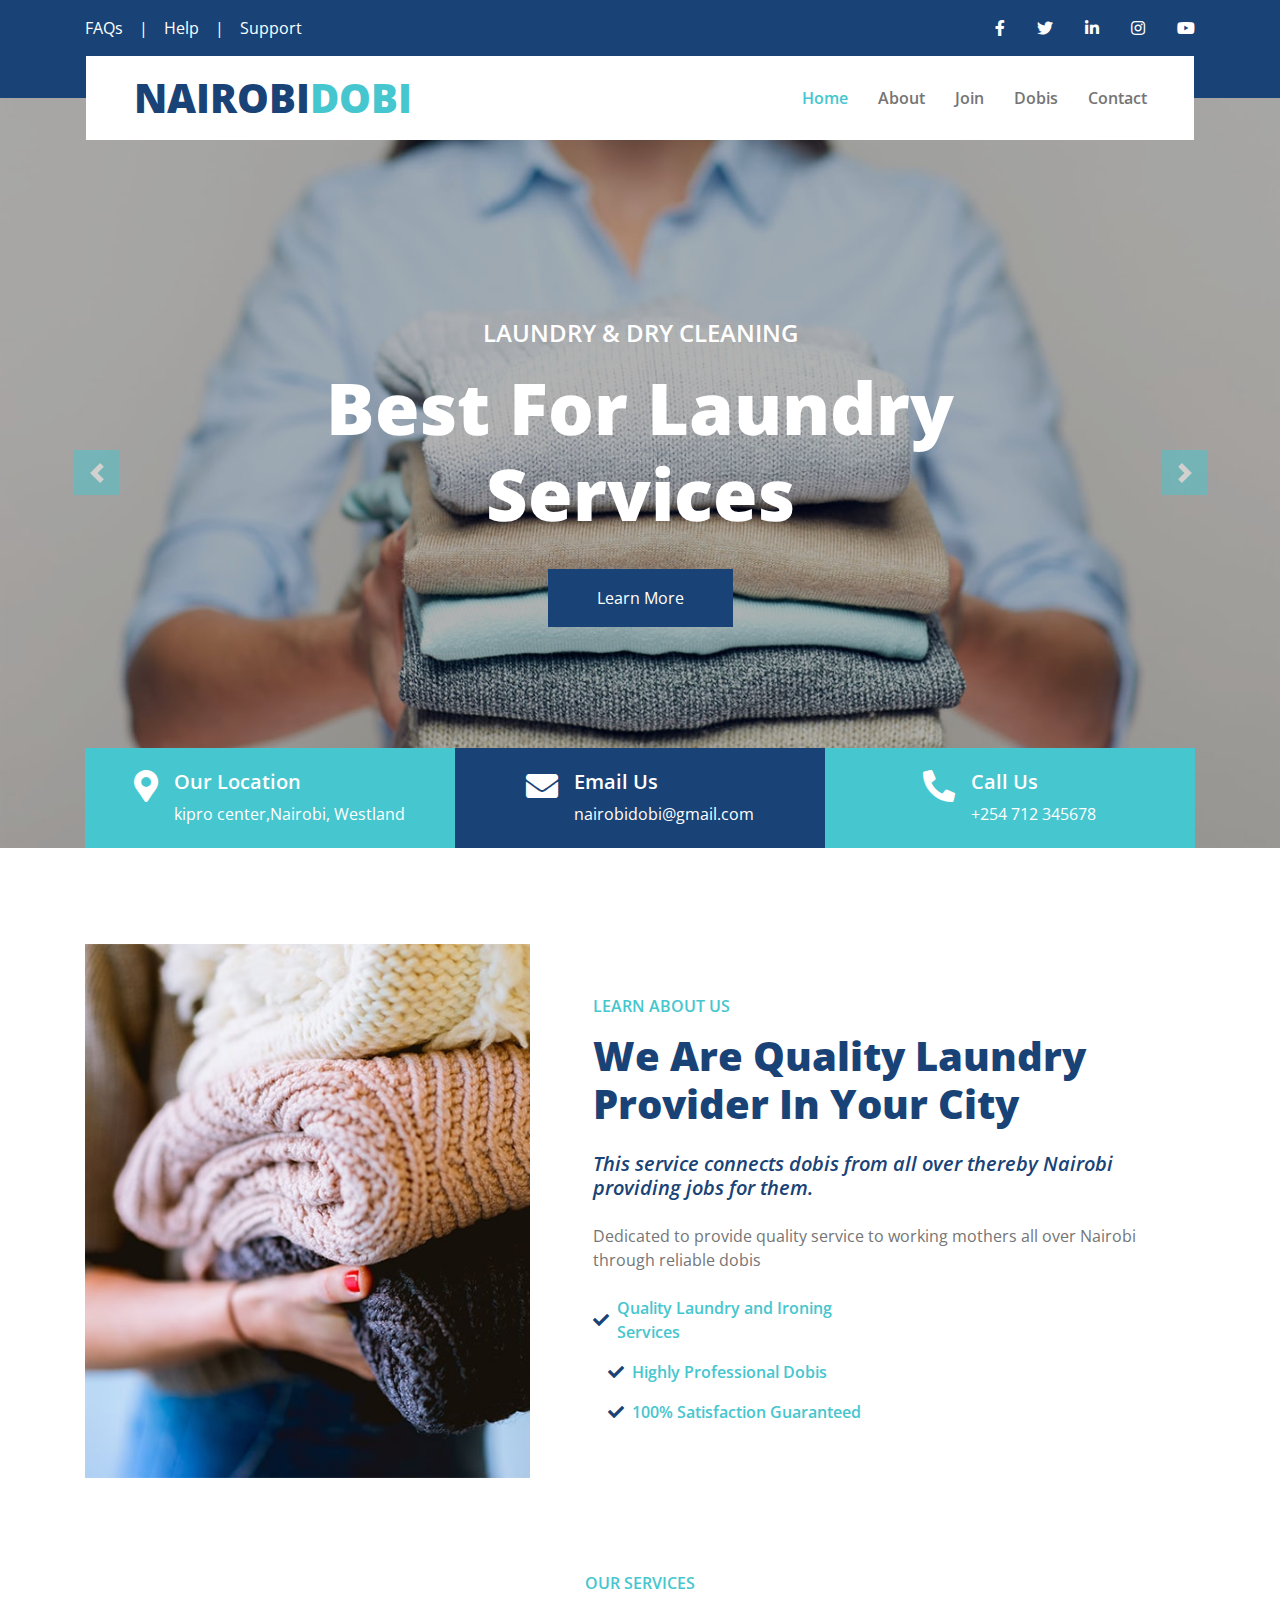
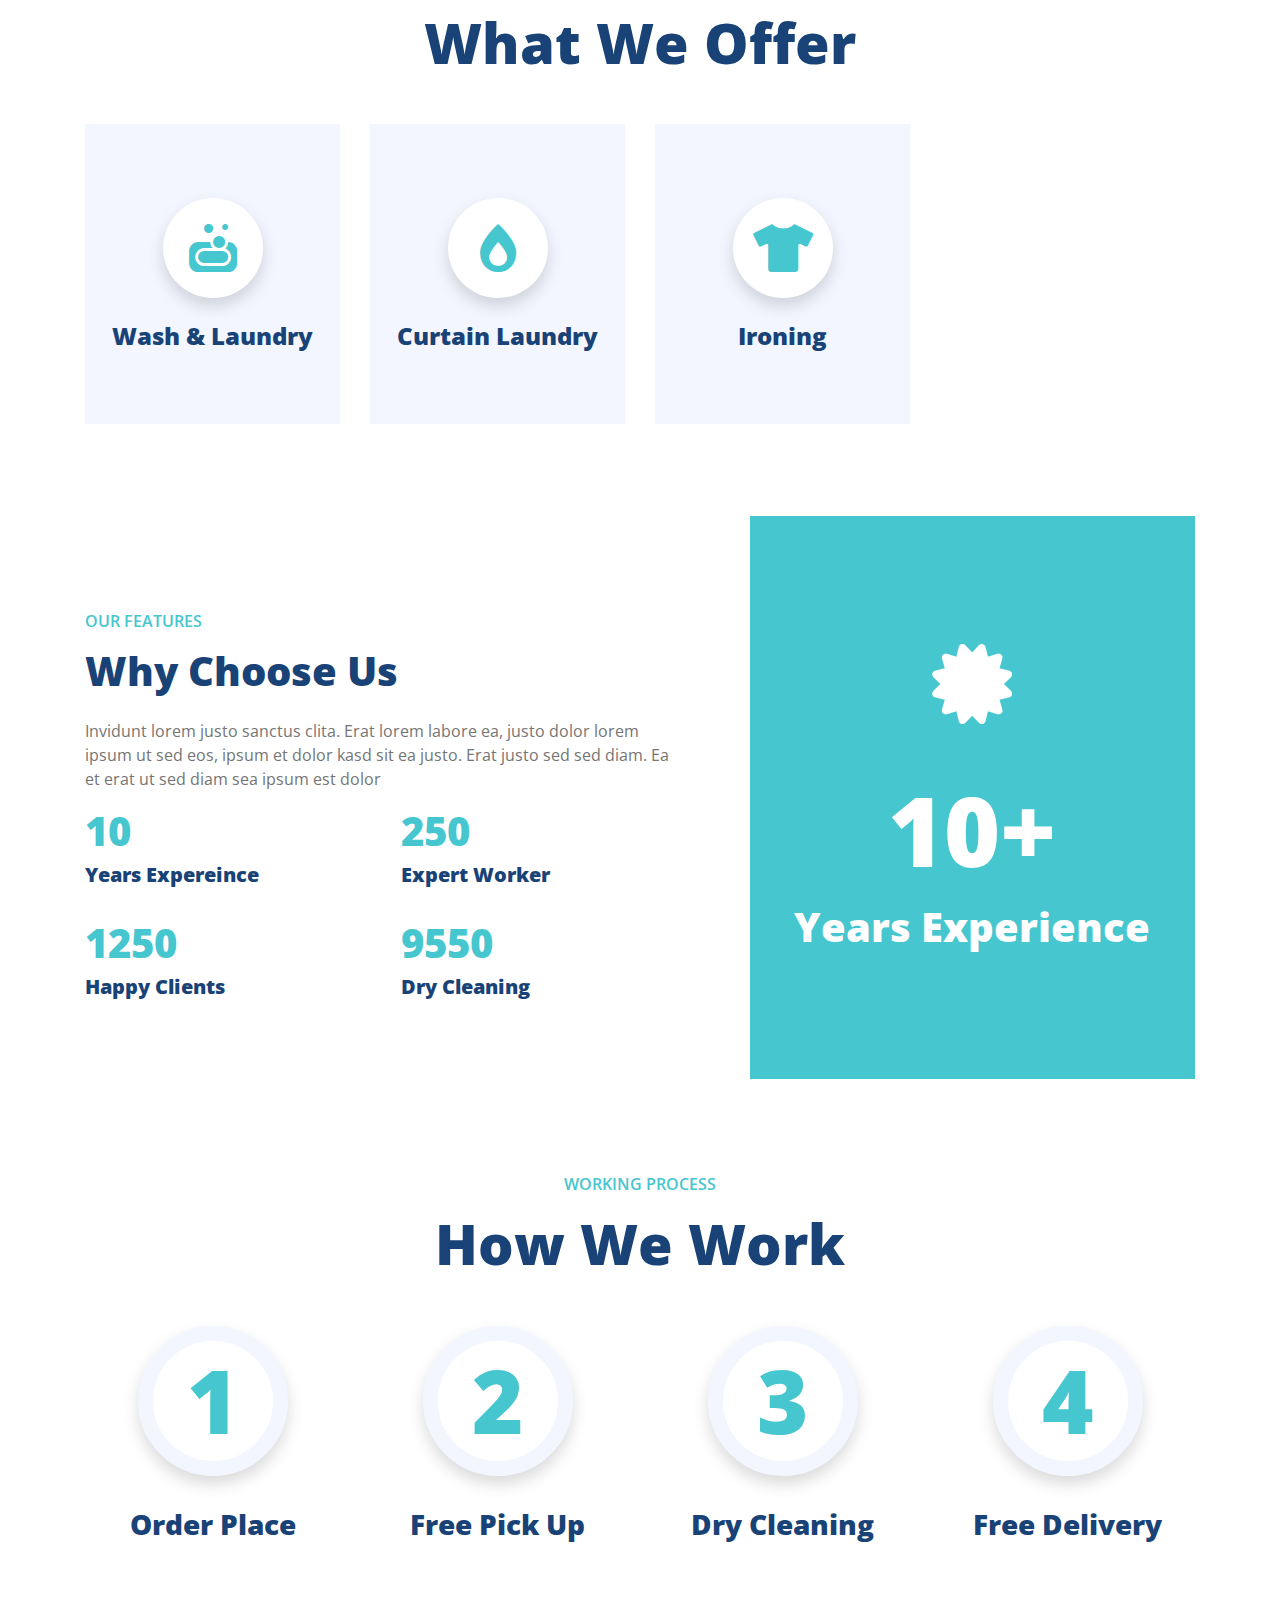
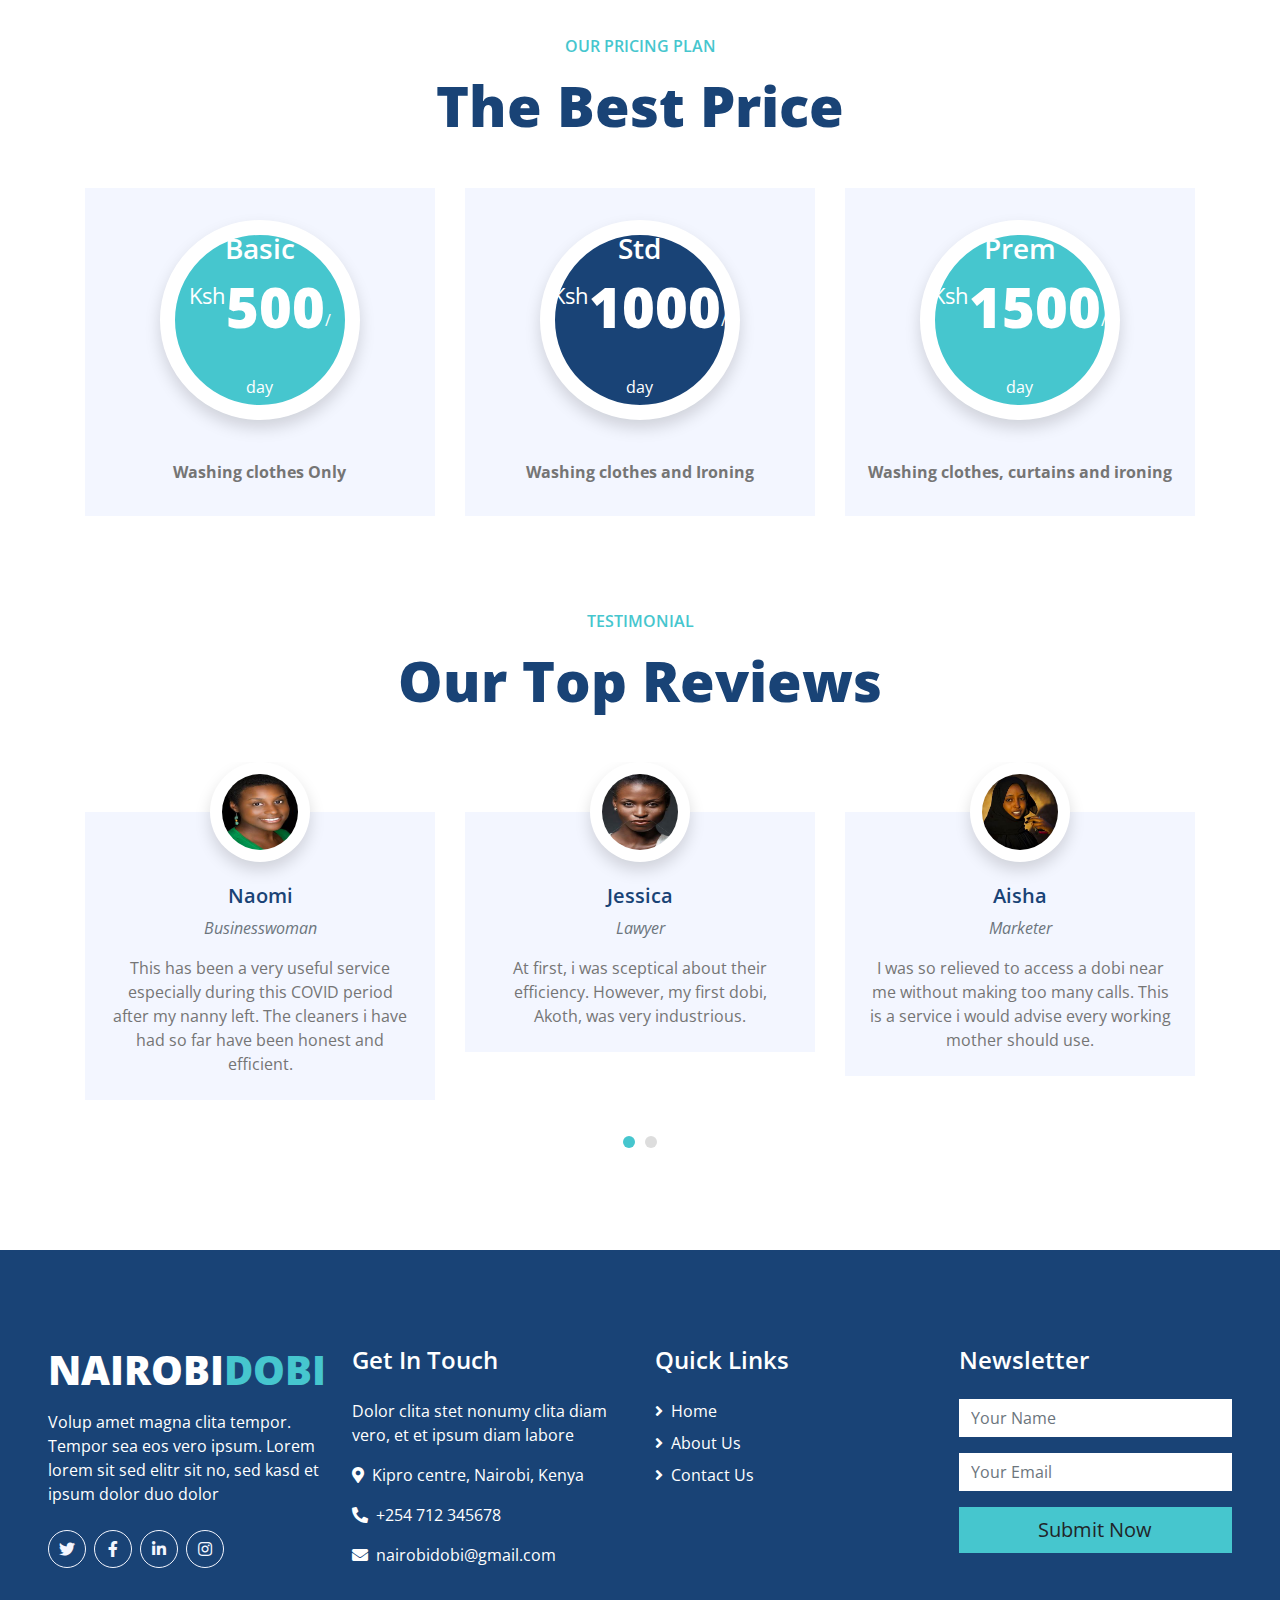
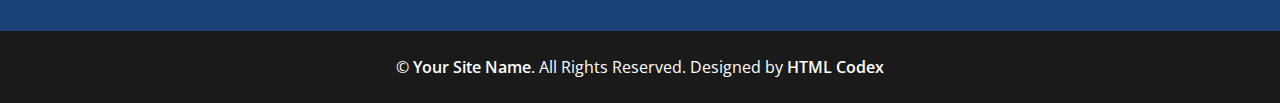
<file: index.html>
<!DOCTYPE html>
<html lang="en">

<head>
    <meta charset="utf-8">
    <title>NAIROBI DOBI</title>
    <meta content="width=device-width, initial-scale=1.0" name="viewport">
    <meta content="Free HTML Templates" name="keywords">
    <meta content="Free HTML Templates" name="description">

    <!-- Favicon -->
    <link href="img/favicon.ico" rel="icon">

    <!-- Google Web Fonts -->
    <link rel="preconnect" href="https://fonts.gstatic.com">
    <link href="https://fonts.googleapis.com/css2?family=Open+Sans:wght@400;600;800&display=swap" rel="stylesheet"> 

    <!-- Font Awesome -->
    <link href="https://cdnjs.cloudflare.com/ajax/libs/font-awesome/5.15.0/css/all.min.css" rel="stylesheet">

    <!-- Libraries Stylesheet -->
    <link href="lib/owlcarousel/assets/owl.carousel.min.css" rel="stylesheet">

    <!-- Customized Bootstrap Stylesheet -->
    <link href="css/style.css" rel="stylesheet">
</head>

<body>
    <!-- Topbar Start -->
    <div class="container-fluid bg-primary py-3">
        <div class="container">
            <div class="row">
                <div class="col-md-6 text-center text-lg-left mb-2 mb-lg-0">
                    <div class="d-inline-flex align-items-center">
                        <a class="text-white pr-3" href="">FAQs</a>
                        <span class="text-white">|</span>
                        <a class="text-white px-3" href="">Help</a>
                        <span class="text-white">|</span>
                        <a class="text-white pl-3" href="">Support</a>
                    </div>
                </div>
                <div class="col-md-6 text-center text-lg-right">
                    <div class="d-inline-flex align-items-center">
                        <a class="text-white px-3" href="">
                            <i class="fab fa-facebook-f"></i>
                        </a>
                        <a class="text-white px-3" href="">
                            <i class="fab fa-twitter"></i>
                        </a>
                        <a class="text-white px-3" href="">
                            <i class="fab fa-linkedin-in"></i>
                        </a>
                        <a class="text-white px-3" href="">
                            <i class="fab fa-instagram"></i>
                        </a>
                        <a class="text-white pl-3" href="">
                            <i class="fab fa-youtube"></i>
                        </a>
                    </div>
                </div>
            </div>
        </div>
    </div>
    <!-- Topbar End -->


    <!-- Navbar Start -->
    <div class="container-fluid position-relative nav-bar p-0">
        <div class="container-lg position-relative p-0 px-lg-3" style="z-index: 9;">
            <nav class="navbar navbar-expand-lg bg-white navbar-light py-3 py-lg-0 pl-3 pl-lg-5">
                <a href="" class="navbar-brand">
                    <h1 class="m-0 text-secondary"><span class="text-primary">NAIROBI</span>DOBI</h1>
                </a>
                <button type="button" class="navbar-toggler" data-toggle="collapse" data-target="#navbarCollapse">
                    <span class="navbar-toggler-icon"></span>
                </button>
                <div class="collapse navbar-collapse justify-content-between px-3" id="navbarCollapse">
                    <div class="navbar-nav ml-auto py-0">
                        <a href="index.html" class="nav-item nav-link active">Home</a>
                        <a href="about.html" class="nav-item nav-link">About</a>
                        <a href="register.php" class="nav-link nav-item">Join</a>
                        <a href="dobis.php" class="nav-link nav-item">Dobis</a>
                        <a href="contact.html" class="nav-item nav-link">Contact</a>
                    </div>
                </div>
            </nav>
        </div>
    </div>
    <!-- Navbar End -->


    <!-- Carousel Start -->
    <div class="container-fluid p-0">
        <div id="header-carousel" class="carousel slide" data-ride="carousel">
            <div class="carousel-inner">
                <div class="carousel-item active">
                    <img class="w-100" src="img/carousel-1.jpg" alt="Image">
                    <div class="carousel-caption d-flex flex-column align-items-center justify-content-center">
                        <div class="p-3" style="max-width: 900px;">
                            <h4 class="text-white text-uppercase mb-md-3">Laundry & Dry Cleaning</h4>
                            <h1 class="display-3 text-white mb-md-4">Best For Laundry Services</h1>
                            <a href="" class="btn btn-primary py-md-3 px-md-5 mt-2">Learn More</a>
                        </div>
                    </div>
                </div>
                <div class="carousel-item">
                    <img class="w-100" src="img/carousel-2.jpg" alt="Image">
                    <div class="carousel-caption d-flex flex-column align-items-center justify-content-center">
                        <div class="p-3" style="max-width: 900px;">
                            <h4 class="text-white text-uppercase mb-md-3">Laundry & Dry Cleaning</h4>
                            <h1 class="display-3 text-white mb-md-4">Highly Professional Staff</h1>
                            <a href="" class="btn btn-primary py-md-3 px-md-5 mt-2">Learn More</a>
                        </div>
                    </div>
                </div>
            </div>
            <a class="carousel-control-prev" href="#header-carousel" data-slide="prev">
                <div class="btn btn-secondary" style="width: 45px; height: 45px;">
                    <span class="carousel-control-prev-icon mb-n2"></span>
                </div>
            </a>
            <a class="carousel-control-next" href="#header-carousel" data-slide="next">
                <div class="btn btn-secondary" style="width: 45px; height: 45px;">
                    <span class="carousel-control-next-icon mb-n2"></span>
                </div>
            </a>
        </div>
    </div>
    <!-- Carousel End -->


    <!-- Contact Info Start -->
    <div class="container-fluid contact-info mt-5 mb-4">
        <div class="container" style="padding: 0 30px;">
            <div class="row">
                <div class="col-md-4 d-flex align-items-center justify-content-center bg-secondary mb-4 mb-lg-0" style="height: 100px;">
                    <div class="d-inline-flex">
                        <i class="fa fa-2x fa-map-marker-alt text-white m-0 mr-3"></i>
                        <div class="d-flex flex-column">
                            <h5 class="text-white font-weight-medium">Our Location</h5>
                            <p class="m-0 text-white">kipro center,Nairobi, Westland</p>
                        </div>
                    </div>
                </div>
                <div class="col-md-4 d-flex align-items-center justify-content-center bg-primary mb-4 mb-lg-0" style="height: 100px;">
                    <div class="d-inline-flex text-left">
                        <i class="fa fa-2x fa-envelope text-white m-0 mr-3"></i>
                        <div class="d-flex flex-column">
                            <h5 class="text-white font-weight-medium">Email Us</h5>
                            <p class="m-0 text-white">nairobidobi@gmail.com</p>
                        </div>
                    </div>
                </div>
                <div class="col-md-4 d-flex align-items-center justify-content-center bg-secondary mb-4 mb-lg-0" style="height: 100px;">
                    <div class="d-inline-flex text-left">
                        <i class="fa fa-2x fa-phone-alt text-white m-0 mr-3"></i>
                        <div class="d-flex flex-column">
                            <h5 class="text-white font-weight-medium">Call Us</h5>
                            <p class="m-0 text-white">+254 712 345678</p>
                        </div>
                    </div>
                </div>
            </div>
        </div>
    </div>
    <!-- Contact Info End -->


    <!-- About Start -->
    <div class="container-fluid py-5">
        <div class="container pt-0 pt-lg-4">
            <div class="row align-items-center">
                <div class="col-lg-5">
                    <img class="img-fluid" src="img/about.jpg" alt="">
                </div>
                <div class="col-lg-7 mt-5 mt-lg-0 pl-lg-5">
                    <h6 class="text-secondary text-uppercase font-weight-medium mb-3">Learn About Us</h6>
                    <h1 class="mb-4">We Are Quality Laundry Provider In Your City</h1>
                    <h5 class="font-weight-medium font-italic mb-4">This service connects dobis from all over thereby Nairobi providing jobs for them.</h5>
                    <p class="mb-2">Dedicated to provide quality service to working mothers all over Nairobi through reliable dobis</p>
                    <div class="row">
                        <div class="col-sm-6 pt-3">
                            <div class="d-flex align-items-center">
                                <i class="fa fa-check text-primary mr-2"></i>
                                <p class="text-secondary font-weight-medium m-0">Quality Laundry and Ironing Services</p>
                            </div>
                        </div>
                        </div>
                        <div class="col-sm-6 pt-3">
                            <div class="d-flex align-items-center">
                                <i class="fa fa-check text-primary mr-2"></i>
                                <p class="text-secondary font-weight-medium m-0">Highly Professional Dobis</p>
                            </div>
                        </div>
                        <div class="col-sm-6 pt-3">
                            <div class="d-flex align-items-center">
                                <i class="fa fa-check text-primary mr-2"></i>
                                <p class="text-secondary font-weight-medium m-0">100% Satisfaction Guaranteed</p>
                            </div>
                        </div>
                    </div>
                </div>
            </div>
        </div>
    </div>
    <!-- About End -->


    <!-- Services Start -->
    <div class="container-fluid pt-5 pb-3">
        <div class="container">
            <h6 class="text-secondary text-uppercase text-center font-weight-medium mb-3">Our Services</h6>
            <h1 class="display-4 text-center mb-5">What We Offer</h1>
            <div class="row">

                <div class="col-lg-3 col-md-6 pb-1">
                    <div class="d-flex flex-column align-items-center justify-content-center text-center bg-light mb-4 px-4" style="height: 300px;">
                        <div class="d-inline-flex align-items-center justify-content-center bg-white shadow rounded-circle mb-4" style="width: 100px; height: 100px;">
                            <i class="fas fa-3x fa-soap text-secondary"></i>
                        </div>
                        <h4 class="font-weight-bold m-0">Wash & Laundry</h4>
                    </div>
                </div>
                <div class="col-lg-3 col-md-6 pb-1">
                    <div class="d-flex flex-column align-items-center justify-content-center text-center bg-light mb-4 px-4" style="height: 300px;">
                        <div class="d-inline-flex align-items-center justify-content-center bg-white shadow rounded-circle mb-4" style="width: 100px; height: 100px;">
                            <i class="fa fa-3x fa-burn text-secondary"></i>
                        </div>
                        <h4 class="font-weight-bold m-0">Curtain Laundry</h4>
                    </div>
                </div>
                <div class="col-lg-3 col-md-6 pb-1">
                    <div class="d-flex flex-column align-items-center justify-content-center text-center bg-light mb-4 px-4" style="height: 300px;">
                        <div class="d-inline-flex align-items-center justify-content-center bg-white shadow rounded-circle mb-4" style="width: 100px; height: 100px;">
                            <i class="fa fa-3x fa-tshirt text-secondary"></i>
                        </div>
                        <h4 class="font-weight-bold m-0">Ironing</h4>
                    </div>
                </div>
            </div>
        </div>
    </div>
    <!-- Services End -->


    <!-- Features Start -->
    <div class="container-fluid py-5">
        <div class="container">
            <div class="row">
                <div class="col-lg-7 m-0 my-lg-5 pt-0 pt-lg-5 pr-lg-5">
                    <h6 class="text-secondary text-uppercase font-weight-medium mb-3">Our Features</h6>
                    <h1 class="mb-4">Why Choose Us</h1>
                    <p>Invidunt lorem justo sanctus clita. Erat lorem labore ea, justo dolor lorem ipsum ut sed eos, ipsum et dolor kasd sit ea justo. Erat justo sed sed diam. Ea et erat ut sed diam sea ipsum est dolor</p>
                    <div class="row">
                        <div class="col-sm-6 mb-4">
                            <h1 class="text-secondary" data-toggle="counter-up">10</h1>
                            <h5 class="font-weight-bold">Years Expereince</h5>
                        </div>
                        <div class="col-sm-6 mb-4">
                            <h1 class="text-secondary" data-toggle="counter-up">250</h1>
                            <h5 class="font-weight-bold">Expert Worker</h5>
                        </div>
                        <div class="col-sm-6 mb-4">
                            <h1 class="text-secondary" data-toggle="counter-up">1250</h1>
                            <h5 class="font-weight-bold">Happy Clients</h5>
                        </div>
                        <div class="col-sm-6 mb-4">
                            <h1 class="text-secondary" data-toggle="counter-up">9550</h1>
                            <h5 class="font-weight-bold">Dry Cleaning</h5>
                        </div>
                    </div>
                </div>
                <div class="col-lg-5">
                    <div class="d-flex flex-column align-items-center justify-content-center bg-secondary h-100 py-5 px-3">
                        <i class="fa fa-5x fa-certificate text-white mb-5"></i>
                        <h1 class="display-1 text-white mb-3">10+</h1>
                        <h1 class="text-white m-0">Years Experience</h1>
                    </div>
                </div>
            </div>
        </div>
    </div>
    <!-- Features End -->


    <!-- Working Process Start -->
    <div class="container-fluid pt-5">
        <div class="container">
            <h6 class="text-secondary text-uppercase text-center font-weight-medium mb-3">Working Process</h6>
            <h1 class="display-4 text-center mb-5">How We Work</h1>
            <div class="row">
                <div class="col-lg-3 col-md-6">
                    <div class="d-flex flex-column align-items-center justify-content-center text-center mb-5">
                        <div class="d-inline-flex align-items-center justify-content-center bg-white border border-light shadow rounded-circle mb-4" style="width: 150px; height: 150px; border-width: 15px !important;">
                            <h2 class="display-2 text-secondary m-0">1</h2>
                        </div>
                        <h3 class="font-weight-bold m-0 mt-2">Order Place</h3>
                    </div>
                </div>
                <div class="col-lg-3 col-md-6">
                    <div class="d-flex flex-column align-items-center justify-content-center text-center mb-5">
                        <div class="d-inline-flex align-items-center justify-content-center bg-white border border-light shadow rounded-circle mb-4" style="width: 150px; height: 150px; border-width: 15px !important;">
                            <h2 class="display-2 text-secondary m-0">2</h2>
                        </div>
                        <h3 class="font-weight-bold m-0 mt-2">Free Pick Up</h3>
                    </div>
                </div>
                <div class="col-lg-3 col-md-6">
                    <div class="d-flex flex-column align-items-center justify-content-center text-center mb-5">
                        <div class="d-inline-flex align-items-center justify-content-center bg-white border border-light shadow rounded-circle mb-4" style="width: 150px; height: 150px; border-width: 15px !important;">
                            <h2 class="display-2 text-secondary m-0">3</h2>
                        </div>
                        <h3 class="font-weight-bold m-0 mt-2">Dry Cleaning</h3>
                    </div>
                </div>
                <div class="col-lg-3 col-md-6">
                    <div class="d-flex flex-column align-items-center justify-content-center text-center mb-5">
                        <div class="d-inline-flex align-items-center justify-content-center bg-white border border-light shadow rounded-circle mb-4" style="width: 150px; height: 150px; border-width: 15px !important;">
                            <h2 class="display-2 text-secondary m-0">4</h2>
                        </div>
                        <h3 class="font-weight-bold m-0 mt-2">Free Delivery</h3>
                    </div>
                </div>
            </div>
        </div>
    </div>
    <!-- Working Process End -->


    <!-- Pricing Plan Start -->
    <div class="container-fluid pt-5 pb-3">
        <div class="container">
            <h6 class="text-secondary text-uppercase text-center font-weight-medium mb-3">Our Pricing Plan</h6>
            <h1 class="display-4 text-center mb-5">The Best Price</h1>
            <div class="row">
                <div class="col-lg-4 mb-4">
                    <div class="bg-light text-center mb-2 pt-4">
                        <div class="d-inline-flex flex-column align-items-center justify-content-center bg-secondary rounded-circle shadow mt-2 mb-4" style="width: 200px; height: 200px; border: 15px solid #ffffff;">
                            <h3 class="text-white">Basic</h3>
                            <h1 class="display-4 text-white mb-0">
                                <small class="align-top" style="font-size: 22px; line-height: 45px;">Ksh</small>500<small class="align-bottom" style="font-size: 16px; line-height: 40px;">/ day</small>
                            </h1>
                        </div>
                        <div class="d-flex flex-column align-items-center py-3">
                          <p><strong>Washing clothes Only</strong></p>
                        </div>

                    </div>
                </div>
                <div class="col-lg-4 mb-4">
                    <div class="bg-light text-center mb-2 pt-4">
                        <div class="d-inline-flex flex-column align-items-center justify-content-center bg-primary rounded-circle shadow mt-2 mb-4" style="width: 200px; height: 200px; border: 15px solid #ffffff;">
                            <h3 class="text-white">Std</h3>
                            <h1 class="display-4 text-white mb-0">
                                <small class="align-top" style="font-size: 22px; line-height: 45px;">Ksh</small>1000<small class="align-bottom" style="font-size: 16px; line-height: 40px;">/ day</small>
                            </h1>
                        </div>
                        <div class="d-flex flex-column align-items-center py-3">
                            <p><strong>Washing clothes and Ironing</strong></p>
                        </div>
                    </div>
                </div>
                <div class="col-lg-4 mb-4">
                    <div class="bg-light text-center mb-2 pt-4">
                        <div class="d-inline-flex flex-column align-items-center justify-content-center bg-secondary rounded-circle shadow mt-2 mb-4" style="width: 200px; height: 200px; border: 15px solid #ffffff;">
                            <h3 class="text-white">Prem</h3>
                            <h1 class="display-4 text-white mb-0">
                                <small class="align-top" style="font-size: 22px; line-height: 45px;">Ksh</small>1500<small class="align-bottom" style="font-size: 16px; line-height: 40px;">/ day</small>
                            </h1>
                        </div>
                        <div class="d-flex flex-column align-items-center py-3">
                           <p><strong>Washing clothes, curtains and ironing</strong></p>
                        </div>
                    </div>
                </div>
            </div>
        </div>
    </div>
    <!-- Pricing Plan End -->


    <!-- Testimonial Start -->
    <div class="container-fluid py-5">
        <div class="container">
            <h6 class="text-secondary text-uppercase text-center font-weight-medium mb-3">Testimonial</h6>
            <h1 class="display-4 text-center mb-5">Our Top Reviews</h1>
            <div class="owl-carousel testimonial-carousel">
                <div class="testimonial-item">
                    <img class="position-relative rounded-circle bg-white shadow mx-auto" src="img/review2.jpeg" style="width: 100px; height: 100px; padding: 12px; margin-bottom: -50px; z-index: 1;" alt="">
                    <div class="bg-light text-center p-4 pt-0">
                        <h5 class="font-weight-medium mt-5">Naomi</h5>
                        <p class="text-muted font-italic">Businesswoman</p>
                        <p class="m-0">This has been a very useful service especially during this COVID period after my nanny left. The cleaners i have had so far have been honest and efficient. </p>
                    </div>
                </div>
                <div class="testimonial-item">
                    <img class="position-relative rounded-circle bg-white shadow mx-auto" src="img/review3.jpeg" style="width: 100px; height: 100px; padding: 12px; margin-bottom: -50px; z-index: 1;" alt="">
                    <div class="bg-light text-center p-4 pt-0">
                        <h5 class="font-weight-medium mt-5">Jessica</h5>
                        <p class="text-muted font-italic">Lawyer</p>
                        <p class="m-0">At first, i was sceptical about their efficiency. However, my first dobi, Akoth, was very industrious.</p>
                    </div>
                </div>
                <div class="testimonial-item">
                    <img class="position-relative rounded-circle bg-white shadow mx-auto" src="img/review4.jpeg" style="width: 100px; height: 100px; padding: 12px; margin-bottom: -50px; z-index: 1;" alt="">
                    <div class="bg-light text-center p-4 pt-0">
                        <h5 class="font-weight-medium mt-5">Aisha</h5>
                        <p class="text-muted font-italic">Marketer</p>
                        <p class="m-0">I was so relieved to access a dobi near me without making too many calls. This is a service i would advise every working mother should use.</p>
                    </div>
                </div>
                <div class="testimonial-item">
                    <img class="position-relative rounded-circle bg-white shadow mx-auto" src="img/review5.jpeg" style="width: 100px; height: 100px; padding: 12px; margin-bottom: -50px; z-index: 1;" alt="">
                    <div class="bg-light text-center p-4 pt-0">
                        <h5 class="font-weight-medium mt-5">Halima</h5>
                        <p class="text-muted font-italic">Chef</p>
                        <p class="m-0">Nice service. Humble dobis and friendly too. They do their work with utmost passion.</p>
                    </div>
                </div>
            </div>
        </div>
    </div>
    <!-- Testimonial End -->



    <!-- Footer Start -->
    <div class="container-fluid bg-primary text-white mt-5 pt-5 px-sm-3 px-md-5">
        <div class="row pt-5">
            <div class="col-lg-3 col-md-6 mb-5">
                <a href=""><h1 class="text-secondary mb-3"><span class="text-white">NAIROBI</span>DOBI</h1></a>
                <p>Volup amet magna clita tempor. Tempor sea eos vero ipsum. Lorem lorem sit sed elitr sit no, sed kasd et ipsum dolor duo dolor</p>
                <div class="d-flex justify-content-start mt-4">
                    <a class="btn btn-outline-light rounded-circle text-center mr-2 px-0" style="width: 38px; height: 38px;" href="#"><i class="fab fa-twitter"></i></a>
                    <a class="btn btn-outline-light rounded-circle text-center mr-2 px-0" style="width: 38px; height: 38px;" href="#"><i class="fab fa-facebook-f"></i></a>
                    <a class="btn btn-outline-light rounded-circle text-center mr-2 px-0" style="width: 38px; height: 38px;" href="#"><i class="fab fa-linkedin-in"></i></a>
                    <a class="btn btn-outline-light rounded-circle text-center mr-2 px-0" style="width: 38px; height: 38px;" href="#"><i class="fab fa-instagram"></i></a>
                </div>
            </div>
            <div class="col-lg-3 col-md-6 mb-5">
                <h4 class="text-white mb-4">Get In Touch</h4>
                <p>Dolor clita stet nonumy clita diam vero, et et ipsum diam labore</p>
                <p><i class="fa fa-map-marker-alt mr-2"></i>Kipro centre, Nairobi, Kenya</p>
                <p><i class="fa fa-phone-alt mr-2"></i>+254 712 345678</p>
                <p><i class="fa fa-envelope mr-2"></i>nairobidobi@gmail.com</p>
            </div>
            <div class="col-lg-3 col-md-6 mb-5">
                <h4 class="text-white mb-4">Quick Links</h4>
                <div class="d-flex flex-column justify-content-start">
                    <a class="text-white mb-2" href="index.html"><i class="fa fa-angle-right mr-2"></i>Home</a>
                    <a class="text-white mb-2" href="about.html"><i class="fa fa-angle-right mr-2"></i>About Us</a>
                    <a class="text-white" href="contact.html"><i class="fa fa-angle-right mr-2"></i>Contact Us</a>
                </div>
            </div>
            <div class="col-lg-3 col-md-6 mb-5">
                <h4 class="text-white mb-4">Newsletter</h4>
                <form action="">
                    <div class="form-group">
                        <input type="text" class="form-control border-0" placeholder="Your Name" required="required" />
                    </div>
                    <div class="form-group">
                        <input type="email" class="form-control border-0" placeholder="Your Email" required="required" />
                    </div>
                    <div>
                        <button class="btn btn-lg btn-secondary btn-block border-0" type="submit">Submit Now</button>
                    </div>
                </form>
            </div>
        </div>
    </div>
    <div class="container-fluid bg-dark text-white py-4 px-sm-3 px-md-5">
        <p class="m-0 text-center text-white">
            &copy; <a class="text-white font-weight-medium" href="#">Your Site Name</a>. All Rights Reserved. Designed by
            <a class="text-white font-weight-medium" href="https://htmlcodex.com">HTML Codex</a>
        </p>
    </div>
    <!-- Footer End -->


    <!-- Back to Top -->
    <a href="#" class="btn btn-lg btn-primary back-to-top"><i class="fa fa-angle-double-up"></i></a>


    <!-- JavaScript Libraries -->
    <script src="https://code.jquery.com/jquery-3.4.1.min.js"></script>
    <script src="https://stackpath.bootstrapcdn.com/bootstrap/4.4.1/js/bootstrap.bundle.min.js"></script>
    <script src="lib/easing/easing.min.js"></script>
    <script src="lib/waypoints/waypoints.min.js"></script>
    <script src="lib/counterup/counterup.min.js"></script>
    <script src="lib/owlcarousel/owl.carousel.min.js"></script>

    <!-- Contact Javascript File -->
    <script src="mail/jqBootstrapValidation.min.js"></script>
    <script src="mail/contact.js"></script>

    <!-- Template Javascript -->
    <script src="js/main.js"></script>
</body>

</html>
</file>
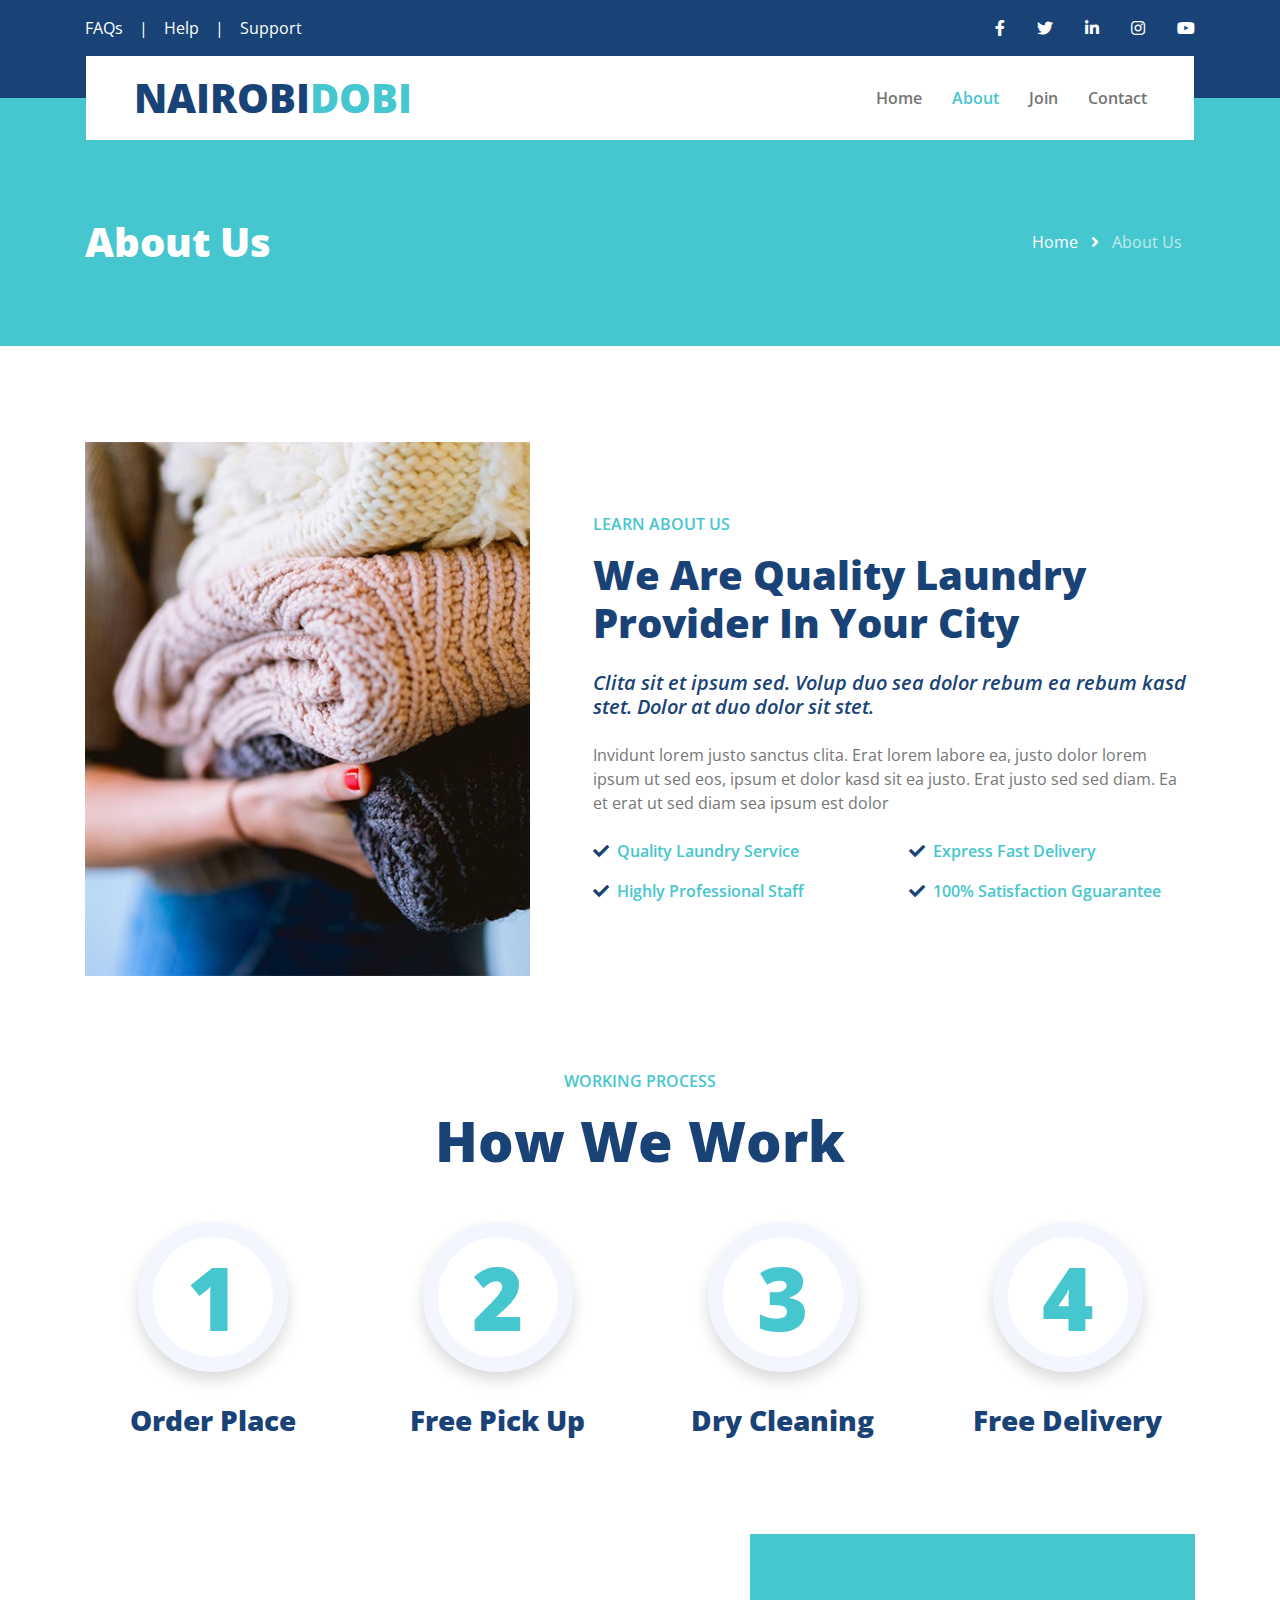
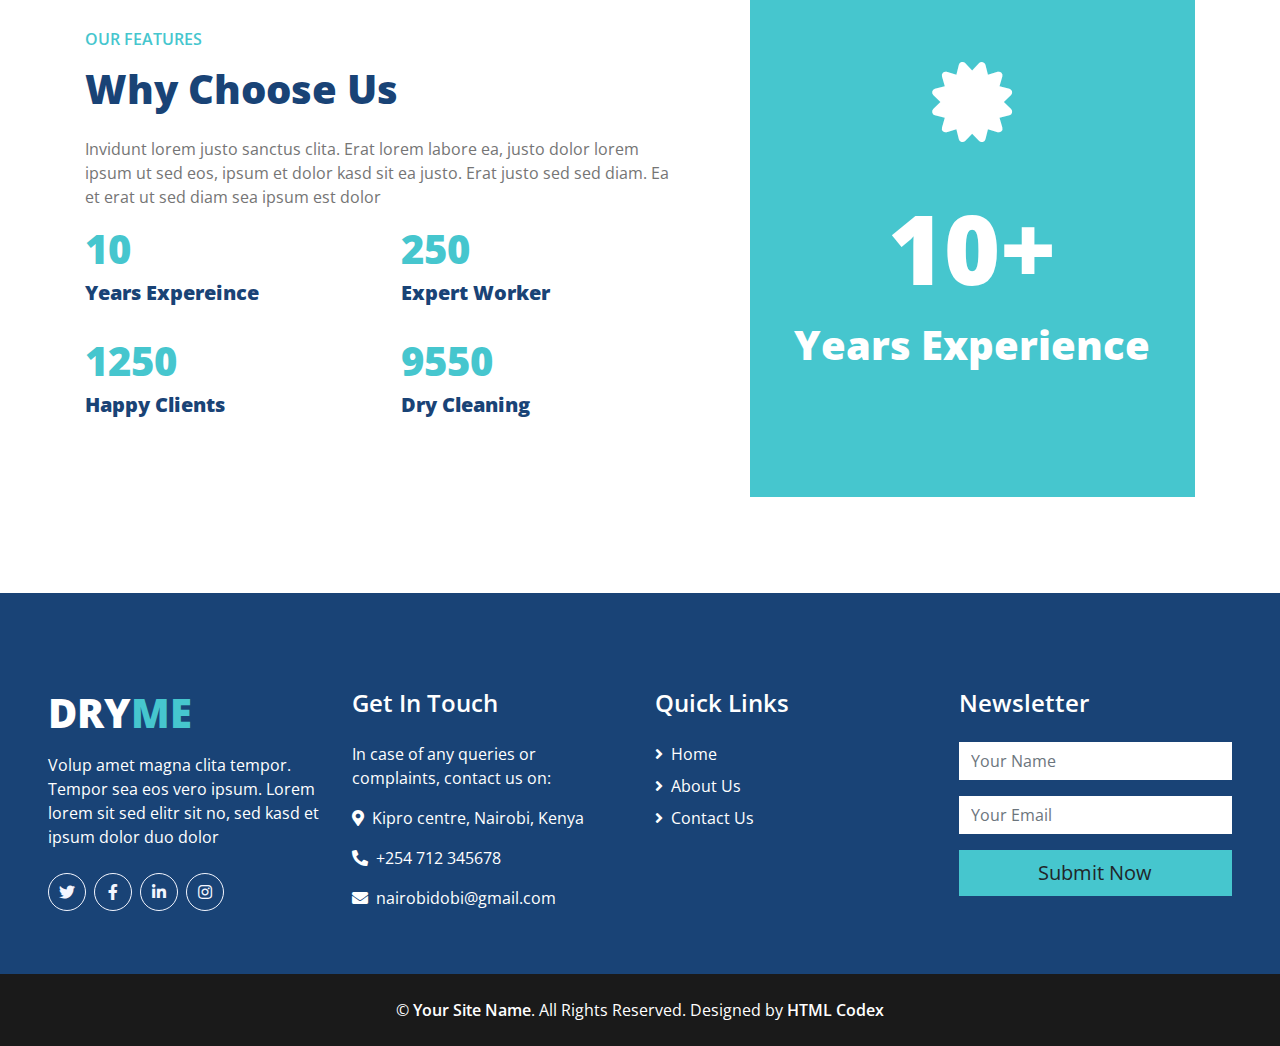
<file: about.html>
<!DOCTYPE html>
<html lang="en">

<head>
    <meta charset="utf-8">
    <title>DRYME - Free Laundry Service Website Template</title>
    <meta content="width=device-width, initial-scale=1.0" name="viewport">
    <meta content="Free HTML Templates" name="keywords">
    <meta content="Free HTML Templates" name="description">

    <!-- Favicon -->
    <link href="img/favicon.ico" rel="icon">

    <!-- Google Web Fonts -->
    <link rel="preconnect" href="https://fonts.gstatic.com">
    <link href="https://fonts.googleapis.com/css2?family=Open+Sans:wght@400;600;800&display=swap" rel="stylesheet"> 

    <!-- Font Awesome -->
    <link href="https://cdnjs.cloudflare.com/ajax/libs/font-awesome/5.15.0/css/all.min.css" rel="stylesheet">

    <!-- Libraries Stylesheet -->
    <link href="lib/owlcarousel/assets/owl.carousel.min.css" rel="stylesheet">

    <!-- Customized Bootstrap Stylesheet -->
    <link href="css/style.css" rel="stylesheet">
</head>

<body>
    <!-- Topbar Start -->
    <div class="container-fluid bg-primary py-3">
        <div class="container">
            <div class="row">
                <div class="col-md-6 text-center text-lg-left mb-2 mb-lg-0">
                    <div class="d-inline-flex align-items-center">
                        <a class="text-white pr-3" href="">FAQs</a>
                        <span class="text-white">|</span>
                        <a class="text-white px-3" href="">Help</a>
                        <span class="text-white">|</span>
                        <a class="text-white pl-3" href="">Support</a>
                    </div>
                </div>
                <div class="col-md-6 text-center text-lg-right">
                    <div class="d-inline-flex align-items-center">
                        <a class="text-white px-3" href="">
                            <i class="fab fa-facebook-f"></i>
                        </a>
                        <a class="text-white px-3" href="">
                            <i class="fab fa-twitter"></i>
                        </a>
                        <a class="text-white px-3" href="">
                            <i class="fab fa-linkedin-in"></i>
                        </a>
                        <a class="text-white px-3" href="">
                            <i class="fab fa-instagram"></i>
                        </a>
                        <a class="text-white pl-3" href="">
                            <i class="fab fa-youtube"></i>
                        </a>
                    </div>
                </div>
            </div>
        </div>
    </div>
    <!-- Topbar End -->


    <!-- Navbar Start -->
    <div class="container-fluid position-relative nav-bar p-0">
        <div class="container-lg position-relative p-0 px-lg-3" style="z-index: 9;">
            <nav class="navbar navbar-expand-lg bg-white navbar-light py-3 py-lg-0 pl-3 pl-lg-5">
                <a href="" class="navbar-brand">
                    <h1 class="m-0 text-secondary"><span class="text-primary">NAIROBI</span>DOBI</h1>
                </a>
                <button type="button" class="navbar-toggler" data-toggle="collapse" data-target="#navbarCollapse">
                    <span class="navbar-toggler-icon"></span>
                </button>
                <div class="collapse navbar-collapse justify-content-between px-3" id="navbarCollapse">
                    <div class="navbar-nav ml-auto py-0">
                        <a href="index.html" class="nav-item nav-link">Home</a>
                        <a href="about.html" class="nav-item nav-link active">About</a>
                        <a href="register.php" class="nav-link nav-item">Join</a>
                        <a href="contact.html" class="nav-item nav-link">Contact</a>
                    </div>
                </div>
            </nav>
        </div>
    </div>
    <!-- Navbar End -->


    <!-- Page Header Start -->
    <div class="page-header container-fluid bg-secondary pt-2 pt-lg-5 pb-2 mb-5">
        <div class="container py-5">
            <div class="row align-items-center py-4">
                <div class="col-md-6 text-center text-md-left">
                    <h1 class="mb-4 mb-md-0 text-white">About Us</h1>
                </div>
                <div class="col-md-6 text-center text-md-right">
                    <div class="d-inline-flex align-items-center">
                        <a class="btn text-white" href="">Home</a>
                        <i class="fas fa-angle-right text-white"></i>
                        <a class="btn text-white disabled" href="">About Us</a>
                    </div>
                </div>
            </div>
        </div>
    </div>
    <!-- Page Header Start -->


    <!-- About Start -->
    <div class="container-fluid py-5">
        <div class="container">
            <div class="row align-items-center">
                <div class="col-lg-5">
                    <img class="img-fluid" src="img/about.jpg" alt="">
                </div>
                <div class="col-lg-7 mt-5 mt-lg-0 pl-lg-5">
                    <h6 class="text-secondary text-uppercase font-weight-medium mb-3">Learn About Us</h6>
                    <h1 class="mb-4">We Are Quality Laundry Provider In Your City</h1>
                    <h5 class="font-weight-medium font-italic mb-4">Clita sit et ipsum sed. Volup duo sea dolor rebum ea rebum kasd stet. Dolor at duo dolor sit stet.</h5>
                    <p class="mb-2">Invidunt lorem justo sanctus clita. Erat lorem labore ea, justo dolor lorem ipsum ut sed eos, ipsum et dolor kasd sit ea justo. Erat justo sed sed diam. Ea et erat ut sed diam sea ipsum est dolor</p>
                    <div class="row">
                        <div class="col-sm-6 pt-3">
                            <div class="d-flex align-items-center">
                                <i class="fa fa-check text-primary mr-2"></i>
                                <p class="text-secondary font-weight-medium m-0">Quality Laundry Service</p>
                            </div>
                        </div>
                        <div class="col-sm-6 pt-3">
                            <div class="d-flex align-items-center">
                                <i class="fa fa-check text-primary mr-2"></i>
                                <p class="text-secondary font-weight-medium m-0">Express Fast Delivery</p>
                            </div>
                        </div>
                        <div class="col-sm-6 pt-3">
                            <div class="d-flex align-items-center">
                                <i class="fa fa-check text-primary mr-2"></i>
                                <p class="text-secondary font-weight-medium m-0">Highly Professional Staff</p>
                            </div>
                        </div>
                        <div class="col-sm-6 pt-3">
                            <div class="d-flex align-items-center">
                                <i class="fa fa-check text-primary mr-2"></i>
                                <p class="text-secondary font-weight-medium m-0">100% Satisfaction Gguarantee</p>
                            </div>
                        </div>
                    </div>
                </div>
            </div>
        </div>
    </div>
    <!-- About End -->


    <!-- Working Process Start -->
    <div class="container-fluid pt-5">
        <div class="container">
            <h6 class="text-secondary text-uppercase text-center font-weight-medium mb-3">Working Process</h6>
            <h1 class="display-4 text-center mb-5">How We Work</h1>
            <div class="row">
                <div class="col-lg-3 col-md-6">
                    <div class="d-flex flex-column align-items-center justify-content-center text-center mb-5">
                        <div class="d-inline-flex align-items-center justify-content-center bg-white border border-light shadow rounded-circle mb-4" style="width: 150px; height: 150px; border-width: 15px !important;">
                            <h2 class="display-2 text-secondary m-0">1</h2>
                        </div>
                        <h3 class="font-weight-bold m-0 mt-2">Order Place</h3>
                    </div>
                </div>
                <div class="col-lg-3 col-md-6">
                    <div class="d-flex flex-column align-items-center justify-content-center text-center mb-5">
                        <div class="d-inline-flex align-items-center justify-content-center bg-white border border-light shadow rounded-circle mb-4" style="width: 150px; height: 150px; border-width: 15px !important;">
                            <h2 class="display-2 text-secondary m-0">2</h2>
                        </div>
                        <h3 class="font-weight-bold m-0 mt-2">Free Pick Up</h3>
                    </div>
                </div>
                <div class="col-lg-3 col-md-6">
                    <div class="d-flex flex-column align-items-center justify-content-center text-center mb-5">
                        <div class="d-inline-flex align-items-center justify-content-center bg-white border border-light shadow rounded-circle mb-4" style="width: 150px; height: 150px; border-width: 15px !important;">
                            <h2 class="display-2 text-secondary m-0">3</h2>
                        </div>
                        <h3 class="font-weight-bold m-0 mt-2">Dry Cleaning</h3>
                    </div>
                </div>
                <div class="col-lg-3 col-md-6">
                    <div class="d-flex flex-column align-items-center justify-content-center text-center mb-5">
                        <div class="d-inline-flex align-items-center justify-content-center bg-white border border-light shadow rounded-circle mb-4" style="width: 150px; height: 150px; border-width: 15px !important;">
                            <h2 class="display-2 text-secondary m-0">4</h2>
                        </div>
                        <h3 class="font-weight-bold m-0 mt-2">Free Delivery</h3>
                    </div>
                </div>
            </div>
        </div>
    </div>
    <!-- Working Process End -->


    <!-- Features Start -->
    <div class="container-fluid py-5">
        <div class="container">
            <div class="row">
                <div class="col-lg-7 m-0 my-lg-5 pt-0 pt-lg-5 pr-lg-5">
                    <h6 class="text-secondary text-uppercase font-weight-medium mb-3">Our Features</h6>
                    <h1 class="mb-4">Why Choose Us</h1>
                    <p>Invidunt lorem justo sanctus clita. Erat lorem labore ea, justo dolor lorem ipsum ut sed eos, ipsum et dolor kasd sit ea justo. Erat justo sed sed diam. Ea et erat ut sed diam sea ipsum est dolor</p>
                    <div class="row">
                        <div class="col-sm-6 mb-4">
                            <h1 class="text-secondary" data-toggle="counter-up">10</h1>
                            <h5 class="font-weight-bold">Years Expereince</h5>
                        </div>
                        <div class="col-sm-6 mb-4">
                            <h1 class="text-secondary" data-toggle="counter-up">250</h1>
                            <h5 class="font-weight-bold">Expert Worker</h5>
                        </div>
                        <div class="col-sm-6 mb-4">
                            <h1 class="text-secondary" data-toggle="counter-up">1250</h1>
                            <h5 class="font-weight-bold">Happy Clients</h5>
                        </div>
                        <div class="col-sm-6 mb-4">
                            <h1 class="text-secondary" data-toggle="counter-up">9550</h1>
                            <h5 class="font-weight-bold">Dry Cleaning</h5>
                        </div>
                    </div>
                </div>
                <div class="col-lg-5">
                    <div class="d-flex flex-column align-items-center justify-content-center bg-secondary h-100 py-5 px-3">
                        <i class="fa fa-5x fa-certificate text-white mb-5"></i>
                        <h1 class="display-1 text-white mb-3">10+</h1>
                        <h1 class="text-white m-0">Years Experience</h1>
                    </div>
                </div>
            </div>
        </div>
    </div>
    <!-- Features End -->


    <!-- Footer Start -->
    <div class="container-fluid bg-primary text-white mt-5 pt-5 px-sm-3 px-md-5">
        <div class="row pt-5">
            <div class="col-lg-3 col-md-6 mb-5">
                <a href=""><h1 class="text-secondary mb-3"><span class="text-white">DRY</span>ME</h1></a>
                <p>Volup amet magna clita tempor. Tempor sea eos vero ipsum. Lorem lorem sit sed elitr sit no, sed kasd et ipsum dolor duo dolor</p>
                <div class="d-flex justify-content-start mt-4">
                    <a class="btn btn-outline-light rounded-circle text-center mr-2 px-0" style="width: 38px; height: 38px;" href="#"><i class="fab fa-twitter"></i></a>
                    <a class="btn btn-outline-light rounded-circle text-center mr-2 px-0" style="width: 38px; height: 38px;" href="#"><i class="fab fa-facebook-f"></i></a>
                    <a class="btn btn-outline-light rounded-circle text-center mr-2 px-0" style="width: 38px; height: 38px;" href="#"><i class="fab fa-linkedin-in"></i></a>
                    <a class="btn btn-outline-light rounded-circle text-center mr-2 px-0" style="width: 38px; height: 38px;" href="#"><i class="fab fa-instagram"></i></a>
                </div>
            </div>
            <div class="col-lg-3 col-md-6 mb-5">
                <h4 class="text-white mb-4">Get In Touch</h4>
                <p>In case of any queries or complaints, contact us on:</p>
                <p><i class="fa fa-map-marker-alt mr-2"></i>Kipro centre, Nairobi, Kenya</p>
                <p><i class="fa fa-phone-alt mr-2"></i>+254 712 345678</p>
                <p><i class="fa fa-envelope mr-2"></i>nairobidobi@gmail.com</p>
            </div>
            <div class="col-lg-3 col-md-6 mb-5">
                <h4 class="text-white mb-4">Quick Links</h4>
                <div class="d-flex flex-column justify-content-start">
                    <a class="text-white mb-2" href="index.html"><i class="fa fa-angle-right mr-2"></i>Home</a>
                    <a class="text-white mb-2" href="about.html"><i class="fa fa-angle-right mr-2"></i>About Us</a>
                    <a class="text-white" href="contact.html"><i class="fa fa-angle-right mr-2"></i>Contact Us</a>
                </div>
            </div>
            <div class="col-lg-3 col-md-6 mb-5">
                <h4 class="text-white mb-4">Newsletter</h4>
                <form action="">
                    <div class="form-group">
                        <input type="text" class="form-control border-0" placeholder="Your Name" required="required" />
                    </div>
                    <div class="form-group">
                        <input type="email" class="form-control border-0" placeholder="Your Email" required="required" />
                    </div>
                    <div>
                        <button class="btn btn-lg btn-secondary btn-block border-0" type="submit">Submit Now</button>
                    </div>
                </form>
            </div>
        </div>
    </div>
    <div class="container-fluid bg-dark text-white py-4 px-sm-3 px-md-5">
        <p class="m-0 text-center text-white">
            &copy; <a class="text-white font-weight-medium" href="#">Your Site Name</a>. All Rights Reserved. Designed by
            <a class="text-white font-weight-medium" href="https://htmlcodex.com">HTML Codex</a>
        </p>
    </div>
    <!-- Footer End -->


    <!-- Back to Top -->
    <a href="#" class="btn btn-lg btn-primary back-to-top"><i class="fa fa-angle-double-up"></i></a>


    <!-- JavaScript Libraries -->
    <script src="https://code.jquery.com/jquery-3.4.1.min.js"></script>
    <script src="https://stackpath.bootstrapcdn.com/bootstrap/4.4.1/js/bootstrap.bundle.min.js"></script>
    <script src="lib/easing/easing.min.js"></script>
    <script src="lib/waypoints/waypoints.min.js"></script>
    <script src="lib/counterup/counterup.min.js"></script>
    <script src="lib/owlcarousel/owl.carousel.min.js"></script>

    <!-- Contact Javascript File -->
    <script src="mail/jqBootstrapValidation.min.js"></script>
    <script src="mail/contact.js"></script>

    <!-- Template Javascript -->
    <script src="js/main.js"></script>
</body>

</html>
</file>
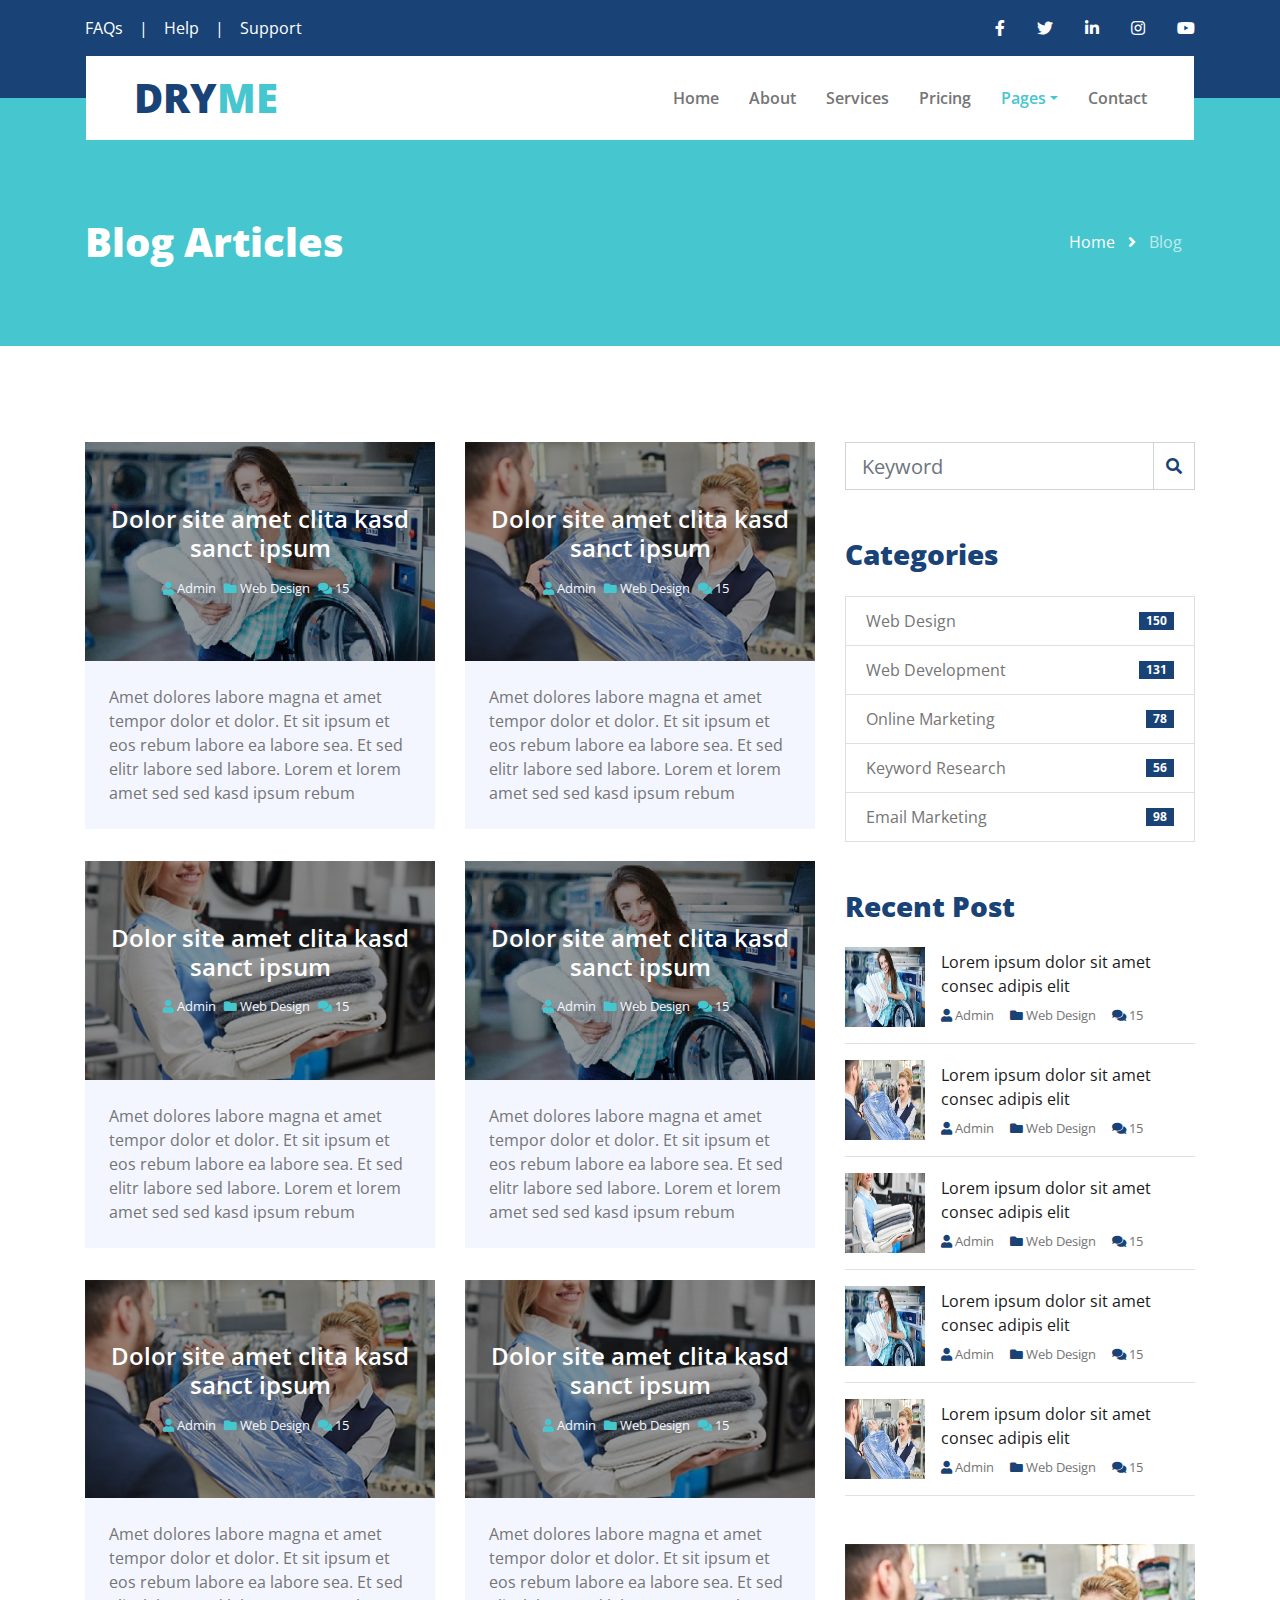
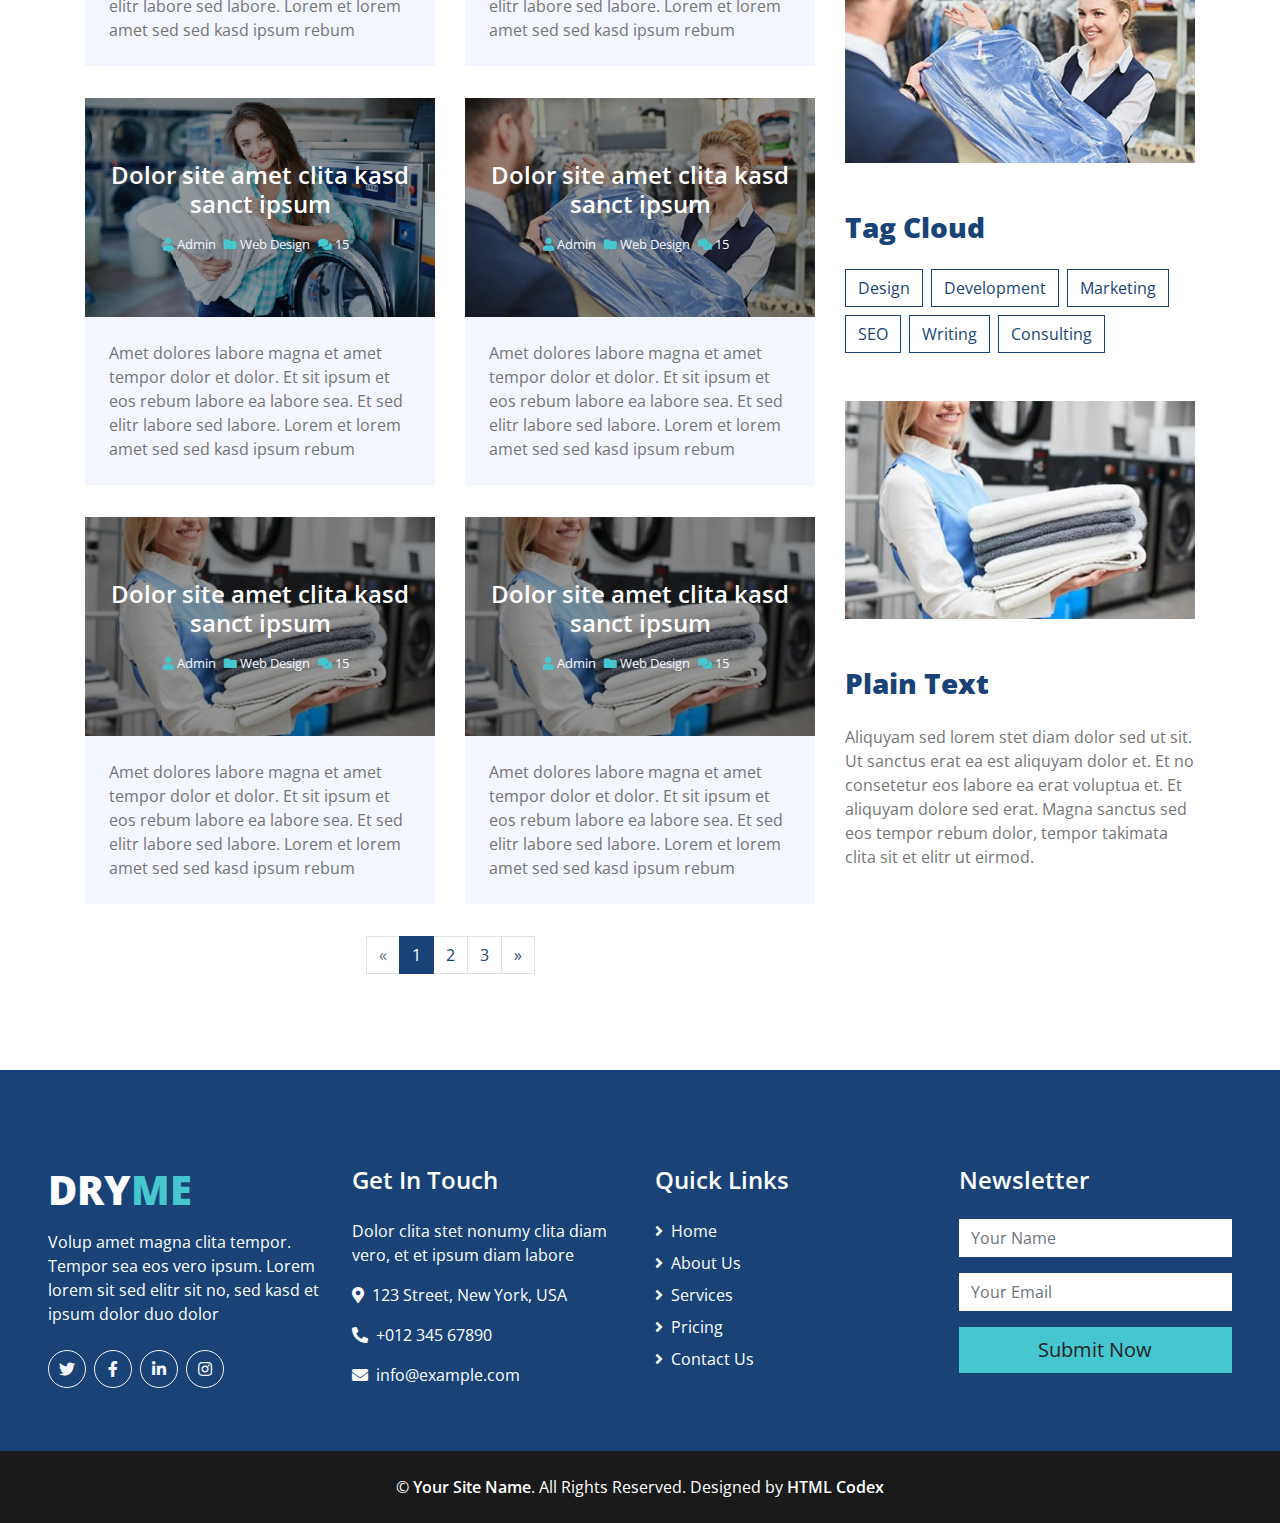
<file: blog.html>
<!DOCTYPE html>
<html lang="en">

<head>
    <meta charset="utf-8">
    <title>DRYME - Free Laundry Service Website Template</title>
    <meta content="width=device-width, initial-scale=1.0" name="viewport">
    <meta content="Free HTML Templates" name="keywords">
    <meta content="Free HTML Templates" name="description">

    <!-- Favicon -->
    <link href="img/favicon.ico" rel="icon">

    <!-- Google Web Fonts -->
    <link rel="preconnect" href="https://fonts.gstatic.com">
    <link href="https://fonts.googleapis.com/css2?family=Open+Sans:wght@400;600;800&display=swap" rel="stylesheet"> 

    <!-- Font Awesome -->
    <link href="https://cdnjs.cloudflare.com/ajax/libs/font-awesome/5.15.0/css/all.min.css" rel="stylesheet">

    <!-- Libraries Stylesheet -->
    <link href="lib/owlcarousel/assets/owl.carousel.min.css" rel="stylesheet">

    <!-- Customized Bootstrap Stylesheet -->
    <link href="css/style.css" rel="stylesheet">
</head>

<body>
    <!-- Topbar Start -->
    <div class="container-fluid bg-primary py-3">
        <div class="container">
            <div class="row">
                <div class="col-md-6 text-center text-lg-left mb-2 mb-lg-0">
                    <div class="d-inline-flex align-items-center">
                        <a class="text-white pr-3" href="">FAQs</a>
                        <span class="text-white">|</span>
                        <a class="text-white px-3" href="">Help</a>
                        <span class="text-white">|</span>
                        <a class="text-white pl-3" href="">Support</a>
                    </div>
                </div>
                <div class="col-md-6 text-center text-lg-right">
                    <div class="d-inline-flex align-items-center">
                        <a class="text-white px-3" href="">
                            <i class="fab fa-facebook-f"></i>
                        </a>
                        <a class="text-white px-3" href="">
                            <i class="fab fa-twitter"></i>
                        </a>
                        <a class="text-white px-3" href="">
                            <i class="fab fa-linkedin-in"></i>
                        </a>
                        <a class="text-white px-3" href="">
                            <i class="fab fa-instagram"></i>
                        </a>
                        <a class="text-white pl-3" href="">
                            <i class="fab fa-youtube"></i>
                        </a>
                    </div>
                </div>
            </div>
        </div>
    </div>
    <!-- Topbar End -->


    <!-- Navbar Start -->
    <div class="container-fluid position-relative nav-bar p-0">
        <div class="container-lg position-relative p-0 px-lg-3" style="z-index: 9;">
            <nav class="navbar navbar-expand-lg bg-white navbar-light py-3 py-lg-0 pl-3 pl-lg-5">
                <a href="" class="navbar-brand">
                    <h1 class="m-0 text-secondary"><span class="text-primary">DRY</span>ME</h1>
                </a>
                <button type="button" class="navbar-toggler" data-toggle="collapse" data-target="#navbarCollapse">
                    <span class="navbar-toggler-icon"></span>
                </button>
                <div class="collapse navbar-collapse justify-content-between px-3" id="navbarCollapse">
                    <div class="navbar-nav ml-auto py-0">
                        <a href="index.html" class="nav-item nav-link">Home</a>
                        <a href="about.html" class="nav-item nav-link">About</a>
                        <a href="service.html" class="nav-item nav-link">Services</a>
                        <a href="pricing.html" class="nav-item nav-link">Pricing</a>
                        <div class="nav-item dropdown">
                            <a href="#" class="nav-link dropdown-toggle active" data-toggle="dropdown">Pages</a>
                            <div class="dropdown-menu border-0 rounded-0 m-0">
                                <a href="blog.html" class="dropdown-item active">Blog Grid</a>
                                <a href="single.html" class="dropdown-item">Blog Detail</a>
                            </div>
                        </div>
                        <a href="contact.html" class="nav-item nav-link">Contact</a>
                    </div>
                </div>
            </nav>
        </div>
    </div>
    <!-- Navbar End -->


    <!-- Page Header Start -->
    <div class="page-header container-fluid bg-secondary pt-2 pt-lg-5 pb-2 mb-5">
        <div class="container py-5">
            <div class="row align-items-center py-4">
                <div class="col-md-6 text-center text-md-left">
                    <h1 class="mb-4 mb-md-0 text-white">Blog Articles</h1>
                </div>
                <div class="col-md-6 text-center text-md-right">
                    <div class="d-inline-flex align-items-center">
                        <a class="btn text-white" href="">Home</a>
                        <i class="fas fa-angle-right text-white"></i>
                        <a class="btn text-white disabled" href="">Blog</a>
                    </div>
                </div>
            </div>
        </div>
    </div>
    <!-- Page Header Start -->


    <!-- Blog Start -->
    <div class="container py-5">
        <div class="row">
            <!-- Blog Grid Start -->
            <div class="col-lg-8">
                <div class="row">
                    <div class="col-md-6 mb-2">
                        <div class="bg-light mb-4">
                            <div class="position-relative">
                                <img class="img-fluid w-100" src="img/blog-1.jpg" alt="">
                                <a href="" class="position-absolute w-100 h-100 d-flex flex-column align-items-center justify-content-center   text-decoration-none p-4" style="top: 0; left: 0; background: rgba(0, 0, 0, .4);">
                                    <h4 class="text-center text-white font-weight-medium mb-3">Dolor site amet clita kasd sanct ipsum</h4>
                                    <div class="d-flex text-light">
                                        <small class="mr-2"><i class="fa fa-user text-secondary"></i> Admin</small>
                                        <small class="mr-2"><i class="fa fa-folder text-secondary"></i> Web Design</small>
                                        <small class="mr-2"><i class="fa fa-comments text-secondary"></i> 15</small>
                                    </div>
                                </a>
                            </div>
                            <p class="m-0 p-4">Amet dolores labore magna et amet tempor dolor et dolor. Et sit ipsum et eos rebum labore ea labore sea. Et sed elitr labore sed labore. Lorem et lorem amet sed sed kasd ipsum rebum</p>
                        </div>
                    </div>
                    <div class="col-md-6 mb-2">
                        <div class="bg-light mb-4">
                            <div class="position-relative">
                                <img class="img-fluid w-100" src="img/blog-2.jpg" alt="">
                                <a href="" class="position-absolute w-100 h-100 d-flex flex-column align-items-center justify-content-center   text-decoration-none p-4" style="top: 0; left: 0; background: rgba(0, 0, 0, .4);">
                                    <h4 class="text-center text-white font-weight-medium mb-3">Dolor site amet clita kasd sanct ipsum</h4>
                                    <div class="d-flex text-light">
                                        <small class="mr-2"><i class="fa fa-user text-secondary"></i> Admin</small>
                                        <small class="mr-2"><i class="fa fa-folder text-secondary"></i> Web Design</small>
                                        <small class="mr-2"><i class="fa fa-comments text-secondary"></i> 15</small>
                                    </div>
                                </a>
                            </div>
                            <p class="m-0 p-4">Amet dolores labore magna et amet tempor dolor et dolor. Et sit ipsum et eos rebum labore ea labore sea. Et sed elitr labore sed labore. Lorem et lorem amet sed sed kasd ipsum rebum</p>
                        </div>
                    </div>
                    <div class="col-md-6 mb-2">
                        <div class="bg-light mb-4">
                            <div class="position-relative">
                                <img class="img-fluid w-100" src="img/blog-3.jpg" alt="">
                                <a href="" class="position-absolute w-100 h-100 d-flex flex-column align-items-center justify-content-center   text-decoration-none p-4" style="top: 0; left: 0; background: rgba(0, 0, 0, .4);">
                                    <h4 class="text-center text-white font-weight-medium mb-3">Dolor site amet clita kasd sanct ipsum</h4>
                                    <div class="d-flex text-light">
                                        <small class="mr-2"><i class="fa fa-user text-secondary"></i> Admin</small>
                                        <small class="mr-2"><i class="fa fa-folder text-secondary"></i> Web Design</small>
                                        <small class="mr-2"><i class="fa fa-comments text-secondary"></i> 15</small>
                                    </div>
                                </a>
                            </div>
                            <p class="m-0 p-4">Amet dolores labore magna et amet tempor dolor et dolor. Et sit ipsum et eos rebum labore ea labore sea. Et sed elitr labore sed labore. Lorem et lorem amet sed sed kasd ipsum rebum</p>
                        </div>
                    </div>
                    <div class="col-md-6 mb-2">
                        <div class="bg-light mb-4">
                            <div class="position-relative">
                                <img class="img-fluid w-100" src="img/blog-1.jpg" alt="">
                                <a href="" class="position-absolute w-100 h-100 d-flex flex-column align-items-center justify-content-center   text-decoration-none p-4" style="top: 0; left: 0; background: rgba(0, 0, 0, .4);">
                                    <h4 class="text-center text-white font-weight-medium mb-3">Dolor site amet clita kasd sanct ipsum</h4>
                                    <div class="d-flex text-light">
                                        <small class="mr-2"><i class="fa fa-user text-secondary"></i> Admin</small>
                                        <small class="mr-2"><i class="fa fa-folder text-secondary"></i> Web Design</small>
                                        <small class="mr-2"><i class="fa fa-comments text-secondary"></i> 15</small>
                                    </div>
                                </a>
                            </div>
                            <p class="m-0 p-4">Amet dolores labore magna et amet tempor dolor et dolor. Et sit ipsum et eos rebum labore ea labore sea. Et sed elitr labore sed labore. Lorem et lorem amet sed sed kasd ipsum rebum</p>
                        </div>
                    </div>
                    <div class="col-md-6 mb-2">
                        <div class="bg-light mb-4">
                            <div class="position-relative">
                                <img class="img-fluid w-100" src="img/blog-2.jpg" alt="">
                                <a href="" class="position-absolute w-100 h-100 d-flex flex-column align-items-center justify-content-center   text-decoration-none p-4" style="top: 0; left: 0; background: rgba(0, 0, 0, .4);">
                                    <h4 class="text-center text-white font-weight-medium mb-3">Dolor site amet clita kasd sanct ipsum</h4>
                                    <div class="d-flex text-light">
                                        <small class="mr-2"><i class="fa fa-user text-secondary"></i> Admin</small>
                                        <small class="mr-2"><i class="fa fa-folder text-secondary"></i> Web Design</small>
                                        <small class="mr-2"><i class="fa fa-comments text-secondary"></i> 15</small>
                                    </div>
                                </a>
                            </div>
                            <p class="m-0 p-4">Amet dolores labore magna et amet tempor dolor et dolor. Et sit ipsum et eos rebum labore ea labore sea. Et sed elitr labore sed labore. Lorem et lorem amet sed sed kasd ipsum rebum</p>
                        </div>
                    </div>
                    <div class="col-md-6 mb-2">
                        <div class="bg-light mb-4">
                            <div class="position-relative">
                                <img class="img-fluid w-100" src="img/blog-3.jpg" alt="">
                                <a href="" class="position-absolute w-100 h-100 d-flex flex-column align-items-center justify-content-center   text-decoration-none p-4" style="top: 0; left: 0; background: rgba(0, 0, 0, .4);">
                                    <h4 class="text-center text-white font-weight-medium mb-3">Dolor site amet clita kasd sanct ipsum</h4>
                                    <div class="d-flex text-light">
                                        <small class="mr-2"><i class="fa fa-user text-secondary"></i> Admin</small>
                                        <small class="mr-2"><i class="fa fa-folder text-secondary"></i> Web Design</small>
                                        <small class="mr-2"><i class="fa fa-comments text-secondary"></i> 15</small>
                                    </div>
                                </a>
                            </div>
                            <p class="m-0 p-4">Amet dolores labore magna et amet tempor dolor et dolor. Et sit ipsum et eos rebum labore ea labore sea. Et sed elitr labore sed labore. Lorem et lorem amet sed sed kasd ipsum rebum</p>
                        </div>
                    </div>
                    <div class="col-md-6 mb-2">
                        <div class="bg-light mb-4">
                            <div class="position-relative">
                                <img class="img-fluid w-100" src="img/blog-1.jpg" alt="">
                                <a href="" class="position-absolute w-100 h-100 d-flex flex-column align-items-center justify-content-center   text-decoration-none p-4" style="top: 0; left: 0; background: rgba(0, 0, 0, .4);">
                                    <h4 class="text-center text-white font-weight-medium mb-3">Dolor site amet clita kasd sanct ipsum</h4>
                                    <div class="d-flex text-light">
                                        <small class="mr-2"><i class="fa fa-user text-secondary"></i> Admin</small>
                                        <small class="mr-2"><i class="fa fa-folder text-secondary"></i> Web Design</small>
                                        <small class="mr-2"><i class="fa fa-comments text-secondary"></i> 15</small>
                                    </div>
                                </a>
                            </div>
                            <p class="m-0 p-4">Amet dolores labore magna et amet tempor dolor et dolor. Et sit ipsum et eos rebum labore ea labore sea. Et sed elitr labore sed labore. Lorem et lorem amet sed sed kasd ipsum rebum</p>
                        </div>
                    </div>
                    <div class="col-md-6 mb-2">
                        <div class="bg-light mb-4">
                            <div class="position-relative">
                                <img class="img-fluid w-100" src="img/blog-2.jpg" alt="">
                                <a href="" class="position-absolute w-100 h-100 d-flex flex-column align-items-center justify-content-center   text-decoration-none p-4" style="top: 0; left: 0; background: rgba(0, 0, 0, .4);">
                                    <h4 class="text-center text-white font-weight-medium mb-3">Dolor site amet clita kasd sanct ipsum</h4>
                                    <div class="d-flex text-light">
                                        <small class="mr-2"><i class="fa fa-user text-secondary"></i> Admin</small>
                                        <small class="mr-2"><i class="fa fa-folder text-secondary"></i> Web Design</small>
                                        <small class="mr-2"><i class="fa fa-comments text-secondary"></i> 15</small>
                                    </div>
                                </a>
                            </div>
                            <p class="m-0 p-4">Amet dolores labore magna et amet tempor dolor et dolor. Et sit ipsum et eos rebum labore ea labore sea. Et sed elitr labore sed labore. Lorem et lorem amet sed sed kasd ipsum rebum</p>
                        </div>
                    </div>
                    <div class="col-md-6 mb-2">
                        <div class="bg-light mb-4">
                            <div class="position-relative">
                                <img class="img-fluid w-100" src="img/blog-3.jpg" alt="">
                                <a href="" class="position-absolute w-100 h-100 d-flex flex-column align-items-center justify-content-center   text-decoration-none p-4" style="top: 0; left: 0; background: rgba(0, 0, 0, .4);">
                                    <h4 class="text-center text-white font-weight-medium mb-3">Dolor site amet clita kasd sanct ipsum</h4>
                                    <div class="d-flex text-light">
                                        <small class="mr-2"><i class="fa fa-user text-secondary"></i> Admin</small>
                                        <small class="mr-2"><i class="fa fa-folder text-secondary"></i> Web Design</small>
                                        <small class="mr-2"><i class="fa fa-comments text-secondary"></i> 15</small>
                                    </div>
                                </a>
                            </div>
                            <p class="m-0 p-4">Amet dolores labore magna et amet tempor dolor et dolor. Et sit ipsum et eos rebum labore ea labore sea. Et sed elitr labore sed labore. Lorem et lorem amet sed sed kasd ipsum rebum</p>
                        </div>
                    </div>
                    <div class="col-md-6 mb-2">
                        <div class="bg-light mb-4">
                            <div class="position-relative">
                                <img class="img-fluid w-100" src="img/blog-3.jpg" alt="">
                                <a href="" class="position-absolute w-100 h-100 d-flex flex-column align-items-center justify-content-center   text-decoration-none p-4" style="top: 0; left: 0; background: rgba(0, 0, 0, .4);">
                                    <h4 class="text-center text-white font-weight-medium mb-3">Dolor site amet clita kasd sanct ipsum</h4>
                                    <div class="d-flex text-light">
                                        <small class="mr-2"><i class="fa fa-user text-secondary"></i> Admin</small>
                                        <small class="mr-2"><i class="fa fa-folder text-secondary"></i> Web Design</small>
                                        <small class="mr-2"><i class="fa fa-comments text-secondary"></i> 15</small>
                                    </div>
                                </a>
                            </div>
                            <p class="m-0 p-4">Amet dolores labore magna et amet tempor dolor et dolor. Et sit ipsum et eos rebum labore ea labore sea. Et sed elitr labore sed labore. Lorem et lorem amet sed sed kasd ipsum rebum</p>
                        </div>
                    </div>
                </div>
                <div class="row">
                    <div class="col-12">
                        <nav aria-label="Page navigation">
                          <ul class="pagination justify-content-center mb-0">
                            <li class="page-item disabled">
                              <a class="page-link" href="#" aria-label="Previous">
                                <span aria-hidden="true">&laquo;</span>
                                <span class="sr-only">Previous</span>
                              </a>
                            </li>
                            <li class="page-item active"><a class="page-link" href="#">1</a></li>
                            <li class="page-item"><a class="page-link" href="#">2</a></li>
                            <li class="page-item"><a class="page-link" href="#">3</a></li>
                            <li class="page-item">
                              <a class="page-link" href="#" aria-label="Next">
                                <span aria-hidden="true">&raquo;</span>
                                <span class="sr-only">Next</span>
                              </a>
                            </li>
                          </ul>
                        </nav>
                    </div>
                </div>
            </div>
            <!-- Blog Grid End -->

            <!-- Sidebar Start -->
            <div class="col-lg-4 mt-5 mt-lg-0">
                <!-- Search Form Start -->
                <div class="mb-5">
                    <form action="">
                        <div class="input-group">
                            <input type="text" class="form-control form-control-lg" placeholder="Keyword">
                            <div class="input-group-append">
                                <span class="input-group-text bg-transparent text-primary"><i
                                        class="fa fa-search"></i></span>
                            </div>
                        </div>
                    </form>
                </div>
                <!-- Search Form End -->

                <!-- Category Start -->
                <div class="mb-5">
                    <h3 class="font-weight-bold mb-4">Categories</h3>
                    <ul class="list-group">
                        <li class="list-group-item d-flex justify-content-between align-items-center">
                            Web Design
                            <span class="badge badge-primary badge-pill">150</span>
                        </li>
                        <li class="list-group-item d-flex justify-content-between align-items-center">
                            Web Development
                            <span class="badge badge-primary badge-pill">131</span>
                        </li>
                        <li class="list-group-item d-flex justify-content-between align-items-center">
                            Online Marketing
                            <span class="badge badge-primary badge-pill">78</span>
                        </li>
                        <li class="list-group-item d-flex justify-content-between align-items-center">
                            Keyword Research
                            <span class="badge badge-primary badge-pill">56</span>
                        </li>
                        <li class="list-group-item d-flex justify-content-between align-items-center">
                            Email Marketing
                            <span class="badge badge-primary badge-pill">98</span>
                        </li>
                    </ul>
                </div>
                <!-- Category End -->

                <!-- Recent Post Start -->
                <div class="mb-5">
                    <h3 class="font-weight-bold mb-4">Recent Post</h3>
                    <div class="d-flex align-items-center border-bottom mb-3 pb-3">
                        <img class="img-fluid" src="img/blog-1.jpg" style="width: 80px; height: 80px;" alt="">
                        <div class="d-flex flex-column pl-3">
                            <a class="text-dark mb-2" href="">Lorem ipsum dolor sit amet consec adipis elit</a>
                            <div class="d-flex">
                                <small class="mr-3"><i class="fa fa-user text-primary"></i> Admin</small>
                                <small class="mr-3"><i class="fa fa-folder text-primary"></i> Web Design</small>
                                <small class="mr-3"><i class="fa fa-comments text-primary"></i> 15</small>
                            </div>
                        </div>
                    </div>
                    <div class="d-flex align-items-center border-bottom mb-3 pb-3">
                        <img class="img-fluid" src="img/blog-2.jpg" style="width: 80px; height: 80px;" alt="">
                        <div class="d-flex flex-column pl-3">
                            <a class="text-dark mb-2" href="">Lorem ipsum dolor sit amet consec adipis elit</a>
                            <div class="d-flex">
                                <small class="mr-3"><i class="fa fa-user text-primary"></i> Admin</small>
                                <small class="mr-3"><i class="fa fa-folder text-primary"></i> Web Design</small>
                                <small class="mr-3"><i class="fa fa-comments text-primary"></i> 15</small>
                            </div>
                        </div>
                    </div>
                    <div class="d-flex align-items-center border-bottom mb-3 pb-3">
                        <img class="img-fluid" src="img/blog-3.jpg" style="width: 80px; height: 80px;" alt="">
                        <div class="d-flex flex-column pl-3">
                            <a class="text-dark mb-2" href="">Lorem ipsum dolor sit amet consec adipis elit</a>
                            <div class="d-flex">
                                <small class="mr-3"><i class="fa fa-user text-primary"></i> Admin</small>
                                <small class="mr-3"><i class="fa fa-folder text-primary"></i> Web Design</small>
                                <small class="mr-3"><i class="fa fa-comments text-primary"></i> 15</small>
                            </div>
                        </div>
                    </div>
                    <div class="d-flex align-items-center border-bottom mb-3 pb-3">
                        <img class="img-fluid" src="img/blog-1.jpg" style="width: 80px; height: 80px;" alt="">
                        <div class="d-flex flex-column pl-3">
                            <a class="text-dark mb-2" href="">Lorem ipsum dolor sit amet consec adipis elit</a>
                            <div class="d-flex">
                                <small class="mr-3"><i class="fa fa-user text-primary"></i> Admin</small>
                                <small class="mr-3"><i class="fa fa-folder text-primary"></i> Web Design</small>
                                <small class="mr-3"><i class="fa fa-comments text-primary"></i> 15</small>
                            </div>
                        </div>
                    </div>
                    <div class="d-flex align-items-center border-bottom mb-3 pb-3">
                        <img class="img-fluid" src="img/blog-2.jpg" style="width: 80px; height: 80px;" alt="">
                        <div class="d-flex flex-column pl-3">
                            <a class="text-dark mb-2" href="">Lorem ipsum dolor sit amet consec adipis elit</a>
                            <div class="d-flex">
                                <small class="mr-3"><i class="fa fa-user text-primary"></i> Admin</small>
                                <small class="mr-3"><i class="fa fa-folder text-primary"></i> Web Design</small>
                                <small class="mr-3"><i class="fa fa-comments text-primary"></i> 15</small>
                            </div>
                        </div>
                    </div>
                </div>
                <!-- Recent Post End -->

                <!-- Image Start -->
                <div class="mb-5">
                    <img src="img/blog-2.jpg" alt="" class="img-fluid">
                </div>
                <!-- Image End -->

                <!-- Tags Start -->
                <div class="mb-5">
                    <h3 class="font-weight-bold mb-4">Tag Cloud</h3>
                    <div class="d-flex flex-wrap m-n1">
                        <a href="" class="btn btn-outline-primary m-1">Design</a>
                        <a href="" class="btn btn-outline-primary m-1">Development</a>
                        <a href="" class="btn btn-outline-primary m-1">Marketing</a>
                        <a href="" class="btn btn-outline-primary m-1">SEO</a>
                        <a href="" class="btn btn-outline-primary m-1">Writing</a>
                        <a href="" class="btn btn-outline-primary m-1">Consulting</a>
                    </div>
                </div>
                <!-- Tags End -->

                <!-- Image Start -->
                <div class="mb-5">
                    <img src="img/blog-3.jpg" alt="" class="img-fluid">
                </div>
                <!-- Image End -->

                <!-- Plain Text Start -->
                <div>
                    <h3 class="font-weight-bold mb-4">Plain Text</h3>
                    Aliquyam sed lorem stet diam dolor sed ut sit. Ut sanctus erat ea est aliquyam dolor et. Et no consetetur eos labore ea erat voluptua et. Et aliquyam dolore sed erat. Magna sanctus sed eos tempor rebum dolor, tempor takimata clita sit et elitr ut eirmod.
                </div>
                <!-- Plain Text End -->
            </div>
            <!-- Sidebar End -->
        </div>
    </div>
    <!-- Blog End -->


    <!-- Footer Start -->
    <div class="container-fluid bg-primary text-white mt-5 pt-5 px-sm-3 px-md-5">
        <div class="row pt-5">
            <div class="col-lg-3 col-md-6 mb-5">
                <a href=""><h1 class="text-secondary mb-3"><span class="text-white">DRY</span>ME</h1></a>
                <p>Volup amet magna clita tempor. Tempor sea eos vero ipsum. Lorem lorem sit sed elitr sit no, sed kasd et ipsum dolor duo dolor</p>
                <div class="d-flex justify-content-start mt-4">
                    <a class="btn btn-outline-light rounded-circle text-center mr-2 px-0" style="width: 38px; height: 38px;" href="#"><i class="fab fa-twitter"></i></a>
                    <a class="btn btn-outline-light rounded-circle text-center mr-2 px-0" style="width: 38px; height: 38px;" href="#"><i class="fab fa-facebook-f"></i></a>
                    <a class="btn btn-outline-light rounded-circle text-center mr-2 px-0" style="width: 38px; height: 38px;" href="#"><i class="fab fa-linkedin-in"></i></a>
                    <a class="btn btn-outline-light rounded-circle text-center mr-2 px-0" style="width: 38px; height: 38px;" href="#"><i class="fab fa-instagram"></i></a>
                </div>
            </div>
            <div class="col-lg-3 col-md-6 mb-5">
                <h4 class="text-white mb-4">Get In Touch</h4>
                <p>Dolor clita stet nonumy clita diam vero, et et ipsum diam labore</p>
                <p><i class="fa fa-map-marker-alt mr-2"></i>123 Street, New York, USA</p>
                <p><i class="fa fa-phone-alt mr-2"></i>+012 345 67890</p>
                <p><i class="fa fa-envelope mr-2"></i>info@example.com</p>
            </div>
            <div class="col-lg-3 col-md-6 mb-5">
                <h4 class="text-white mb-4">Quick Links</h4>
                <div class="d-flex flex-column justify-content-start">
                    <a class="text-white mb-2" href="#"><i class="fa fa-angle-right mr-2"></i>Home</a>
                    <a class="text-white mb-2" href="#"><i class="fa fa-angle-right mr-2"></i>About Us</a>
                    <a class="text-white mb-2" href="#"><i class="fa fa-angle-right mr-2"></i>Services</a>
                    <a class="text-white mb-2" href="#"><i class="fa fa-angle-right mr-2"></i>Pricing</a>
                    <a class="text-white" href="#"><i class="fa fa-angle-right mr-2"></i>Contact Us</a>
                </div>
            </div>
            <div class="col-lg-3 col-md-6 mb-5">
                <h4 class="text-white mb-4">Newsletter</h4>
                <form action="">
                    <div class="form-group">
                        <input type="text" class="form-control border-0" placeholder="Your Name" required="required" />
                    </div>
                    <div class="form-group">
                        <input type="email" class="form-control border-0" placeholder="Your Email" required="required" />
                    </div>
                    <div>
                        <button class="btn btn-lg btn-secondary btn-block border-0" type="submit">Submit Now</button>
                    </div>
                </form>
            </div>
        </div>
    </div>
    <div class="container-fluid bg-dark text-white py-4 px-sm-3 px-md-5">
        <p class="m-0 text-center text-white">
            &copy; <a class="text-white font-weight-medium" href="#">Your Site Name</a>. All Rights Reserved. Designed by
            <a class="text-white font-weight-medium" href="https://htmlcodex.com">HTML Codex</a>
        </p>
    </div>
    <!-- Footer End -->


    <!-- Back to Top -->
    <a href="#" class="btn btn-lg btn-primary back-to-top"><i class="fa fa-angle-double-up"></i></a>


    <!-- JavaScript Libraries -->
    <script src="https://code.jquery.com/jquery-3.4.1.min.js"></script>
    <script src="https://stackpath.bootstrapcdn.com/bootstrap/4.4.1/js/bootstrap.bundle.min.js"></script>
    <script src="lib/easing/easing.min.js"></script>
    <script src="lib/waypoints/waypoints.min.js"></script>
    <script src="lib/counterup/counterup.min.js"></script>
    <script src="lib/owlcarousel/owl.carousel.min.js"></script>

    <!-- Contact Javascript File -->
    <script src="mail/jqBootstrapValidation.min.js"></script>
    <script src="mail/contact.js"></script>

    <!-- Template Javascript -->
    <script src="js/main.js"></script>
</body>

</html>
</file>
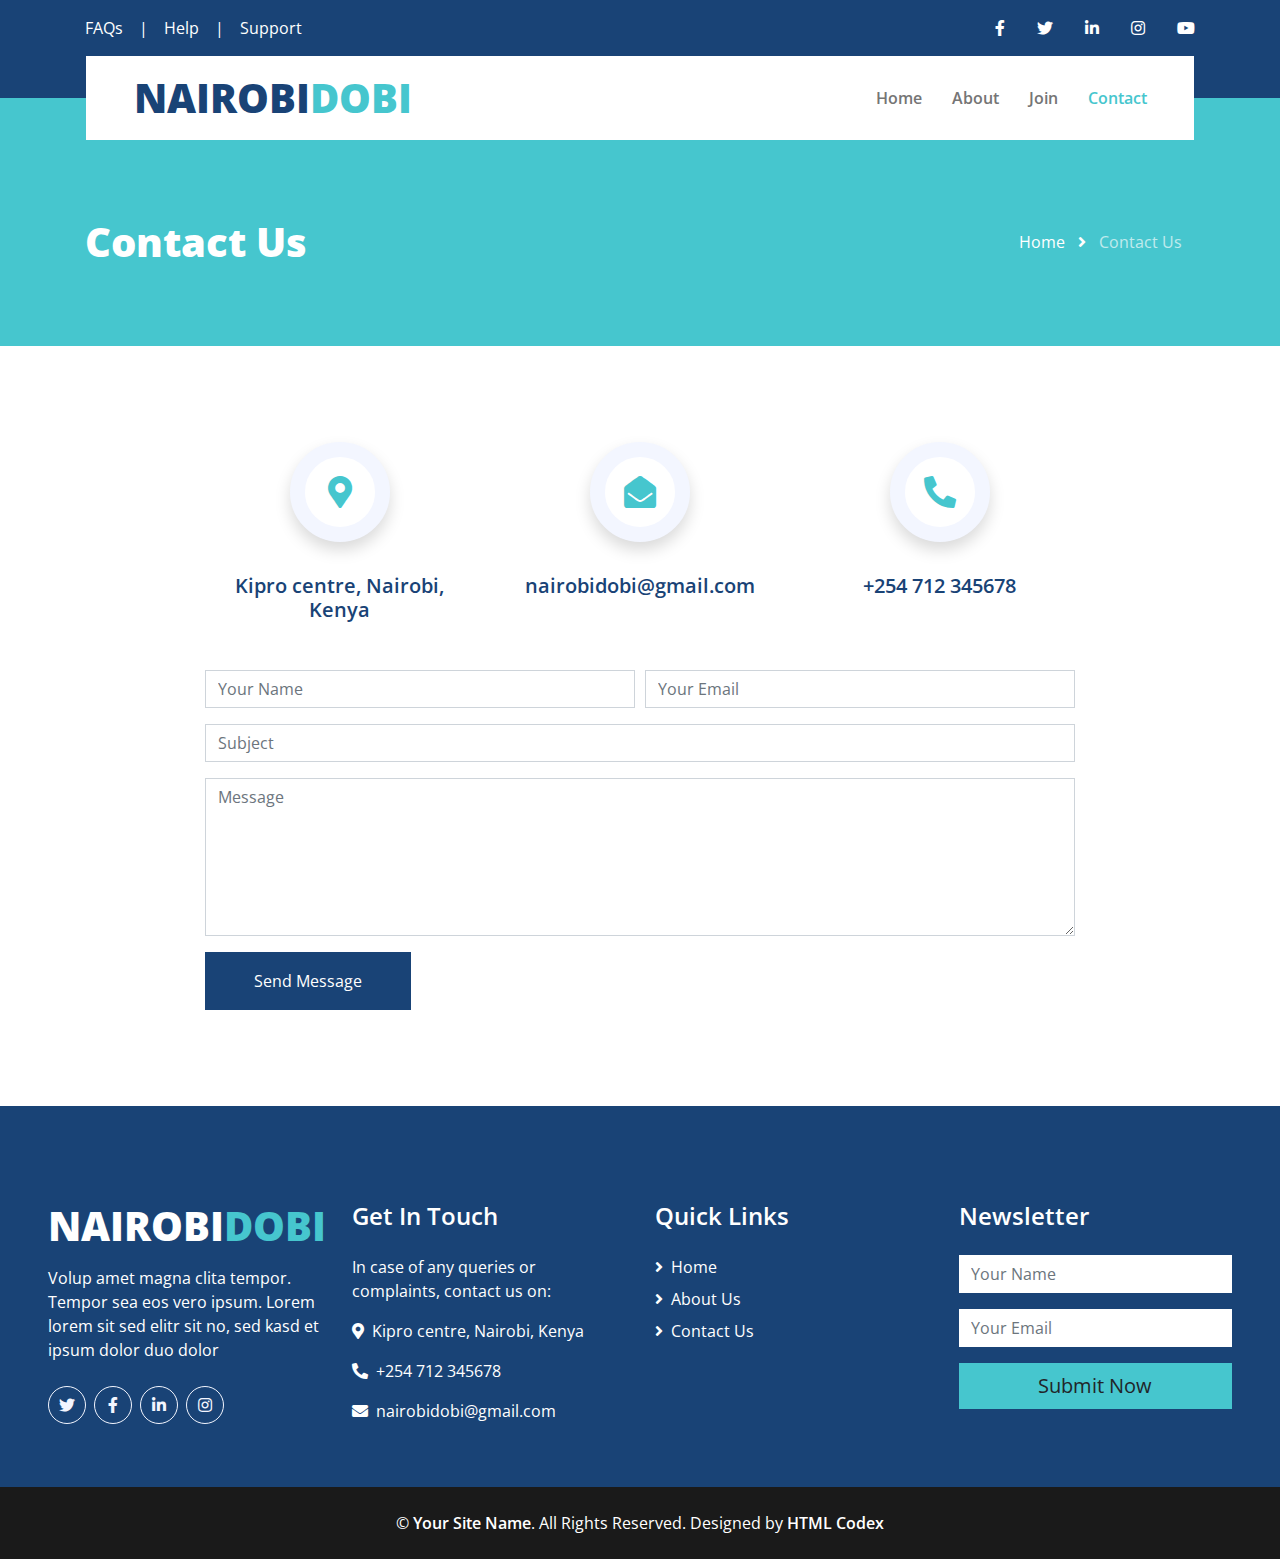
<file: contact.html>
<!DOCTYPE html>
<html lang="en">

<head>
    <meta charset="utf-8">
    <title>NairobiDobi-Contact</title>
    <meta content="width=device-width, initial-scale=1.0" name="viewport">
    <meta content="Free HTML Templates" name="keywords">
    <meta content="Free HTML Templates" name="description">

    <!-- Favicon -->
    <link href="img/favicon.ico" rel="icon">

    <!-- Google Web Fonts -->
    <link rel="preconnect" href="https://fonts.gstatic.com">
    <link href="https://fonts.googleapis.com/css2?family=Open+Sans:wght@400;600;800&display=swap" rel="stylesheet"> 

    <!-- Font Awesome -->
    <link href="https://cdnjs.cloudflare.com/ajax/libs/font-awesome/5.15.0/css/all.min.css" rel="stylesheet">

    <!-- Libraries Stylesheet -->
    <link href="lib/owlcarousel/assets/owl.carousel.min.css" rel="stylesheet">

    <!-- Customized Bootstrap Stylesheet -->
    <link href="css/style.css" rel="stylesheet">
</head>

<body>
    <!-- Topbar Start -->
    <div class="container-fluid bg-primary py-3">
        <div class="container">
            <div class="row">
                <div class="col-md-6 text-center text-lg-left mb-2 mb-lg-0">
                    <div class="d-inline-flex align-items-center">
                        <a class="text-white pr-3" href="">FAQs</a>
                        <span class="text-white">|</span>
                        <a class="text-white px-3" href="">Help</a>
                        <span class="text-white">|</span>
                        <a class="text-white pl-3" href="">Support</a>
                    </div>
                </div>
                <div class="col-md-6 text-center text-lg-right">
                    <div class="d-inline-flex align-items-center">
                        <a class="text-white px-3" href="">
                            <i class="fab fa-facebook-f"></i>
                        </a>
                        <a class="text-white px-3" href="">
                            <i class="fab fa-twitter"></i>
                        </a>
                        <a class="text-white px-3" href="">
                            <i class="fab fa-linkedin-in"></i>
                        </a>
                        <a class="text-white px-3" href="">
                            <i class="fab fa-instagram"></i>
                        </a>
                        <a class="text-white pl-3" href="">
                            <i class="fab fa-youtube"></i>
                        </a>
                    </div>
                </div>
            </div>
        </div>
    </div>
    <!-- Topbar End -->


    <!-- Navbar Start -->
    <div class="container-fluid position-relative nav-bar p-0">
        <div class="container-lg position-relative p-0 px-lg-3" style="z-index: 9;">
            <nav class="navbar navbar-expand-lg bg-white navbar-light py-3 py-lg-0 pl-3 pl-lg-5">
                <a href="" class="navbar-brand">
                    <h1 class="m-0 text-secondary"><span class="text-primary">NAIROBI</span>DOBI</h1>
                </a>
                <button type="button" class="navbar-toggler" data-toggle="collapse" data-target="#navbarCollapse">
                    <span class="navbar-toggler-icon"></span>
                </button>
                <div class="collapse navbar-collapse justify-content-between px-3" id="navbarCollapse">
                    <div class="navbar-nav ml-auto py-0">
                        <a href="index.html" class="nav-item nav-link">Home</a>
                        <a href="about.html" class="nav-item nav-link">About</a>
                        <a href="register.php" class="nav-link nav-item">Join</a>
                        <a href="contact.html" class="nav-item nav-link active">Contact</a>
                    </div>
                </div>
            </nav>
        </div>
    </div>
    <!-- Navbar End -->


    <!-- Page Header Start -->
    <div class="page-header container-fluid bg-secondary pt-2 pt-lg-5 pb-2 mb-5">
        <div class="container py-5">
            <div class="row align-items-center py-4">
                <div class="col-md-6 text-center text-md-left">
                    <h1 class="mb-4 mb-md-0 text-white">Contact Us</h1>
                </div>
                <div class="col-md-6 text-center text-md-right">
                    <div class="d-inline-flex align-items-center">
                        <a class="btn text-white" href="">Home</a>
                        <i class="fas fa-angle-right text-white"></i>
                        <a class="btn text-white disabled" href="">Contact Us</a>
                    </div>
                </div>
            </div>
        </div>
    </div>
    <!-- Page Header Start -->


    <!-- Contact Start -->
    <div class="container-fluid py-5">
        <div class="container" style="max-width: 900px;">
            <div class="row">
                <div class="col-12">
                    <div class="row">
                        <div class="col-md-4">
                            <div class="d-flex flex-column align-items-center justify-content-center text-center mb-5">
                                <div class="d-inline-flex align-items-center justify-content-center bg-white border border-light shadow rounded-circle mb-4" style="width: 100px; height: 100px; border-width: 15px !important;">
                                    <i class="fa fa-2x fa-map-marker-alt text-secondary"></i>
                                </div>
                                <h5 class="font-weight-medium m-0 mt-2">Kipro centre, Nairobi, Kenya</h5>
                            </div>
                        </div>
                        <div class="col-md-4">
                            <div class="d-flex flex-column align-items-center justify-content-center text-center mb-5">
                                <div class="d-inline-flex align-items-center justify-content-center bg-white border border-light shadow rounded-circle mb-4" style="width: 100px; height: 100px; border-width: 15px !important;">
                                    <i class="fa fa-2x fa-envelope-open text-secondary"></i>
                                </div>
                                <h5 class="font-weight-medium m-0 mt-2">nairobidobi@gmail.com</h5>
                            </div>
                        </div>
                        <div class="col-md-4">
                            <div class="d-flex flex-column align-items-center justify-content-center text-center mb-5">
                                <div class="d-inline-flex align-items-center justify-content-center bg-white border border-light shadow rounded-circle mb-4" style="width: 100px; height: 100px; border-width: 15px !important;">
                                    <i class="fa fa-2x fa-phone-alt text-secondary"></i>
                                </div>
                                <h5 class="font-weight-medium m-0 mt-2">+254 712 345678</h5>
                            </div>
                        </div>
                    </div>
                </div>
                <div class="col-12">
                    <div class="contact-form">
                        <div id="success"></div>
                        <form name="sentMessage" id="contactForm" novalidate="novalidate">
                            <div class="form-row">
                                <div class="col-md-6">
                                    <div class="control-group">
                                        <input type="text" class="form-control" id="name" placeholder="Your Name" required="required" data-validation-required-message="Please enter your name" />
                                        <p class="help-block text-danger"></p>
                                    </div>
                                </div>
                                <div class="col-md-6">
                                    <div class="control-group">
                                        <input type="email" class="form-control" id="email" placeholder="Your Email" required="required" data-validation-required-message="Please enter your email" />
                                        <p class="help-block text-danger"></p>
                                    </div>
                                </div>
                            </div>
                            <div class="control-group">
                                <input type="text" class="form-control" id="subject" placeholder="Subject" required="required" data-validation-required-message="Please enter a subject" />
                                <p class="help-block text-danger"></p>
                            </div>
                            <div class="control-group">
                                <textarea class="form-control" rows="6" id="message" placeholder="Message" required="required" data-validation-required-message="Please enter your message"></textarea>
                                <p class="help-block text-danger"></p>
                            </div>
                            <div>
                                <button class="btn btn-primary py-3 px-5" type="submit" id="sendMessageButton">Send Message</button>
                            </div>
                        </form>
                    </div>
                </div>
            </div>
        </div>
    </div>
    <!-- Contact End -->


    <!-- Footer Start -->
    <div class="container-fluid bg-primary text-white mt-5 pt-5 px-sm-3 px-md-5">
        <div class="row pt-5">
            <div class="col-lg-3 col-md-6 mb-5">
                <a href=""><h1 class="text-secondary mb-3"><span class="text-white">NAIROBI</span>DOBI</h1></a>
                <p>Volup amet magna clita tempor. Tempor sea eos vero ipsum. Lorem lorem sit sed elitr sit no, sed kasd et ipsum dolor duo dolor</p>
                <div class="d-flex justify-content-start mt-4">
                    <a class="btn btn-outline-light rounded-circle text-center mr-2 px-0" style="width: 38px; height: 38px;" href="#"><i class="fab fa-twitter"></i></a>
                    <a class="btn btn-outline-light rounded-circle text-center mr-2 px-0" style="width: 38px; height: 38px;" href="#"><i class="fab fa-facebook-f"></i></a>
                    <a class="btn btn-outline-light rounded-circle text-center mr-2 px-0" style="width: 38px; height: 38px;" href="#"><i class="fab fa-linkedin-in"></i></a>
                    <a class="btn btn-outline-light rounded-circle text-center mr-2 px-0" style="width: 38px; height: 38px;" href="#"><i class="fab fa-instagram"></i></a>
                </div>
            </div>
            <div class="col-lg-3 col-md-6 mb-5">
                <h4 class="text-white mb-4">Get In Touch</h4>
                <p>In case of any queries or complaints, contact us on:</p>
                <p><i class="fa fa-map-marker-alt mr-2"></i>Kipro centre, Nairobi, Kenya</p>
                <p><i class="fa fa-phone-alt mr-2"></i>+254 712 345678</p>
                <p><i class="fa fa-envelope mr-2"></i>nairobidobi@gmail.com</p>
            </div>
            <div class="col-lg-3 col-md-6 mb-5">
                <h4 class="text-white mb-4">Quick Links</h4>
                <div class="d-flex flex-column justify-content-start">
                    <a class="text-white mb-2" href="index.html"><i class="fa fa-angle-right mr-2"></i>Home</a>
                    <a class="text-white mb-2" href="about.html"><i class="fa fa-angle-right mr-2"></i>About Us</a>
                    <a class="text-white" href="contact.html"><i class="fa fa-angle-right mr-2"></i>Contact Us</a>
                </div>
            </div>
            <div class="col-lg-3 col-md-6 mb-5">
                <h4 class="text-white mb-4">Newsletter</h4>
                <form action="">
                    <div class="form-group">
                        <input type="text" class="form-control border-0" placeholder="Your Name" required="required" />
                    </div>
                    <div class="form-group">
                        <input type="email" class="form-control border-0" placeholder="Your Email" required="required" />
                    </div>
                    <div>
                        <button class="btn btn-lg btn-secondary btn-block border-0" type="submit">Submit Now</button>
                    </div>
                </form>
            </div>
        </div>
    </div>
    <div class="container-fluid bg-dark text-white py-4 px-sm-3 px-md-5">
        <p class="m-0 text-center text-white">
            &copy; <a class="text-white font-weight-medium" href="#">Your Site Name</a>. All Rights Reserved. Designed by
            <a class="text-white font-weight-medium" href="https://htmlcodex.com">HTML Codex</a>
        </p>
    </div>
    <!-- Footer End -->


    <!-- Back to Top -->
    <a href="#" class="btn btn-lg btn-primary back-to-top"><i class="fa fa-angle-double-up"></i></a>


    <!-- JavaScript Libraries -->
    <script src="https://code.jquery.com/jquery-3.4.1.min.js"></script>
    <script src="https://stackpath.bootstrapcdn.com/bootstrap/4.4.1/js/bootstrap.bundle.min.js"></script>
    <script src="lib/easing/easing.min.js"></script>
    <script src="lib/waypoints/waypoints.min.js"></script>
    <script src="lib/counterup/counterup.min.js"></script>
    <script src="lib/owlcarousel/owl.carousel.min.js"></script>

    <!-- Contact Javascript File -->
    <script src="mail/jqBootstrapValidation.min.js"></script>
    <script src="mail/contact.js"></script>

    <!-- Template Javascript -->
    <script src="js/main.js"></script>
</body>

</html>
</file>
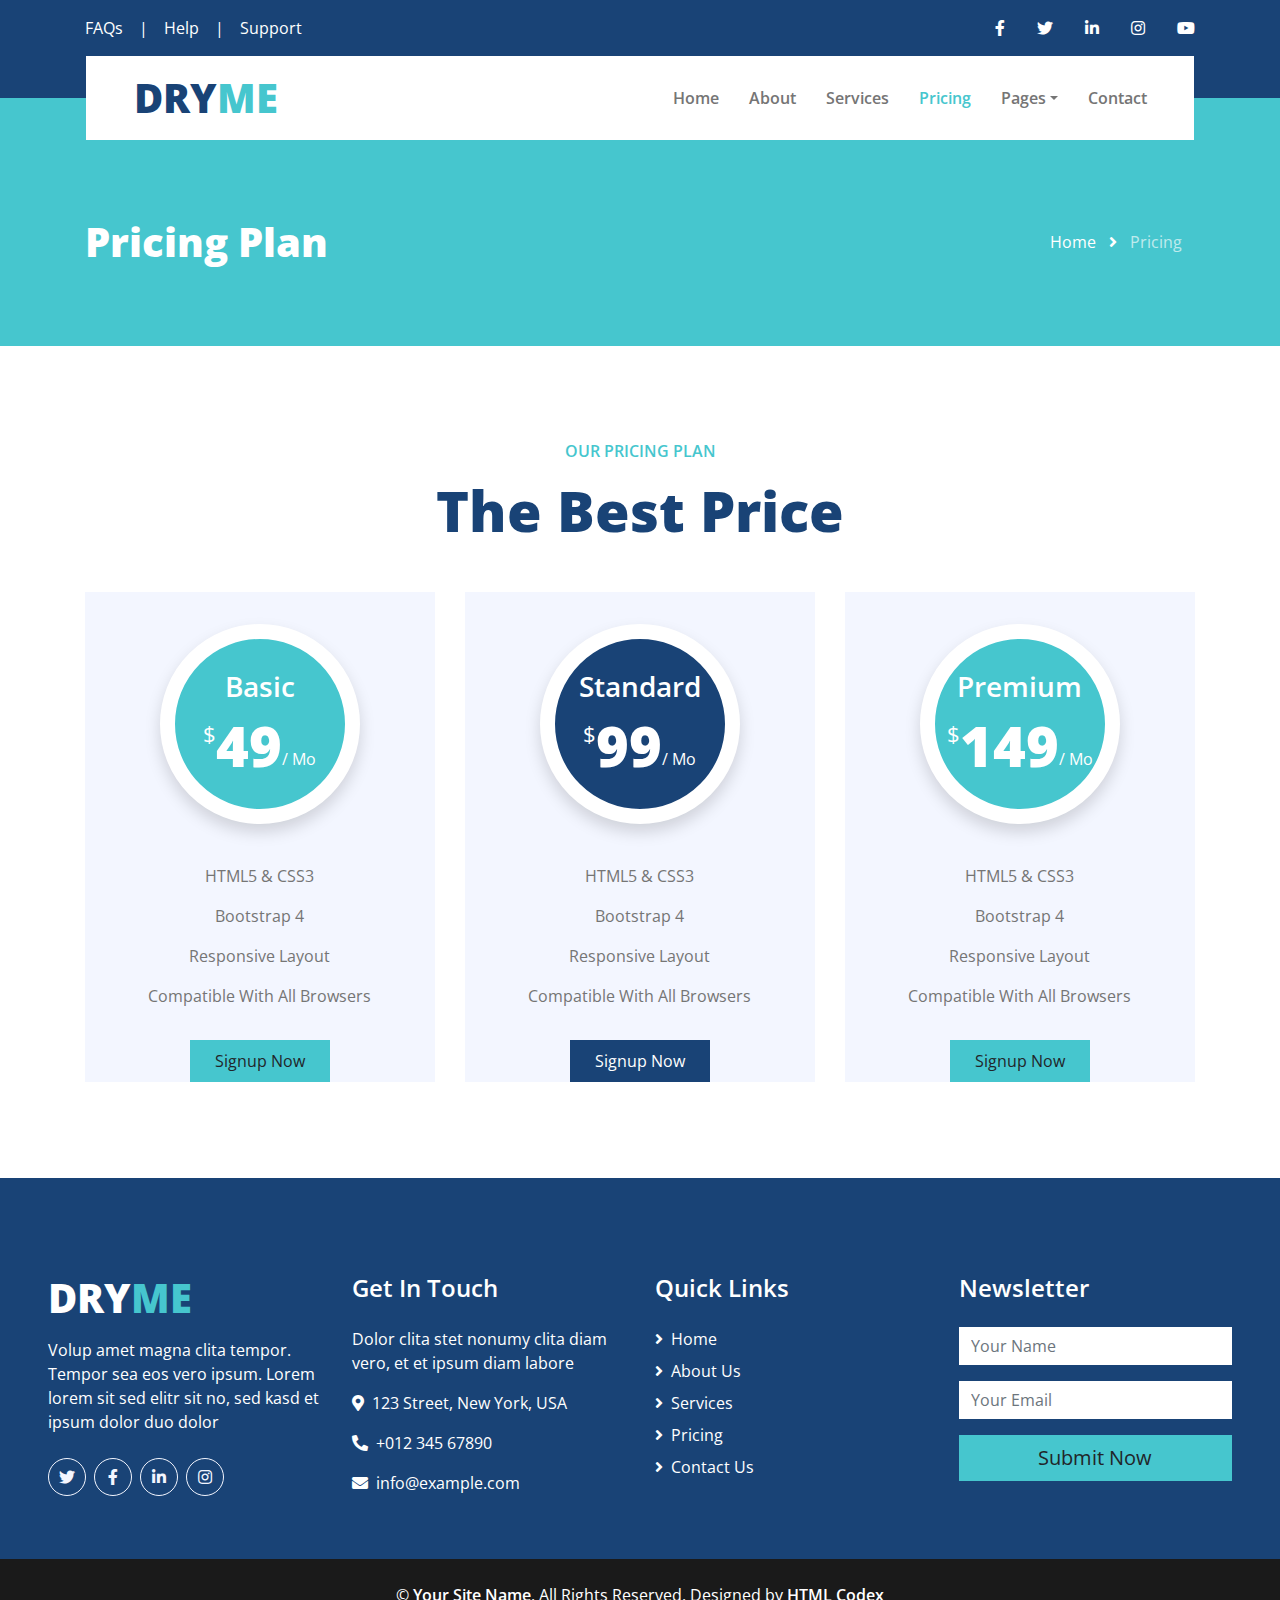
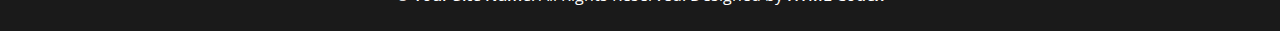
<file: pricing.html>
<!DOCTYPE html>
<html lang="en">

<head>
    <meta charset="utf-8">
    <title>DRYME - Free Laundry Service Website Template</title>
    <meta content="width=device-width, initial-scale=1.0" name="viewport">
    <meta content="Free HTML Templates" name="keywords">
    <meta content="Free HTML Templates" name="description">

    <!-- Favicon -->
    <link href="img/favicon.ico" rel="icon">

    <!-- Google Web Fonts -->
    <link rel="preconnect" href="https://fonts.gstatic.com">
    <link href="https://fonts.googleapis.com/css2?family=Open+Sans:wght@400;600;800&display=swap" rel="stylesheet"> 

    <!-- Font Awesome -->
    <link href="https://cdnjs.cloudflare.com/ajax/libs/font-awesome/5.15.0/css/all.min.css" rel="stylesheet">

    <!-- Libraries Stylesheet -->
    <link href="lib/owlcarousel/assets/owl.carousel.min.css" rel="stylesheet">

    <!-- Customized Bootstrap Stylesheet -->
    <link href="css/style.css" rel="stylesheet">
</head>

<body>
    <!-- Topbar Start -->
    <div class="container-fluid bg-primary py-3">
        <div class="container">
            <div class="row">
                <div class="col-md-6 text-center text-lg-left mb-2 mb-lg-0">
                    <div class="d-inline-flex align-items-center">
                        <a class="text-white pr-3" href="">FAQs</a>
                        <span class="text-white">|</span>
                        <a class="text-white px-3" href="">Help</a>
                        <span class="text-white">|</span>
                        <a class="text-white pl-3" href="">Support</a>
                    </div>
                </div>
                <div class="col-md-6 text-center text-lg-right">
                    <div class="d-inline-flex align-items-center">
                        <a class="text-white px-3" href="">
                            <i class="fab fa-facebook-f"></i>
                        </a>
                        <a class="text-white px-3" href="">
                            <i class="fab fa-twitter"></i>
                        </a>
                        <a class="text-white px-3" href="">
                            <i class="fab fa-linkedin-in"></i>
                        </a>
                        <a class="text-white px-3" href="">
                            <i class="fab fa-instagram"></i>
                        </a>
                        <a class="text-white pl-3" href="">
                            <i class="fab fa-youtube"></i>
                        </a>
                    </div>
                </div>
            </div>
        </div>
    </div>
    <!-- Topbar End -->


    <!-- Navbar Start -->
    <div class="container-fluid position-relative nav-bar p-0">
        <div class="container-lg position-relative p-0 px-lg-3" style="z-index: 9;">
            <nav class="navbar navbar-expand-lg bg-white navbar-light py-3 py-lg-0 pl-3 pl-lg-5">
                <a href="" class="navbar-brand">
                    <h1 class="m-0 text-secondary"><span class="text-primary">DRY</span>ME</h1>
                </a>
                <button type="button" class="navbar-toggler" data-toggle="collapse" data-target="#navbarCollapse">
                    <span class="navbar-toggler-icon"></span>
                </button>
                <div class="collapse navbar-collapse justify-content-between px-3" id="navbarCollapse">
                    <div class="navbar-nav ml-auto py-0">
                        <a href="index.html" class="nav-item nav-link">Home</a>
                        <a href="about.html" class="nav-item nav-link">About</a>
                        <a href="service.html" class="nav-item nav-link">Services</a>
                        <a href="pricing.html" class="nav-item nav-link active">Pricing</a>
                        <div class="nav-item dropdown">
                            <a href="#" class="nav-link dropdown-toggle" data-toggle="dropdown">Pages</a>
                            <div class="dropdown-menu border-0 rounded-0 m-0">
                                <a href="blog.html" class="dropdown-item">Blog Grid</a>
                                <a href="single.html" class="dropdown-item">Blog Detail</a>
                            </div>
                        </div>
                        <a href="contact.html" class="nav-item nav-link">Contact</a>
                    </div>
                </div>
            </nav>
        </div>
    </div>
    <!-- Navbar End -->


    <!-- Page Header Start -->
    <div class="page-header container-fluid bg-secondary pt-2 pt-lg-5 pb-2 mb-5">
        <div class="container py-5">
            <div class="row align-items-center py-4">
                <div class="col-md-6 text-center text-md-left">
                    <h1 class="mb-4 mb-md-0 text-white">Pricing Plan</h1>
                </div>
                <div class="col-md-6 text-center text-md-right">
                    <div class="d-inline-flex align-items-center">
                        <a class="btn text-white" href="">Home</a>
                        <i class="fas fa-angle-right text-white"></i>
                        <a class="btn text-white disabled" href="">Pricing</a>
                    </div>
                </div>
            </div>
        </div>
    </div>
    <!-- Page Header Start -->


    <!-- Pricing Plan Start -->
    <div class="container-fluid pt-5 pb-3">
        <div class="container">
            <h6 class="text-secondary text-uppercase text-center font-weight-medium mb-3">Our Pricing Plan</h6>
            <h1 class="display-4 text-center mb-5">The Best Price</h1>
            <div class="row">
                <div class="col-lg-4 mb-4">
                    <div class="bg-light text-center mb-2 pt-4">
                        <div class="d-inline-flex flex-column align-items-center justify-content-center bg-secondary rounded-circle shadow mt-2 mb-4" style="width: 200px; height: 200px; border: 15px solid #ffffff;">
                            <h3 class="text-white">Basic</h3>
                            <h1 class="display-4 text-white mb-0">
                                <small class="align-top" style="font-size: 22px; line-height: 45px;">$</small>49<small class="align-bottom" style="font-size: 16px; line-height: 40px;">/ Mo</small>
                            </h1>
                        </div>
                        <div class="d-flex flex-column align-items-center py-3">
                            <p>HTML5 & CSS3</p>
                            <p>Bootstrap 4</p>
                            <p>Responsive Layout</p>
                            <p>Compatible With All Browsers</p>
                        </div>
                        <a href="" class="btn btn-secondary py-2 px-4">Signup Now</a>
                    </div>
                </div>
                <div class="col-lg-4 mb-4">
                    <div class="bg-light text-center mb-2 pt-4">
                        <div class="d-inline-flex flex-column align-items-center justify-content-center bg-primary rounded-circle shadow mt-2 mb-4" style="width: 200px; height: 200px; border: 15px solid #ffffff;">
                            <h3 class="text-white">Standard</h3>
                            <h1 class="display-4 text-white mb-0">
                                <small class="align-top" style="font-size: 22px; line-height: 45px;">$</small>99<small class="align-bottom" style="font-size: 16px; line-height: 40px;">/ Mo</small>
                            </h1>
                        </div>
                        <div class="d-flex flex-column align-items-center py-3">
                            <p>HTML5 & CSS3</p>
                            <p>Bootstrap 4</p>
                            <p>Responsive Layout</p>
                            <p>Compatible With All Browsers</p>
                        </div>
                        <a href="" class="btn btn-primary py-2 px-4">Signup Now</a>
                    </div>
                </div>
                <div class="col-lg-4 mb-4">
                    <div class="bg-light text-center mb-2 pt-4">
                        <div class="d-inline-flex flex-column align-items-center justify-content-center bg-secondary rounded-circle shadow mt-2 mb-4" style="width: 200px; height: 200px; border: 15px solid #ffffff;">
                            <h3 class="text-white">Premium</h3>
                            <h1 class="display-4 text-white mb-0">
                                <small class="align-top" style="font-size: 22px; line-height: 45px;">$</small>149<small class="align-bottom" style="font-size: 16px; line-height: 40px;">/ Mo</small>
                            </h1>
                        </div>
                        <div class="d-flex flex-column align-items-center py-3">
                            <p>HTML5 & CSS3</p>
                            <p>Bootstrap 4</p>
                            <p>Responsive Layout</p>
                            <p>Compatible With All Browsers</p>
                        </div>
                        <a href="" class="btn btn-secondary py-2 px-4">Signup Now</a>
                    </div>
                </div>
            </div>
        </div>
    </div>
    <!-- Pricing Plan End -->


    <!-- Footer Start -->
    <div class="container-fluid bg-primary text-white mt-5 pt-5 px-sm-3 px-md-5">
        <div class="row pt-5">
            <div class="col-lg-3 col-md-6 mb-5">
                <a href=""><h1 class="text-secondary mb-3"><span class="text-white">DRY</span>ME</h1></a>
                <p>Volup amet magna clita tempor. Tempor sea eos vero ipsum. Lorem lorem sit sed elitr sit no, sed kasd et ipsum dolor duo dolor</p>
                <div class="d-flex justify-content-start mt-4">
                    <a class="btn btn-outline-light rounded-circle text-center mr-2 px-0" style="width: 38px; height: 38px;" href="#"><i class="fab fa-twitter"></i></a>
                    <a class="btn btn-outline-light rounded-circle text-center mr-2 px-0" style="width: 38px; height: 38px;" href="#"><i class="fab fa-facebook-f"></i></a>
                    <a class="btn btn-outline-light rounded-circle text-center mr-2 px-0" style="width: 38px; height: 38px;" href="#"><i class="fab fa-linkedin-in"></i></a>
                    <a class="btn btn-outline-light rounded-circle text-center mr-2 px-0" style="width: 38px; height: 38px;" href="#"><i class="fab fa-instagram"></i></a>
                </div>
            </div>
            <div class="col-lg-3 col-md-6 mb-5">
                <h4 class="text-white mb-4">Get In Touch</h4>
                <p>Dolor clita stet nonumy clita diam vero, et et ipsum diam labore</p>
                <p><i class="fa fa-map-marker-alt mr-2"></i>123 Street, New York, USA</p>
                <p><i class="fa fa-phone-alt mr-2"></i>+012 345 67890</p>
                <p><i class="fa fa-envelope mr-2"></i>info@example.com</p>
            </div>
            <div class="col-lg-3 col-md-6 mb-5">
                <h4 class="text-white mb-4">Quick Links</h4>
                <div class="d-flex flex-column justify-content-start">
                    <a class="text-white mb-2" href="#"><i class="fa fa-angle-right mr-2"></i>Home</a>
                    <a class="text-white mb-2" href="#"><i class="fa fa-angle-right mr-2"></i>About Us</a>
                    <a class="text-white mb-2" href="#"><i class="fa fa-angle-right mr-2"></i>Services</a>
                    <a class="text-white mb-2" href="#"><i class="fa fa-angle-right mr-2"></i>Pricing</a>
                    <a class="text-white" href="#"><i class="fa fa-angle-right mr-2"></i>Contact Us</a>
                </div>
            </div>
            <div class="col-lg-3 col-md-6 mb-5">
                <h4 class="text-white mb-4">Newsletter</h4>
                <form action="">
                    <div class="form-group">
                        <input type="text" class="form-control border-0" placeholder="Your Name" required="required" />
                    </div>
                    <div class="form-group">
                        <input type="email" class="form-control border-0" placeholder="Your Email" required="required" />
                    </div>
                    <div>
                        <button class="btn btn-lg btn-secondary btn-block border-0" type="submit">Submit Now</button>
                    </div>
                </form>
            </div>
        </div>
    </div>
    <div class="container-fluid bg-dark text-white py-4 px-sm-3 px-md-5">
        <p class="m-0 text-center text-white">
            &copy; <a class="text-white font-weight-medium" href="#">Your Site Name</a>. All Rights Reserved. Designed by
            <a class="text-white font-weight-medium" href="https://htmlcodex.com">HTML Codex</a>
        </p>
    </div>
    <!-- Footer End -->


    <!-- Back to Top -->
    <a href="#" class="btn btn-lg btn-primary back-to-top"><i class="fa fa-angle-double-up"></i></a>


    <!-- JavaScript Libraries -->
    <script src="https://code.jquery.com/jquery-3.4.1.min.js"></script>
    <script src="https://stackpath.bootstrapcdn.com/bootstrap/4.4.1/js/bootstrap.bundle.min.js"></script>
    <script src="lib/easing/easing.min.js"></script>
    <script src="lib/waypoints/waypoints.min.js"></script>
    <script src="lib/counterup/counterup.min.js"></script>
    <script src="lib/owlcarousel/owl.carousel.min.js"></script>

    <!-- Contact Javascript File -->
    <script src="mail/jqBootstrapValidation.min.js"></script>
    <script src="mail/contact.js"></script>

    <!-- Template Javascript -->
    <script src="js/main.js"></script>
</body>

</html>
</file>
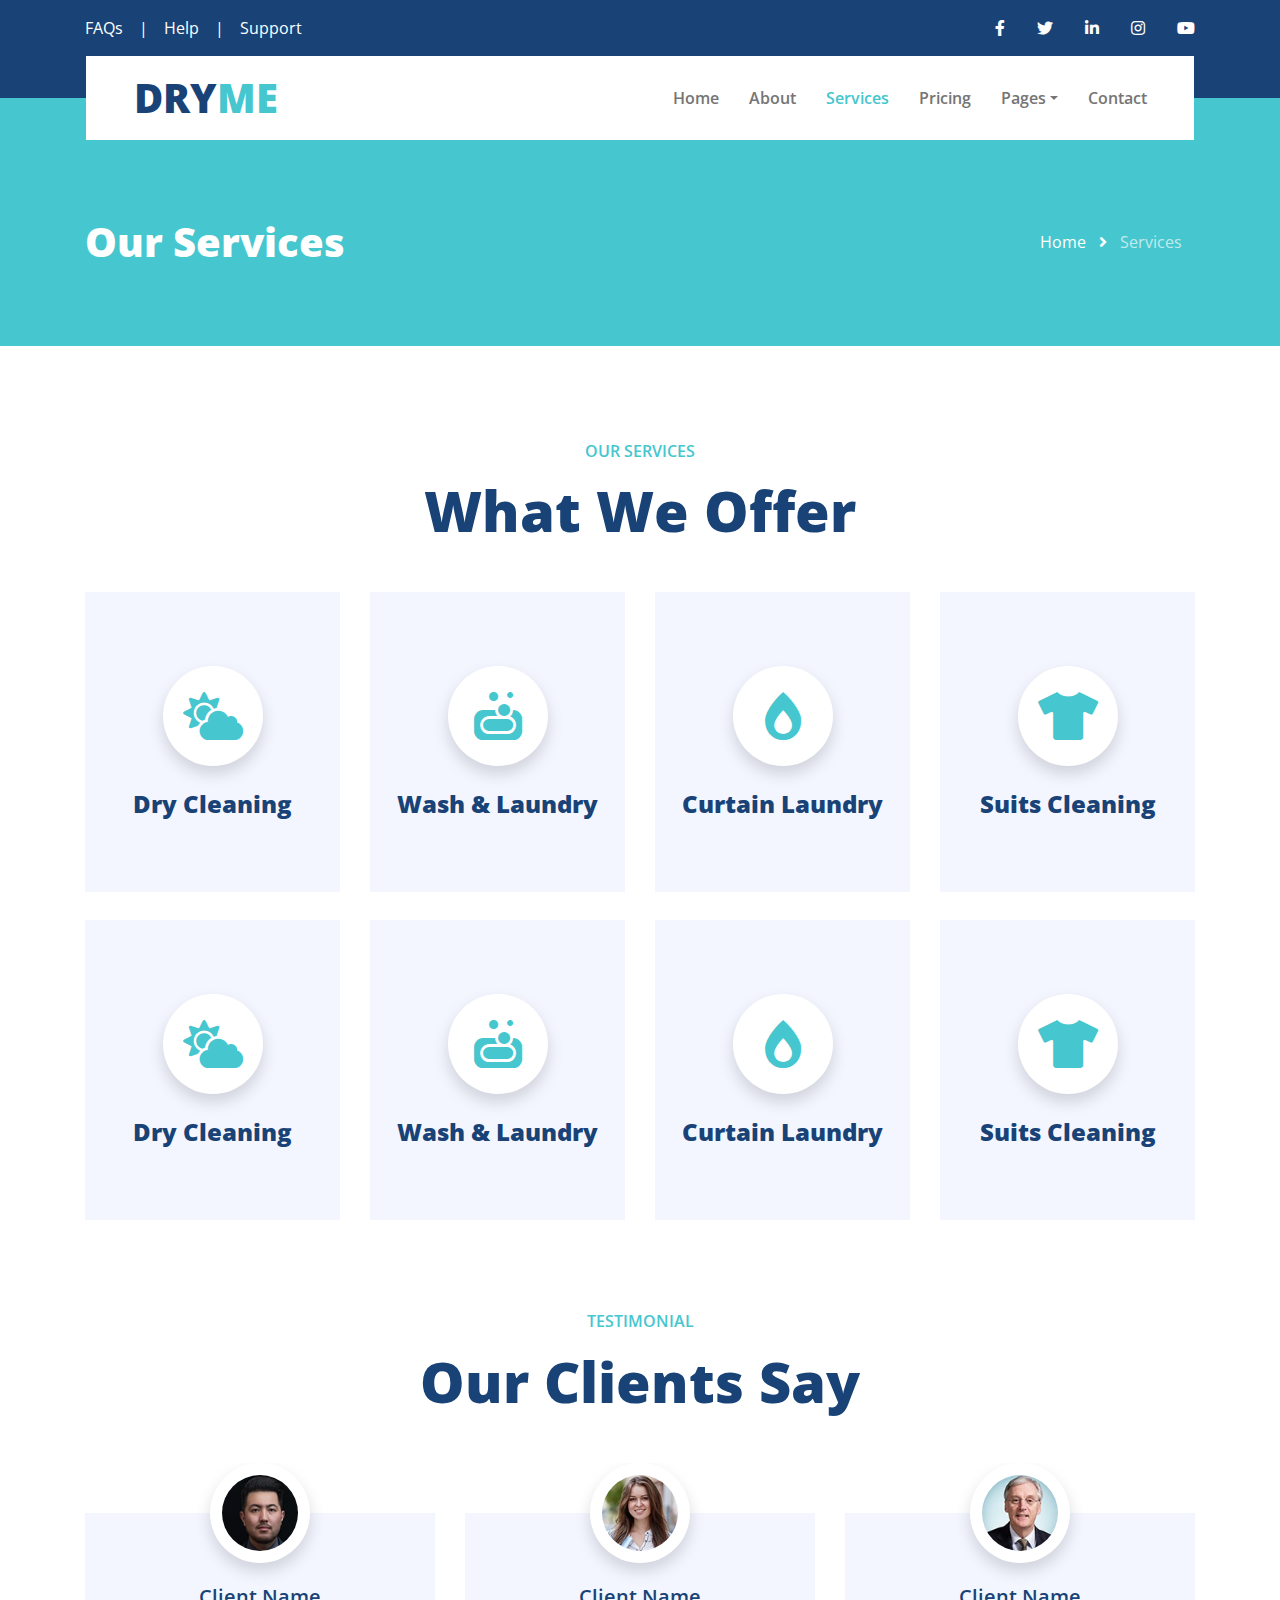
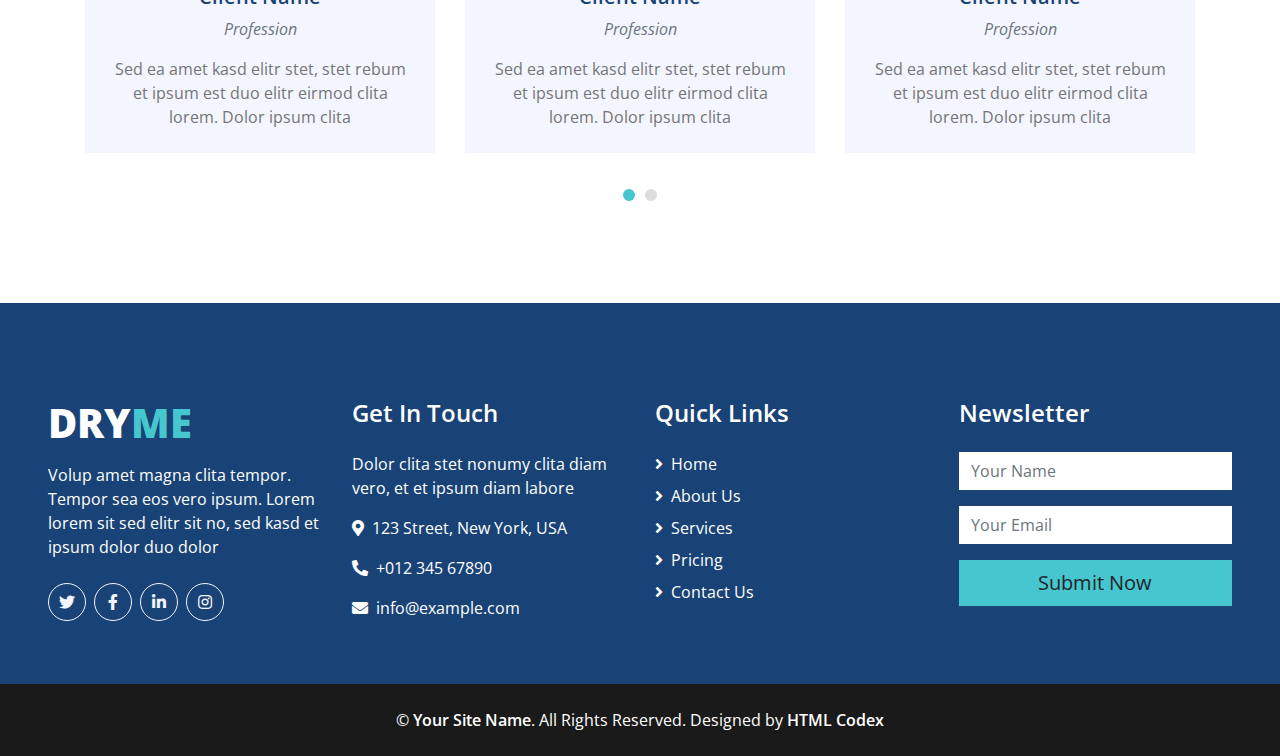
<file: service.html>
<!DOCTYPE html>
<html lang="en">

<head>
    <meta charset="utf-8">
    <title>DRYME - Free Laundry Service Website Template</title>
    <meta content="width=device-width, initial-scale=1.0" name="viewport">
    <meta content="Free HTML Templates" name="keywords">
    <meta content="Free HTML Templates" name="description">

    <!-- Favicon -->
    <link href="img/favicon.ico" rel="icon">

    <!-- Google Web Fonts -->
    <link rel="preconnect" href="https://fonts.gstatic.com">
    <link href="https://fonts.googleapis.com/css2?family=Open+Sans:wght@400;600;800&display=swap" rel="stylesheet"> 

    <!-- Font Awesome -->
    <link href="https://cdnjs.cloudflare.com/ajax/libs/font-awesome/5.15.0/css/all.min.css" rel="stylesheet">

    <!-- Libraries Stylesheet -->
    <link href="lib/owlcarousel/assets/owl.carousel.min.css" rel="stylesheet">

    <!-- Customized Bootstrap Stylesheet -->
    <link href="css/style.css" rel="stylesheet">
</head>

<body>
    <!-- Topbar Start -->
    <div class="container-fluid bg-primary py-3">
        <div class="container">
            <div class="row">
                <div class="col-md-6 text-center text-lg-left mb-2 mb-lg-0">
                    <div class="d-inline-flex align-items-center">
                        <a class="text-white pr-3" href="">FAQs</a>
                        <span class="text-white">|</span>
                        <a class="text-white px-3" href="">Help</a>
                        <span class="text-white">|</span>
                        <a class="text-white pl-3" href="">Support</a>
                    </div>
                </div>
                <div class="col-md-6 text-center text-lg-right">
                    <div class="d-inline-flex align-items-center">
                        <a class="text-white px-3" href="">
                            <i class="fab fa-facebook-f"></i>
                        </a>
                        <a class="text-white px-3" href="">
                            <i class="fab fa-twitter"></i>
                        </a>
                        <a class="text-white px-3" href="">
                            <i class="fab fa-linkedin-in"></i>
                        </a>
                        <a class="text-white px-3" href="">
                            <i class="fab fa-instagram"></i>
                        </a>
                        <a class="text-white pl-3" href="">
                            <i class="fab fa-youtube"></i>
                        </a>
                    </div>
                </div>
            </div>
        </div>
    </div>
    <!-- Topbar End -->


    <!-- Navbar Start -->
    <div class="container-fluid position-relative nav-bar p-0">
        <div class="container-lg position-relative p-0 px-lg-3" style="z-index: 9;">
            <nav class="navbar navbar-expand-lg bg-white navbar-light py-3 py-lg-0 pl-3 pl-lg-5">
                <a href="" class="navbar-brand">
                    <h1 class="m-0 text-secondary"><span class="text-primary">DRY</span>ME</h1>
                </a>
                <button type="button" class="navbar-toggler" data-toggle="collapse" data-target="#navbarCollapse">
                    <span class="navbar-toggler-icon"></span>
                </button>
                <div class="collapse navbar-collapse justify-content-between px-3" id="navbarCollapse">
                    <div class="navbar-nav ml-auto py-0">
                        <a href="index.html" class="nav-item nav-link">Home</a>
                        <a href="about.html" class="nav-item nav-link">About</a>
                        <a href="service.html" class="nav-item nav-link active">Services</a>
                        <a href="pricing.html" class="nav-item nav-link">Pricing</a>
                        <div class="nav-item dropdown">
                            <a href="#" class="nav-link dropdown-toggle" data-toggle="dropdown">Pages</a>
                            <div class="dropdown-menu border-0 rounded-0 m-0">
                                <a href="blog.html" class="dropdown-item">Blog Grid</a>
                                <a href="single.html" class="dropdown-item">Blog Detail</a>
                            </div>
                        </div>
                        <a href="contact.html" class="nav-item nav-link">Contact</a>
                    </div>
                </div>
            </nav>
        </div>
    </div>
    <!-- Navbar End -->


    <!-- Page Header Start -->
    <div class="page-header container-fluid bg-secondary pt-2 pt-lg-5 pb-2 mb-5">
        <div class="container py-5">
            <div class="row align-items-center py-4">
                <div class="col-md-6 text-center text-md-left">
                    <h1 class="mb-4 mb-md-0 text-white">Our Services</h1>
                </div>
                <div class="col-md-6 text-center text-md-right">
                    <div class="d-inline-flex align-items-center">
                        <a class="btn text-white" href="">Home</a>
                        <i class="fas fa-angle-right text-white"></i>
                        <a class="btn text-white disabled" href="">Services</a>
                    </div>
                </div>
            </div>
        </div>
    </div>
    <!-- Page Header Start -->


    <!-- Services Start -->
    <div class="container-fluid pt-5 pb-3">
        <div class="container">
            <h6 class="text-secondary text-uppercase text-center font-weight-medium mb-3">Our Services</h6>
            <h1 class="display-4 text-center mb-5">What We Offer</h1>
            <div class="row">
                <div class="col-lg-3 col-md-6 pb-1">
                    <div class="d-flex flex-column align-items-center justify-content-center text-center bg-light mb-4 px-4" style="height: 300px;">
                        <div class="d-inline-flex align-items-center justify-content-center bg-white shadow rounded-circle mb-4" style="width: 100px; height: 100px;">
                            <i class="fa fa-3x fa-cloud-sun text-secondary"></i>
                        </div>
                        <h4 class="font-weight-bold m-0">Dry Cleaning</h4>
                    </div>
                </div>
                <div class="col-lg-3 col-md-6 pb-1">
                    <div class="d-flex flex-column align-items-center justify-content-center text-center bg-light mb-4 px-4" style="height: 300px;">
                        <div class="d-inline-flex align-items-center justify-content-center bg-white shadow rounded-circle mb-4" style="width: 100px; height: 100px;">
                            <i class="fas fa-3x fa-soap text-secondary"></i>
                        </div>
                        <h4 class="font-weight-bold m-0">Wash & Laundry</h4>
                    </div>
                </div>
                <div class="col-lg-3 col-md-6 pb-1">
                    <div class="d-flex flex-column align-items-center justify-content-center text-center bg-light mb-4 px-4" style="height: 300px;">
                        <div class="d-inline-flex align-items-center justify-content-center bg-white shadow rounded-circle mb-4" style="width: 100px; height: 100px;">
                            <i class="fa fa-3x fa-burn text-secondary"></i>
                        </div>
                        <h4 class="font-weight-bold m-0">Curtain Laundry</h4>
                    </div>
                </div>
                <div class="col-lg-3 col-md-6 pb-1">
                    <div class="d-flex flex-column align-items-center justify-content-center text-center bg-light mb-4 px-4" style="height: 300px;">
                        <div class="d-inline-flex align-items-center justify-content-center bg-white shadow rounded-circle mb-4" style="width: 100px; height: 100px;">
                            <i class="fa fa-3x fa-tshirt text-secondary"></i>
                        </div>
                        <h4 class="font-weight-bold m-0">Suits Cleaning</h4>
                    </div>
                </div>
                <div class="col-lg-3 col-md-6 pb-1">
                    <div class="d-flex flex-column align-items-center justify-content-center text-center bg-light mb-4 px-4" style="height: 300px;">
                        <div class="d-inline-flex align-items-center justify-content-center bg-white shadow rounded-circle mb-4" style="width: 100px; height: 100px;">
                            <i class="fa fa-3x fa-cloud-sun text-secondary"></i>
                        </div>
                        <h4 class="font-weight-bold m-0">Dry Cleaning</h4>
                    </div>
                </div>
                <div class="col-lg-3 col-md-6 pb-1">
                    <div class="d-flex flex-column align-items-center justify-content-center text-center bg-light mb-4 px-4" style="height: 300px;">
                        <div class="d-inline-flex align-items-center justify-content-center bg-white shadow rounded-circle mb-4" style="width: 100px; height: 100px;">
                            <i class="fas fa-3x fa-soap text-secondary"></i>
                        </div>
                        <h4 class="font-weight-bold m-0">Wash & Laundry</h4>
                    </div>
                </div>
                <div class="col-lg-3 col-md-6 pb-1">
                    <div class="d-flex flex-column align-items-center justify-content-center text-center bg-light mb-4 px-4" style="height: 300px;">
                        <div class="d-inline-flex align-items-center justify-content-center bg-white shadow rounded-circle mb-4" style="width: 100px; height: 100px;">
                            <i class="fa fa-3x fa-burn text-secondary"></i>
                        </div>
                        <h4 class="font-weight-bold m-0">Curtain Laundry</h4>
                    </div>
                </div>
                <div class="col-lg-3 col-md-6 pb-1">
                    <div class="d-flex flex-column align-items-center justify-content-center text-center bg-light mb-4 px-4" style="height: 300px;">
                        <div class="d-inline-flex align-items-center justify-content-center bg-white shadow rounded-circle mb-4" style="width: 100px; height: 100px;">
                            <i class="fa fa-3x fa-tshirt text-secondary"></i>
                        </div>
                        <h4 class="font-weight-bold m-0">Suits Cleaning</h4>
                    </div>
                </div>
            </div>
        </div>
    </div>
    <!-- Services End -->


    <!-- Testimonial Start -->
    <div class="container-fluid py-5">
        <div class="container">
            <h6 class="text-secondary text-uppercase text-center font-weight-medium mb-3">Testimonial</h6>
            <h1 class="display-4 text-center mb-5">Our Clients Say</h1>
            <div class="owl-carousel testimonial-carousel">
                <div class="testimonial-item">
                    <img class="position-relative rounded-circle bg-white shadow mx-auto" src="img/testimonial-1.jpg" style="width: 100px; height: 100px; padding: 12px; margin-bottom: -50px; z-index: 1;" alt="">
                    <div class="bg-light text-center p-4 pt-0">
                        <h5 class="font-weight-medium mt-5">Client Name</h5>
                        <p class="text-muted font-italic">Profession</p>
                        <p class="m-0">Sed ea amet kasd elitr stet, stet rebum et ipsum est duo elitr eirmod clita lorem. Dolor ipsum clita</p>
                    </div>
                </div>
                <div class="testimonial-item">
                    <img class="position-relative rounded-circle bg-white shadow mx-auto" src="img/testimonial-2.jpg" style="width: 100px; height: 100px; padding: 12px; margin-bottom: -50px; z-index: 1;" alt="">
                    <div class="bg-light text-center p-4 pt-0">
                        <h5 class="font-weight-medium mt-5">Client Name</h5>
                        <p class="text-muted font-italic">Profession</p>
                        <p class="m-0">Sed ea amet kasd elitr stet, stet rebum et ipsum est duo elitr eirmod clita lorem. Dolor ipsum clita</p>
                    </div>
                </div>
                <div class="testimonial-item">
                    <img class="position-relative rounded-circle bg-white shadow mx-auto" src="img/testimonial-3.jpg" style="width: 100px; height: 100px; padding: 12px; margin-bottom: -50px; z-index: 1;" alt="">
                    <div class="bg-light text-center p-4 pt-0">
                        <h5 class="font-weight-medium mt-5">Client Name</h5>
                        <p class="text-muted font-italic">Profession</p>
                        <p class="m-0">Sed ea amet kasd elitr stet, stet rebum et ipsum est duo elitr eirmod clita lorem. Dolor ipsum clita</p>
                    </div>
                </div>
                <div class="testimonial-item">
                    <img class="position-relative rounded-circle bg-white shadow mx-auto" src="img/testimonial-4.jpg" style="width: 100px; height: 100px; padding: 12px; margin-bottom: -50px; z-index: 1;" alt="">
                    <div class="bg-light text-center p-4 pt-0">
                        <h5 class="font-weight-medium mt-5">Client Name</h5>
                        <p class="text-muted font-italic">Profession</p>
                        <p class="m-0">Sed ea amet kasd elitr stet, stet rebum et ipsum est duo elitr eirmod clita lorem. Dolor ipsum clita</p>
                    </div>
                </div>
            </div>
        </div>
    </div>
    <!-- Testimonial End -->


    <!-- Footer Start -->
    <div class="container-fluid bg-primary text-white mt-5 pt-5 px-sm-3 px-md-5">
        <div class="row pt-5">
            <div class="col-lg-3 col-md-6 mb-5">
                <a href=""><h1 class="text-secondary mb-3"><span class="text-white">DRY</span>ME</h1></a>
                <p>Volup amet magna clita tempor. Tempor sea eos vero ipsum. Lorem lorem sit sed elitr sit no, sed kasd et ipsum dolor duo dolor</p>
                <div class="d-flex justify-content-start mt-4">
                    <a class="btn btn-outline-light rounded-circle text-center mr-2 px-0" style="width: 38px; height: 38px;" href="#"><i class="fab fa-twitter"></i></a>
                    <a class="btn btn-outline-light rounded-circle text-center mr-2 px-0" style="width: 38px; height: 38px;" href="#"><i class="fab fa-facebook-f"></i></a>
                    <a class="btn btn-outline-light rounded-circle text-center mr-2 px-0" style="width: 38px; height: 38px;" href="#"><i class="fab fa-linkedin-in"></i></a>
                    <a class="btn btn-outline-light rounded-circle text-center mr-2 px-0" style="width: 38px; height: 38px;" href="#"><i class="fab fa-instagram"></i></a>
                </div>
            </div>
            <div class="col-lg-3 col-md-6 mb-5">
                <h4 class="text-white mb-4">Get In Touch</h4>
                <p>Dolor clita stet nonumy clita diam vero, et et ipsum diam labore</p>
                <p><i class="fa fa-map-marker-alt mr-2"></i>123 Street, New York, USA</p>
                <p><i class="fa fa-phone-alt mr-2"></i>+012 345 67890</p>
                <p><i class="fa fa-envelope mr-2"></i>info@example.com</p>
            </div>
            <div class="col-lg-3 col-md-6 mb-5">
                <h4 class="text-white mb-4">Quick Links</h4>
                <div class="d-flex flex-column justify-content-start">
                    <a class="text-white mb-2" href="#"><i class="fa fa-angle-right mr-2"></i>Home</a>
                    <a class="text-white mb-2" href="#"><i class="fa fa-angle-right mr-2"></i>About Us</a>
                    <a class="text-white mb-2" href="#"><i class="fa fa-angle-right mr-2"></i>Services</a>
                    <a class="text-white mb-2" href="#"><i class="fa fa-angle-right mr-2"></i>Pricing</a>
                    <a class="text-white" href="#"><i class="fa fa-angle-right mr-2"></i>Contact Us</a>
                </div>
            </div>
            <div class="col-lg-3 col-md-6 mb-5">
                <h4 class="text-white mb-4">Newsletter</h4>
                <form action="">
                    <div class="form-group">
                        <input type="text" class="form-control border-0" placeholder="Your Name" required="required" />
                    </div>
                    <div class="form-group">
                        <input type="email" class="form-control border-0" placeholder="Your Email" required="required" />
                    </div>
                    <div>
                        <button class="btn btn-lg btn-secondary btn-block border-0" type="submit">Submit Now</button>
                    </div>
                </form>
            </div>
        </div>
    </div>
    <div class="container-fluid bg-dark text-white py-4 px-sm-3 px-md-5">
        <p class="m-0 text-center text-white">
            &copy; <a class="text-white font-weight-medium" href="#">Your Site Name</a>. All Rights Reserved. Designed by
            <a class="text-white font-weight-medium" href="https://htmlcodex.com">HTML Codex</a>
        </p>
    </div>
    <!-- Footer End -->


    <!-- Back to Top -->
    <a href="#" class="btn btn-lg btn-primary back-to-top"><i class="fa fa-angle-double-up"></i></a>


    <!-- JavaScript Libraries -->
    <script src="https://code.jquery.com/jquery-3.4.1.min.js"></script>
    <script src="https://stackpath.bootstrapcdn.com/bootstrap/4.4.1/js/bootstrap.bundle.min.js"></script>
    <script src="lib/easing/easing.min.js"></script>
    <script src="lib/waypoints/waypoints.min.js"></script>
    <script src="lib/counterup/counterup.min.js"></script>
    <script src="lib/owlcarousel/owl.carousel.min.js"></script>

    <!-- Contact Javascript File -->
    <script src="mail/jqBootstrapValidation.min.js"></script>
    <script src="mail/contact.js"></script>

    <!-- Template Javascript -->
    <script src="js/main.js"></script>
</body>

</html>
</file>
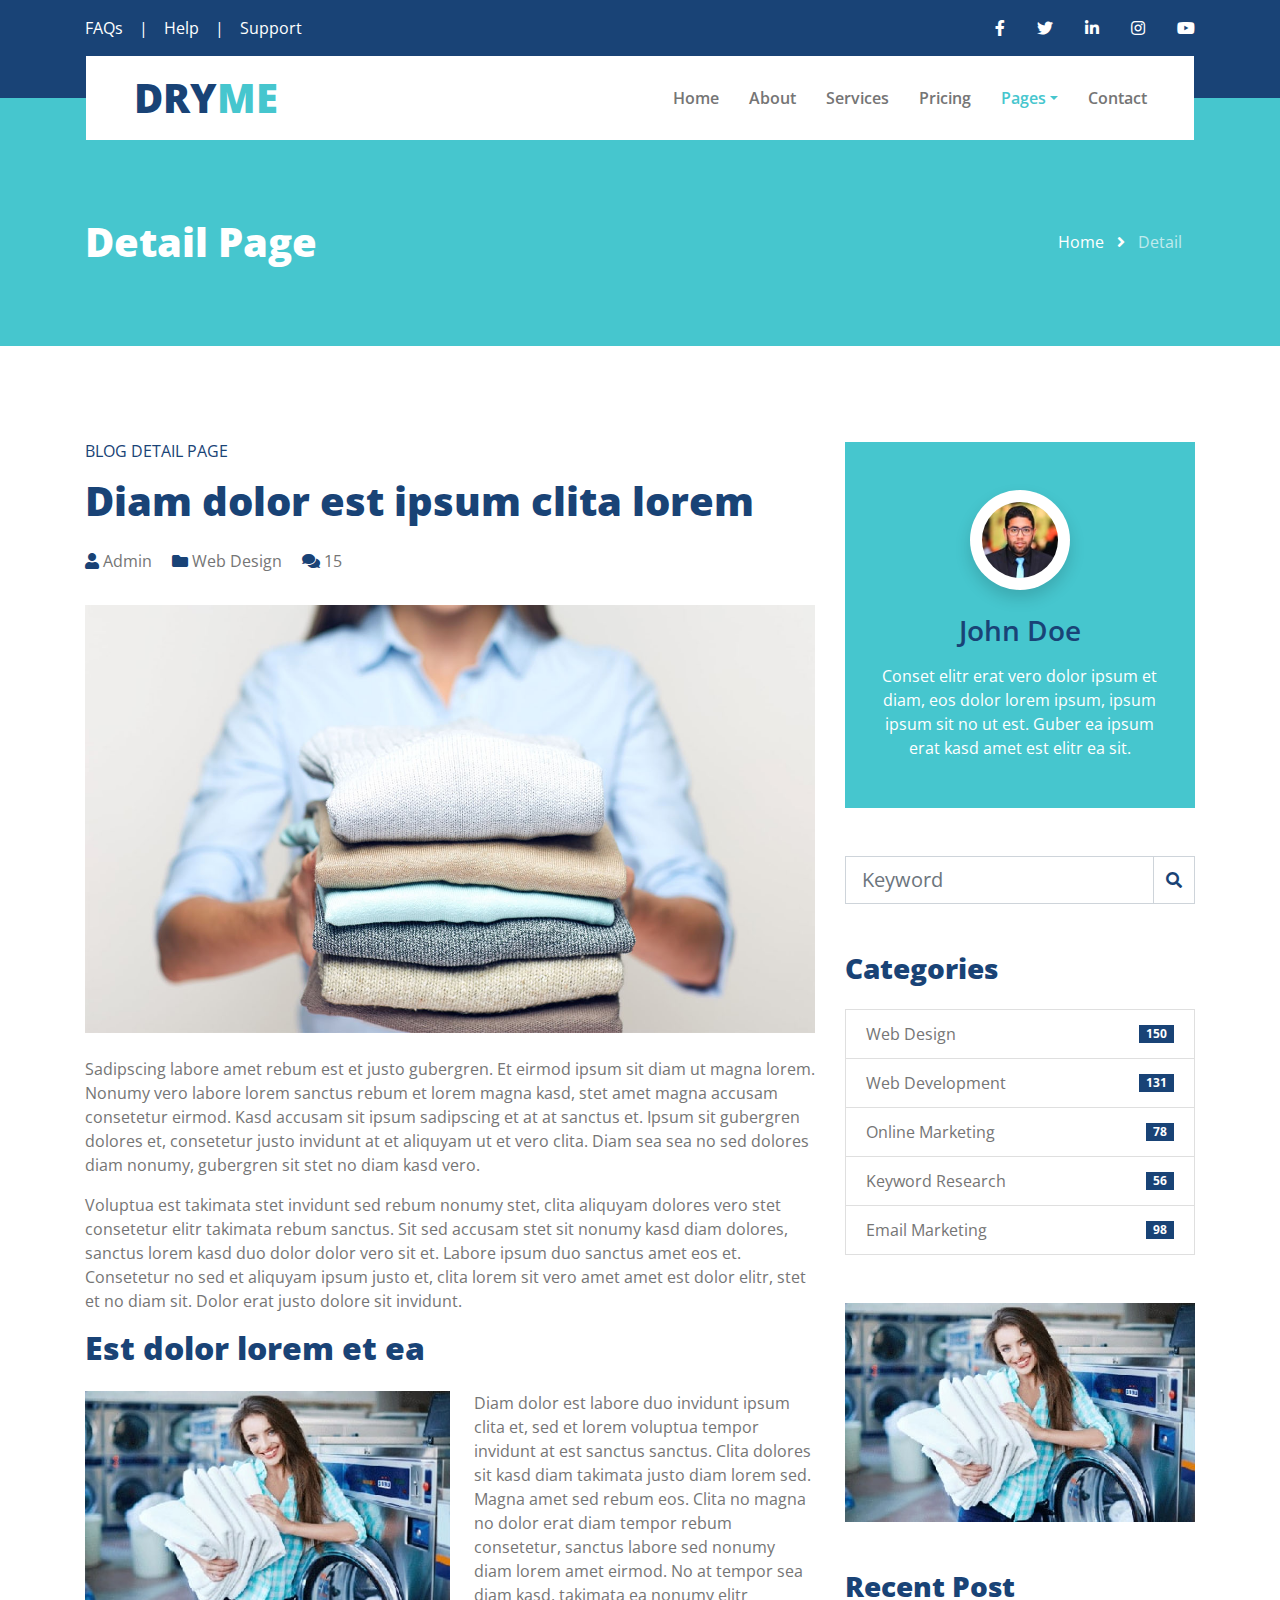
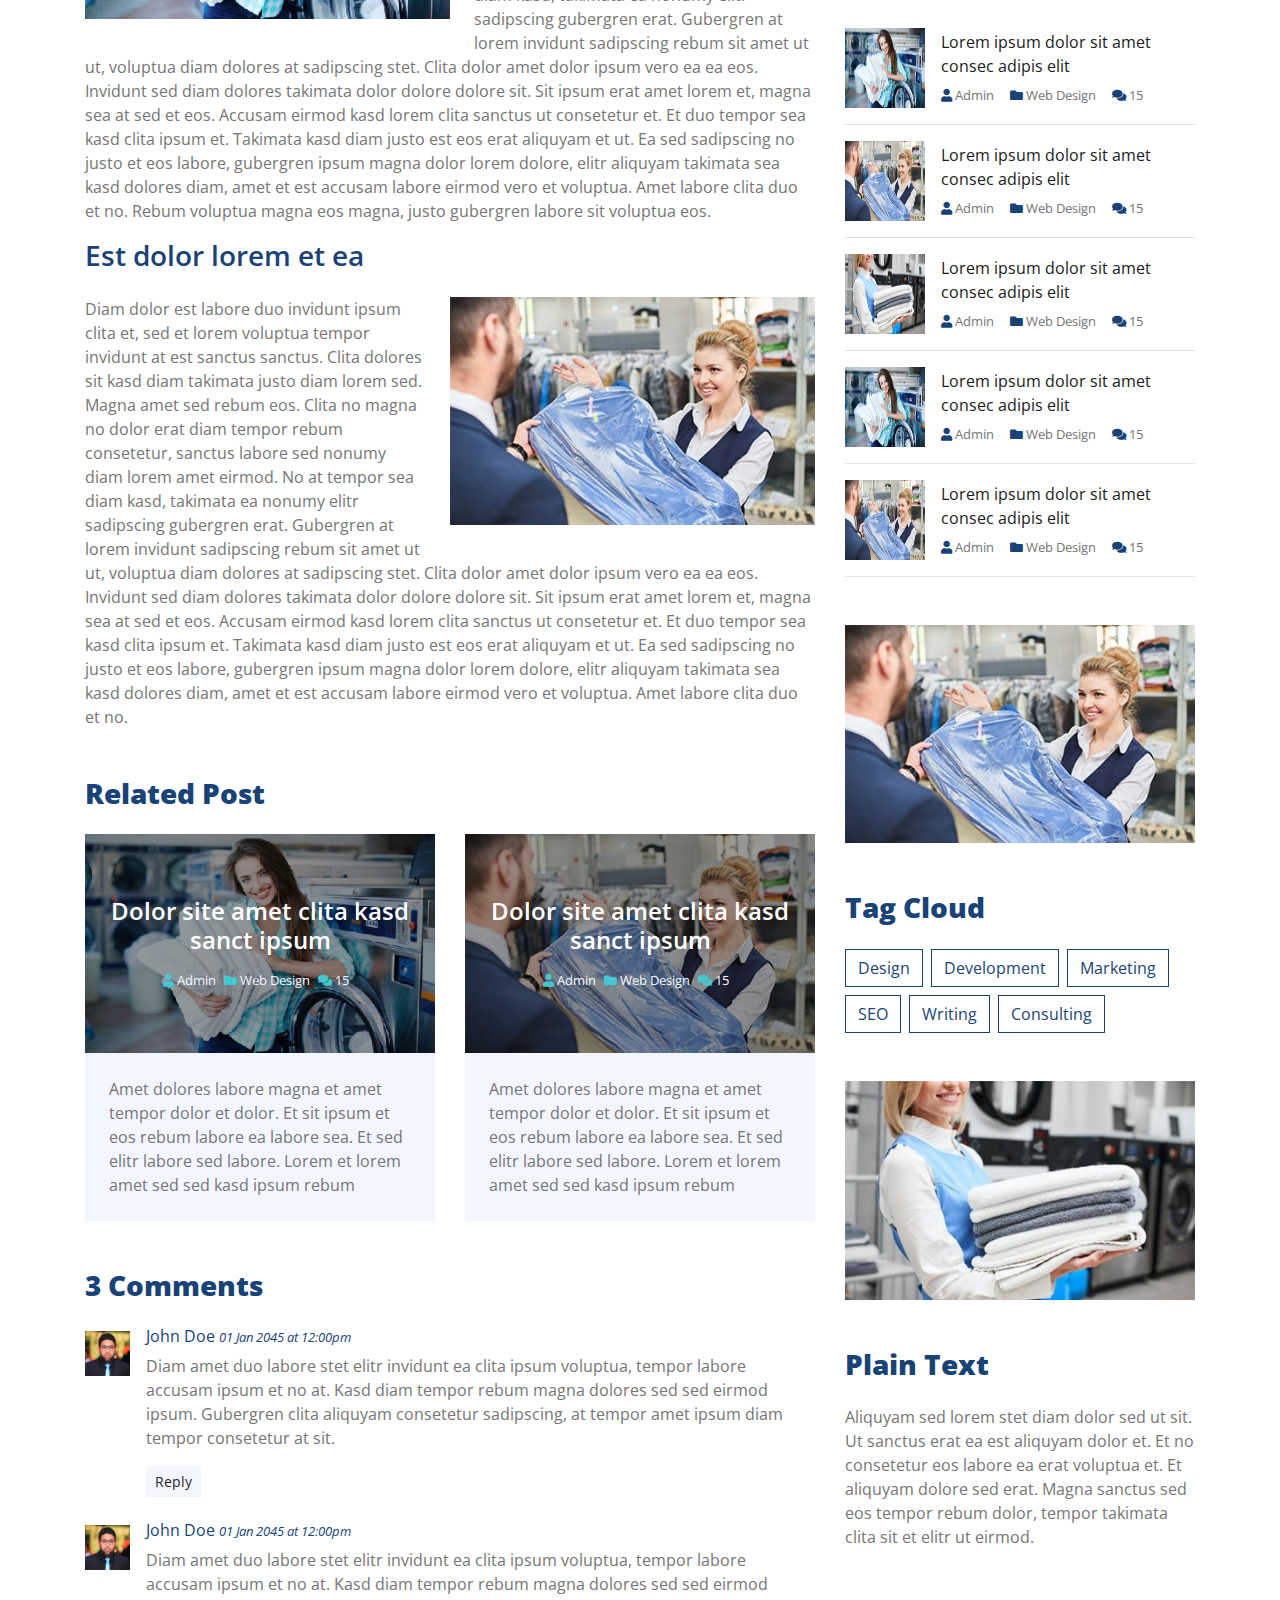
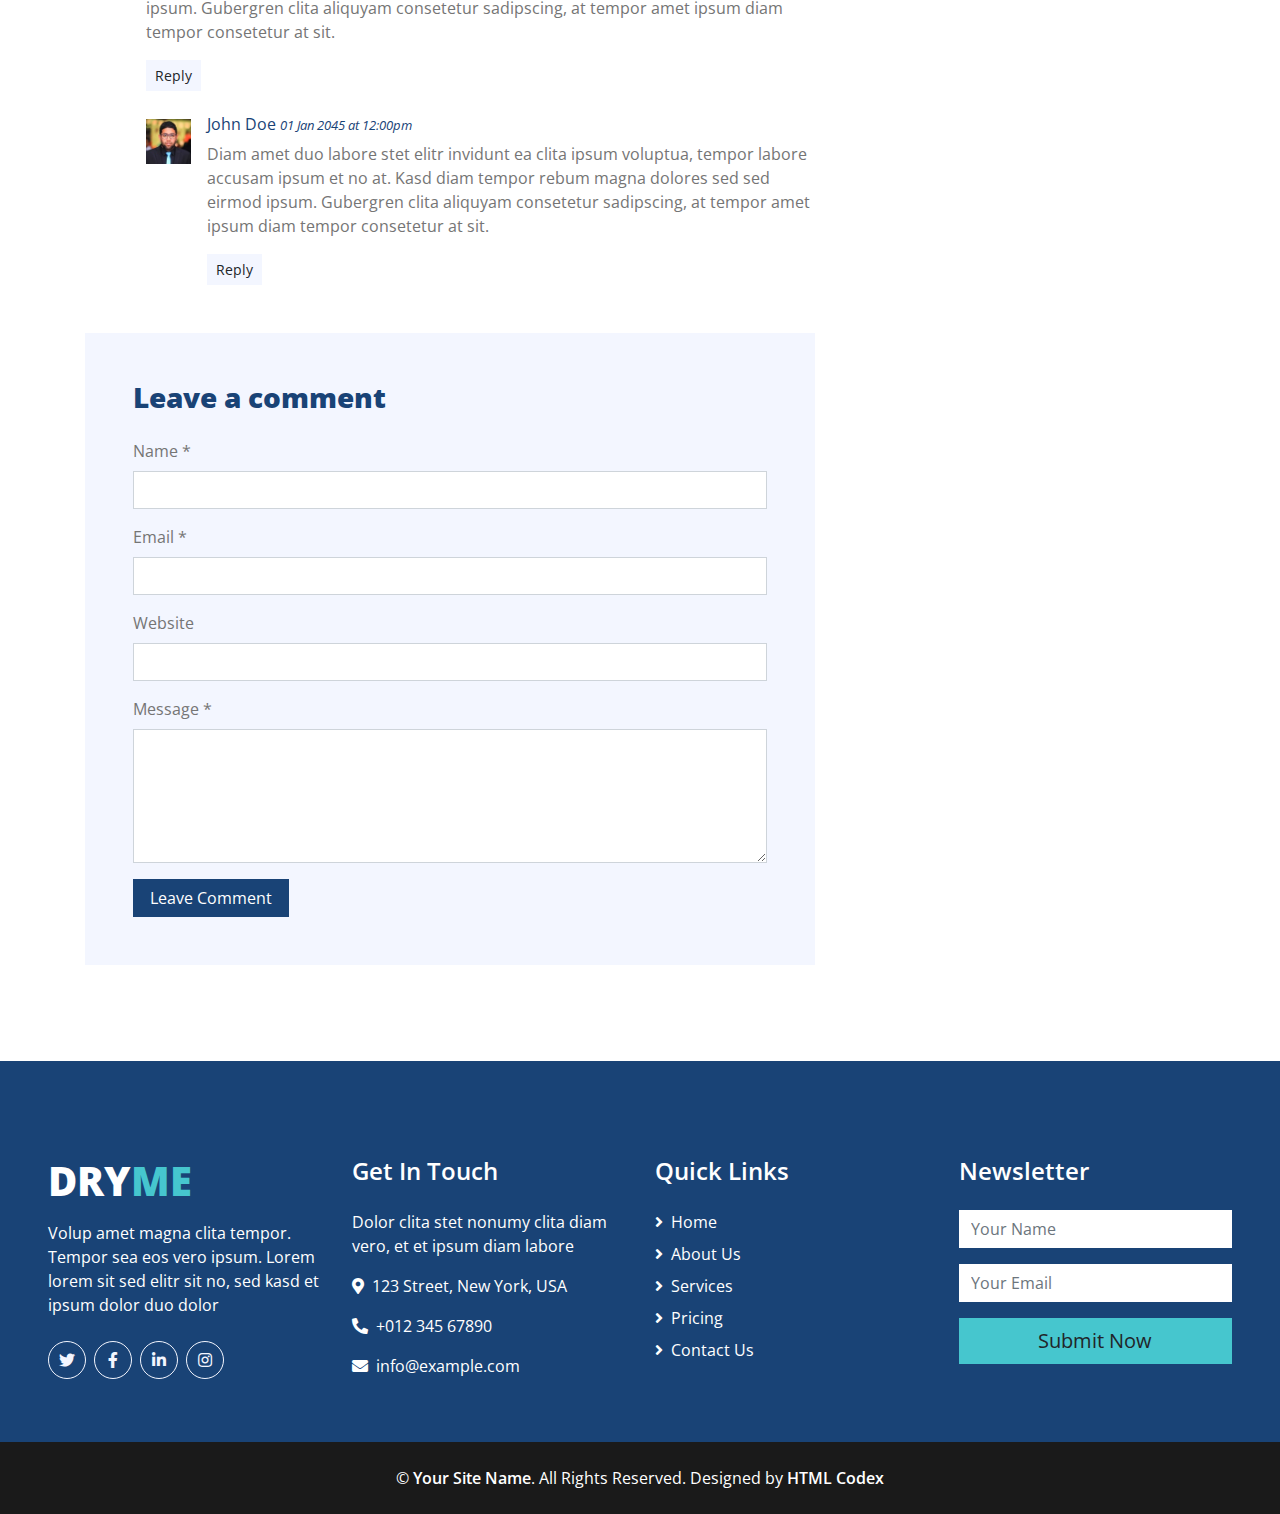
<file: single.html>
<!DOCTYPE html>
<html lang="en">

<head>
    <meta charset="utf-8">
    <title>DRYME - Free Laundry Service Website Template</title>
    <meta content="width=device-width, initial-scale=1.0" name="viewport">
    <meta content="Free HTML Templates" name="keywords">
    <meta content="Free HTML Templates" name="description">

    <!-- Favicon -->
    <link href="img/favicon.ico" rel="icon">

    <!-- Google Web Fonts -->
    <link rel="preconnect" href="https://fonts.gstatic.com">
    <link href="https://fonts.googleapis.com/css2?family=Open+Sans:wght@400;600;800&display=swap" rel="stylesheet"> 

    <!-- Font Awesome -->
    <link href="https://cdnjs.cloudflare.com/ajax/libs/font-awesome/5.15.0/css/all.min.css" rel="stylesheet">

    <!-- Libraries Stylesheet -->
    <link href="lib/owlcarousel/assets/owl.carousel.min.css" rel="stylesheet">

    <!-- Customized Bootstrap Stylesheet -->
    <link href="css/style.css" rel="stylesheet">
</head>

<body>
    <!-- Topbar Start -->
    <div class="container-fluid bg-primary py-3">
        <div class="container">
            <div class="row">
                <div class="col-md-6 text-center text-lg-left mb-2 mb-lg-0">
                    <div class="d-inline-flex align-items-center">
                        <a class="text-white pr-3" href="">FAQs</a>
                        <span class="text-white">|</span>
                        <a class="text-white px-3" href="">Help</a>
                        <span class="text-white">|</span>
                        <a class="text-white pl-3" href="">Support</a>
                    </div>
                </div>
                <div class="col-md-6 text-center text-lg-right">
                    <div class="d-inline-flex align-items-center">
                        <a class="text-white px-3" href="">
                            <i class="fab fa-facebook-f"></i>
                        </a>
                        <a class="text-white px-3" href="">
                            <i class="fab fa-twitter"></i>
                        </a>
                        <a class="text-white px-3" href="">
                            <i class="fab fa-linkedin-in"></i>
                        </a>
                        <a class="text-white px-3" href="">
                            <i class="fab fa-instagram"></i>
                        </a>
                        <a class="text-white pl-3" href="">
                            <i class="fab fa-youtube"></i>
                        </a>
                    </div>
                </div>
            </div>
        </div>
    </div>
    <!-- Topbar End -->


    <!-- Navbar Start -->
    <div class="container-fluid position-relative nav-bar p-0">
        <div class="container-lg position-relative p-0 px-lg-3" style="z-index: 9;">
            <nav class="navbar navbar-expand-lg bg-white navbar-light py-3 py-lg-0 pl-3 pl-lg-5">
                <a href="" class="navbar-brand">
                    <h1 class="m-0 text-secondary"><span class="text-primary">DRY</span>ME</h1>
                </a>
                <button type="button" class="navbar-toggler" data-toggle="collapse" data-target="#navbarCollapse">
                    <span class="navbar-toggler-icon"></span>
                </button>
                <div class="collapse navbar-collapse justify-content-between px-3" id="navbarCollapse">
                    <div class="navbar-nav ml-auto py-0">
                        <a href="index.html" class="nav-item nav-link">Home</a>
                        <a href="about.html" class="nav-item nav-link">About</a>
                        <a href="service.html" class="nav-item nav-link">Services</a>
                        <a href="pricing.html" class="nav-item nav-link">Pricing</a>
                        <div class="nav-item dropdown">
                            <a href="#" class="nav-link dropdown-toggle active" data-toggle="dropdown">Pages</a>
                            <div class="dropdown-menu border-0 rounded-0 m-0">
                                <a href="blog.html" class="dropdown-item">Blog Grid</a>
                                <a href="single.html" class="dropdown-item active">Blog Detail</a>
                            </div>
                        </div>
                        <a href="contact.html" class="nav-item nav-link">Contact</a>
                    </div>
                </div>
            </nav>
        </div>
    </div>
    <!-- Navbar End -->


    <!-- Page Header Start -->
    <div class="page-header container-fluid bg-secondary pt-2 pt-lg-5 pb-2 mb-5">
        <div class="container py-5">
            <div class="row align-items-center py-4">
                <div class="col-md-6 text-center text-md-left">
                    <h1 class="mb-4 mb-md-0 text-white">Detail Page</h1>
                </div>
                <div class="col-md-6 text-center text-md-right">
                    <div class="d-inline-flex align-items-center">
                        <a class="btn text-white" href="">Home</a>
                        <i class="fas fa-angle-right text-white"></i>
                        <a class="btn text-white disabled" href="">Detail</a>
                    </div>
                </div>
            </div>
        </div>
    </div>
    <!-- Page Header Start -->


    <!-- Detail Start -->
    <div class="container py-5">
        <div class="row">
            <!-- Blog Detail Start -->
            <div class="col-lg-8">
                <div class="d-flex flex-column text-left mb-4">
                    <h6 class="text-primary font-weight-normal text-uppercase mb-3">Blog Detail Page</h6>
                    <h1 class="mb-4 section-title">Diam dolor est ipsum clita lorem</h1>
                    <div class="d-index-flex mb-2">
                        <span class="mr-3"><i class="fa fa-user text-primary"></i> Admin</span>
                        <span class="mr-3"><i class="fa fa-folder text-primary"></i> Web Design</span>
                        <span class="mr-3"><i class="fa fa-comments text-primary"></i> 15</span>
                    </div>
                </div>

                <div class="mb-5">
                    <img class="img-fluid w-100 mb-4" src="img/carousel-1.jpg" alt="Image">
                    <p>Sadipscing labore amet rebum est et justo gubergren. Et eirmod ipsum sit diam ut magna lorem. Nonumy vero labore lorem sanctus rebum et lorem magna kasd, stet amet magna accusam consetetur eirmod. Kasd accusam sit ipsum sadipscing et at at sanctus et. Ipsum sit gubergren dolores et, consetetur justo invidunt at et aliquyam ut et vero clita. Diam sea sea no sed dolores diam nonumy, gubergren sit stet no diam kasd vero.</p>
                    <p>Voluptua est takimata stet invidunt sed rebum nonumy stet, clita aliquyam dolores vero stet consetetur elitr takimata rebum sanctus. Sit sed accusam stet sit nonumy kasd diam dolores, sanctus lorem kasd duo dolor dolor vero sit et. Labore ipsum duo sanctus amet eos et. Consetetur no sed et aliquyam ipsum justo et, clita lorem sit vero amet amet est dolor elitr, stet et no diam sit. Dolor erat justo dolore sit invidunt.</p>
                    <h2 class="mb-4">Est dolor lorem et ea</h2>
                    <img class="img-fluid w-50 float-left mr-4 mb-3" src="img/blog-1.jpg" alt="Image">
                    <p>Diam dolor est labore duo invidunt ipsum clita et, sed et lorem voluptua tempor invidunt at est sanctus sanctus. Clita dolores sit kasd diam takimata justo diam lorem sed. Magna amet sed rebum eos. Clita no magna no dolor erat diam tempor rebum consetetur, sanctus labore sed nonumy diam lorem amet eirmod. No at tempor sea diam kasd, takimata ea nonumy elitr sadipscing gubergren erat. Gubergren at lorem invidunt sadipscing rebum sit amet ut ut, voluptua diam dolores at sadipscing stet. Clita dolor amet dolor ipsum vero ea ea eos. Invidunt sed diam dolores takimata dolor dolore dolore sit. Sit ipsum erat amet lorem et, magna sea at sed et eos. Accusam eirmod kasd lorem clita sanctus ut consetetur et. Et duo tempor sea kasd clita ipsum et. Takimata kasd diam justo est eos erat aliquyam et ut. Ea sed sadipscing no justo et eos labore, gubergren ipsum magna dolor lorem dolore, elitr aliquyam takimata sea kasd dolores diam, amet et est accusam labore eirmod vero et voluptua. Amet labore clita duo et no. Rebum voluptua magna eos magna, justo gubergren labore sit voluptua eos.</p>
                    <h3 class="mb-4">Est dolor lorem et ea</h3>
                    <img class="img-fluid w-50 float-right ml-4 mb-3" src="img/blog-2.jpg" alt="Image">
                    <p>Diam dolor est labore duo invidunt ipsum clita et, sed et lorem voluptua tempor invidunt at est sanctus sanctus. Clita dolores sit kasd diam takimata justo diam lorem sed. Magna amet sed rebum eos. Clita no magna no dolor erat diam tempor rebum consetetur, sanctus labore sed nonumy diam lorem amet eirmod. No at tempor sea diam kasd, takimata ea nonumy elitr sadipscing gubergren erat. Gubergren at lorem invidunt sadipscing rebum sit amet ut ut, voluptua diam dolores at sadipscing stet. Clita dolor amet dolor ipsum vero ea ea eos. Invidunt sed diam dolores takimata dolor dolore dolore sit. Sit ipsum erat amet lorem et, magna sea at sed et eos. Accusam eirmod kasd lorem clita sanctus ut consetetur et. Et duo tempor sea kasd clita ipsum et. Takimata kasd diam justo est eos erat aliquyam et ut. Ea sed sadipscing no justo et eos labore, gubergren ipsum magna dolor lorem dolore, elitr aliquyam takimata sea kasd dolores diam, amet et est accusam labore eirmod vero et voluptua. Amet labore clita duo et no.</p>
                </div>

                <!-- Related Post Start -->
                <div class="mb-5">
                    <h3 class="font-weight-bold mb-4">Related Post</h3>
                    <div class="owl-carousel related-carousel position-relative">
                        <div class="bg-light">
                            <div class="position-relative">
                                <img class="img-fluid w-100" src="img/blog-1.jpg" alt="">
                                <a href="" class="position-absolute w-100 h-100 d-flex flex-column align-items-center justify-content-center   text-decoration-none p-4" style="top: 0; left: 0; background: rgba(0, 0, 0, .4);">
                                    <h4 class="text-center text-white font-weight-medium mb-3">Dolor site amet clita kasd sanct ipsum</h4>
                                    <div class="d-flex text-light">
                                        <small class="mr-2"><i class="fa fa-user text-secondary"></i> Admin</small>
                                        <small class="mr-2"><i class="fa fa-folder text-secondary"></i> Web Design</small>
                                        <small class="mr-2"><i class="fa fa-comments text-secondary"></i> 15</small>
                                    </div>
                                </a>
                            </div>
                            <p class="m-0 p-4">Amet dolores labore magna et amet tempor dolor et dolor. Et sit ipsum et eos rebum labore ea labore sea. Et sed elitr labore sed labore. Lorem et lorem amet sed sed kasd ipsum rebum</p>
                        </div>
                        <div class="bg-light">
                            <div class="position-relative">
                                <img class="img-fluid w-100" src="img/blog-2.jpg" alt="">
                                <a href="" class="position-absolute w-100 h-100 d-flex flex-column align-items-center justify-content-center   text-decoration-none p-4" style="top: 0; left: 0; background: rgba(0, 0, 0, .4);">
                                    <h4 class="text-center text-white font-weight-medium mb-3">Dolor site amet clita kasd sanct ipsum</h4>
                                    <div class="d-flex text-light">
                                        <small class="mr-2"><i class="fa fa-user text-secondary"></i> Admin</small>
                                        <small class="mr-2"><i class="fa fa-folder text-secondary"></i> Web Design</small>
                                        <small class="mr-2"><i class="fa fa-comments text-secondary"></i> 15</small>
                                    </div>
                                </a>
                            </div>
                            <p class="m-0 p-4">Amet dolores labore magna et amet tempor dolor et dolor. Et sit ipsum et eos rebum labore ea labore sea. Et sed elitr labore sed labore. Lorem et lorem amet sed sed kasd ipsum rebum</p>
                        </div>
                        <div class="bg-light">
                            <div class="position-relative">
                                <img class="img-fluid w-100" src="img/blog-3.jpg" alt="">
                                <a href="" class="position-absolute w-100 h-100 d-flex flex-column align-items-center justify-content-center   text-decoration-none p-4" style="top: 0; left: 0; background: rgba(0, 0, 0, .4);">
                                    <h4 class="text-center text-white font-weight-medium mb-3">Dolor site amet clita kasd sanct ipsum</h4>
                                    <div class="d-flex text-light">
                                        <small class="mr-2"><i class="fa fa-user text-secondary"></i> Admin</small>
                                        <small class="mr-2"><i class="fa fa-folder text-secondary"></i> Web Design</small>
                                        <small class="mr-2"><i class="fa fa-comments text-secondary"></i> 15</small>
                                    </div>
                                </a>
                            </div>
                            <p class="m-0 p-4">Amet dolores labore magna et amet tempor dolor et dolor. Et sit ipsum et eos rebum labore ea labore sea. Et sed elitr labore sed labore. Lorem et lorem amet sed sed kasd ipsum rebum</p>
                        </div>
                    </div>
                </div>
                <!-- Related Post End -->

                <!-- Comment List Start -->
                <div class="mb-5">
                    <h3 class="font-weight-bold mb-4">3 Comments</h3>
                    <div class="media mb-4">
                        <img src="img/user.jpg" alt="Image" class="img-fluid mr-3 mt-1" style="width: 45px;">
                        <div class="media-body">
                            <h6>John Doe <small><i>01 Jan 2045 at 12:00pm</i></small></h6>
                            <p>Diam amet duo labore stet elitr invidunt ea clita ipsum voluptua, tempor labore accusam ipsum et no at. Kasd diam tempor rebum magna dolores sed sed eirmod ipsum. Gubergren clita aliquyam consetetur sadipscing, at tempor amet ipsum diam tempor consetetur at sit.</p>
                            <button class="btn btn-sm btn-light">Reply</button>
                        </div>
                    </div>
                    <div class="media mb-4">
                        <img src="img/user.jpg" alt="Image" class="img-fluid mr-3 mt-1" style="width: 45px;">
                        <div class="media-body">
                            <h6>John Doe <small><i>01 Jan 2045 at 12:00pm</i></small></h6>
                            <p>Diam amet duo labore stet elitr invidunt ea clita ipsum voluptua, tempor labore accusam ipsum et no at. Kasd diam tempor rebum magna dolores sed sed eirmod ipsum. Gubergren clita aliquyam consetetur sadipscing, at tempor amet ipsum diam tempor consetetur at sit.</p>
                            <button class="btn btn-sm btn-light">Reply</button>
                            <div class="media mt-4">
                                <img src="img/user.jpg" alt="Image" class="img-fluid mr-3 mt-1" style="width: 45px;">
                                <div class="media-body">
                                    <h6>John Doe <small><i>01 Jan 2045 at 12:00pm</i></small></h6>
                                    <p>Diam amet duo labore stet elitr invidunt ea clita ipsum voluptua, tempor labore accusam ipsum et no at. Kasd diam tempor rebum magna dolores sed sed eirmod ipsum. Gubergren clita aliquyam consetetur sadipscing, at tempor amet ipsum diam tempor consetetur at sit.</p>
                                    <button class="btn btn-sm btn-light">Reply</button>
                                </div>
                            </div>
                        </div>
                    </div>
                </div>
                <!-- Comment List End -->

                <!-- Comment Form Start -->
                <div class="bg-light p-5">
                    <h3 class="font-weight-bold mb-4">Leave a comment</h3>
                    <form>
                        <div class="form-group">
                            <label for="name">Name *</label>
                            <input type="text" class="form-control" id="name">
                        </div>
                        <div class="form-group">
                            <label for="email">Email *</label>
                            <input type="email" class="form-control" id="email">
                        </div>
                        <div class="form-group">
                            <label for="website">Website</label>
                            <input type="url" class="form-control" id="website">
                        </div>

                        <div class="form-group">
                            <label for="message">Message *</label>
                            <textarea id="message" cols="30" rows="5" class="form-control"></textarea>
                        </div>
                        <div class="form-group mb-0">
                            <input type="submit" value="Leave Comment" class="btn btn-primary px-3">
                        </div>
                    </form>
                </div>
                <!-- Comment Form End -->
            </div>
            <!-- Blog Detail End -->

            <!-- Sidebar Start -->
            <div class="col-lg-4 mt-5 mt-lg-0">
                <!-- Author Start -->
                <div class="d-flex flex-column text-center bg-secondary mb-5 py-5 px-4">
                    <img class="rounded-circle bg-white shadow mx-auto mb-4" src="img/user.jpg" style="width: 100px; height: 100px; padding: 12px;" alt="">
                    <h3 class="text-primary mb-3">John Doe</h3>
                    <p class="text-white m-0">Conset elitr erat vero dolor ipsum et diam, eos dolor lorem ipsum, ipsum ipsum sit no ut est. Guber ea ipsum erat kasd amet est elitr ea sit.</p>
                </div>
                <!-- Author End -->

                <!-- Search Form Start -->
                <div class="mb-5">
                    <form action="">
                        <div class="input-group">
                            <input type="text" class="form-control form-control-lg" placeholder="Keyword">
                            <div class="input-group-append">
                                <span class="input-group-text bg-transparent text-primary"><i
                                        class="fa fa-search"></i></span>
                            </div>
                        </div>
                    </form>
                </div>
                <!-- Search Form End -->

                <!-- Category Start -->
                <div class="mb-5">
                    <h3 class="font-weight-bold mb-4">Categories</h3>
                    <ul class="list-group">
                        <li class="list-group-item d-flex justify-content-between align-items-center">
                            Web Design
                            <span class="badge badge-primary badge-pill">150</span>
                        </li>
                        <li class="list-group-item d-flex justify-content-between align-items-center">
                            Web Development
                            <span class="badge badge-primary badge-pill">131</span>
                        </li>
                        <li class="list-group-item d-flex justify-content-between align-items-center">
                            Online Marketing
                            <span class="badge badge-primary badge-pill">78</span>
                        </li>
                        <li class="list-group-item d-flex justify-content-between align-items-center">
                            Keyword Research
                            <span class="badge badge-primary badge-pill">56</span>
                        </li>
                        <li class="list-group-item d-flex justify-content-between align-items-center">
                            Email Marketing
                            <span class="badge badge-primary badge-pill">98</span>
                        </li>
                    </ul>
                </div>
                <!-- Category End -->

                <!-- Image Start -->
                <div class="mb-5">
                    <img src="img/blog-1.jpg" alt="" class="img-fluid">
                </div>
                <!-- Image End -->

                <!-- Recent Post Start -->
                <div class="mb-5">
                    <h3 class="font-weight-bold mb-4">Recent Post</h3>
                    <div class="d-flex align-items-center border-bottom mb-3 pb-3">
                        <img class="img-fluid" src="img/blog-1.jpg" style="width: 80px; height: 80px;" alt="">
                        <div class="d-flex flex-column pl-3">
                            <a class="text-dark mb-2" href="">Lorem ipsum dolor sit amet consec adipis elit</a>
                            <div class="d-flex">
                                <small class="mr-3"><i class="fa fa-user text-primary"></i> Admin</small>
                                <small class="mr-3"><i class="fa fa-folder text-primary"></i> Web Design</small>
                                <small class="mr-3"><i class="fa fa-comments text-primary"></i> 15</small>
                            </div>
                        </div>
                    </div>
                    <div class="d-flex align-items-center border-bottom mb-3 pb-3">
                        <img class="img-fluid" src="img/blog-2.jpg" style="width: 80px; height: 80px;" alt="">
                        <div class="d-flex flex-column pl-3">
                            <a class="text-dark mb-2" href="">Lorem ipsum dolor sit amet consec adipis elit</a>
                            <div class="d-flex">
                                <small class="mr-3"><i class="fa fa-user text-primary"></i> Admin</small>
                                <small class="mr-3"><i class="fa fa-folder text-primary"></i> Web Design</small>
                                <small class="mr-3"><i class="fa fa-comments text-primary"></i> 15</small>
                            </div>
                        </div>
                    </div>
                    <div class="d-flex align-items-center border-bottom mb-3 pb-3">
                        <img class="img-fluid" src="img/blog-3.jpg" style="width: 80px; height: 80px;" alt="">
                        <div class="d-flex flex-column pl-3">
                            <a class="text-dark mb-2" href="">Lorem ipsum dolor sit amet consec adipis elit</a>
                            <div class="d-flex">
                                <small class="mr-3"><i class="fa fa-user text-primary"></i> Admin</small>
                                <small class="mr-3"><i class="fa fa-folder text-primary"></i> Web Design</small>
                                <small class="mr-3"><i class="fa fa-comments text-primary"></i> 15</small>
                            </div>
                        </div>
                    </div>
                    <div class="d-flex align-items-center border-bottom mb-3 pb-3">
                        <img class="img-fluid" src="img/blog-1.jpg" style="width: 80px; height: 80px;" alt="">
                        <div class="d-flex flex-column pl-3">
                            <a class="text-dark mb-2" href="">Lorem ipsum dolor sit amet consec adipis elit</a>
                            <div class="d-flex">
                                <small class="mr-3"><i class="fa fa-user text-primary"></i> Admin</small>
                                <small class="mr-3"><i class="fa fa-folder text-primary"></i> Web Design</small>
                                <small class="mr-3"><i class="fa fa-comments text-primary"></i> 15</small>
                            </div>
                        </div>
                    </div>
                    <div class="d-flex align-items-center border-bottom mb-3 pb-3">
                        <img class="img-fluid" src="img/blog-2.jpg" style="width: 80px; height: 80px;" alt="">
                        <div class="d-flex flex-column pl-3">
                            <a class="text-dark mb-2" href="">Lorem ipsum dolor sit amet consec adipis elit</a>
                            <div class="d-flex">
                                <small class="mr-3"><i class="fa fa-user text-primary"></i> Admin</small>
                                <small class="mr-3"><i class="fa fa-folder text-primary"></i> Web Design</small>
                                <small class="mr-3"><i class="fa fa-comments text-primary"></i> 15</small>
                            </div>
                        </div>
                    </div>
                </div>
                <!-- Recent Post End -->

                <!-- Image Start -->
                <div class="mb-5">
                    <img src="img/blog-2.jpg" alt="" class="img-fluid">
                </div>
                <!-- Image End -->

                <!-- Tags Start -->
                <div class="mb-5">
                    <h3 class="font-weight-bold mb-4">Tag Cloud</h3>
                    <div class="d-flex flex-wrap m-n1">
                        <a href="" class="btn btn-outline-primary m-1">Design</a>
                        <a href="" class="btn btn-outline-primary m-1">Development</a>
                        <a href="" class="btn btn-outline-primary m-1">Marketing</a>
                        <a href="" class="btn btn-outline-primary m-1">SEO</a>
                        <a href="" class="btn btn-outline-primary m-1">Writing</a>
                        <a href="" class="btn btn-outline-primary m-1">Consulting</a>
                    </div>
                </div>
                <!-- Tags End -->

                <!-- Image Start -->
                <div class="mb-5">
                    <img src="img/blog-3.jpg" alt="" class="img-fluid">
                </div>
                <!-- Image End -->

                <!-- Plain Text Start -->
                <div>
                    <h3 class="font-weight-bold mb-4">Plain Text</h3>
                    Aliquyam sed lorem stet diam dolor sed ut sit. Ut sanctus erat ea est aliquyam dolor et. Et no consetetur eos labore ea erat voluptua et. Et aliquyam dolore sed erat. Magna sanctus sed eos tempor rebum dolor, tempor takimata clita sit et elitr ut eirmod.
                </div>
                <!-- Plain Text End -->
            </div>
            <!-- Sidebar End -->
        </div>
    </div>
    <!-- Detail End -->


    <!-- Footer Start -->
    <div class="container-fluid bg-primary text-white mt-5 pt-5 px-sm-3 px-md-5">
        <div class="row pt-5">
            <div class="col-lg-3 col-md-6 mb-5">
                <a href=""><h1 class="text-secondary mb-3"><span class="text-white">DRY</span>ME</h1></a>
                <p>Volup amet magna clita tempor. Tempor sea eos vero ipsum. Lorem lorem sit sed elitr sit no, sed kasd et ipsum dolor duo dolor</p>
                <div class="d-flex justify-content-start mt-4">
                    <a class="btn btn-outline-light rounded-circle text-center mr-2 px-0" style="width: 38px; height: 38px;" href="#"><i class="fab fa-twitter"></i></a>
                    <a class="btn btn-outline-light rounded-circle text-center mr-2 px-0" style="width: 38px; height: 38px;" href="#"><i class="fab fa-facebook-f"></i></a>
                    <a class="btn btn-outline-light rounded-circle text-center mr-2 px-0" style="width: 38px; height: 38px;" href="#"><i class="fab fa-linkedin-in"></i></a>
                    <a class="btn btn-outline-light rounded-circle text-center mr-2 px-0" style="width: 38px; height: 38px;" href="#"><i class="fab fa-instagram"></i></a>
                </div>
            </div>
            <div class="col-lg-3 col-md-6 mb-5">
                <h4 class="text-white mb-4">Get In Touch</h4>
                <p>Dolor clita stet nonumy clita diam vero, et et ipsum diam labore</p>
                <p><i class="fa fa-map-marker-alt mr-2"></i>123 Street, New York, USA</p>
                <p><i class="fa fa-phone-alt mr-2"></i>+012 345 67890</p>
                <p><i class="fa fa-envelope mr-2"></i>info@example.com</p>
            </div>
            <div class="col-lg-3 col-md-6 mb-5">
                <h4 class="text-white mb-4">Quick Links</h4>
                <div class="d-flex flex-column justify-content-start">
                    <a class="text-white mb-2" href="#"><i class="fa fa-angle-right mr-2"></i>Home</a>
                    <a class="text-white mb-2" href="#"><i class="fa fa-angle-right mr-2"></i>About Us</a>
                    <a class="text-white mb-2" href="#"><i class="fa fa-angle-right mr-2"></i>Services</a>
                    <a class="text-white mb-2" href="#"><i class="fa fa-angle-right mr-2"></i>Pricing</a>
                    <a class="text-white" href="#"><i class="fa fa-angle-right mr-2"></i>Contact Us</a>
                </div>
            </div>
            <div class="col-lg-3 col-md-6 mb-5">
                <h4 class="text-white mb-4">Newsletter</h4>
                <form action="">
                    <div class="form-group">
                        <input type="text" class="form-control border-0" placeholder="Your Name" required="required" />
                    </div>
                    <div class="form-group">
                        <input type="email" class="form-control border-0" placeholder="Your Email" required="required" />
                    </div>
                    <div>
                        <button class="btn btn-lg btn-secondary btn-block border-0" type="submit">Submit Now</button>
                    </div>
                </form>
            </div>
        </div>
    </div>
    <div class="container-fluid bg-dark text-white py-4 px-sm-3 px-md-5">
        <p class="m-0 text-center text-white">
            &copy; <a class="text-white font-weight-medium" href="#">Your Site Name</a>. All Rights Reserved. Designed by
            <a class="text-white font-weight-medium" href="https://htmlcodex.com">HTML Codex</a>
        </p>
    </div>
    <!-- Footer End -->


    <!-- Back to Top -->
    <a href="#" class="btn btn-lg btn-primary back-to-top"><i class="fa fa-angle-double-up"></i></a>


    <!-- JavaScript Libraries -->
    <script src="https://code.jquery.com/jquery-3.4.1.min.js"></script>
    <script src="https://stackpath.bootstrapcdn.com/bootstrap/4.4.1/js/bootstrap.bundle.min.js"></script>
    <script src="lib/easing/easing.min.js"></script>
    <script src="lib/waypoints/waypoints.min.js"></script>
    <script src="lib/counterup/counterup.min.js"></script>
    <script src="lib/owlcarousel/owl.carousel.min.js"></script>

    <!-- Contact Javascript File -->
    <script src="mail/jqBootstrapValidation.min.js"></script>
    <script src="mail/contact.js"></script>

    <!-- Template Javascript -->
    <script src="js/main.js"></script>
</body>

</html>
</file>
<file: css/style.css>
/******* Bootstrap Theming ********/
/*!
 * Bootstrap v4.5.3 (https://getbootstrap.com/)
 * Copyright 2011-2020 The Bootstrap Authors
 * Copyright 2011-2020 Twitter, Inc.
 * Licensed under MIT (https://github.com/twbs/bootstrap/blob/main/LICENSE)
 */
:root {
  --blue: #007bff;
  --indigo: #6610f2;
  --purple: #6f42c1;
  --pink: #e83e8c;
  --red: #dc3545;
  --orange: #fd7e14;
  --yellow: #ffc107;
  --green: #28a745;
  --teal: #20c997;
  --cyan: #17a2b8;
  --white: #fff;
  --gray: #6c757d;
  --gray-dark: #343a40;
  --primary: #194376;
  --secondary: #46C6CE;
  --success: #28a745;
  --info: #17a2b8;
  --warning: #ffc107;
  --danger: #dc3545;
  --light: #F3F6FF;
  --dark: #1A1A1A;
  --breakpoint-xs: 0;
  --breakpoint-sm: 576px;
  --breakpoint-md: 768px;
  --breakpoint-lg: 992px;
  --breakpoint-xl: 1200px;
  --font-family-sans-serif: "Open Sans", sans-serif;
  --font-family-monospace: SFMono-Regular, Menlo, Monaco, Consolas, "Liberation Mono", "Courier New", monospace;
}

*,
*::before,
*::after {
  box-sizing: border-box;
}

html {
  font-family: sans-serif;
  line-height: 1.15;
  -webkit-text-size-adjust: 100%;
  -webkit-tap-highlight-color: rgba(0, 0, 0, 0);
}

article, aside, figcaption, figure, footer, header, hgroup, main, nav, section {
  display: block;
}

body {
  margin: 0;
  font-family: "Open Sans", sans-serif;
  font-size: 1rem;
  font-weight: 400;
  line-height: 1.5;
  color: #757575;
  text-align: left;
  background-color: #fff;
}

[tabindex="-1"]:focus:not(:focus-visible) {
  outline: 0 !important;
}

hr {
  box-sizing: content-box;
  height: 0;
  overflow: visible;
}

h1, h2, h3, h4, h5, h6 {
  margin-top: 0;
  margin-bottom: 0.5rem;
}

p {
  margin-top: 0;
  margin-bottom: 1rem;
}

abbr[title],
abbr[data-original-title] {
  text-decoration: underline;
  text-decoration: underline dotted;
  cursor: help;
  border-bottom: 0;
  text-decoration-skip-ink: none;
}

address {
  margin-bottom: 1rem;
  font-style: normal;
  line-height: inherit;
}

ol,
ul,
dl {
  margin-top: 0;
  margin-bottom: 1rem;
}

ol ol,
ul ul,
ol ul,
ul ol {
  margin-bottom: 0;
}

dt {
  font-weight: 700;
}

dd {
  margin-bottom: .5rem;
  margin-left: 0;
}

blockquote {
  margin: 0 0 1rem;
}

b,
strong {
  font-weight: bolder;
}

small {
  font-size: 80%;
}

sub,
sup {
  position: relative;
  font-size: 75%;
  line-height: 0;
  vertical-align: baseline;
}

sub {
  bottom: -.25em;
}

sup {
  top: -.5em;
}

a {
  color: #194376;
  text-decoration: none;
  background-color: transparent;
}

a:hover {
  color: #0c1f37;
  text-decoration: underline;
}

a:not([href]):not([class]) {
  color: inherit;
  text-decoration: none;
}

a:not([href]):not([class]):hover {
  color: inherit;
  text-decoration: none;
}

pre,
code,
kbd,
samp {
  font-family: SFMono-Regular, Menlo, Monaco, Consolas, "Liberation Mono", "Courier New", monospace;
  font-size: 1em;
}

pre {
  margin-top: 0;
  margin-bottom: 1rem;
  overflow: auto;
  -ms-overflow-style: scrollbar;
}

figure {
  margin: 0 0 1rem;
}

img {
  vertical-align: middle;
  border-style: none;
}

svg {
  overflow: hidden;
  vertical-align: middle;
}

table {
  border-collapse: collapse;
}

caption {
  padding-top: 0.75rem;
  padding-bottom: 0.75rem;
  color: #6c757d;
  text-align: left;
  caption-side: bottom;
}

th {
  text-align: inherit;
  text-align: -webkit-match-parent;
}

label {
  display: inline-block;
  margin-bottom: 0.5rem;
}

button {
  border-radius: 0;
}

button:focus {
  outline: 1px dotted;
  outline: 5px auto -webkit-focus-ring-color;
}

input,
button,
select,
optgroup,
textarea {
  margin: 0;
  font-family: inherit;
  font-size: inherit;
  line-height: inherit;
}

button,
input {
  overflow: visible;
}

button,
select {
  text-transform: none;
}

[role="button"] {
  cursor: pointer;
}

select {
  word-wrap: normal;
}

button,
[type="button"],
[type="reset"],
[type="submit"] {
  -webkit-appearance: button;
}

button:not(:disabled),
[type="button"]:not(:disabled),
[type="reset"]:not(:disabled),
[type="submit"]:not(:disabled) {
  cursor: pointer;
}

button::-moz-focus-inner,
[type="button"]::-moz-focus-inner,
[type="reset"]::-moz-focus-inner,
[type="submit"]::-moz-focus-inner {
  padding: 0;
  border-style: none;
}

input[type="radio"],
input[type="checkbox"] {
  box-sizing: border-box;
  padding: 0;
}

textarea {
  overflow: auto;
  resize: vertical;
}

fieldset {
  min-width: 0;
  padding: 0;
  margin: 0;
  border: 0;
}

legend {
  display: block;
  width: 100%;
  max-width: 100%;
  padding: 0;
  margin-bottom: .5rem;
  font-size: 1.5rem;
  line-height: inherit;
  color: inherit;
  white-space: normal;
}

@media (max-width: 1200px) {
  legend {
    font-size: calc(1.275rem + 0.3vw) ;
  }
}

progress {
  vertical-align: baseline;
}

[type="number"]::-webkit-inner-spin-button,
[type="number"]::-webkit-outer-spin-button {
  height: auto;
}

[type="search"] {
  outline-offset: -2px;
  -webkit-appearance: none;
}

[type="search"]::-webkit-search-decoration {
  -webkit-appearance: none;
}

::-webkit-file-upload-button {
  font: inherit;
  -webkit-appearance: button;
}

output {
  display: inline-block;
}

summary {
  display: list-item;
  cursor: pointer;
}

template {
  display: none;
}

[hidden] {
  display: none !important;
}

h1, h2, h3, h4, h5, h6,
.h1, .h2, .h3, .h4, .h5, .h6 {
  margin-bottom: 0.5rem;
  font-weight: 500;
  line-height: 1.2;
  color: #194376;
}

h1, .h1 {
  font-size: 2.5rem;
}

@media (max-width: 1200px) {
  h1, .h1 {
    font-size: calc(1.375rem + 1.5vw) ;
  }
}

h2, .h2 {
  font-size: 2rem;
}

@media (max-width: 1200px) {
  h2, .h2 {
    font-size: calc(1.325rem + 0.9vw) ;
  }
}

h3, .h3 {
  font-size: 1.75rem;
}

@media (max-width: 1200px) {
  h3, .h3 {
    font-size: calc(1.3rem + 0.6vw) ;
  }
}

h4, .h4 {
  font-size: 1.5rem;
}

@media (max-width: 1200px) {
  h4, .h4 {
    font-size: calc(1.275rem + 0.3vw) ;
  }
}

h5, .h5 {
  font-size: 1.25rem;
}

h6, .h6 {
  font-size: 1rem;
}

.lead {
  font-size: 1.25rem;
  font-weight: 300;
}

.display-1 {
  font-size: 6rem;
  font-weight: 300;
  line-height: 1.2;
}

@media (max-width: 1200px) {
  .display-1 {
    font-size: calc(1.725rem + 5.7vw) ;
  }
}

.display-2 {
  font-size: 5.5rem;
  font-weight: 300;
  line-height: 1.2;
}

@media (max-width: 1200px) {
  .display-2 {
    font-size: calc(1.675rem + 5.1vw) ;
  }
}

.display-3 {
  font-size: 4.5rem;
  font-weight: 300;
  line-height: 1.2;
}

@media (max-width: 1200px) {
  .display-3 {
    font-size: calc(1.575rem + 3.9vw) ;
  }
}

.display-4 {
  font-size: 3.5rem;
  font-weight: 300;
  line-height: 1.2;
}

@media (max-width: 1200px) {
  .display-4 {
    font-size: calc(1.475rem + 2.7vw) ;
  }
}

hr {
  margin-top: 1rem;
  margin-bottom: 1rem;
  border: 0;
  border-top: 1px solid rgba(0, 0, 0, 0.1);
}

small,
.small {
  font-size: 80%;
  font-weight: 400;
}

mark,
.mark {
  padding: 0.2em;
  background-color: #fcf8e3;
}

.list-unstyled {
  padding-left: 0;
  list-style: none;
}

.list-inline {
  padding-left: 0;
  list-style: none;
}

.list-inline-item {
  display: inline-block;
}

.list-inline-item:not(:last-child) {
  margin-right: 0.5rem;
}

.initialism {
  font-size: 90%;
  text-transform: uppercase;
}

.blockquote {
  margin-bottom: 1rem;
  font-size: 1.25rem;
}

.blockquote-footer {
  display: block;
  font-size: 80%;
  color: #6c757d;
}

.blockquote-footer::before {
  content: "\2014\00A0";
}

.img-fluid {
  max-width: 100%;
  height: auto;
}

.img-thumbnail {
  padding: 0.25rem;
  background-color: #fff;
  border: 1px solid #dee2e6;
  max-width: 100%;
  height: auto;
}

.figure {
  display: inline-block;
}

.figure-img {
  margin-bottom: 0.5rem;
  line-height: 1;
}

.figure-caption {
  font-size: 90%;
  color: #6c757d;
}

code {
  font-size: 87.5%;
  color: #e83e8c;
  word-wrap: break-word;
}

a > code {
  color: inherit;
}

kbd {
  padding: 0.2rem 0.4rem;
  font-size: 87.5%;
  color: #fff;
  background-color: #212529;
}

kbd kbd {
  padding: 0;
  font-size: 100%;
  font-weight: 700;
}

pre {
  display: block;
  font-size: 87.5%;
  color: #212529;
}

pre code {
  font-size: inherit;
  color: inherit;
  word-break: normal;
}

.pre-scrollable {
  max-height: 340px;
  overflow-y: scroll;
}

.container,
.container-fluid,
.container-sm,
.container-md,
.container-lg,
.container-xl {
  width: 100%;
  padding-right: 15px;
  padding-left: 15px;
  margin-right: auto;
  margin-left: auto;
}

@media (min-width: 576px) {
  .container, .container-sm {
    max-width: 540px;
  }
}

@media (min-width: 768px) {
  .container, .container-sm, .container-md {
    max-width: 720px;
  }
}

@media (min-width: 992px) {
  .container, .container-sm, .container-md, .container-lg {
    max-width: 960px;
  }
}

@media (min-width: 1200px) {
  .container, .container-sm, .container-md, .container-lg, .container-xl {
    max-width: 1140px;
  }
}

.row {
  display: flex;
  flex-wrap: wrap;
  margin-right: -15px;
  margin-left: -15px;
}

.no-gutters {
  margin-right: 0;
  margin-left: 0;
}

.no-gutters > .col,
.no-gutters > [class*="col-"] {
  padding-right: 0;
  padding-left: 0;
}

.col-1, .col-2, .col-3, .col-4, .col-5, .col-6, .col-7, .col-8, .col-9, .col-10, .col-11, .col-12, .col,
.col-auto, .col-sm-1, .col-sm-2, .col-sm-3, .col-sm-4, .col-sm-5, .col-sm-6, .col-sm-7, .col-sm-8, .col-sm-9, .col-sm-10, .col-sm-11, .col-sm-12, .col-sm,
.col-sm-auto, .col-md-1, .col-md-2, .col-md-3, .col-md-4, .col-md-5, .col-md-6, .col-md-7, .col-md-8, .col-md-9, .col-md-10, .col-md-11, .col-md-12, .col-md,
.col-md-auto, .col-lg-1, .col-lg-2, .col-lg-3, .col-lg-4, .col-lg-5, .col-lg-6, .col-lg-7, .col-lg-8, .col-lg-9, .col-lg-10, .col-lg-11, .col-lg-12, .col-lg,
.col-lg-auto, .col-xl-1, .col-xl-2, .col-xl-3, .col-xl-4, .col-xl-5, .col-xl-6, .col-xl-7, .col-xl-8, .col-xl-9, .col-xl-10, .col-xl-11, .col-xl-12, .col-xl,
.col-xl-auto {
  position: relative;
  width: 100%;
  padding-right: 15px;
  padding-left: 15px;
}

.col {
  flex-basis: 0;
  flex-grow: 1;
  max-width: 100%;
}

.row-cols-1 > * {
  flex: 0 0 100%;
  max-width: 100%;
}

.row-cols-2 > * {
  flex: 0 0 50%;
  max-width: 50%;
}

.row-cols-3 > * {
  flex: 0 0 33.33333%;
  max-width: 33.33333%;
}

.row-cols-4 > * {
  flex: 0 0 25%;
  max-width: 25%;
}

.row-cols-5 > * {
  flex: 0 0 20%;
  max-width: 20%;
}

.row-cols-6 > * {
  flex: 0 0 16.66667%;
  max-width: 16.66667%;
}

.col-auto {
  flex: 0 0 auto;
  width: auto;
  max-width: 100%;
}

.col-1 {
  flex: 0 0 8.33333%;
  max-width: 8.33333%;
}

.col-2 {
  flex: 0 0 16.66667%;
  max-width: 16.66667%;
}

.col-3 {
  flex: 0 0 25%;
  max-width: 25%;
}

.col-4 {
  flex: 0 0 33.33333%;
  max-width: 33.33333%;
}

.col-5 {
  flex: 0 0 41.66667%;
  max-width: 41.66667%;
}

.col-6 {
  flex: 0 0 50%;
  max-width: 50%;
}

.col-7 {
  flex: 0 0 58.33333%;
  max-width: 58.33333%;
}

.col-8 {
  flex: 0 0 66.66667%;
  max-width: 66.66667%;
}

.col-9 {
  flex: 0 0 75%;
  max-width: 75%;
}

.col-10 {
  flex: 0 0 83.33333%;
  max-width: 83.33333%;
}

.col-11 {
  flex: 0 0 91.66667%;
  max-width: 91.66667%;
}

.col-12 {
  flex: 0 0 100%;
  max-width: 100%;
}

.order-first {
  order: -1;
}

.order-last {
  order: 13;
}

.order-0 {
  order: 0;
}

.order-1 {
  order: 1;
}

.order-2 {
  order: 2;
}

.order-3 {
  order: 3;
}

.order-4 {
  order: 4;
}

.order-5 {
  order: 5;
}

.order-6 {
  order: 6;
}

.order-7 {
  order: 7;
}

.order-8 {
  order: 8;
}

.order-9 {
  order: 9;
}

.order-10 {
  order: 10;
}

.order-11 {
  order: 11;
}

.order-12 {
  order: 12;
}

.offset-1 {
  margin-left: 8.33333%;
}

.offset-2 {
  margin-left: 16.66667%;
}

.offset-3 {
  margin-left: 25%;
}

.offset-4 {
  margin-left: 33.33333%;
}

.offset-5 {
  margin-left: 41.66667%;
}

.offset-6 {
  margin-left: 50%;
}

.offset-7 {
  margin-left: 58.33333%;
}

.offset-8 {
  margin-left: 66.66667%;
}

.offset-9 {
  margin-left: 75%;
}

.offset-10 {
  margin-left: 83.33333%;
}

.offset-11 {
  margin-left: 91.66667%;
}

@media (min-width: 576px) {
  .col-sm {
    flex-basis: 0;
    flex-grow: 1;
    max-width: 100%;
  }
  .row-cols-sm-1 > * {
    flex: 0 0 100%;
    max-width: 100%;
  }
  .row-cols-sm-2 > * {
    flex: 0 0 50%;
    max-width: 50%;
  }
  .row-cols-sm-3 > * {
    flex: 0 0 33.33333%;
    max-width: 33.33333%;
  }
  .row-cols-sm-4 > * {
    flex: 0 0 25%;
    max-width: 25%;
  }
  .row-cols-sm-5 > * {
    flex: 0 0 20%;
    max-width: 20%;
  }
  .row-cols-sm-6 > * {
    flex: 0 0 16.66667%;
    max-width: 16.66667%;
  }
  .col-sm-auto {
    flex: 0 0 auto;
    width: auto;
    max-width: 100%;
  }
  .col-sm-1 {
    flex: 0 0 8.33333%;
    max-width: 8.33333%;
  }
  .col-sm-2 {
    flex: 0 0 16.66667%;
    max-width: 16.66667%;
  }
  .col-sm-3 {
    flex: 0 0 25%;
    max-width: 25%;
  }
  .col-sm-4 {
    flex: 0 0 33.33333%;
    max-width: 33.33333%;
  }
  .col-sm-5 {
    flex: 0 0 41.66667%;
    max-width: 41.66667%;
  }
  .col-sm-6 {
    flex: 0 0 50%;
    max-width: 50%;
  }
  .col-sm-7 {
    flex: 0 0 58.33333%;
    max-width: 58.33333%;
  }
  .col-sm-8 {
    flex: 0 0 66.66667%;
    max-width: 66.66667%;
  }
  .col-sm-9 {
    flex: 0 0 75%;
    max-width: 75%;
  }
  .col-sm-10 {
    flex: 0 0 83.33333%;
    max-width: 83.33333%;
  }
  .col-sm-11 {
    flex: 0 0 91.66667%;
    max-width: 91.66667%;
  }
  .col-sm-12 {
    flex: 0 0 100%;
    max-width: 100%;
  }
  .order-sm-first {
    order: -1;
  }
  .order-sm-last {
    order: 13;
  }
  .order-sm-0 {
    order: 0;
  }
  .order-sm-1 {
    order: 1;
  }
  .order-sm-2 {
    order: 2;
  }
  .order-sm-3 {
    order: 3;
  }
  .order-sm-4 {
    order: 4;
  }
  .order-sm-5 {
    order: 5;
  }
  .order-sm-6 {
    order: 6;
  }
  .order-sm-7 {
    order: 7;
  }
  .order-sm-8 {
    order: 8;
  }
  .order-sm-9 {
    order: 9;
  }
  .order-sm-10 {
    order: 10;
  }
  .order-sm-11 {
    order: 11;
  }
  .order-sm-12 {
    order: 12;
  }
  .offset-sm-0 {
    margin-left: 0;
  }
  .offset-sm-1 {
    margin-left: 8.33333%;
  }
  .offset-sm-2 {
    margin-left: 16.66667%;
  }
  .offset-sm-3 {
    margin-left: 25%;
  }
  .offset-sm-4 {
    margin-left: 33.33333%;
  }
  .offset-sm-5 {
    margin-left: 41.66667%;
  }
  .offset-sm-6 {
    margin-left: 50%;
  }
  .offset-sm-7 {
    margin-left: 58.33333%;
  }
  .offset-sm-8 {
    margin-left: 66.66667%;
  }
  .offset-sm-9 {
    margin-left: 75%;
  }
  .offset-sm-10 {
    margin-left: 83.33333%;
  }
  .offset-sm-11 {
    margin-left: 91.66667%;
  }
}

@media (min-width: 768px) {
  .col-md {
    flex-basis: 0;
    flex-grow: 1;
    max-width: 100%;
  }
  .row-cols-md-1 > * {
    flex: 0 0 100%;
    max-width: 100%;
  }
  .row-cols-md-2 > * {
    flex: 0 0 50%;
    max-width: 50%;
  }
  .row-cols-md-3 > * {
    flex: 0 0 33.33333%;
    max-width: 33.33333%;
  }
  .row-cols-md-4 > * {
    flex: 0 0 25%;
    max-width: 25%;
  }
  .row-cols-md-5 > * {
    flex: 0 0 20%;
    max-width: 20%;
  }
  .row-cols-md-6 > * {
    flex: 0 0 16.66667%;
    max-width: 16.66667%;
  }
  .col-md-auto {
    flex: 0 0 auto;
    width: auto;
    max-width: 100%;
  }
  .col-md-1 {
    flex: 0 0 8.33333%;
    max-width: 8.33333%;
  }
  .col-md-2 {
    flex: 0 0 16.66667%;
    max-width: 16.66667%;
  }
  .col-md-3 {
    flex: 0 0 25%;
    max-width: 25%;
  }
  .col-md-4 {
    flex: 0 0 33.33333%;
    max-width: 33.33333%;
  }
  .col-md-5 {
    flex: 0 0 41.66667%;
    max-width: 41.66667%;
  }
  .col-md-6 {
    flex: 0 0 50%;
    max-width: 50%;
  }
  .col-md-7 {
    flex: 0 0 58.33333%;
    max-width: 58.33333%;
  }
  .col-md-8 {
    flex: 0 0 66.66667%;
    max-width: 66.66667%;
  }
  .col-md-9 {
    flex: 0 0 75%;
    max-width: 75%;
  }
  .col-md-10 {
    flex: 0 0 83.33333%;
    max-width: 83.33333%;
  }
  .col-md-11 {
    flex: 0 0 91.66667%;
    max-width: 91.66667%;
  }
  .col-md-12 {
    flex: 0 0 100%;
    max-width: 100%;
  }
  .order-md-first {
    order: -1;
  }
  .order-md-last {
    order: 13;
  }
  .order-md-0 {
    order: 0;
  }
  .order-md-1 {
    order: 1;
  }
  .order-md-2 {
    order: 2;
  }
  .order-md-3 {
    order: 3;
  }
  .order-md-4 {
    order: 4;
  }
  .order-md-5 {
    order: 5;
  }
  .order-md-6 {
    order: 6;
  }
  .order-md-7 {
    order: 7;
  }
  .order-md-8 {
    order: 8;
  }
  .order-md-9 {
    order: 9;
  }
  .order-md-10 {
    order: 10;
  }
  .order-md-11 {
    order: 11;
  }
  .order-md-12 {
    order: 12;
  }
  .offset-md-0 {
    margin-left: 0;
  }
  .offset-md-1 {
    margin-left: 8.33333%;
  }
  .offset-md-2 {
    margin-left: 16.66667%;
  }
  .offset-md-3 {
    margin-left: 25%;
  }
  .offset-md-4 {
    margin-left: 33.33333%;
  }
  .offset-md-5 {
    margin-left: 41.66667%;
  }
  .offset-md-6 {
    margin-left: 50%;
  }
  .offset-md-7 {
    margin-left: 58.33333%;
  }
  .offset-md-8 {
    margin-left: 66.66667%;
  }
  .offset-md-9 {
    margin-left: 75%;
  }
  .offset-md-10 {
    margin-left: 83.33333%;
  }
  .offset-md-11 {
    margin-left: 91.66667%;
  }
}

@media (min-width: 992px) {
  .col-lg {
    flex-basis: 0;
    flex-grow: 1;
    max-width: 100%;
  }
  .row-cols-lg-1 > * {
    flex: 0 0 100%;
    max-width: 100%;
  }
  .row-cols-lg-2 > * {
    flex: 0 0 50%;
    max-width: 50%;
  }
  .row-cols-lg-3 > * {
    flex: 0 0 33.33333%;
    max-width: 33.33333%;
  }
  .row-cols-lg-4 > * {
    flex: 0 0 25%;
    max-width: 25%;
  }
  .row-cols-lg-5 > * {
    flex: 0 0 20%;
    max-width: 20%;
  }
  .row-cols-lg-6 > * {
    flex: 0 0 16.66667%;
    max-width: 16.66667%;
  }
  .col-lg-auto {
    flex: 0 0 auto;
    width: auto;
    max-width: 100%;
  }
  .col-lg-1 {
    flex: 0 0 8.33333%;
    max-width: 8.33333%;
  }
  .col-lg-2 {
    flex: 0 0 16.66667%;
    max-width: 16.66667%;
  }
  .col-lg-3 {
    flex: 0 0 25%;
    max-width: 25%;
  }
  .col-lg-4 {
    flex: 0 0 33.33333%;
    max-width: 33.33333%;
  }
  .col-lg-5 {
    flex: 0 0 41.66667%;
    max-width: 41.66667%;
  }
  .col-lg-6 {
    flex: 0 0 50%;
    max-width: 50%;
  }
  .col-lg-7 {
    flex: 0 0 58.33333%;
    max-width: 58.33333%;
  }
  .col-lg-8 {
    flex: 0 0 66.66667%;
    max-width: 66.66667%;
  }
  .col-lg-9 {
    flex: 0 0 75%;
    max-width: 75%;
  }
  .col-lg-10 {
    flex: 0 0 83.33333%;
    max-width: 83.33333%;
  }
  .col-lg-11 {
    flex: 0 0 91.66667%;
    max-width: 91.66667%;
  }
  .col-lg-12 {
    flex: 0 0 100%;
    max-width: 100%;
  }
  .order-lg-first {
    order: -1;
  }
  .order-lg-last {
    order: 13;
  }
  .order-lg-0 {
    order: 0;
  }
  .order-lg-1 {
    order: 1;
  }
  .order-lg-2 {
    order: 2;
  }
  .order-lg-3 {
    order: 3;
  }
  .order-lg-4 {
    order: 4;
  }
  .order-lg-5 {
    order: 5;
  }
  .order-lg-6 {
    order: 6;
  }
  .order-lg-7 {
    order: 7;
  }
  .order-lg-8 {
    order: 8;
  }
  .order-lg-9 {
    order: 9;
  }
  .order-lg-10 {
    order: 10;
  }
  .order-lg-11 {
    order: 11;
  }
  .order-lg-12 {
    order: 12;
  }
  .offset-lg-0 {
    margin-left: 0;
  }
  .offset-lg-1 {
    margin-left: 8.33333%;
  }
  .offset-lg-2 {
    margin-left: 16.66667%;
  }
  .offset-lg-3 {
    margin-left: 25%;
  }
  .offset-lg-4 {
    margin-left: 33.33333%;
  }
  .offset-lg-5 {
    margin-left: 41.66667%;
  }
  .offset-lg-6 {
    margin-left: 50%;
  }
  .offset-lg-7 {
    margin-left: 58.33333%;
  }
  .offset-lg-8 {
    margin-left: 66.66667%;
  }
  .offset-lg-9 {
    margin-left: 75%;
  }
  .offset-lg-10 {
    margin-left: 83.33333%;
  }
  .offset-lg-11 {
    margin-left: 91.66667%;
  }
}

@media (min-width: 1200px) {
  .col-xl {
    flex-basis: 0;
    flex-grow: 1;
    max-width: 100%;
  }
  .row-cols-xl-1 > * {
    flex: 0 0 100%;
    max-width: 100%;
  }
  .row-cols-xl-2 > * {
    flex: 0 0 50%;
    max-width: 50%;
  }
  .row-cols-xl-3 > * {
    flex: 0 0 33.33333%;
    max-width: 33.33333%;
  }
  .row-cols-xl-4 > * {
    flex: 0 0 25%;
    max-width: 25%;
  }
  .row-cols-xl-5 > * {
    flex: 0 0 20%;
    max-width: 20%;
  }
  .row-cols-xl-6 > * {
    flex: 0 0 16.66667%;
    max-width: 16.66667%;
  }
  .col-xl-auto {
    flex: 0 0 auto;
    width: auto;
    max-width: 100%;
  }
  .col-xl-1 {
    flex: 0 0 8.33333%;
    max-width: 8.33333%;
  }
  .col-xl-2 {
    flex: 0 0 16.66667%;
    max-width: 16.66667%;
  }
  .col-xl-3 {
    flex: 0 0 25%;
    max-width: 25%;
  }
  .col-xl-4 {
    flex: 0 0 33.33333%;
    max-width: 33.33333%;
  }
  .col-xl-5 {
    flex: 0 0 41.66667%;
    max-width: 41.66667%;
  }
  .col-xl-6 {
    flex: 0 0 50%;
    max-width: 50%;
  }
  .col-xl-7 {
    flex: 0 0 58.33333%;
    max-width: 58.33333%;
  }
  .col-xl-8 {
    flex: 0 0 66.66667%;
    max-width: 66.66667%;
  }
  .col-xl-9 {
    flex: 0 0 75%;
    max-width: 75%;
  }
  .col-xl-10 {
    flex: 0 0 83.33333%;
    max-width: 83.33333%;
  }
  .col-xl-11 {
    flex: 0 0 91.66667%;
    max-width: 91.66667%;
  }
  .col-xl-12 {
    flex: 0 0 100%;
    max-width: 100%;
  }
  .order-xl-first {
    order: -1;
  }
  .order-xl-last {
    order: 13;
  }
  .order-xl-0 {
    order: 0;
  }
  .order-xl-1 {
    order: 1;
  }
  .order-xl-2 {
    order: 2;
  }
  .order-xl-3 {
    order: 3;
  }
  .order-xl-4 {
    order: 4;
  }
  .order-xl-5 {
    order: 5;
  }
  .order-xl-6 {
    order: 6;
  }
  .order-xl-7 {
    order: 7;
  }
  .order-xl-8 {
    order: 8;
  }
  .order-xl-9 {
    order: 9;
  }
  .order-xl-10 {
    order: 10;
  }
  .order-xl-11 {
    order: 11;
  }
  .order-xl-12 {
    order: 12;
  }
  .offset-xl-0 {
    margin-left: 0;
  }
  .offset-xl-1 {
    margin-left: 8.33333%;
  }
  .offset-xl-2 {
    margin-left: 16.66667%;
  }
  .offset-xl-3 {
    margin-left: 25%;
  }
  .offset-xl-4 {
    margin-left: 33.33333%;
  }
  .offset-xl-5 {
    margin-left: 41.66667%;
  }
  .offset-xl-6 {
    margin-left: 50%;
  }
  .offset-xl-7 {
    margin-left: 58.33333%;
  }
  .offset-xl-8 {
    margin-left: 66.66667%;
  }
  .offset-xl-9 {
    margin-left: 75%;
  }
  .offset-xl-10 {
    margin-left: 83.33333%;
  }
  .offset-xl-11 {
    margin-left: 91.66667%;
  }
}

.table {
  width: 100%;
  margin-bottom: 1rem;
  color: #757575;
}

.table th,
.table td {
  padding: 0.75rem;
  vertical-align: top;
  border-top: 1px solid #dee2e6;
}

.table thead th {
  vertical-align: bottom;
  border-bottom: 2px solid #dee2e6;
}

.table tbody + tbody {
  border-top: 2px solid #dee2e6;
}

.table-sm th,
.table-sm td {
  padding: 0.3rem;
}

.table-bordered {
  border: 1px solid #dee2e6;
}

.table-bordered th,
.table-bordered td {
  border: 1px solid #dee2e6;
}

.table-bordered thead th,
.table-bordered thead td {
  border-bottom-width: 2px;
}

.table-borderless th,
.table-borderless td,
.table-borderless thead th,
.table-borderless tbody + tbody {
  border: 0;
}

.table-striped tbody tr:nth-of-type(odd) {
  background-color: rgba(0, 0, 0, 0.05);
}

.table-hover tbody tr:hover {
  color: #757575;
  background-color: rgba(0, 0, 0, 0.075);
}

.table-primary,
.table-primary > th,
.table-primary > td {
  background-color: #bfcad9;
}

.table-primary th,
.table-primary td,
.table-primary thead th,
.table-primary tbody + tbody {
  border-color: #879db8;
}

.table-hover .table-primary:hover {
  background-color: #afbdd0;
}

.table-hover .table-primary:hover > td,
.table-hover .table-primary:hover > th {
  background-color: #afbdd0;
}

.table-secondary,
.table-secondary > th,
.table-secondary > td {
  background-color: #cbeff1;
}

.table-secondary th,
.table-secondary td,
.table-secondary thead th,
.table-secondary tbody + tbody {
  border-color: #9fe1e6;
}

.table-hover .table-secondary:hover {
  background-color: #b7e9ec;
}

.table-hover .table-secondary:hover > td,
.table-hover .table-secondary:hover > th {
  background-color: #b7e9ec;
}

.table-success,
.table-success > th,
.table-success > td {
  background-color: #c3e6cb;
}

.table-success th,
.table-success td,
.table-success thead th,
.table-success tbody + tbody {
  border-color: #8fd19e;
}

.table-hover .table-success:hover {
  background-color: #b1dfbb;
}

.table-hover .table-success:hover > td,
.table-hover .table-success:hover > th {
  background-color: #b1dfbb;
}

.table-info,
.table-info > th,
.table-info > td {
  background-color: #bee5eb;
}

.table-info th,
.table-info td,
.table-info thead th,
.table-info tbody + tbody {
  border-color: #86cfda;
}

.table-hover .table-info:hover {
  background-color: #abdde5;
}

.table-hover .table-info:hover > td,
.table-hover .table-info:hover > th {
  background-color: #abdde5;
}

.table-warning,
.table-warning > th,
.table-warning > td {
  background-color: #ffeeba;
}

.table-warning th,
.table-warning td,
.table-warning thead th,
.table-warning tbody + tbody {
  border-color: #ffdf7e;
}

.table-hover .table-warning:hover {
  background-color: #ffe8a1;
}

.table-hover .table-warning:hover > td,
.table-hover .table-warning:hover > th {
  background-color: #ffe8a1;
}

.table-danger,
.table-danger > th,
.table-danger > td {
  background-color: #f5c6cb;
}

.table-danger th,
.table-danger td,
.table-danger thead th,
.table-danger tbody + tbody {
  border-color: #ed969e;
}

.table-hover .table-danger:hover {
  background-color: #f1b0b7;
}

.table-hover .table-danger:hover > td,
.table-hover .table-danger:hover > th {
  background-color: #f1b0b7;
}

.table-light,
.table-light > th,
.table-light > td {
  background-color: #fcfcff;
}

.table-light th,
.table-light td,
.table-light thead th,
.table-light tbody + tbody {
  border-color: #f9faff;
}

.table-hover .table-light:hover {
  background-color: #e3e3ff;
}

.table-hover .table-light:hover > td,
.table-hover .table-light:hover > th {
  background-color: #e3e3ff;
}

.table-dark,
.table-dark > th,
.table-dark > td {
  background-color: #bfbfbf;
}

.table-dark th,
.table-dark td,
.table-dark thead th,
.table-dark tbody + tbody {
  border-color: #888888;
}

.table-hover .table-dark:hover {
  background-color: #b2b2b2;
}

.table-hover .table-dark:hover > td,
.table-hover .table-dark:hover > th {
  background-color: #b2b2b2;
}

.table-active,
.table-active > th,
.table-active > td {
  background-color: rgba(0, 0, 0, 0.075);
}

.table-hover .table-active:hover {
  background-color: rgba(0, 0, 0, 0.075);
}

.table-hover .table-active:hover > td,
.table-hover .table-active:hover > th {
  background-color: rgba(0, 0, 0, 0.075);
}

.table .thead-dark th {
  color: #fff;
  background-color: #343a40;
  border-color: #454d55;
}

.table .thead-light th {
  color: #495057;
  background-color: #e9ecef;
  border-color: #dee2e6;
}

.table-dark {
  color: #fff;
  background-color: #343a40;
}

.table-dark th,
.table-dark td,
.table-dark thead th {
  border-color: #454d55;
}

.table-dark.table-bordered {
  border: 0;
}

.table-dark.table-striped tbody tr:nth-of-type(odd) {
  background-color: rgba(255, 255, 255, 0.05);
}

.table-dark.table-hover tbody tr:hover {
  color: #fff;
  background-color: rgba(255, 255, 255, 0.075);
}

@media (max-width: 575.98px) {
  .table-responsive-sm {
    display: block;
    width: 100%;
    overflow-x: auto;
    -webkit-overflow-scrolling: touch;
  }
  .table-responsive-sm > .table-bordered {
    border: 0;
  }
}

@media (max-width: 767.98px) {
  .table-responsive-md {
    display: block;
    width: 100%;
    overflow-x: auto;
    -webkit-overflow-scrolling: touch;
  }
  .table-responsive-md > .table-bordered {
    border: 0;
  }
}

@media (max-width: 991.98px) {
  .table-responsive-lg {
    display: block;
    width: 100%;
    overflow-x: auto;
    -webkit-overflow-scrolling: touch;
  }
  .table-responsive-lg > .table-bordered {
    border: 0;
  }
}

@media (max-width: 1199.98px) {
  .table-responsive-xl {
    display: block;
    width: 100%;
    overflow-x: auto;
    -webkit-overflow-scrolling: touch;
  }
  .table-responsive-xl > .table-bordered {
    border: 0;
  }
}

.table-responsive {
  display: block;
  width: 100%;
  overflow-x: auto;
  -webkit-overflow-scrolling: touch;
}

.table-responsive > .table-bordered {
  border: 0;
}

.form-control {
  display: block;
  width: 100%;
  height: calc(1.5em + 0.75rem + 2px);
  padding: 0.375rem 0.75rem;
  font-size: 1rem;
  font-weight: 400;
  line-height: 1.5;
  color: #495057;
  background-color: #fff;
  background-clip: padding-box;
  border: 1px solid #ced4da;
  border-radius: 0;
  transition: border-color 0.15s ease-in-out, box-shadow 0.15s ease-in-out;
}

@media (prefers-reduced-motion: reduce) {
  .form-control {
    transition: none;
  }
}

.form-control::-ms-expand {
  background-color: transparent;
  border: 0;
}

.form-control:-moz-focusring {
  color: transparent;
  text-shadow: 0 0 0 #495057;
}

.form-control:focus {
  color: #495057;
  background-color: #fff;
  border-color: #3980d5;
  outline: 0;
  box-shadow: 0 0 0 0.2rem rgba(25, 67, 118, 0.25);
}

.form-control::placeholder {
  color: #6c757d;
  opacity: 1;
}

.form-control:disabled, .form-control[readonly] {
  background-color: #e9ecef;
  opacity: 1;
}

input[type="date"].form-control,
input[type="time"].form-control,
input[type="datetime-local"].form-control,
input[type="month"].form-control {
  appearance: none;
}

select.form-control:focus::-ms-value {
  color: #495057;
  background-color: #fff;
}

.form-control-file,
.form-control-range {
  display: block;
  width: 100%;
}

.col-form-label {
  padding-top: calc(0.375rem + 1px);
  padding-bottom: calc(0.375rem + 1px);
  margin-bottom: 0;
  font-size: inherit;
  line-height: 1.5;
}

.col-form-label-lg {
  padding-top: calc(0.5rem + 1px);
  padding-bottom: calc(0.5rem + 1px);
  font-size: 1.25rem;
  line-height: 1.5;
}

.col-form-label-sm {
  padding-top: calc(0.25rem + 1px);
  padding-bottom: calc(0.25rem + 1px);
  font-size: 0.875rem;
  line-height: 1.5;
}

.form-control-plaintext {
  display: block;
  width: 100%;
  padding: 0.375rem 0;
  margin-bottom: 0;
  font-size: 1rem;
  line-height: 1.5;
  color: #757575;
  background-color: transparent;
  border: solid transparent;
  border-width: 1px 0;
}

.form-control-plaintext.form-control-sm, .form-control-plaintext.form-control-lg {
  padding-right: 0;
  padding-left: 0;
}

.form-control-sm {
  height: calc(1.5em + 0.5rem + 2px);
  padding: 0.25rem 0.5rem;
  font-size: 0.875rem;
  line-height: 1.5;
}

.form-control-lg {
  height: calc(1.5em + 1rem + 2px);
  padding: 0.5rem 1rem;
  font-size: 1.25rem;
  line-height: 1.5;
}

select.form-control[size], select.form-control[multiple] {
  height: auto;
}

textarea.form-control {
  height: auto;
}

.form-group {
  margin-bottom: 1rem;
}

.form-text {
  display: block;
  margin-top: 0.25rem;
}

.form-row {
  display: flex;
  flex-wrap: wrap;
  margin-right: -5px;
  margin-left: -5px;
}

.form-row > .col,
.form-row > [class*="col-"] {
  padding-right: 5px;
  padding-left: 5px;
}

.form-check {
  position: relative;
  display: block;
  padding-left: 1.25rem;
}

.form-check-input {
  position: absolute;
  margin-top: 0.3rem;
  margin-left: -1.25rem;
}

.form-check-input[disabled] ~ .form-check-label,
.form-check-input:disabled ~ .form-check-label {
  color: #6c757d;
}

.form-check-label {
  margin-bottom: 0;
}

.form-check-inline {
  display: inline-flex;
  align-items: center;
  padding-left: 0;
  margin-right: 0.75rem;
}

.form-check-inline .form-check-input {
  position: static;
  margin-top: 0;
  margin-right: 0.3125rem;
  margin-left: 0;
}

.valid-feedback {
  display: none;
  width: 100%;
  margin-top: 0.25rem;
  font-size: 80%;
  color: #28a745;
}

.valid-tooltip {
  position: absolute;
  top: 100%;
  left: 0;
  z-index: 5;
  display: none;
  max-width: 100%;
  padding: 0.25rem 0.5rem;
  margin-top: .1rem;
  font-size: 0.875rem;
  line-height: 1.5;
  color: #fff;
  background-color: rgba(40, 167, 69, 0.9);
}

.was-validated :valid ~ .valid-feedback,
.was-validated :valid ~ .valid-tooltip,
.is-valid ~ .valid-feedback,
.is-valid ~ .valid-tooltip {
  display: block;
}

.was-validated .form-control:valid, .form-control.is-valid {
  border-color: #28a745;
  padding-right: calc(1.5em + 0.75rem);
  background-image: url("data:image/svg+xml,%3csvg xmlns='http://www.w3.org/2000/svg' width='8' height='8' viewBox='0 0 8 8'%3e%3cpath fill='%2328a745' d='M2.3 6.73L.6 4.53c-.4-1.04.46-1.4 1.1-.8l1.1 1.4 3.4-3.8c.6-.63 1.6-.27 1.2.7l-4 4.6c-.43.5-.8.4-1.1.1z'/%3e%3c/svg%3e");
  background-repeat: no-repeat;
  background-position: right calc(0.375em + 0.1875rem) center;
  background-size: calc(0.75em + 0.375rem) calc(0.75em + 0.375rem);
}

.was-validated .form-control:valid:focus, .form-control.is-valid:focus {
  border-color: #28a745;
  box-shadow: 0 0 0 0.2rem rgba(40, 167, 69, 0.25);
}

.was-validated textarea.form-control:valid, textarea.form-control.is-valid {
  padding-right: calc(1.5em + 0.75rem);
  background-position: top calc(0.375em + 0.1875rem) right calc(0.375em + 0.1875rem);
}

.was-validated .custom-select:valid, .custom-select.is-valid {
  border-color: #28a745;
  padding-right: calc(0.75em + 2.3125rem);
  background: url("data:image/svg+xml,%3csvg xmlns='http://www.w3.org/2000/svg' width='4' height='5' viewBox='0 0 4 5'%3e%3cpath fill='%23343a40' d='M2 0L0 2h4zm0 5L0 3h4z'/%3e%3c/svg%3e") no-repeat right 0.75rem center/8px 10px, url("data:image/svg+xml,%3csvg xmlns='http://www.w3.org/2000/svg' width='8' height='8' viewBox='0 0 8 8'%3e%3cpath fill='%2328a745' d='M2.3 6.73L.6 4.53c-.4-1.04.46-1.4 1.1-.8l1.1 1.4 3.4-3.8c.6-.63 1.6-.27 1.2.7l-4 4.6c-.43.5-.8.4-1.1.1z'/%3e%3c/svg%3e") #fff no-repeat center right 1.75rem/calc(0.75em + 0.375rem) calc(0.75em + 0.375rem);
}

.was-validated .custom-select:valid:focus, .custom-select.is-valid:focus {
  border-color: #28a745;
  box-shadow: 0 0 0 0.2rem rgba(40, 167, 69, 0.25);
}

.was-validated .form-check-input:valid ~ .form-check-label, .form-check-input.is-valid ~ .form-check-label {
  color: #28a745;
}

.was-validated .form-check-input:valid ~ .valid-feedback,
.was-validated .form-check-input:valid ~ .valid-tooltip, .form-check-input.is-valid ~ .valid-feedback,
.form-check-input.is-valid ~ .valid-tooltip {
  display: block;
}

.was-validated .custom-control-input:valid ~ .custom-control-label, .custom-control-input.is-valid ~ .custom-control-label {
  color: #28a745;
}

.was-validated .custom-control-input:valid ~ .custom-control-label::before, .custom-control-input.is-valid ~ .custom-control-label::before {
  border-color: #28a745;
}

.was-validated .custom-control-input:valid:checked ~ .custom-control-label::before, .custom-control-input.is-valid:checked ~ .custom-control-label::before {
  border-color: #34ce57;
  background-color: #34ce57;
}

.was-validated .custom-control-input:valid:focus ~ .custom-control-label::before, .custom-control-input.is-valid:focus ~ .custom-control-label::before {
  box-shadow: 0 0 0 0.2rem rgba(40, 167, 69, 0.25);
}

.was-validated .custom-control-input:valid:focus:not(:checked) ~ .custom-control-label::before, .custom-control-input.is-valid:focus:not(:checked) ~ .custom-control-label::before {
  border-color: #28a745;
}

.was-validated .custom-file-input:valid ~ .custom-file-label, .custom-file-input.is-valid ~ .custom-file-label {
  border-color: #28a745;
}

.was-validated .custom-file-input:valid:focus ~ .custom-file-label, .custom-file-input.is-valid:focus ~ .custom-file-label {
  border-color: #28a745;
  box-shadow: 0 0 0 0.2rem rgba(40, 167, 69, 0.25);
}

.invalid-feedback {
  display: none;
  width: 100%;
  margin-top: 0.25rem;
  font-size: 80%;
  color: #dc3545;
}

.invalid-tooltip {
  position: absolute;
  top: 100%;
  left: 0;
  z-index: 5;
  display: none;
  max-width: 100%;
  padding: 0.25rem 0.5rem;
  margin-top: .1rem;
  font-size: 0.875rem;
  line-height: 1.5;
  color: #fff;
  background-color: rgba(220, 53, 69, 0.9);
}

.was-validated :invalid ~ .invalid-feedback,
.was-validated :invalid ~ .invalid-tooltip,
.is-invalid ~ .invalid-feedback,
.is-invalid ~ .invalid-tooltip {
  display: block;
}

.was-validated .form-control:invalid, .form-control.is-invalid {
  border-color: #dc3545;
  padding-right: calc(1.5em + 0.75rem);
  background-image: url("data:image/svg+xml,%3csvg xmlns='http://www.w3.org/2000/svg' width='12' height='12' fill='none' stroke='%23dc3545' viewBox='0 0 12 12'%3e%3ccircle cx='6' cy='6' r='4.5'/%3e%3cpath stroke-linejoin='round' d='M5.8 3.6h.4L6 6.5z'/%3e%3ccircle cx='6' cy='8.2' r='.6' fill='%23dc3545' stroke='none'/%3e%3c/svg%3e");
  background-repeat: no-repeat;
  background-position: right calc(0.375em + 0.1875rem) center;
  background-size: calc(0.75em + 0.375rem) calc(0.75em + 0.375rem);
}

.was-validated .form-control:invalid:focus, .form-control.is-invalid:focus {
  border-color: #dc3545;
  box-shadow: 0 0 0 0.2rem rgba(220, 53, 69, 0.25);
}

.was-validated textarea.form-control:invalid, textarea.form-control.is-invalid {
  padding-right: calc(1.5em + 0.75rem);
  background-position: top calc(0.375em + 0.1875rem) right calc(0.375em + 0.1875rem);
}

.was-validated .custom-select:invalid, .custom-select.is-invalid {
  border-color: #dc3545;
  padding-right: calc(0.75em + 2.3125rem);
  background: url("data:image/svg+xml,%3csvg xmlns='http://www.w3.org/2000/svg' width='4' height='5' viewBox='0 0 4 5'%3e%3cpath fill='%23343a40' d='M2 0L0 2h4zm0 5L0 3h4z'/%3e%3c/svg%3e") no-repeat right 0.75rem center/8px 10px, url("data:image/svg+xml,%3csvg xmlns='http://www.w3.org/2000/svg' width='12' height='12' fill='none' stroke='%23dc3545' viewBox='0 0 12 12'%3e%3ccircle cx='6' cy='6' r='4.5'/%3e%3cpath stroke-linejoin='round' d='M5.8 3.6h.4L6 6.5z'/%3e%3ccircle cx='6' cy='8.2' r='.6' fill='%23dc3545' stroke='none'/%3e%3c/svg%3e") #fff no-repeat center right 1.75rem/calc(0.75em + 0.375rem) calc(0.75em + 0.375rem);
}

.was-validated .custom-select:invalid:focus, .custom-select.is-invalid:focus {
  border-color: #dc3545;
  box-shadow: 0 0 0 0.2rem rgba(220, 53, 69, 0.25);
}

.was-validated .form-check-input:invalid ~ .form-check-label, .form-check-input.is-invalid ~ .form-check-label {
  color: #dc3545;
}

.was-validated .form-check-input:invalid ~ .invalid-feedback,
.was-validated .form-check-input:invalid ~ .invalid-tooltip, .form-check-input.is-invalid ~ .invalid-feedback,
.form-check-input.is-invalid ~ .invalid-tooltip {
  display: block;
}

.was-validated .custom-control-input:invalid ~ .custom-control-label, .custom-control-input.is-invalid ~ .custom-control-label {
  color: #dc3545;
}

.was-validated .custom-control-input:invalid ~ .custom-control-label::before, .custom-control-input.is-invalid ~ .custom-control-label::before {
  border-color: #dc3545;
}

.was-validated .custom-control-input:invalid:checked ~ .custom-control-label::before, .custom-control-input.is-invalid:checked ~ .custom-control-label::before {
  border-color: #e4606d;
  background-color: #e4606d;
}

.was-validated .custom-control-input:invalid:focus ~ .custom-control-label::before, .custom-control-input.is-invalid:focus ~ .custom-control-label::before {
  box-shadow: 0 0 0 0.2rem rgba(220, 53, 69, 0.25);
}

.was-validated .custom-control-input:invalid:focus:not(:checked) ~ .custom-control-label::before, .custom-control-input.is-invalid:focus:not(:checked) ~ .custom-control-label::before {
  border-color: #dc3545;
}

.was-validated .custom-file-input:invalid ~ .custom-file-label, .custom-file-input.is-invalid ~ .custom-file-label {
  border-color: #dc3545;
}

.was-validated .custom-file-input:invalid:focus ~ .custom-file-label, .custom-file-input.is-invalid:focus ~ .custom-file-label {
  border-color: #dc3545;
  box-shadow: 0 0 0 0.2rem rgba(220, 53, 69, 0.25);
}

.form-inline {
  display: flex;
  flex-flow: row wrap;
  align-items: center;
}

.form-inline .form-check {
  width: 100%;
}

@media (min-width: 576px) {
  .form-inline label {
    display: flex;
    align-items: center;
    justify-content: center;
    margin-bottom: 0;
  }
  .form-inline .form-group {
    display: flex;
    flex: 0 0 auto;
    flex-flow: row wrap;
    align-items: center;
    margin-bottom: 0;
  }
  .form-inline .form-control {
    display: inline-block;
    width: auto;
    vertical-align: middle;
  }
  .form-inline .form-control-plaintext {
    display: inline-block;
  }
  .form-inline .input-group,
  .form-inline .custom-select {
    width: auto;
  }
  .form-inline .form-check {
    display: flex;
    align-items: center;
    justify-content: center;
    width: auto;
    padding-left: 0;
  }
  .form-inline .form-check-input {
    position: relative;
    flex-shrink: 0;
    margin-top: 0;
    margin-right: 0.25rem;
    margin-left: 0;
  }
  .form-inline .custom-control {
    align-items: center;
    justify-content: center;
  }
  .form-inline .custom-control-label {
    margin-bottom: 0;
  }
}

.btn {
  display: inline-block;
  font-weight: 400;
  color: #757575;
  text-align: center;
  vertical-align: middle;
  user-select: none;
  background-color: transparent;
  border: 1px solid transparent;
  padding: 0.375rem 0.75rem;
  font-size: 1rem;
  line-height: 1.5;
  border-radius: 0;
  transition: color 0.15s ease-in-out, background-color 0.15s ease-in-out, border-color 0.15s ease-in-out, box-shadow 0.15s ease-in-out;
}

@media (prefers-reduced-motion: reduce) {
  .btn {
    transition: none;
  }
}

.btn:hover {
  color: #757575;
  text-decoration: none;
}

.btn:focus, .btn.focus {
  outline: 0;
  box-shadow: 0 0 0 0.2rem rgba(25, 67, 118, 0.25);
}

.btn.disabled, .btn:disabled {
  opacity: 0.65;
}

.btn:not(:disabled):not(.disabled) {
  cursor: pointer;
}

a.btn.disabled,
fieldset:disabled a.btn {
  pointer-events: none;
}

.btn-primary {
  color: #fff;
  background-color: #194376;
  border-color: #194376;
}

.btn-primary:hover {
  color: #fff;
  background-color: #123156;
  border-color: #102b4c;
}

.btn-primary:focus, .btn-primary.focus {
  color: #fff;
  background-color: #123156;
  border-color: #102b4c;
  box-shadow: 0 0 0 0.2rem rgba(60, 95, 139, 0.5);
}

.btn-primary.disabled, .btn-primary:disabled {
  color: #fff;
  background-color: #194376;
  border-color: #194376;
}

.btn-primary:not(:disabled):not(.disabled):active, .btn-primary:not(:disabled):not(.disabled).active,
.show > .btn-primary.dropdown-toggle {
  color: #fff;
  background-color: #102b4c;
  border-color: #0e2541;
}

.btn-primary:not(:disabled):not(.disabled):active:focus, .btn-primary:not(:disabled):not(.disabled).active:focus,
.show > .btn-primary.dropdown-toggle:focus {
  box-shadow: 0 0 0 0.2rem rgba(60, 95, 139, 0.5);
}

.btn-secondary {
  color: #212529;
  background-color: #46C6CE;
  border-color: #46C6CE;
}

.btn-secondary:hover {
  color: #fff;
  background-color: #32b4bc;
  border-color: #2faab2;
}

.btn-secondary:focus, .btn-secondary.focus {
  color: #fff;
  background-color: #32b4bc;
  border-color: #2faab2;
  box-shadow: 0 0 0 0.2rem rgba(64, 174, 181, 0.5);
}

.btn-secondary.disabled, .btn-secondary:disabled {
  color: #212529;
  background-color: #46C6CE;
  border-color: #46C6CE;
}

.btn-secondary:not(:disabled):not(.disabled):active, .btn-secondary:not(:disabled):not(.disabled).active,
.show > .btn-secondary.dropdown-toggle {
  color: #fff;
  background-color: #2faab2;
  border-color: #2ca1a8;
}

.btn-secondary:not(:disabled):not(.disabled):active:focus, .btn-secondary:not(:disabled):not(.disabled).active:focus,
.show > .btn-secondary.dropdown-toggle:focus {
  box-shadow: 0 0 0 0.2rem rgba(64, 174, 181, 0.5);
}

.btn-success {
  color: #fff;
  background-color: #28a745;
  border-color: #28a745;
}

.btn-success:hover {
  color: #fff;
  background-color: #218838;
  border-color: #1e7e34;
}

.btn-success:focus, .btn-success.focus {
  color: #fff;
  background-color: #218838;
  border-color: #1e7e34;
  box-shadow: 0 0 0 0.2rem rgba(72, 180, 97, 0.5);
}

.btn-success.disabled, .btn-success:disabled {
  color: #fff;
  background-color: #28a745;
  border-color: #28a745;
}

.btn-success:not(:disabled):not(.disabled):active, .btn-success:not(:disabled):not(.disabled).active,
.show > .btn-success.dropdown-toggle {
  color: #fff;
  background-color: #1e7e34;
  border-color: #1c7430;
}

.btn-success:not(:disabled):not(.disabled):active:focus, .btn-success:not(:disabled):not(.disabled).active:focus,
.show > .btn-success.dropdown-toggle:focus {
  box-shadow: 0 0 0 0.2rem rgba(72, 180, 97, 0.5);
}

.btn-info {
  color: #fff;
  background-color: #17a2b8;
  border-color: #17a2b8;
}

.btn-info:hover {
  color: #fff;
  background-color: #138496;
  border-color: #117a8b;
}

.btn-info:focus, .btn-info.focus {
  color: #fff;
  background-color: #138496;
  border-color: #117a8b;
  box-shadow: 0 0 0 0.2rem rgba(58, 176, 195, 0.5);
}

.btn-info.disabled, .btn-info:disabled {
  color: #fff;
  background-color: #17a2b8;
  border-color: #17a2b8;
}

.btn-info:not(:disabled):not(.disabled):active, .btn-info:not(:disabled):not(.disabled).active,
.show > .btn-info.dropdown-toggle {
  color: #fff;
  background-color: #117a8b;
  border-color: #10707f;
}

.btn-info:not(:disabled):not(.disabled):active:focus, .btn-info:not(:disabled):not(.disabled).active:focus,
.show > .btn-info.dropdown-toggle:focus {
  box-shadow: 0 0 0 0.2rem rgba(58, 176, 195, 0.5);
}

.btn-warning {
  color: #212529;
  background-color: #ffc107;
  border-color: #ffc107;
}

.btn-warning:hover {
  color: #212529;
  background-color: #e0a800;
  border-color: #d39e00;
}

.btn-warning:focus, .btn-warning.focus {
  color: #212529;
  background-color: #e0a800;
  border-color: #d39e00;
  box-shadow: 0 0 0 0.2rem rgba(222, 170, 12, 0.5);
}

.btn-warning.disabled, .btn-warning:disabled {
  color: #212529;
  background-color: #ffc107;
  border-color: #ffc107;
}

.btn-warning:not(:disabled):not(.disabled):active, .btn-warning:not(:disabled):not(.disabled).active,
.show > .btn-warning.dropdown-toggle {
  color: #212529;
  background-color: #d39e00;
  border-color: #c69500;
}

.btn-warning:not(:disabled):not(.disabled):active:focus, .btn-warning:not(:disabled):not(.disabled).active:focus,
.show > .btn-warning.dropdown-toggle:focus {
  box-shadow: 0 0 0 0.2rem rgba(222, 170, 12, 0.5);
}

.btn-danger {
  color: #fff;
  background-color: #dc3545;
  border-color: #dc3545;
}

.btn-danger:hover {
  color: #fff;
  background-color: #c82333;
  border-color: #bd2130;
}

.btn-danger:focus, .btn-danger.focus {
  color: #fff;
  background-color: #c82333;
  border-color: #bd2130;
  box-shadow: 0 0 0 0.2rem rgba(225, 83, 97, 0.5);
}

.btn-danger.disabled, .btn-danger:disabled {
  color: #fff;
  background-color: #dc3545;
  border-color: #dc3545;
}

.btn-danger:not(:disabled):not(.disabled):active, .btn-danger:not(:disabled):not(.disabled).active,
.show > .btn-danger.dropdown-toggle {
  color: #fff;
  background-color: #bd2130;
  border-color: #b21f2d;
}

.btn-danger:not(:disabled):not(.disabled):active:focus, .btn-danger:not(:disabled):not(.disabled).active:focus,
.show > .btn-danger.dropdown-toggle:focus {
  box-shadow: 0 0 0 0.2rem rgba(225, 83, 97, 0.5);
}

.btn-light {
  color: #212529;
  background-color: #F3F6FF;
  border-color: #F3F6FF;
}

.btn-light:hover {
  color: #212529;
  background-color: #cdd9ff;
  border-color: #c0d0ff;
}

.btn-light:focus, .btn-light.focus {
  color: #212529;
  background-color: #cdd9ff;
  border-color: #c0d0ff;
  box-shadow: 0 0 0 0.2rem rgba(212, 215, 223, 0.5);
}

.btn-light.disabled, .btn-light:disabled {
  color: #212529;
  background-color: #F3F6FF;
  border-color: #F3F6FF;
}

.btn-light:not(:disabled):not(.disabled):active, .btn-light:not(:disabled):not(.disabled).active,
.show > .btn-light.dropdown-toggle {
  color: #212529;
  background-color: #c0d0ff;
  border-color: #b3c6ff;
}

.btn-light:not(:disabled):not(.disabled):active:focus, .btn-light:not(:disabled):not(.disabled).active:focus,
.show > .btn-light.dropdown-toggle:focus {
  box-shadow: 0 0 0 0.2rem rgba(212, 215, 223, 0.5);
}

.btn-dark {
  color: #fff;
  background-color: #1A1A1A;
  border-color: #1A1A1A;
}

.btn-dark:hover {
  color: #fff;
  background-color: #070707;
  border-color: #010101;
}

.btn-dark:focus, .btn-dark.focus {
  color: #fff;
  background-color: #070707;
  border-color: #010101;
  box-shadow: 0 0 0 0.2rem rgba(60, 60, 60, 0.5);
}

.btn-dark.disabled, .btn-dark:disabled {
  color: #fff;
  background-color: #1A1A1A;
  border-color: #1A1A1A;
}

.btn-dark:not(:disabled):not(.disabled):active, .btn-dark:not(:disabled):not(.disabled).active,
.show > .btn-dark.dropdown-toggle {
  color: #fff;
  background-color: #010101;
  border-color: black;
}

.btn-dark:not(:disabled):not(.disabled):active:focus, .btn-dark:not(:disabled):not(.disabled).active:focus,
.show > .btn-dark.dropdown-toggle:focus {
  box-shadow: 0 0 0 0.2rem rgba(60, 60, 60, 0.5);
}

.btn-outline-primary {
  color: #194376;
  border-color: #194376;
}

.btn-outline-primary:hover {
  color: #fff;
  background-color: #194376;
  border-color: #194376;
}

.btn-outline-primary:focus, .btn-outline-primary.focus {
  box-shadow: 0 0 0 0.2rem rgba(25, 67, 118, 0.5);
}

.btn-outline-primary.disabled, .btn-outline-primary:disabled {
  color: #194376;
  background-color: transparent;
}

.btn-outline-primary:not(:disabled):not(.disabled):active, .btn-outline-primary:not(:disabled):not(.disabled).active,
.show > .btn-outline-primary.dropdown-toggle {
  color: #fff;
  background-color: #194376;
  border-color: #194376;
}

.btn-outline-primary:not(:disabled):not(.disabled):active:focus, .btn-outline-primary:not(:disabled):not(.disabled).active:focus,
.show > .btn-outline-primary.dropdown-toggle:focus {
  box-shadow: 0 0 0 0.2rem rgba(25, 67, 118, 0.5);
}

.btn-outline-secondary {
  color: #46C6CE;
  border-color: #46C6CE;
}

.btn-outline-secondary:hover {
  color: #212529;
  background-color: #46C6CE;
  border-color: #46C6CE;
}

.btn-outline-secondary:focus, .btn-outline-secondary.focus {
  box-shadow: 0 0 0 0.2rem rgba(70, 198, 206, 0.5);
}

.btn-outline-secondary.disabled, .btn-outline-secondary:disabled {
  color: #46C6CE;
  background-color: transparent;
}

.btn-outline-secondary:not(:disabled):not(.disabled):active, .btn-outline-secondary:not(:disabled):not(.disabled).active,
.show > .btn-outline-secondary.dropdown-toggle {
  color: #212529;
  background-color: #46C6CE;
  border-color: #46C6CE;
}

.btn-outline-secondary:not(:disabled):not(.disabled):active:focus, .btn-outline-secondary:not(:disabled):not(.disabled).active:focus,
.show > .btn-outline-secondary.dropdown-toggle:focus {
  box-shadow: 0 0 0 0.2rem rgba(70, 198, 206, 0.5);
}

.btn-outline-success {
  color: #28a745;
  border-color: #28a745;
}

.btn-outline-success:hover {
  color: #fff;
  background-color: #28a745;
  border-color: #28a745;
}

.btn-outline-success:focus, .btn-outline-success.focus {
  box-shadow: 0 0 0 0.2rem rgba(40, 167, 69, 0.5);
}

.btn-outline-success.disabled, .btn-outline-success:disabled {
  color: #28a745;
  background-color: transparent;
}

.btn-outline-success:not(:disabled):not(.disabled):active, .btn-outline-success:not(:disabled):not(.disabled).active,
.show > .btn-outline-success.dropdown-toggle {
  color: #fff;
  background-color: #28a745;
  border-color: #28a745;
}

.btn-outline-success:not(:disabled):not(.disabled):active:focus, .btn-outline-success:not(:disabled):not(.disabled).active:focus,
.show > .btn-outline-success.dropdown-toggle:focus {
  box-shadow: 0 0 0 0.2rem rgba(40, 167, 69, 0.5);
}

.btn-outline-info {
  color: #17a2b8;
  border-color: #17a2b8;
}

.btn-outline-info:hover {
  color: #fff;
  background-color: #17a2b8;
  border-color: #17a2b8;
}

.btn-outline-info:focus, .btn-outline-info.focus {
  box-shadow: 0 0 0 0.2rem rgba(23, 162, 184, 0.5);
}

.btn-outline-info.disabled, .btn-outline-info:disabled {
  color: #17a2b8;
  background-color: transparent;
}

.btn-outline-info:not(:disabled):not(.disabled):active, .btn-outline-info:not(:disabled):not(.disabled).active,
.show > .btn-outline-info.dropdown-toggle {
  color: #fff;
  background-color: #17a2b8;
  border-color: #17a2b8;
}

.btn-outline-info:not(:disabled):not(.disabled):active:focus, .btn-outline-info:not(:disabled):not(.disabled).active:focus,
.show > .btn-outline-info.dropdown-toggle:focus {
  box-shadow: 0 0 0 0.2rem rgba(23, 162, 184, 0.5);
}

.btn-outline-warning {
  color: #ffc107;
  border-color: #ffc107;
}

.btn-outline-warning:hover {
  color: #212529;
  background-color: #ffc107;
  border-color: #ffc107;
}

.btn-outline-warning:focus, .btn-outline-warning.focus {
  box-shadow: 0 0 0 0.2rem rgba(255, 193, 7, 0.5);
}

.btn-outline-warning.disabled, .btn-outline-warning:disabled {
  color: #ffc107;
  background-color: transparent;
}

.btn-outline-warning:not(:disabled):not(.disabled):active, .btn-outline-warning:not(:disabled):not(.disabled).active,
.show > .btn-outline-warning.dropdown-toggle {
  color: #212529;
  background-color: #ffc107;
  border-color: #ffc107;
}

.btn-outline-warning:not(:disabled):not(.disabled):active:focus, .btn-outline-warning:not(:disabled):not(.disabled).active:focus,
.show > .btn-outline-warning.dropdown-toggle:focus {
  box-shadow: 0 0 0 0.2rem rgba(255, 193, 7, 0.5);
}

.btn-outline-danger {
  color: #dc3545;
  border-color: #dc3545;
}

.btn-outline-danger:hover {
  color: #fff;
  background-color: #dc3545;
  border-color: #dc3545;
}

.btn-outline-danger:focus, .btn-outline-danger.focus {
  box-shadow: 0 0 0 0.2rem rgba(220, 53, 69, 0.5);
}

.btn-outline-danger.disabled, .btn-outline-danger:disabled {
  color: #dc3545;
  background-color: transparent;
}

.btn-outline-danger:not(:disabled):not(.disabled):active, .btn-outline-danger:not(:disabled):not(.disabled).active,
.show > .btn-outline-danger.dropdown-toggle {
  color: #fff;
  background-color: #dc3545;
  border-color: #dc3545;
}

.btn-outline-danger:not(:disabled):not(.disabled):active:focus, .btn-outline-danger:not(:disabled):not(.disabled).active:focus,
.show > .btn-outline-danger.dropdown-toggle:focus {
  box-shadow: 0 0 0 0.2rem rgba(220, 53, 69, 0.5);
}

.btn-outline-light {
  color: #F3F6FF;
  border-color: #F3F6FF;
}

.btn-outline-light:hover {
  color: #212529;
  background-color: #F3F6FF;
  border-color: #F3F6FF;
}

.btn-outline-light:focus, .btn-outline-light.focus {
  box-shadow: 0 0 0 0.2rem rgba(243, 246, 255, 0.5);
}

.btn-outline-light.disabled, .btn-outline-light:disabled {
  color: #F3F6FF;
  background-color: transparent;
}

.btn-outline-light:not(:disabled):not(.disabled):active, .btn-outline-light:not(:disabled):not(.disabled).active,
.show > .btn-outline-light.dropdown-toggle {
  color: #212529;
  background-color: #F3F6FF;
  border-color: #F3F6FF;
}

.btn-outline-light:not(:disabled):not(.disabled):active:focus, .btn-outline-light:not(:disabled):not(.disabled).active:focus,
.show > .btn-outline-light.dropdown-toggle:focus {
  box-shadow: 0 0 0 0.2rem rgba(243, 246, 255, 0.5);
}

.btn-outline-dark {
  color: #1A1A1A;
  border-color: #1A1A1A;
}

.btn-outline-dark:hover {
  color: #fff;
  background-color: #1A1A1A;
  border-color: #1A1A1A;
}

.btn-outline-dark:focus, .btn-outline-dark.focus {
  box-shadow: 0 0 0 0.2rem rgba(26, 26, 26, 0.5);
}

.btn-outline-dark.disabled, .btn-outline-dark:disabled {
  color: #1A1A1A;
  background-color: transparent;
}

.btn-outline-dark:not(:disabled):not(.disabled):active, .btn-outline-dark:not(:disabled):not(.disabled).active,
.show > .btn-outline-dark.dropdown-toggle {
  color: #fff;
  background-color: #1A1A1A;
  border-color: #1A1A1A;
}

.btn-outline-dark:not(:disabled):not(.disabled):active:focus, .btn-outline-dark:not(:disabled):not(.disabled).active:focus,
.show > .btn-outline-dark.dropdown-toggle:focus {
  box-shadow: 0 0 0 0.2rem rgba(26, 26, 26, 0.5);
}

.btn-link {
  font-weight: 400;
  color: #194376;
  text-decoration: none;
}

.btn-link:hover {
  color: #0c1f37;
  text-decoration: underline;
}

.btn-link:focus, .btn-link.focus {
  text-decoration: underline;
}

.btn-link:disabled, .btn-link.disabled {
  color: #6c757d;
  pointer-events: none;
}

.btn-lg, .btn-group-lg > .btn {
  padding: 0.5rem 1rem;
  font-size: 1.25rem;
  line-height: 1.5;
  border-radius: 0;
}

.btn-sm, .btn-group-sm > .btn {
  padding: 0.25rem 0.5rem;
  font-size: 0.875rem;
  line-height: 1.5;
  border-radius: 0;
}

.btn-block {
  display: block;
  width: 100%;
}

.btn-block + .btn-block {
  margin-top: 0.5rem;
}

input[type="submit"].btn-block,
input[type="reset"].btn-block,
input[type="button"].btn-block {
  width: 100%;
}

.fade {
  transition: opacity 0.15s linear;
}

@media (prefers-reduced-motion: reduce) {
  .fade {
    transition: none;
  }
}

.fade:not(.show) {
  opacity: 0;
}

.collapse:not(.show) {
  display: none;
}

.collapsing {
  position: relative;
  height: 0;
  overflow: hidden;
  transition: height 0.35s ease;
}

@media (prefers-reduced-motion: reduce) {
  .collapsing {
    transition: none;
  }
}

.dropup,
.dropright,
.dropdown,
.dropleft {
  position: relative;
}

.dropdown-toggle {
  white-space: nowrap;
}

.dropdown-toggle::after {
  display: inline-block;
  margin-left: 0.255em;
  vertical-align: 0.255em;
  content: "";
  border-top: 0.3em solid;
  border-right: 0.3em solid transparent;
  border-bottom: 0;
  border-left: 0.3em solid transparent;
}

.dropdown-toggle:empty::after {
  margin-left: 0;
}

.dropdown-menu {
  position: absolute;
  top: 100%;
  left: 0;
  z-index: 1000;
  display: none;
  float: left;
  min-width: 10rem;
  padding: 0.5rem 0;
  margin: 0.125rem 0 0;
  font-size: 1rem;
  color: #757575;
  text-align: left;
  list-style: none;
  background-color: #fff;
  background-clip: padding-box;
  border: 1px solid rgba(0, 0, 0, 0.15);
}

.dropdown-menu-left {
  right: auto;
  left: 0;
}

.dropdown-menu-right {
  right: 0;
  left: auto;
}

@media (min-width: 576px) {
  .dropdown-menu-sm-left {
    right: auto;
    left: 0;
  }
  .dropdown-menu-sm-right {
    right: 0;
    left: auto;
  }
}

@media (min-width: 768px) {
  .dropdown-menu-md-left {
    right: auto;
    left: 0;
  }
  .dropdown-menu-md-right {
    right: 0;
    left: auto;
  }
}

@media (min-width: 992px) {
  .dropdown-menu-lg-left {
    right: auto;
    left: 0;
  }
  .dropdown-menu-lg-right {
    right: 0;
    left: auto;
  }
}

@media (min-width: 1200px) {
  .dropdown-menu-xl-left {
    right: auto;
    left: 0;
  }
  .dropdown-menu-xl-right {
    right: 0;
    left: auto;
  }
}

.dropup .dropdown-menu {
  top: auto;
  bottom: 100%;
  margin-top: 0;
  margin-bottom: 0.125rem;
}

.dropup .dropdown-toggle::after {
  display: inline-block;
  margin-left: 0.255em;
  vertical-align: 0.255em;
  content: "";
  border-top: 0;
  border-right: 0.3em solid transparent;
  border-bottom: 0.3em solid;
  border-left: 0.3em solid transparent;
}

.dropup .dropdown-toggle:empty::after {
  margin-left: 0;
}

.dropright .dropdown-menu {
  top: 0;
  right: auto;
  left: 100%;
  margin-top: 0;
  margin-left: 0.125rem;
}

.dropright .dropdown-toggle::after {
  display: inline-block;
  margin-left: 0.255em;
  vertical-align: 0.255em;
  content: "";
  border-top: 0.3em solid transparent;
  border-right: 0;
  border-bottom: 0.3em solid transparent;
  border-left: 0.3em solid;
}

.dropright .dropdown-toggle:empty::after {
  margin-left: 0;
}

.dropright .dropdown-toggle::after {
  vertical-align: 0;
}

.dropleft .dropdown-menu {
  top: 0;
  right: 100%;
  left: auto;
  margin-top: 0;
  margin-right: 0.125rem;
}

.dropleft .dropdown-toggle::after {
  display: inline-block;
  margin-left: 0.255em;
  vertical-align: 0.255em;
  content: "";
}

.dropleft .dropdown-toggle::after {
  display: none;
}

.dropleft .dropdown-toggle::before {
  display: inline-block;
  margin-right: 0.255em;
  vertical-align: 0.255em;
  content: "";
  border-top: 0.3em solid transparent;
  border-right: 0.3em solid;
  border-bottom: 0.3em solid transparent;
}

.dropleft .dropdown-toggle:empty::after {
  margin-left: 0;
}

.dropleft .dropdown-toggle::before {
  vertical-align: 0;
}

.dropdown-menu[x-placement^="top"], .dropdown-menu[x-placement^="right"], .dropdown-menu[x-placement^="bottom"], .dropdown-menu[x-placement^="left"] {
  right: auto;
  bottom: auto;
}

.dropdown-divider {
  height: 0;
  margin: 0.5rem 0;
  overflow: hidden;
  border-top: 1px solid #e9ecef;
}

.dropdown-item {
  display: block;
  width: 100%;
  padding: 0.25rem 1.5rem;
  clear: both;
  font-weight: 400;
  color: #212529;
  text-align: inherit;
  white-space: nowrap;
  background-color: transparent;
  border: 0;
}

.dropdown-item:hover, .dropdown-item:focus {
  color: #16181b;
  text-decoration: none;
  background-color: #f8f9fa;
}

.dropdown-item.active, .dropdown-item:active {
  color: #fff;
  text-decoration: none;
  background-color: #194376;
}

.dropdown-item.disabled, .dropdown-item:disabled {
  color: #6c757d;
  pointer-events: none;
  background-color: transparent;
}

.dropdown-menu.show {
  display: block;
}

.dropdown-header {
  display: block;
  padding: 0.5rem 1.5rem;
  margin-bottom: 0;
  font-size: 0.875rem;
  color: #6c757d;
  white-space: nowrap;
}

.dropdown-item-text {
  display: block;
  padding: 0.25rem 1.5rem;
  color: #212529;
}

.btn-group,
.btn-group-vertical {
  position: relative;
  display: inline-flex;
  vertical-align: middle;
}

.btn-group > .btn,
.btn-group-vertical > .btn {
  position: relative;
  flex: 1 1 auto;
}

.btn-group > .btn:hover,
.btn-group-vertical > .btn:hover {
  z-index: 1;
}

.btn-group > .btn:focus, .btn-group > .btn:active, .btn-group > .btn.active,
.btn-group-vertical > .btn:focus,
.btn-group-vertical > .btn:active,
.btn-group-vertical > .btn.active {
  z-index: 1;
}

.btn-toolbar {
  display: flex;
  flex-wrap: wrap;
  justify-content: flex-start;
}

.btn-toolbar .input-group {
  width: auto;
}

.btn-group > .btn:not(:first-child),
.btn-group > .btn-group:not(:first-child) {
  margin-left: -1px;
}

.dropdown-toggle-split {
  padding-right: 0.5625rem;
  padding-left: 0.5625rem;
}

.dropdown-toggle-split::after,
.dropup .dropdown-toggle-split::after,
.dropright .dropdown-toggle-split::after {
  margin-left: 0;
}

.dropleft .dropdown-toggle-split::before {
  margin-right: 0;
}

.btn-sm + .dropdown-toggle-split, .btn-group-sm > .btn + .dropdown-toggle-split {
  padding-right: 0.375rem;
  padding-left: 0.375rem;
}

.btn-lg + .dropdown-toggle-split, .btn-group-lg > .btn + .dropdown-toggle-split {
  padding-right: 0.75rem;
  padding-left: 0.75rem;
}

.btn-group-vertical {
  flex-direction: column;
  align-items: flex-start;
  justify-content: center;
}

.btn-group-vertical > .btn,
.btn-group-vertical > .btn-group {
  width: 100%;
}

.btn-group-vertical > .btn:not(:first-child),
.btn-group-vertical > .btn-group:not(:first-child) {
  margin-top: -1px;
}

.btn-group-toggle > .btn,
.btn-group-toggle > .btn-group > .btn {
  margin-bottom: 0;
}

.btn-group-toggle > .btn input[type="radio"],
.btn-group-toggle > .btn input[type="checkbox"],
.btn-group-toggle > .btn-group > .btn input[type="radio"],
.btn-group-toggle > .btn-group > .btn input[type="checkbox"] {
  position: absolute;
  clip: rect(0, 0, 0, 0);
  pointer-events: none;
}

.input-group {
  position: relative;
  display: flex;
  flex-wrap: wrap;
  align-items: stretch;
  width: 100%;
}

.input-group > .form-control,
.input-group > .form-control-plaintext,
.input-group > .custom-select,
.input-group > .custom-file {
  position: relative;
  flex: 1 1 auto;
  width: 1%;
  min-width: 0;
  margin-bottom: 0;
}

.input-group > .form-control + .form-control,
.input-group > .form-control + .custom-select,
.input-group > .form-control + .custom-file,
.input-group > .form-control-plaintext + .form-control,
.input-group > .form-control-plaintext + .custom-select,
.input-group > .form-control-plaintext + .custom-file,
.input-group > .custom-select + .form-control,
.input-group > .custom-select + .custom-select,
.input-group > .custom-select + .custom-file,
.input-group > .custom-file + .form-control,
.input-group > .custom-file + .custom-select,
.input-group > .custom-file + .custom-file {
  margin-left: -1px;
}

.input-group > .form-control:focus,
.input-group > .custom-select:focus,
.input-group > .custom-file .custom-file-input:focus ~ .custom-file-label {
  z-index: 3;
}

.input-group > .custom-file .custom-file-input:focus {
  z-index: 4;
}

.input-group > .custom-file {
  display: flex;
  align-items: center;
}

.input-group-prepend,
.input-group-append {
  display: flex;
}

.input-group-prepend .btn,
.input-group-append .btn {
  position: relative;
  z-index: 2;
}

.input-group-prepend .btn:focus,
.input-group-append .btn:focus {
  z-index: 3;
}

.input-group-prepend .btn + .btn,
.input-group-prepend .btn + .input-group-text,
.input-group-prepend .input-group-text + .input-group-text,
.input-group-prepend .input-group-text + .btn,
.input-group-append .btn + .btn,
.input-group-append .btn + .input-group-text,
.input-group-append .input-group-text + .input-group-text,
.input-group-append .input-group-text + .btn {
  margin-left: -1px;
}

.input-group-prepend {
  margin-right: -1px;
}

.input-group-append {
  margin-left: -1px;
}

.input-group-text {
  display: flex;
  align-items: center;
  padding: 0.375rem 0.75rem;
  margin-bottom: 0;
  font-size: 1rem;
  font-weight: 400;
  line-height: 1.5;
  color: #495057;
  text-align: center;
  white-space: nowrap;
  background-color: #e9ecef;
  border: 1px solid #ced4da;
}

.input-group-text input[type="radio"],
.input-group-text input[type="checkbox"] {
  margin-top: 0;
}

.input-group-lg > .form-control:not(textarea),
.input-group-lg > .custom-select {
  height: calc(1.5em + 1rem + 2px);
}

.input-group-lg > .form-control,
.input-group-lg > .custom-select,
.input-group-lg > .input-group-prepend > .input-group-text,
.input-group-lg > .input-group-append > .input-group-text,
.input-group-lg > .input-group-prepend > .btn,
.input-group-lg > .input-group-append > .btn {
  padding: 0.5rem 1rem;
  font-size: 1.25rem;
  line-height: 1.5;
}

.input-group-sm > .form-control:not(textarea),
.input-group-sm > .custom-select {
  height: calc(1.5em + 0.5rem + 2px);
}

.input-group-sm > .form-control,
.input-group-sm > .custom-select,
.input-group-sm > .input-group-prepend > .input-group-text,
.input-group-sm > .input-group-append > .input-group-text,
.input-group-sm > .input-group-prepend > .btn,
.input-group-sm > .input-group-append > .btn {
  padding: 0.25rem 0.5rem;
  font-size: 0.875rem;
  line-height: 1.5;
}

.input-group-lg > .custom-select,
.input-group-sm > .custom-select {
  padding-right: 1.75rem;
}

.custom-control {
  position: relative;
  z-index: 1;
  display: block;
  min-height: 1.5rem;
  padding-left: 1.5rem;
  color-adjust: exact;
}

.custom-control-inline {
  display: inline-flex;
  margin-right: 1rem;
}

.custom-control-input {
  position: absolute;
  left: 0;
  z-index: -1;
  width: 1rem;
  height: 1.25rem;
  opacity: 0;
}

.custom-control-input:checked ~ .custom-control-label::before {
  color: #fff;
  border-color: #194376;
  background-color: #194376;
}

.custom-control-input:focus ~ .custom-control-label::before {
  box-shadow: 0 0 0 0.2rem rgba(25, 67, 118, 0.25);
}

.custom-control-input:focus:not(:checked) ~ .custom-control-label::before {
  border-color: #3980d5;
}

.custom-control-input:not(:disabled):active ~ .custom-control-label::before {
  color: #fff;
  background-color: #639bde;
  border-color: #639bde;
}

.custom-control-input[disabled] ~ .custom-control-label, .custom-control-input:disabled ~ .custom-control-label {
  color: #6c757d;
}

.custom-control-input[disabled] ~ .custom-control-label::before, .custom-control-input:disabled ~ .custom-control-label::before {
  background-color: #e9ecef;
}

.custom-control-label {
  position: relative;
  margin-bottom: 0;
  vertical-align: top;
}

.custom-control-label::before {
  position: absolute;
  top: 0.25rem;
  left: -1.5rem;
  display: block;
  width: 1rem;
  height: 1rem;
  pointer-events: none;
  content: "";
  background-color: #fff;
  border: #adb5bd solid 1px;
}

.custom-control-label::after {
  position: absolute;
  top: 0.25rem;
  left: -1.5rem;
  display: block;
  width: 1rem;
  height: 1rem;
  content: "";
  background: no-repeat 50% / 50% 50%;
}

.custom-checkbox .custom-control-input:checked ~ .custom-control-label::after {
  background-image: url("data:image/svg+xml,%3csvg xmlns='http://www.w3.org/2000/svg' width='8' height='8' viewBox='0 0 8 8'%3e%3cpath fill='%23fff' d='M6.564.75l-3.59 3.612-1.538-1.55L0 4.26l2.974 2.99L8 2.193z'/%3e%3c/svg%3e");
}

.custom-checkbox .custom-control-input:indeterminate ~ .custom-control-label::before {
  border-color: #194376;
  background-color: #194376;
}

.custom-checkbox .custom-control-input:indeterminate ~ .custom-control-label::after {
  background-image: url("data:image/svg+xml,%3csvg xmlns='http://www.w3.org/2000/svg' width='4' height='4' viewBox='0 0 4 4'%3e%3cpath stroke='%23fff' d='M0 2h4'/%3e%3c/svg%3e");
}

.custom-checkbox .custom-control-input:disabled:checked ~ .custom-control-label::before {
  background-color: rgba(25, 67, 118, 0.5);
}

.custom-checkbox .custom-control-input:disabled:indeterminate ~ .custom-control-label::before {
  background-color: rgba(25, 67, 118, 0.5);
}

.custom-radio .custom-control-label::before {
  border-radius: 50%;
}

.custom-radio .custom-control-input:checked ~ .custom-control-label::after {
  background-image: url("data:image/svg+xml,%3csvg xmlns='http://www.w3.org/2000/svg' width='12' height='12' viewBox='-4 -4 8 8'%3e%3ccircle r='3' fill='%23fff'/%3e%3c/svg%3e");
}

.custom-radio .custom-control-input:disabled:checked ~ .custom-control-label::before {
  background-color: rgba(25, 67, 118, 0.5);
}

.custom-switch {
  padding-left: 2.25rem;
}

.custom-switch .custom-control-label::before {
  left: -2.25rem;
  width: 1.75rem;
  pointer-events: all;
  border-radius: 0.5rem;
}

.custom-switch .custom-control-label::after {
  top: calc(0.25rem + 2px);
  left: calc(-2.25rem + 2px);
  width: calc(1rem - 4px);
  height: calc(1rem - 4px);
  background-color: #adb5bd;
  border-radius: 0.5rem;
  transition: transform 0.15s ease-in-out, background-color 0.15s ease-in-out, border-color 0.15s ease-in-out, box-shadow 0.15s ease-in-out;
}

@media (prefers-reduced-motion: reduce) {
  .custom-switch .custom-control-label::after {
    transition: none;
  }
}

.custom-switch .custom-control-input:checked ~ .custom-control-label::after {
  background-color: #fff;
  transform: translateX(0.75rem);
}

.custom-switch .custom-control-input:disabled:checked ~ .custom-control-label::before {
  background-color: rgba(25, 67, 118, 0.5);
}

.custom-select {
  display: inline-block;
  width: 100%;
  height: calc(1.5em + 0.75rem + 2px);
  padding: 0.375rem 1.75rem 0.375rem 0.75rem;
  font-size: 1rem;
  font-weight: 400;
  line-height: 1.5;
  color: #495057;
  vertical-align: middle;
  background: #fff url("data:image/svg+xml,%3csvg xmlns='http://www.w3.org/2000/svg' width='4' height='5' viewBox='0 0 4 5'%3e%3cpath fill='%23343a40' d='M2 0L0 2h4zm0 5L0 3h4z'/%3e%3c/svg%3e") no-repeat right 0.75rem center/8px 10px;
  border: 1px solid #ced4da;
  border-radius: 0;
  appearance: none;
}

.custom-select:focus {
  border-color: #3980d5;
  outline: 0;
  box-shadow: 0 0 0 0.2rem rgba(25, 67, 118, 0.25);
}

.custom-select:focus::-ms-value {
  color: #495057;
  background-color: #fff;
}

.custom-select[multiple], .custom-select[size]:not([size="1"]) {
  height: auto;
  padding-right: 0.75rem;
  background-image: none;
}

.custom-select:disabled {
  color: #6c757d;
  background-color: #e9ecef;
}

.custom-select::-ms-expand {
  display: none;
}

.custom-select:-moz-focusring {
  color: transparent;
  text-shadow: 0 0 0 #495057;
}

.custom-select-sm {
  height: calc(1.5em + 0.5rem + 2px);
  padding-top: 0.25rem;
  padding-bottom: 0.25rem;
  padding-left: 0.5rem;
  font-size: 0.875rem;
}

.custom-select-lg {
  height: calc(1.5em + 1rem + 2px);
  padding-top: 0.5rem;
  padding-bottom: 0.5rem;
  padding-left: 1rem;
  font-size: 1.25rem;
}

.custom-file {
  position: relative;
  display: inline-block;
  width: 100%;
  height: calc(1.5em + 0.75rem + 2px);
  margin-bottom: 0;
}

.custom-file-input {
  position: relative;
  z-index: 2;
  width: 100%;
  height: calc(1.5em + 0.75rem + 2px);
  margin: 0;
  opacity: 0;
}

.custom-file-input:focus ~ .custom-file-label {
  border-color: #3980d5;
  box-shadow: 0 0 0 0.2rem rgba(25, 67, 118, 0.25);
}

.custom-file-input[disabled] ~ .custom-file-label,
.custom-file-input:disabled ~ .custom-file-label {
  background-color: #e9ecef;
}

.custom-file-input:lang(en) ~ .custom-file-label::after {
  content: "Browse";
}

.custom-file-input ~ .custom-file-label[data-browse]::after {
  content: attr(data-browse);
}

.custom-file-label {
  position: absolute;
  top: 0;
  right: 0;
  left: 0;
  z-index: 1;
  height: calc(1.5em + 0.75rem + 2px);
  padding: 0.375rem 0.75rem;
  font-weight: 400;
  line-height: 1.5;
  color: #495057;
  background-color: #fff;
  border: 1px solid #ced4da;
}

.custom-file-label::after {
  position: absolute;
  top: 0;
  right: 0;
  bottom: 0;
  z-index: 3;
  display: block;
  height: calc(1.5em + 0.75rem);
  padding: 0.375rem 0.75rem;
  line-height: 1.5;
  color: #495057;
  content: "Browse";
  background-color: #e9ecef;
  border-left: inherit;
}

.custom-range {
  width: 100%;
  height: 1.4rem;
  padding: 0;
  background-color: transparent;
  appearance: none;
}

.custom-range:focus {
  outline: none;
}

.custom-range:focus::-webkit-slider-thumb {
  box-shadow: 0 0 0 1px #fff, 0 0 0 0.2rem rgba(25, 67, 118, 0.25);
}

.custom-range:focus::-moz-range-thumb {
  box-shadow: 0 0 0 1px #fff, 0 0 0 0.2rem rgba(25, 67, 118, 0.25);
}

.custom-range:focus::-ms-thumb {
  box-shadow: 0 0 0 1px #fff, 0 0 0 0.2rem rgba(25, 67, 118, 0.25);
}

.custom-range::-moz-focus-outer {
  border: 0;
}

.custom-range::-webkit-slider-thumb {
  width: 1rem;
  height: 1rem;
  margin-top: -0.25rem;
  background-color: #194376;
  border: 0;
  transition: background-color 0.15s ease-in-out, border-color 0.15s ease-in-out, box-shadow 0.15s ease-in-out;
  appearance: none;
}

@media (prefers-reduced-motion: reduce) {
  .custom-range::-webkit-slider-thumb {
    transition: none;
  }
}

.custom-range::-webkit-slider-thumb:active {
  background-color: #639bde;
}

.custom-range::-webkit-slider-runnable-track {
  width: 100%;
  height: 0.5rem;
  color: transparent;
  cursor: pointer;
  background-color: #dee2e6;
  border-color: transparent;
}

.custom-range::-moz-range-thumb {
  width: 1rem;
  height: 1rem;
  background-color: #194376;
  border: 0;
  transition: background-color 0.15s ease-in-out, border-color 0.15s ease-in-out, box-shadow 0.15s ease-in-out;
  appearance: none;
}

@media (prefers-reduced-motion: reduce) {
  .custom-range::-moz-range-thumb {
    transition: none;
  }
}

.custom-range::-moz-range-thumb:active {
  background-color: #639bde;
}

.custom-range::-moz-range-track {
  width: 100%;
  height: 0.5rem;
  color: transparent;
  cursor: pointer;
  background-color: #dee2e6;
  border-color: transparent;
}

.custom-range::-ms-thumb {
  width: 1rem;
  height: 1rem;
  margin-top: 0;
  margin-right: 0.2rem;
  margin-left: 0.2rem;
  background-color: #194376;
  border: 0;
  transition: background-color 0.15s ease-in-out, border-color 0.15s ease-in-out, box-shadow 0.15s ease-in-out;
  appearance: none;
}

@media (prefers-reduced-motion: reduce) {
  .custom-range::-ms-thumb {
    transition: none;
  }
}

.custom-range::-ms-thumb:active {
  background-color: #639bde;
}

.custom-range::-ms-track {
  width: 100%;
  height: 0.5rem;
  color: transparent;
  cursor: pointer;
  background-color: transparent;
  border-color: transparent;
  border-width: 0.5rem;
}

.custom-range::-ms-fill-lower {
  background-color: #dee2e6;
}

.custom-range::-ms-fill-upper {
  margin-right: 15px;
  background-color: #dee2e6;
}

.custom-range:disabled::-webkit-slider-thumb {
  background-color: #adb5bd;
}

.custom-range:disabled::-webkit-slider-runnable-track {
  cursor: default;
}

.custom-range:disabled::-moz-range-thumb {
  background-color: #adb5bd;
}

.custom-range:disabled::-moz-range-track {
  cursor: default;
}

.custom-range:disabled::-ms-thumb {
  background-color: #adb5bd;
}

.custom-control-label::before,
.custom-file-label,
.custom-select {
  transition: background-color 0.15s ease-in-out, border-color 0.15s ease-in-out, box-shadow 0.15s ease-in-out;
}

@media (prefers-reduced-motion: reduce) {
  .custom-control-label::before,
  .custom-file-label,
  .custom-select {
    transition: none;
  }
}

.nav {
  display: flex;
  flex-wrap: wrap;
  padding-left: 0;
  margin-bottom: 0;
  list-style: none;
}

.nav-link {
  display: block;
  padding: 0.5rem 1rem;
}

.nav-link:hover, .nav-link:focus {
  text-decoration: none;
}

.nav-link.disabled {
  color: #6c757d;
  pointer-events: none;
  cursor: default;
}

.nav-tabs {
  border-bottom: 1px solid #dee2e6;
}

.nav-tabs .nav-item {
  margin-bottom: -1px;
}

.nav-tabs .nav-link {
  border: 1px solid transparent;
}

.nav-tabs .nav-link:hover, .nav-tabs .nav-link:focus {
  border-color: #e9ecef #e9ecef #dee2e6;
}

.nav-tabs .nav-link.disabled {
  color: #6c757d;
  background-color: transparent;
  border-color: transparent;
}

.nav-tabs .nav-link.active,
.nav-tabs .nav-item.show .nav-link {
  color: #495057;
  background-color: #fff;
  border-color: #dee2e6 #dee2e6 #fff;
}

.nav-tabs .dropdown-menu {
  margin-top: -1px;
}

.nav-pills .nav-link.active,
.nav-pills .show > .nav-link {
  color: #fff;
  background-color: #194376;
}

.nav-fill > .nav-link,
.nav-fill .nav-item {
  flex: 1 1 auto;
  text-align: center;
}

.nav-justified > .nav-link,
.nav-justified .nav-item {
  flex-basis: 0;
  flex-grow: 1;
  text-align: center;
}

.tab-content > .tab-pane {
  display: none;
}

.tab-content > .active {
  display: block;
}

.navbar {
  position: relative;
  display: flex;
  flex-wrap: wrap;
  align-items: center;
  justify-content: space-between;
  padding: 0.5rem 1rem;
}

.navbar .container,
.navbar .container-fluid, .navbar .container-sm, .navbar .container-md, .navbar .container-lg, .navbar .container-xl {
  display: flex;
  flex-wrap: wrap;
  align-items: center;
  justify-content: space-between;
}

.navbar-brand {
  display: inline-block;
  padding-top: 0.3125rem;
  padding-bottom: 0.3125rem;
  margin-right: 1rem;
  font-size: 1.25rem;
  line-height: inherit;
  white-space: nowrap;
}

.navbar-brand:hover, .navbar-brand:focus {
  text-decoration: none;
}

.navbar-nav {
  display: flex;
  flex-direction: column;
  padding-left: 0;
  margin-bottom: 0;
  list-style: none;
}

.navbar-nav .nav-link {
  padding-right: 0;
  padding-left: 0;
}

.navbar-nav .dropdown-menu {
  position: static;
  float: none;
}

.navbar-text {
  display: inline-block;
  padding-top: 0.5rem;
  padding-bottom: 0.5rem;
}

.navbar-collapse {
  flex-basis: 100%;
  flex-grow: 1;
  align-items: center;
}

.navbar-toggler {
  padding: 0.25rem 0.75rem;
  font-size: 1.25rem;
  line-height: 1;
  background-color: transparent;
  border: 1px solid transparent;
}

.navbar-toggler:hover, .navbar-toggler:focus {
  text-decoration: none;
}

.navbar-toggler-icon {
  display: inline-block;
  width: 1.5em;
  height: 1.5em;
  vertical-align: middle;
  content: "";
  background: no-repeat center center;
  background-size: 100% 100%;
}

@media (max-width: 575.98px) {
  .navbar-expand-sm > .container,
  .navbar-expand-sm > .container-fluid, .navbar-expand-sm > .container-sm, .navbar-expand-sm > .container-md, .navbar-expand-sm > .container-lg, .navbar-expand-sm > .container-xl {
    padding-right: 0;
    padding-left: 0;
  }
}

@media (min-width: 576px) {
  .navbar-expand-sm {
    flex-flow: row nowrap;
    justify-content: flex-start;
  }
  .navbar-expand-sm .navbar-nav {
    flex-direction: row;
  }
  .navbar-expand-sm .navbar-nav .dropdown-menu {
    position: absolute;
  }
  .navbar-expand-sm .navbar-nav .nav-link {
    padding-right: 0.5rem;
    padding-left: 0.5rem;
  }
  .navbar-expand-sm > .container,
  .navbar-expand-sm > .container-fluid, .navbar-expand-sm > .container-sm, .navbar-expand-sm > .container-md, .navbar-expand-sm > .container-lg, .navbar-expand-sm > .container-xl {
    flex-wrap: nowrap;
  }
  .navbar-expand-sm .navbar-collapse {
    display: flex !important;
    flex-basis: auto;
  }
  .navbar-expand-sm .navbar-toggler {
    display: none;
  }
}

@media (max-width: 767.98px) {
  .navbar-expand-md > .container,
  .navbar-expand-md > .container-fluid, .navbar-expand-md > .container-sm, .navbar-expand-md > .container-md, .navbar-expand-md > .container-lg, .navbar-expand-md > .container-xl {
    padding-right: 0;
    padding-left: 0;
  }
}

@media (min-width: 768px) {
  .navbar-expand-md {
    flex-flow: row nowrap;
    justify-content: flex-start;
  }
  .navbar-expand-md .navbar-nav {
    flex-direction: row;
  }
  .navbar-expand-md .navbar-nav .dropdown-menu {
    position: absolute;
  }
  .navbar-expand-md .navbar-nav .nav-link {
    padding-right: 0.5rem;
    padding-left: 0.5rem;
  }
  .navbar-expand-md > .container,
  .navbar-expand-md > .container-fluid, .navbar-expand-md > .container-sm, .navbar-expand-md > .container-md, .navbar-expand-md > .container-lg, .navbar-expand-md > .container-xl {
    flex-wrap: nowrap;
  }
  .navbar-expand-md .navbar-collapse {
    display: flex !important;
    flex-basis: auto;
  }
  .navbar-expand-md .navbar-toggler {
    display: none;
  }
}

@media (max-width: 991.98px) {
  .navbar-expand-lg > .container,
  .navbar-expand-lg > .container-fluid, .navbar-expand-lg > .container-sm, .navbar-expand-lg > .container-md, .navbar-expand-lg > .container-lg, .navbar-expand-lg > .container-xl {
    padding-right: 0;
    padding-left: 0;
  }
}

@media (min-width: 992px) {
  .navbar-expand-lg {
    flex-flow: row nowrap;
    justify-content: flex-start;
  }
  .navbar-expand-lg .navbar-nav {
    flex-direction: row;
  }
  .navbar-expand-lg .navbar-nav .dropdown-menu {
    position: absolute;
  }
  .navbar-expand-lg .navbar-nav .nav-link {
    padding-right: 0.5rem;
    padding-left: 0.5rem;
  }
  .navbar-expand-lg > .container,
  .navbar-expand-lg > .container-fluid, .navbar-expand-lg > .container-sm, .navbar-expand-lg > .container-md, .navbar-expand-lg > .container-lg, .navbar-expand-lg > .container-xl {
    flex-wrap: nowrap;
  }
  .navbar-expand-lg .navbar-collapse {
    display: flex !important;
    flex-basis: auto;
  }
  .navbar-expand-lg .navbar-toggler {
    display: none;
  }
}

@media (max-width: 1199.98px) {
  .navbar-expand-xl > .container,
  .navbar-expand-xl > .container-fluid, .navbar-expand-xl > .container-sm, .navbar-expand-xl > .container-md, .navbar-expand-xl > .container-lg, .navbar-expand-xl > .container-xl {
    padding-right: 0;
    padding-left: 0;
  }
}

@media (min-width: 1200px) {
  .navbar-expand-xl {
    flex-flow: row nowrap;
    justify-content: flex-start;
  }
  .navbar-expand-xl .navbar-nav {
    flex-direction: row;
  }
  .navbar-expand-xl .navbar-nav .dropdown-menu {
    position: absolute;
  }
  .navbar-expand-xl .navbar-nav .nav-link {
    padding-right: 0.5rem;
    padding-left: 0.5rem;
  }
  .navbar-expand-xl > .container,
  .navbar-expand-xl > .container-fluid, .navbar-expand-xl > .container-sm, .navbar-expand-xl > .container-md, .navbar-expand-xl > .container-lg, .navbar-expand-xl > .container-xl {
    flex-wrap: nowrap;
  }
  .navbar-expand-xl .navbar-collapse {
    display: flex !important;
    flex-basis: auto;
  }
  .navbar-expand-xl .navbar-toggler {
    display: none;
  }
}

.navbar-expand {
  flex-flow: row nowrap;
  justify-content: flex-start;
}

.navbar-expand > .container,
.navbar-expand > .container-fluid, .navbar-expand > .container-sm, .navbar-expand > .container-md, .navbar-expand > .container-lg, .navbar-expand > .container-xl {
  padding-right: 0;
  padding-left: 0;
}

.navbar-expand .navbar-nav {
  flex-direction: row;
}

.navbar-expand .navbar-nav .dropdown-menu {
  position: absolute;
}

.navbar-expand .navbar-nav .nav-link {
  padding-right: 0.5rem;
  padding-left: 0.5rem;
}

.navbar-expand > .container,
.navbar-expand > .container-fluid, .navbar-expand > .container-sm, .navbar-expand > .container-md, .navbar-expand > .container-lg, .navbar-expand > .container-xl {
  flex-wrap: nowrap;
}

.navbar-expand .navbar-collapse {
  display: flex !important;
  flex-basis: auto;
}

.navbar-expand .navbar-toggler {
  display: none;
}

.navbar-light .navbar-brand {
  color: rgba(0, 0, 0, 0.9);
}

.navbar-light .navbar-brand:hover, .navbar-light .navbar-brand:focus {
  color: rgba(0, 0, 0, 0.9);
}

.navbar-light .navbar-nav .nav-link {
  color: rgba(0, 0, 0, 0.5);
}

.navbar-light .navbar-nav .nav-link:hover, .navbar-light .navbar-nav .nav-link:focus {
  color: rgba(0, 0, 0, 0.7);
}

.navbar-light .navbar-nav .nav-link.disabled {
  color: rgba(0, 0, 0, 0.3);
}

.navbar-light .navbar-nav .show > .nav-link,
.navbar-light .navbar-nav .active > .nav-link,
.navbar-light .navbar-nav .nav-link.show,
.navbar-light .navbar-nav .nav-link.active {
  color: rgba(0, 0, 0, 0.9);
}

.navbar-light .navbar-toggler {
  color: rgba(0, 0, 0, 0.5);
  border-color: rgba(0, 0, 0, 0.1);
}

.navbar-light .navbar-toggler-icon {
  background-image: url("data:image/svg+xml,%3csvg xmlns='http://www.w3.org/2000/svg' width='30' height='30' viewBox='0 0 30 30'%3e%3cpath stroke='rgba%280, 0, 0, 0.5%29' stroke-linecap='round' stroke-miterlimit='10' stroke-width='2' d='M4 7h22M4 15h22M4 23h22'/%3e%3c/svg%3e");
}

.navbar-light .navbar-text {
  color: rgba(0, 0, 0, 0.5);
}

.navbar-light .navbar-text a {
  color: rgba(0, 0, 0, 0.9);
}

.navbar-light .navbar-text a:hover, .navbar-light .navbar-text a:focus {
  color: rgba(0, 0, 0, 0.9);
}

.navbar-dark .navbar-brand {
  color: #fff;
}

.navbar-dark .navbar-brand:hover, .navbar-dark .navbar-brand:focus {
  color: #fff;
}

.navbar-dark .navbar-nav .nav-link {
  color: rgba(255, 255, 255, 0.5);
}

.navbar-dark .navbar-nav .nav-link:hover, .navbar-dark .navbar-nav .nav-link:focus {
  color: rgba(255, 255, 255, 0.75);
}

.navbar-dark .navbar-nav .nav-link.disabled {
  color: rgba(255, 255, 255, 0.25);
}

.navbar-dark .navbar-nav .show > .nav-link,
.navbar-dark .navbar-nav .active > .nav-link,
.navbar-dark .navbar-nav .nav-link.show,
.navbar-dark .navbar-nav .nav-link.active {
  color: #fff;
}

.navbar-dark .navbar-toggler {
  color: rgba(255, 255, 255, 0.5);
  border-color: rgba(255, 255, 255, 0.1);
}

.navbar-dark .navbar-toggler-icon {
  background-image: url("data:image/svg+xml,%3csvg xmlns='http://www.w3.org/2000/svg' width='30' height='30' viewBox='0 0 30 30'%3e%3cpath stroke='rgba%28255, 255, 255, 0.5%29' stroke-linecap='round' stroke-miterlimit='10' stroke-width='2' d='M4 7h22M4 15h22M4 23h22'/%3e%3c/svg%3e");
}

.navbar-dark .navbar-text {
  color: rgba(255, 255, 255, 0.5);
}

.navbar-dark .navbar-text a {
  color: #fff;
}

.navbar-dark .navbar-text a:hover, .navbar-dark .navbar-text a:focus {
  color: #fff;
}

.card {
  position: relative;
  display: flex;
  flex-direction: column;
  min-width: 0;
  word-wrap: break-word;
  background-color: #fff;
  background-clip: border-box;
  border: 1px solid rgba(0, 0, 0, 0.125);
}

.card > hr {
  margin-right: 0;
  margin-left: 0;
}

.card > .list-group {
  border-top: inherit;
  border-bottom: inherit;
}

.card > .list-group:first-child {
  border-top-width: 0;
}

.card > .list-group:last-child {
  border-bottom-width: 0;
}

.card > .card-header + .list-group,
.card > .list-group + .card-footer {
  border-top: 0;
}

.card-body {
  flex: 1 1 auto;
  min-height: 1px;
  padding: 1.25rem;
}

.card-title {
  margin-bottom: 0.75rem;
}

.card-subtitle {
  margin-top: -0.375rem;
  margin-bottom: 0;
}

.card-text:last-child {
  margin-bottom: 0;
}

.card-link:hover {
  text-decoration: none;
}

.card-link + .card-link {
  margin-left: 1.25rem;
}

.card-header {
  padding: 0.75rem 1.25rem;
  margin-bottom: 0;
  background-color: rgba(0, 0, 0, 0.03);
  border-bottom: 1px solid rgba(0, 0, 0, 0.125);
}

.card-footer {
  padding: 0.75rem 1.25rem;
  background-color: rgba(0, 0, 0, 0.03);
  border-top: 1px solid rgba(0, 0, 0, 0.125);
}

.card-header-tabs {
  margin-right: -0.625rem;
  margin-bottom: -0.75rem;
  margin-left: -0.625rem;
  border-bottom: 0;
}

.card-header-pills {
  margin-right: -0.625rem;
  margin-left: -0.625rem;
}

.card-img-overlay {
  position: absolute;
  top: 0;
  right: 0;
  bottom: 0;
  left: 0;
  padding: 1.25rem;
}

.card-img,
.card-img-top,
.card-img-bottom {
  flex-shrink: 0;
  width: 100%;
}

.card-deck .card {
  margin-bottom: 15px;
}

@media (min-width: 576px) {
  .card-deck {
    display: flex;
    flex-flow: row wrap;
    margin-right: -15px;
    margin-left: -15px;
  }
  .card-deck .card {
    flex: 1 0 0%;
    margin-right: 15px;
    margin-bottom: 0;
    margin-left: 15px;
  }
}

.card-group > .card {
  margin-bottom: 15px;
}

@media (min-width: 576px) {
  .card-group {
    display: flex;
    flex-flow: row wrap;
  }
  .card-group > .card {
    flex: 1 0 0%;
    margin-bottom: 0;
  }
  .card-group > .card + .card {
    margin-left: 0;
    border-left: 0;
  }
}

.card-columns .card {
  margin-bottom: 0.75rem;
}

@media (min-width: 576px) {
  .card-columns {
    column-count: 3;
    column-gap: 1.25rem;
    orphans: 1;
    widows: 1;
  }
  .card-columns .card {
    display: inline-block;
    width: 100%;
  }
}

.accordion {
  overflow-anchor: none;
}

.accordion > .card {
  overflow: hidden;
}

.accordion > .card:not(:last-of-type) {
  border-bottom: 0;
}

.accordion > .card > .card-header {
  margin-bottom: -1px;
}

.breadcrumb {
  display: flex;
  flex-wrap: wrap;
  padding: 0.75rem 1rem;
  margin-bottom: 1rem;
  list-style: none;
  background-color: #e9ecef;
}

.breadcrumb-item {
  display: flex;
}

.breadcrumb-item + .breadcrumb-item {
  padding-left: 0.5rem;
}

.breadcrumb-item + .breadcrumb-item::before {
  display: inline-block;
  padding-right: 0.5rem;
  color: #6c757d;
  content: "/";
}

.breadcrumb-item + .breadcrumb-item:hover::before {
  text-decoration: underline;
}

.breadcrumb-item + .breadcrumb-item:hover::before {
  text-decoration: none;
}

.breadcrumb-item.active {
  color: #6c757d;
}

.pagination {
  display: flex;
  padding-left: 0;
  list-style: none;
}

.page-link {
  position: relative;
  display: block;
  padding: 0.5rem 0.75rem;
  margin-left: -1px;
  line-height: 1.25;
  color: #194376;
  background-color: #fff;
  border: 1px solid #dee2e6;
}

.page-link:hover {
  z-index: 2;
  color: #0c1f37;
  text-decoration: none;
  background-color: #e9ecef;
  border-color: #dee2e6;
}

.page-link:focus {
  z-index: 3;
  outline: 0;
  box-shadow: 0 0 0 0.2rem rgba(25, 67, 118, 0.25);
}

.page-item:first-child .page-link {
  margin-left: 0;
}

.page-item.active .page-link {
  z-index: 3;
  color: #fff;
  background-color: #194376;
  border-color: #194376;
}

.page-item.disabled .page-link {
  color: #6c757d;
  pointer-events: none;
  cursor: auto;
  background-color: #fff;
  border-color: #dee2e6;
}

.pagination-lg .page-link {
  padding: 0.75rem 1.5rem;
  font-size: 1.25rem;
  line-height: 1.5;
}

.pagination-sm .page-link {
  padding: 0.25rem 0.5rem;
  font-size: 0.875rem;
  line-height: 1.5;
}

.badge {
  display: inline-block;
  padding: 0.25em 0.4em;
  font-size: 75%;
  font-weight: 700;
  line-height: 1;
  text-align: center;
  white-space: nowrap;
  vertical-align: baseline;
  transition: color 0.15s ease-in-out, background-color 0.15s ease-in-out, border-color 0.15s ease-in-out, box-shadow 0.15s ease-in-out;
}

@media (prefers-reduced-motion: reduce) {
  .badge {
    transition: none;
  }
}

a.badge:hover, a.badge:focus {
  text-decoration: none;
}

.badge:empty {
  display: none;
}

.btn .badge {
  position: relative;
  top: -1px;
}

.badge-pill {
  padding-right: 0.6em;
  padding-left: 0.6em;
}

.badge-primary {
  color: #fff;
  background-color: #194376;
}

a.badge-primary:hover, a.badge-primary:focus {
  color: #fff;
  background-color: #102b4c;
}

a.badge-primary:focus, a.badge-primary.focus {
  outline: 0;
  box-shadow: 0 0 0 0.2rem rgba(25, 67, 118, 0.5);
}

.badge-secondary {
  color: #212529;
  background-color: #46C6CE;
}

a.badge-secondary:hover, a.badge-secondary:focus {
  color: #212529;
  background-color: #2faab2;
}

a.badge-secondary:focus, a.badge-secondary.focus {
  outline: 0;
  box-shadow: 0 0 0 0.2rem rgba(70, 198, 206, 0.5);
}

.badge-success {
  color: #fff;
  background-color: #28a745;
}

a.badge-success:hover, a.badge-success:focus {
  color: #fff;
  background-color: #1e7e34;
}

a.badge-success:focus, a.badge-success.focus {
  outline: 0;
  box-shadow: 0 0 0 0.2rem rgba(40, 167, 69, 0.5);
}

.badge-info {
  color: #fff;
  background-color: #17a2b8;
}

a.badge-info:hover, a.badge-info:focus {
  color: #fff;
  background-color: #117a8b;
}

a.badge-info:focus, a.badge-info.focus {
  outline: 0;
  box-shadow: 0 0 0 0.2rem rgba(23, 162, 184, 0.5);
}

.badge-warning {
  color: #212529;
  background-color: #ffc107;
}

a.badge-warning:hover, a.badge-warning:focus {
  color: #212529;
  background-color: #d39e00;
}

a.badge-warning:focus, a.badge-warning.focus {
  outline: 0;
  box-shadow: 0 0 0 0.2rem rgba(255, 193, 7, 0.5);
}

.badge-danger {
  color: #fff;
  background-color: #dc3545;
}

a.badge-danger:hover, a.badge-danger:focus {
  color: #fff;
  background-color: #bd2130;
}

a.badge-danger:focus, a.badge-danger.focus {
  outline: 0;
  box-shadow: 0 0 0 0.2rem rgba(220, 53, 69, 0.5);
}

.badge-light {
  color: #212529;
  background-color: #F3F6FF;
}

a.badge-light:hover, a.badge-light:focus {
  color: #212529;
  background-color: #c0d0ff;
}

a.badge-light:focus, a.badge-light.focus {
  outline: 0;
  box-shadow: 0 0 0 0.2rem rgba(243, 246, 255, 0.5);
}

.badge-dark {
  color: #fff;
  background-color: #1A1A1A;
}

a.badge-dark:hover, a.badge-dark:focus {
  color: #fff;
  background-color: #010101;
}

a.badge-dark:focus, a.badge-dark.focus {
  outline: 0;
  box-shadow: 0 0 0 0.2rem rgba(26, 26, 26, 0.5);
}

.jumbotron {
  padding: 2rem 1rem;
  margin-bottom: 2rem;
  background-color: #e9ecef;
}

@media (min-width: 576px) {
  .jumbotron {
    padding: 4rem 2rem;
  }
}

.jumbotron-fluid {
  padding-right: 0;
  padding-left: 0;
}

.alert {
  position: relative;
  padding: 0.75rem 1.25rem;
  margin-bottom: 1rem;
  border: 1px solid transparent;
}

.alert-heading {
  color: inherit;
}

.alert-link {
  font-weight: 700;
}

.alert-dismissible {
  padding-right: 4rem;
}

.alert-dismissible .close {
  position: absolute;
  top: 0;
  right: 0;
  z-index: 2;
  padding: 0.75rem 1.25rem;
  color: inherit;
}

.alert-primary {
  color: #0d233d;
  background-color: #d1d9e4;
  border-color: #bfcad9;
}

.alert-primary hr {
  border-top-color: #afbdd0;
}

.alert-primary .alert-link {
  color: #040b13;
}

.alert-secondary {
  color: #24676b;
  background-color: #daf4f5;
  border-color: #cbeff1;
}

.alert-secondary hr {
  border-top-color: #b7e9ec;
}

.alert-secondary .alert-link {
  color: #174245;
}

.alert-success {
  color: #155724;
  background-color: #d4edda;
  border-color: #c3e6cb;
}

.alert-success hr {
  border-top-color: #b1dfbb;
}

.alert-success .alert-link {
  color: #0b2e13;
}

.alert-info {
  color: #0c5460;
  background-color: #d1ecf1;
  border-color: #bee5eb;
}

.alert-info hr {
  border-top-color: #abdde5;
}

.alert-info .alert-link {
  color: #062c33;
}

.alert-warning {
  color: #856404;
  background-color: #fff3cd;
  border-color: #ffeeba;
}

.alert-warning hr {
  border-top-color: #ffe8a1;
}

.alert-warning .alert-link {
  color: #533f03;
}

.alert-danger {
  color: #721c24;
  background-color: #f8d7da;
  border-color: #f5c6cb;
}

.alert-danger hr {
  border-top-color: #f1b0b7;
}

.alert-danger .alert-link {
  color: #491217;
}

.alert-light {
  color: #7e8085;
  background-color: #fdfdff;
  border-color: #fcfcff;
}

.alert-light hr {
  border-top-color: #e3e3ff;
}

.alert-light .alert-link {
  color: #65676b;
}

.alert-dark {
  color: #0e0e0e;
  background-color: #d1d1d1;
  border-color: #bfbfbf;
}

.alert-dark hr {
  border-top-color: #b2b2b2;
}

.alert-dark .alert-link {
  color: black;
}

@keyframes progress-bar-stripes {
  from {
    background-position: 1rem 0;
  }
  to {
    background-position: 0 0;
  }
}

.progress {
  display: flex;
  height: 1rem;
  overflow: hidden;
  line-height: 0;
  font-size: 0.75rem;
  background-color: #e9ecef;
}

.progress-bar {
  display: flex;
  flex-direction: column;
  justify-content: center;
  overflow: hidden;
  color: #fff;
  text-align: center;
  white-space: nowrap;
  background-color: #194376;
  transition: width 0.6s ease;
}

@media (prefers-reduced-motion: reduce) {
  .progress-bar {
    transition: none;
  }
}

.progress-bar-striped {
  background-image: linear-gradient(45deg, rgba(255, 255, 255, 0.15) 25%, transparent 25%, transparent 50%, rgba(255, 255, 255, 0.15) 50%, rgba(255, 255, 255, 0.15) 75%, transparent 75%, transparent);
  background-size: 1rem 1rem;
}

.progress-bar-animated {
  animation: progress-bar-stripes 1s linear infinite;
}

@media (prefers-reduced-motion: reduce) {
  .progress-bar-animated {
    animation: none;
  }
}

.media {
  display: flex;
  align-items: flex-start;
}

.media-body {
  flex: 1;
}

.list-group {
  display: flex;
  flex-direction: column;
  padding-left: 0;
  margin-bottom: 0;
}

.list-group-item-action {
  width: 100%;
  color: #495057;
  text-align: inherit;
}

.list-group-item-action:hover, .list-group-item-action:focus {
  z-index: 1;
  color: #495057;
  text-decoration: none;
  background-color: #f8f9fa;
}

.list-group-item-action:active {
  color: #757575;
  background-color: #e9ecef;
}

.list-group-item {
  position: relative;
  display: block;
  padding: 0.75rem 1.25rem;
  background-color: #fff;
  border: 1px solid rgba(0, 0, 0, 0.125);
}

.list-group-item.disabled, .list-group-item:disabled {
  color: #6c757d;
  pointer-events: none;
  background-color: #fff;
}

.list-group-item.active {
  z-index: 2;
  color: #fff;
  background-color: #194376;
  border-color: #194376;
}

.list-group-item + .list-group-item {
  border-top-width: 0;
}

.list-group-item + .list-group-item.active {
  margin-top: -1px;
  border-top-width: 1px;
}

.list-group-horizontal {
  flex-direction: row;
}

.list-group-horizontal > .list-group-item.active {
  margin-top: 0;
}

.list-group-horizontal > .list-group-item + .list-group-item {
  border-top-width: 1px;
  border-left-width: 0;
}

.list-group-horizontal > .list-group-item + .list-group-item.active {
  margin-left: -1px;
  border-left-width: 1px;
}

@media (min-width: 576px) {
  .list-group-horizontal-sm {
    flex-direction: row;
  }
  .list-group-horizontal-sm > .list-group-item.active {
    margin-top: 0;
  }
  .list-group-horizontal-sm > .list-group-item + .list-group-item {
    border-top-width: 1px;
    border-left-width: 0;
  }
  .list-group-horizontal-sm > .list-group-item + .list-group-item.active {
    margin-left: -1px;
    border-left-width: 1px;
  }
}

@media (min-width: 768px) {
  .list-group-horizontal-md {
    flex-direction: row;
  }
  .list-group-horizontal-md > .list-group-item.active {
    margin-top: 0;
  }
  .list-group-horizontal-md > .list-group-item + .list-group-item {
    border-top-width: 1px;
    border-left-width: 0;
  }
  .list-group-horizontal-md > .list-group-item + .list-group-item.active {
    margin-left: -1px;
    border-left-width: 1px;
  }
}

@media (min-width: 992px) {
  .list-group-horizontal-lg {
    flex-direction: row;
  }
  .list-group-horizontal-lg > .list-group-item.active {
    margin-top: 0;
  }
  .list-group-horizontal-lg > .list-group-item + .list-group-item {
    border-top-width: 1px;
    border-left-width: 0;
  }
  .list-group-horizontal-lg > .list-group-item + .list-group-item.active {
    margin-left: -1px;
    border-left-width: 1px;
  }
}

@media (min-width: 1200px) {
  .list-group-horizontal-xl {
    flex-direction: row;
  }
  .list-group-horizontal-xl > .list-group-item.active {
    margin-top: 0;
  }
  .list-group-horizontal-xl > .list-group-item + .list-group-item {
    border-top-width: 1px;
    border-left-width: 0;
  }
  .list-group-horizontal-xl > .list-group-item + .list-group-item.active {
    margin-left: -1px;
    border-left-width: 1px;
  }
}

.list-group-flush > .list-group-item {
  border-width: 0 0 1px;
}

.list-group-flush > .list-group-item:last-child {
  border-bottom-width: 0;
}

.list-group-item-primary {
  color: #0d233d;
  background-color: #bfcad9;
}

.list-group-item-primary.list-group-item-action:hover, .list-group-item-primary.list-group-item-action:focus {
  color: #0d233d;
  background-color: #afbdd0;
}

.list-group-item-primary.list-group-item-action.active {
  color: #fff;
  background-color: #0d233d;
  border-color: #0d233d;
}

.list-group-item-secondary {
  color: #24676b;
  background-color: #cbeff1;
}

.list-group-item-secondary.list-group-item-action:hover, .list-group-item-secondary.list-group-item-action:focus {
  color: #24676b;
  background-color: #b7e9ec;
}

.list-group-item-secondary.list-group-item-action.active {
  color: #fff;
  background-color: #24676b;
  border-color: #24676b;
}

.list-group-item-success {
  color: #155724;
  background-color: #c3e6cb;
}

.list-group-item-success.list-group-item-action:hover, .list-group-item-success.list-group-item-action:focus {
  color: #155724;
  background-color: #b1dfbb;
}

.list-group-item-success.list-group-item-action.active {
  color: #fff;
  background-color: #155724;
  border-color: #155724;
}

.list-group-item-info {
  color: #0c5460;
  background-color: #bee5eb;
}

.list-group-item-info.list-group-item-action:hover, .list-group-item-info.list-group-item-action:focus {
  color: #0c5460;
  background-color: #abdde5;
}

.list-group-item-info.list-group-item-action.active {
  color: #fff;
  background-color: #0c5460;
  border-color: #0c5460;
}

.list-group-item-warning {
  color: #856404;
  background-color: #ffeeba;
}

.list-group-item-warning.list-group-item-action:hover, .list-group-item-warning.list-group-item-action:focus {
  color: #856404;
  background-color: #ffe8a1;
}

.list-group-item-warning.list-group-item-action.active {
  color: #fff;
  background-color: #856404;
  border-color: #856404;
}

.list-group-item-danger {
  color: #721c24;
  background-color: #f5c6cb;
}

.list-group-item-danger.list-group-item-action:hover, .list-group-item-danger.list-group-item-action:focus {
  color: #721c24;
  background-color: #f1b0b7;
}

.list-group-item-danger.list-group-item-action.active {
  color: #fff;
  background-color: #721c24;
  border-color: #721c24;
}

.list-group-item-light {
  color: #7e8085;
  background-color: #fcfcff;
}

.list-group-item-light.list-group-item-action:hover, .list-group-item-light.list-group-item-action:focus {
  color: #7e8085;
  background-color: #e3e3ff;
}

.list-group-item-light.list-group-item-action.active {
  color: #fff;
  background-color: #7e8085;
  border-color: #7e8085;
}

.list-group-item-dark {
  color: #0e0e0e;
  background-color: #bfbfbf;
}

.list-group-item-dark.list-group-item-action:hover, .list-group-item-dark.list-group-item-action:focus {
  color: #0e0e0e;
  background-color: #b2b2b2;
}

.list-group-item-dark.list-group-item-action.active {
  color: #fff;
  background-color: #0e0e0e;
  border-color: #0e0e0e;
}

.close {
  float: right;
  font-size: 1.5rem;
  font-weight: 700;
  line-height: 1;
  color: #000;
  text-shadow: 0 1px 0 #fff;
  opacity: .5;
}

@media (max-width: 1200px) {
  .close {
    font-size: calc(1.275rem + 0.3vw) ;
  }
}

.close:hover {
  color: #000;
  text-decoration: none;
}

.close:not(:disabled):not(.disabled):hover, .close:not(:disabled):not(.disabled):focus {
  opacity: .75;
}

button.close {
  padding: 0;
  background-color: transparent;
  border: 0;
}

a.close.disabled {
  pointer-events: none;
}

.toast {
  flex-basis: 350px;
  max-width: 350px;
  font-size: 0.875rem;
  background-color: rgba(255, 255, 255, 0.85);
  background-clip: padding-box;
  border: 1px solid rgba(0, 0, 0, 0.1);
  box-shadow: 0 0.25rem 0.75rem rgba(0, 0, 0, 0.1);
  opacity: 0;
}

.toast:not(:last-child) {
  margin-bottom: 0.75rem;
}

.toast.showing {
  opacity: 1;
}

.toast.show {
  display: block;
  opacity: 1;
}

.toast.hide {
  display: none;
}

.toast-header {
  display: flex;
  align-items: center;
  padding: 0.25rem 0.75rem;
  color: #6c757d;
  background-color: rgba(255, 255, 255, 0.85);
  background-clip: padding-box;
  border-bottom: 1px solid rgba(0, 0, 0, 0.05);
}

.toast-body {
  padding: 0.75rem;
}

.modal-open {
  overflow: hidden;
}

.modal-open .modal {
  overflow-x: hidden;
  overflow-y: auto;
}

.modal {
  position: fixed;
  top: 0;
  left: 0;
  z-index: 1050;
  display: none;
  width: 100%;
  height: 100%;
  overflow: hidden;
  outline: 0;
}

.modal-dialog {
  position: relative;
  width: auto;
  margin: 0.5rem;
  pointer-events: none;
}

.modal.fade .modal-dialog {
  transition: transform 0.3s ease-out;
  transform: translate(0, -50px);
}

@media (prefers-reduced-motion: reduce) {
  .modal.fade .modal-dialog {
    transition: none;
  }
}

.modal.show .modal-dialog {
  transform: none;
}

.modal.modal-static .modal-dialog {
  transform: scale(1.02);
}

.modal-dialog-scrollable {
  display: flex;
  max-height: calc(100% - 1rem);
}

.modal-dialog-scrollable .modal-content {
  max-height: calc(100vh - 1rem);
  overflow: hidden;
}

.modal-dialog-scrollable .modal-header,
.modal-dialog-scrollable .modal-footer {
  flex-shrink: 0;
}

.modal-dialog-scrollable .modal-body {
  overflow-y: auto;
}

.modal-dialog-centered {
  display: flex;
  align-items: center;
  min-height: calc(100% - 1rem);
}

.modal-dialog-centered::before {
  display: block;
  height: calc(100vh - 1rem);
  height: min-content;
  content: "";
}

.modal-dialog-centered.modal-dialog-scrollable {
  flex-direction: column;
  justify-content: center;
  height: 100%;
}

.modal-dialog-centered.modal-dialog-scrollable .modal-content {
  max-height: none;
}

.modal-dialog-centered.modal-dialog-scrollable::before {
  content: none;
}

.modal-content {
  position: relative;
  display: flex;
  flex-direction: column;
  width: 100%;
  pointer-events: auto;
  background-color: #fff;
  background-clip: padding-box;
  border: 1px solid rgba(0, 0, 0, 0.2);
  outline: 0;
}

.modal-backdrop {
  position: fixed;
  top: 0;
  left: 0;
  z-index: 1040;
  width: 100vw;
  height: 100vh;
  background-color: #000;
}

.modal-backdrop.fade {
  opacity: 0;
}

.modal-backdrop.show {
  opacity: 0.5;
}

.modal-header {
  display: flex;
  align-items: flex-start;
  justify-content: space-between;
  padding: 1rem 1rem;
  border-bottom: 1px solid #dee2e6;
}

.modal-header .close {
  padding: 1rem 1rem;
  margin: -1rem -1rem -1rem auto;
}

.modal-title {
  margin-bottom: 0;
  line-height: 1.5;
}

.modal-body {
  position: relative;
  flex: 1 1 auto;
  padding: 1rem;
}

.modal-footer {
  display: flex;
  flex-wrap: wrap;
  align-items: center;
  justify-content: flex-end;
  padding: 0.75rem;
  border-top: 1px solid #dee2e6;
}

.modal-footer > * {
  margin: 0.25rem;
}

.modal-scrollbar-measure {
  position: absolute;
  top: -9999px;
  width: 50px;
  height: 50px;
  overflow: scroll;
}

@media (min-width: 576px) {
  .modal-dialog {
    max-width: 500px;
    margin: 1.75rem auto;
  }
  .modal-dialog-scrollable {
    max-height: calc(100% - 3.5rem);
  }
  .modal-dialog-scrollable .modal-content {
    max-height: calc(100vh - 3.5rem);
  }
  .modal-dialog-centered {
    min-height: calc(100% - 3.5rem);
  }
  .modal-dialog-centered::before {
    height: calc(100vh - 3.5rem);
    height: min-content;
  }
  .modal-sm {
    max-width: 300px;
  }
}

@media (min-width: 992px) {
  .modal-lg,
  .modal-xl {
    max-width: 800px;
  }
}

@media (min-width: 1200px) {
  .modal-xl {
    max-width: 1140px;
  }
}

.tooltip {
  position: absolute;
  z-index: 1070;
  display: block;
  margin: 0;
  font-family: "Open Sans", sans-serif;
  font-style: normal;
  font-weight: 400;
  line-height: 1.5;
  text-align: left;
  text-align: start;
  text-decoration: none;
  text-shadow: none;
  text-transform: none;
  letter-spacing: normal;
  word-break: normal;
  word-spacing: normal;
  white-space: normal;
  line-break: auto;
  font-size: 0.875rem;
  word-wrap: break-word;
  opacity: 0;
}

.tooltip.show {
  opacity: 0.9;
}

.tooltip .arrow {
  position: absolute;
  display: block;
  width: 0.8rem;
  height: 0.4rem;
}

.tooltip .arrow::before {
  position: absolute;
  content: "";
  border-color: transparent;
  border-style: solid;
}

.bs-tooltip-top, .bs-tooltip-auto[x-placement^="top"] {
  padding: 0.4rem 0;
}

.bs-tooltip-top .arrow, .bs-tooltip-auto[x-placement^="top"] .arrow {
  bottom: 0;
}

.bs-tooltip-top .arrow::before, .bs-tooltip-auto[x-placement^="top"] .arrow::before {
  top: 0;
  border-width: 0.4rem 0.4rem 0;
  border-top-color: #000;
}

.bs-tooltip-right, .bs-tooltip-auto[x-placement^="right"] {
  padding: 0 0.4rem;
}

.bs-tooltip-right .arrow, .bs-tooltip-auto[x-placement^="right"] .arrow {
  left: 0;
  width: 0.4rem;
  height: 0.8rem;
}

.bs-tooltip-right .arrow::before, .bs-tooltip-auto[x-placement^="right"] .arrow::before {
  right: 0;
  border-width: 0.4rem 0.4rem 0.4rem 0;
  border-right-color: #000;
}

.bs-tooltip-bottom, .bs-tooltip-auto[x-placement^="bottom"] {
  padding: 0.4rem 0;
}

.bs-tooltip-bottom .arrow, .bs-tooltip-auto[x-placement^="bottom"] .arrow {
  top: 0;
}

.bs-tooltip-bottom .arrow::before, .bs-tooltip-auto[x-placement^="bottom"] .arrow::before {
  bottom: 0;
  border-width: 0 0.4rem 0.4rem;
  border-bottom-color: #000;
}

.bs-tooltip-left, .bs-tooltip-auto[x-placement^="left"] {
  padding: 0 0.4rem;
}

.bs-tooltip-left .arrow, .bs-tooltip-auto[x-placement^="left"] .arrow {
  right: 0;
  width: 0.4rem;
  height: 0.8rem;
}

.bs-tooltip-left .arrow::before, .bs-tooltip-auto[x-placement^="left"] .arrow::before {
  left: 0;
  border-width: 0.4rem 0 0.4rem 0.4rem;
  border-left-color: #000;
}

.tooltip-inner {
  max-width: 200px;
  padding: 0.25rem 0.5rem;
  color: #fff;
  text-align: center;
  background-color: #000;
}

.popover {
  position: absolute;
  top: 0;
  left: 0;
  z-index: 1060;
  display: block;
  max-width: 276px;
  font-family: "Open Sans", sans-serif;
  font-style: normal;
  font-weight: 400;
  line-height: 1.5;
  text-align: left;
  text-align: start;
  text-decoration: none;
  text-shadow: none;
  text-transform: none;
  letter-spacing: normal;
  word-break: normal;
  word-spacing: normal;
  white-space: normal;
  line-break: auto;
  font-size: 0.875rem;
  word-wrap: break-word;
  background-color: #fff;
  background-clip: padding-box;
  border: 1px solid rgba(0, 0, 0, 0.2);
}

.popover .arrow {
  position: absolute;
  display: block;
  width: 1rem;
  height: 0.5rem;
  margin: 0 0.3rem;
}

.popover .arrow::before, .popover .arrow::after {
  position: absolute;
  display: block;
  content: "";
  border-color: transparent;
  border-style: solid;
}

.bs-popover-top, .bs-popover-auto[x-placement^="top"] {
  margin-bottom: 0.5rem;
}

.bs-popover-top > .arrow, .bs-popover-auto[x-placement^="top"] > .arrow {
  bottom: calc(-0.5rem - 1px);
}

.bs-popover-top > .arrow::before, .bs-popover-auto[x-placement^="top"] > .arrow::before {
  bottom: 0;
  border-width: 0.5rem 0.5rem 0;
  border-top-color: rgba(0, 0, 0, 0.25);
}

.bs-popover-top > .arrow::after, .bs-popover-auto[x-placement^="top"] > .arrow::after {
  bottom: 1px;
  border-width: 0.5rem 0.5rem 0;
  border-top-color: #fff;
}

.bs-popover-right, .bs-popover-auto[x-placement^="right"] {
  margin-left: 0.5rem;
}

.bs-popover-right > .arrow, .bs-popover-auto[x-placement^="right"] > .arrow {
  left: calc(-0.5rem - 1px);
  width: 0.5rem;
  height: 1rem;
  margin: 0.3rem 0;
}

.bs-popover-right > .arrow::before, .bs-popover-auto[x-placement^="right"] > .arrow::before {
  left: 0;
  border-width: 0.5rem 0.5rem 0.5rem 0;
  border-right-color: rgba(0, 0, 0, 0.25);
}

.bs-popover-right > .arrow::after, .bs-popover-auto[x-placement^="right"] > .arrow::after {
  left: 1px;
  border-width: 0.5rem 0.5rem 0.5rem 0;
  border-right-color: #fff;
}

.bs-popover-bottom, .bs-popover-auto[x-placement^="bottom"] {
  margin-top: 0.5rem;
}

.bs-popover-bottom > .arrow, .bs-popover-auto[x-placement^="bottom"] > .arrow {
  top: calc(-0.5rem - 1px);
}

.bs-popover-bottom > .arrow::before, .bs-popover-auto[x-placement^="bottom"] > .arrow::before {
  top: 0;
  border-width: 0 0.5rem 0.5rem 0.5rem;
  border-bottom-color: rgba(0, 0, 0, 0.25);
}

.bs-popover-bottom > .arrow::after, .bs-popover-auto[x-placement^="bottom"] > .arrow::after {
  top: 1px;
  border-width: 0 0.5rem 0.5rem 0.5rem;
  border-bottom-color: #fff;
}

.bs-popover-bottom .popover-header::before, .bs-popover-auto[x-placement^="bottom"] .popover-header::before {
  position: absolute;
  top: 0;
  left: 50%;
  display: block;
  width: 1rem;
  margin-left: -0.5rem;
  content: "";
  border-bottom: 1px solid #f7f7f7;
}

.bs-popover-left, .bs-popover-auto[x-placement^="left"] {
  margin-right: 0.5rem;
}

.bs-popover-left > .arrow, .bs-popover-auto[x-placement^="left"] > .arrow {
  right: calc(-0.5rem - 1px);
  width: 0.5rem;
  height: 1rem;
  margin: 0.3rem 0;
}

.bs-popover-left > .arrow::before, .bs-popover-auto[x-placement^="left"] > .arrow::before {
  right: 0;
  border-width: 0.5rem 0 0.5rem 0.5rem;
  border-left-color: rgba(0, 0, 0, 0.25);
}

.bs-popover-left > .arrow::after, .bs-popover-auto[x-placement^="left"] > .arrow::after {
  right: 1px;
  border-width: 0.5rem 0 0.5rem 0.5rem;
  border-left-color: #fff;
}

.popover-header {
  padding: 0.5rem 0.75rem;
  margin-bottom: 0;
  font-size: 1rem;
  color: #194376;
  background-color: #f7f7f7;
  border-bottom: 1px solid #ebebeb;
}

.popover-header:empty {
  display: none;
}

.popover-body {
  padding: 0.5rem 0.75rem;
  color: #757575;
}

.carousel {
  position: relative;
}

.carousel.pointer-event {
  touch-action: pan-y;
}

.carousel-inner {
  position: relative;
  width: 100%;
  overflow: hidden;
}

.carousel-inner::after {
  display: block;
  clear: both;
  content: "";
}

.carousel-item {
  position: relative;
  display: none;
  float: left;
  width: 100%;
  margin-right: -100%;
  backface-visibility: hidden;
  transition: transform 0.6s ease-in-out;
}

@media (prefers-reduced-motion: reduce) {
  .carousel-item {
    transition: none;
  }
}

.carousel-item.active,
.carousel-item-next,
.carousel-item-prev {
  display: block;
}

.carousel-item-next:not(.carousel-item-left),
.active.carousel-item-right {
  transform: translateX(100%);
}

.carousel-item-prev:not(.carousel-item-right),
.active.carousel-item-left {
  transform: translateX(-100%);
}

.carousel-fade .carousel-item {
  opacity: 0;
  transition-property: opacity;
  transform: none;
}

.carousel-fade .carousel-item.active,
.carousel-fade .carousel-item-next.carousel-item-left,
.carousel-fade .carousel-item-prev.carousel-item-right {
  z-index: 1;
  opacity: 1;
}

.carousel-fade .active.carousel-item-left,
.carousel-fade .active.carousel-item-right {
  z-index: 0;
  opacity: 0;
  transition: opacity 0s 0.6s;
}

@media (prefers-reduced-motion: reduce) {
  .carousel-fade .active.carousel-item-left,
  .carousel-fade .active.carousel-item-right {
    transition: none;
  }
}

.carousel-control-prev,
.carousel-control-next {
  position: absolute;
  top: 0;
  bottom: 0;
  z-index: 1;
  display: flex;
  align-items: center;
  justify-content: center;
  width: 15%;
  color: #fff;
  text-align: center;
  opacity: 0.5;
  transition: opacity 0.15s ease;
}

@media (prefers-reduced-motion: reduce) {
  .carousel-control-prev,
  .carousel-control-next {
    transition: none;
  }
}

.carousel-control-prev:hover, .carousel-control-prev:focus,
.carousel-control-next:hover,
.carousel-control-next:focus {
  color: #fff;
  text-decoration: none;
  outline: 0;
  opacity: 0.9;
}

.carousel-control-prev {
  left: 0;
}

.carousel-control-next {
  right: 0;
}

.carousel-control-prev-icon,
.carousel-control-next-icon {
  display: inline-block;
  width: 20px;
  height: 20px;
  background: no-repeat 50% / 100% 100%;
}

.carousel-control-prev-icon {
  background-image: url("data:image/svg+xml,%3csvg xmlns='http://www.w3.org/2000/svg' fill='%23fff' width='8' height='8' viewBox='0 0 8 8'%3e%3cpath d='M5.25 0l-4 4 4 4 1.5-1.5L4.25 4l2.5-2.5L5.25 0z'/%3e%3c/svg%3e");
}

.carousel-control-next-icon {
  background-image: url("data:image/svg+xml,%3csvg xmlns='http://www.w3.org/2000/svg' fill='%23fff' width='8' height='8' viewBox='0 0 8 8'%3e%3cpath d='M2.75 0l-1.5 1.5L3.75 4l-2.5 2.5L2.75 8l4-4-4-4z'/%3e%3c/svg%3e");
}

.carousel-indicators {
  position: absolute;
  right: 0;
  bottom: 0;
  left: 0;
  z-index: 15;
  display: flex;
  justify-content: center;
  padding-left: 0;
  margin-right: 15%;
  margin-left: 15%;
  list-style: none;
}

.carousel-indicators li {
  box-sizing: content-box;
  flex: 0 1 auto;
  width: 30px;
  height: 3px;
  margin-right: 3px;
  margin-left: 3px;
  text-indent: -999px;
  cursor: pointer;
  background-color: #fff;
  background-clip: padding-box;
  border-top: 10px solid transparent;
  border-bottom: 10px solid transparent;
  opacity: .5;
  transition: opacity 0.6s ease;
}

@media (prefers-reduced-motion: reduce) {
  .carousel-indicators li {
    transition: none;
  }
}

.carousel-indicators .active {
  opacity: 1;
}

.carousel-caption {
  position: absolute;
  right: 15%;
  bottom: 20px;
  left: 15%;
  z-index: 10;
  padding-top: 20px;
  padding-bottom: 20px;
  color: #fff;
  text-align: center;
}

@keyframes spinner-border {
  to {
    transform: rotate(360deg);
  }
}

.spinner-border {
  display: inline-block;
  width: 2rem;
  height: 2rem;
  vertical-align: text-bottom;
  border: 0.25em solid currentColor;
  border-right-color: transparent;
  border-radius: 50%;
  animation: spinner-border .75s linear infinite;
}

.spinner-border-sm {
  width: 1rem;
  height: 1rem;
  border-width: 0.2em;
}

@keyframes spinner-grow {
  0% {
    transform: scale(0);
  }
  50% {
    opacity: 1;
    transform: none;
  }
}

.spinner-grow {
  display: inline-block;
  width: 2rem;
  height: 2rem;
  vertical-align: text-bottom;
  background-color: currentColor;
  border-radius: 50%;
  opacity: 0;
  animation: spinner-grow .75s linear infinite;
}

.spinner-grow-sm {
  width: 1rem;
  height: 1rem;
}

.align-baseline {
  vertical-align: baseline !important;
}

.align-top {
  vertical-align: top !important;
}

.align-middle {
  vertical-align: middle !important;
}

.align-bottom {
  vertical-align: bottom !important;
}

.align-text-bottom {
  vertical-align: text-bottom !important;
}

.align-text-top {
  vertical-align: text-top !important;
}

.bg-primary {
  background-color: #194376 !important;
}

a.bg-primary:hover, a.bg-primary:focus,
button.bg-primary:hover,
button.bg-primary:focus {
  background-color: #102b4c !important;
}

.bg-secondary {
  background-color: #46C6CE !important;
}

a.bg-secondary:hover, a.bg-secondary:focus,
button.bg-secondary:hover,
button.bg-secondary:focus {
  background-color: #2faab2 !important;
}

.bg-success {
  background-color: #28a745 !important;
}

a.bg-success:hover, a.bg-success:focus,
button.bg-success:hover,
button.bg-success:focus {
  background-color: #1e7e34 !important;
}

.bg-info {
  background-color: #17a2b8 !important;
}

a.bg-info:hover, a.bg-info:focus,
button.bg-info:hover,
button.bg-info:focus {
  background-color: #117a8b !important;
}

.bg-warning {
  background-color: #ffc107 !important;
}

a.bg-warning:hover, a.bg-warning:focus,
button.bg-warning:hover,
button.bg-warning:focus {
  background-color: #d39e00 !important;
}

.bg-danger {
  background-color: #dc3545 !important;
}

a.bg-danger:hover, a.bg-danger:focus,
button.bg-danger:hover,
button.bg-danger:focus {
  background-color: #bd2130 !important;
}

.bg-light {
  background-color: #F3F6FF !important;
}

a.bg-light:hover, a.bg-light:focus,
button.bg-light:hover,
button.bg-light:focus {
  background-color: #c0d0ff !important;
}

.bg-dark {
  background-color: #1A1A1A !important;
}

a.bg-dark:hover, a.bg-dark:focus,
button.bg-dark:hover,
button.bg-dark:focus {
  background-color: #010101 !important;
}

.bg-white {
  background-color: #fff !important;
}

.bg-transparent {
  background-color: transparent !important;
}

.border {
  border: 1px solid #dee2e6 !important;
}

.border-top {
  border-top: 1px solid #dee2e6 !important;
}

.border-right {
  border-right: 1px solid #dee2e6 !important;
}

.border-bottom {
  border-bottom: 1px solid #dee2e6 !important;
}

.border-left {
  border-left: 1px solid #dee2e6 !important;
}

.border-0 {
  border: 0 !important;
}

.border-top-0 {
  border-top: 0 !important;
}

.border-right-0 {
  border-right: 0 !important;
}

.border-bottom-0 {
  border-bottom: 0 !important;
}

.border-left-0 {
  border-left: 0 !important;
}

.border-primary {
  border-color: #194376 !important;
}

.border-secondary {
  border-color: #46C6CE !important;
}

.border-success {
  border-color: #28a745 !important;
}

.border-info {
  border-color: #17a2b8 !important;
}

.border-warning {
  border-color: #ffc107 !important;
}

.border-danger {
  border-color: #dc3545 !important;
}

.border-light {
  border-color: #F3F6FF !important;
}

.border-dark {
  border-color: #1A1A1A !important;
}

.border-white {
  border-color: #fff !important;
}

.rounded-sm {
  border-radius: 0.2rem !important;
}

.rounded {
  border-radius: 0.25rem !important;
}

.rounded-top {
  border-top-left-radius: 0.25rem !important;
  border-top-right-radius: 0.25rem !important;
}

.rounded-right {
  border-top-right-radius: 0.25rem !important;
  border-bottom-right-radius: 0.25rem !important;
}

.rounded-bottom {
  border-bottom-right-radius: 0.25rem !important;
  border-bottom-left-radius: 0.25rem !important;
}

.rounded-left {
  border-top-left-radius: 0.25rem !important;
  border-bottom-left-radius: 0.25rem !important;
}

.rounded-lg {
  border-radius: 0.3rem !important;
}

.rounded-circle {
  border-radius: 50% !important;
}

.rounded-pill {
  border-radius: 50rem !important;
}

.rounded-0 {
  border-radius: 0 !important;
}

.clearfix::after {
  display: block;
  clear: both;
  content: "";
}

.d-none {
  display: none !important;
}

.d-inline {
  display: inline !important;
}

.d-inline-block {
  display: inline-block !important;
}

.d-block {
  display: block !important;
}

.d-table {
  display: table !important;
}

.d-table-row {
  display: table-row !important;
}

.d-table-cell {
  display: table-cell !important;
}

.d-flex {
  display: flex !important;
}

.d-inline-flex {
  display: inline-flex !important;
}

@media (min-width: 576px) {
  .d-sm-none {
    display: none !important;
  }
  .d-sm-inline {
    display: inline !important;
  }
  .d-sm-inline-block {
    display: inline-block !important;
  }
  .d-sm-block {
    display: block !important;
  }
  .d-sm-table {
    display: table !important;
  }
  .d-sm-table-row {
    display: table-row !important;
  }
  .d-sm-table-cell {
    display: table-cell !important;
  }
  .d-sm-flex {
    display: flex !important;
  }
  .d-sm-inline-flex {
    display: inline-flex !important;
  }
}

@media (min-width: 768px) {
  .d-md-none {
    display: none !important;
  }
  .d-md-inline {
    display: inline !important;
  }
  .d-md-inline-block {
    display: inline-block !important;
  }
  .d-md-block {
    display: block !important;
  }
  .d-md-table {
    display: table !important;
  }
  .d-md-table-row {
    display: table-row !important;
  }
  .d-md-table-cell {
    display: table-cell !important;
  }
  .d-md-flex {
    display: flex !important;
  }
  .d-md-inline-flex {
    display: inline-flex !important;
  }
}

@media (min-width: 992px) {
  .d-lg-none {
    display: none !important;
  }
  .d-lg-inline {
    display: inline !important;
  }
  .d-lg-inline-block {
    display: inline-block !important;
  }
  .d-lg-block {
    display: block !important;
  }
  .d-lg-table {
    display: table !important;
  }
  .d-lg-table-row {
    display: table-row !important;
  }
  .d-lg-table-cell {
    display: table-cell !important;
  }
  .d-lg-flex {
    display: flex !important;
  }
  .d-lg-inline-flex {
    display: inline-flex !important;
  }
}

@media (min-width: 1200px) {
  .d-xl-none {
    display: none !important;
  }
  .d-xl-inline {
    display: inline !important;
  }
  .d-xl-inline-block {
    display: inline-block !important;
  }
  .d-xl-block {
    display: block !important;
  }
  .d-xl-table {
    display: table !important;
  }
  .d-xl-table-row {
    display: table-row !important;
  }
  .d-xl-table-cell {
    display: table-cell !important;
  }
  .d-xl-flex {
    display: flex !important;
  }
  .d-xl-inline-flex {
    display: inline-flex !important;
  }
}

@media print {
  .d-print-none {
    display: none !important;
  }
  .d-print-inline {
    display: inline !important;
  }
  .d-print-inline-block {
    display: inline-block !important;
  }
  .d-print-block {
    display: block !important;
  }
  .d-print-table {
    display: table !important;
  }
  .d-print-table-row {
    display: table-row !important;
  }
  .d-print-table-cell {
    display: table-cell !important;
  }
  .d-print-flex {
    display: flex !important;
  }
  .d-print-inline-flex {
    display: inline-flex !important;
  }
}

.embed-responsive {
  position: relative;
  display: block;
  width: 100%;
  padding: 0;
  overflow: hidden;
}

.embed-responsive::before {
  display: block;
  content: "";
}

.embed-responsive .embed-responsive-item,
.embed-responsive iframe,
.embed-responsive embed,
.embed-responsive object,
.embed-responsive video {
  position: absolute;
  top: 0;
  bottom: 0;
  left: 0;
  width: 100%;
  height: 100%;
  border: 0;
}

.embed-responsive-21by9::before {
  padding-top: 42.85714%;
}

.embed-responsive-16by9::before {
  padding-top: 56.25%;
}

.embed-responsive-4by3::before {
  padding-top: 75%;
}

.embed-responsive-1by1::before {
  padding-top: 100%;
}

.flex-row {
  flex-direction: row !important;
}

.flex-column {
  flex-direction: column !important;
}

.flex-row-reverse {
  flex-direction: row-reverse !important;
}

.flex-column-reverse {
  flex-direction: column-reverse !important;
}

.flex-wrap {
  flex-wrap: wrap !important;
}

.flex-nowrap {
  flex-wrap: nowrap !important;
}

.flex-wrap-reverse {
  flex-wrap: wrap-reverse !important;
}

.flex-fill {
  flex: 1 1 auto !important;
}

.flex-grow-0 {
  flex-grow: 0 !important;
}

.flex-grow-1 {
  flex-grow: 1 !important;
}

.flex-shrink-0 {
  flex-shrink: 0 !important;
}

.flex-shrink-1 {
  flex-shrink: 1 !important;
}

.justify-content-start {
  justify-content: flex-start !important;
}

.justify-content-end {
  justify-content: flex-end !important;
}

.justify-content-center {
  justify-content: center !important;
}

.justify-content-between {
  justify-content: space-between !important;
}

.justify-content-around {
  justify-content: space-around !important;
}

.align-items-start {
  align-items: flex-start !important;
}

.align-items-end {
  align-items: flex-end !important;
}

.align-items-center {
  align-items: center !important;
}

.align-items-baseline {
  align-items: baseline !important;
}

.align-items-stretch {
  align-items: stretch !important;
}

.align-content-start {
  align-content: flex-start !important;
}

.align-content-end {
  align-content: flex-end !important;
}

.align-content-center {
  align-content: center !important;
}

.align-content-between {
  align-content: space-between !important;
}

.align-content-around {
  align-content: space-around !important;
}

.align-content-stretch {
  align-content: stretch !important;
}

.align-self-auto {
  align-self: auto !important;
}

.align-self-start {
  align-self: flex-start !important;
}

.align-self-end {
  align-self: flex-end !important;
}

.align-self-center {
  align-self: center !important;
}

.align-self-baseline {
  align-self: baseline !important;
}

.align-self-stretch {
  align-self: stretch !important;
}

@media (min-width: 576px) {
  .flex-sm-row {
    flex-direction: row !important;
  }
  .flex-sm-column {
    flex-direction: column !important;
  }
  .flex-sm-row-reverse {
    flex-direction: row-reverse !important;
  }
  .flex-sm-column-reverse {
    flex-direction: column-reverse !important;
  }
  .flex-sm-wrap {
    flex-wrap: wrap !important;
  }
  .flex-sm-nowrap {
    flex-wrap: nowrap !important;
  }
  .flex-sm-wrap-reverse {
    flex-wrap: wrap-reverse !important;
  }
  .flex-sm-fill {
    flex: 1 1 auto !important;
  }
  .flex-sm-grow-0 {
    flex-grow: 0 !important;
  }
  .flex-sm-grow-1 {
    flex-grow: 1 !important;
  }
  .flex-sm-shrink-0 {
    flex-shrink: 0 !important;
  }
  .flex-sm-shrink-1 {
    flex-shrink: 1 !important;
  }
  .justify-content-sm-start {
    justify-content: flex-start !important;
  }
  .justify-content-sm-end {
    justify-content: flex-end !important;
  }
  .justify-content-sm-center {
    justify-content: center !important;
  }
  .justify-content-sm-between {
    justify-content: space-between !important;
  }
  .justify-content-sm-around {
    justify-content: space-around !important;
  }
  .align-items-sm-start {
    align-items: flex-start !important;
  }
  .align-items-sm-end {
    align-items: flex-end !important;
  }
  .align-items-sm-center {
    align-items: center !important;
  }
  .align-items-sm-baseline {
    align-items: baseline !important;
  }
  .align-items-sm-stretch {
    align-items: stretch !important;
  }
  .align-content-sm-start {
    align-content: flex-start !important;
  }
  .align-content-sm-end {
    align-content: flex-end !important;
  }
  .align-content-sm-center {
    align-content: center !important;
  }
  .align-content-sm-between {
    align-content: space-between !important;
  }
  .align-content-sm-around {
    align-content: space-around !important;
  }
  .align-content-sm-stretch {
    align-content: stretch !important;
  }
  .align-self-sm-auto {
    align-self: auto !important;
  }
  .align-self-sm-start {
    align-self: flex-start !important;
  }
  .align-self-sm-end {
    align-self: flex-end !important;
  }
  .align-self-sm-center {
    align-self: center !important;
  }
  .align-self-sm-baseline {
    align-self: baseline !important;
  }
  .align-self-sm-stretch {
    align-self: stretch !important;
  }
}

@media (min-width: 768px) {
  .flex-md-row {
    flex-direction: row !important;
  }
  .flex-md-column {
    flex-direction: column !important;
  }
  .flex-md-row-reverse {
    flex-direction: row-reverse !important;
  }
  .flex-md-column-reverse {
    flex-direction: column-reverse !important;
  }
  .flex-md-wrap {
    flex-wrap: wrap !important;
  }
  .flex-md-nowrap {
    flex-wrap: nowrap !important;
  }
  .flex-md-wrap-reverse {
    flex-wrap: wrap-reverse !important;
  }
  .flex-md-fill {
    flex: 1 1 auto !important;
  }
  .flex-md-grow-0 {
    flex-grow: 0 !important;
  }
  .flex-md-grow-1 {
    flex-grow: 1 !important;
  }
  .flex-md-shrink-0 {
    flex-shrink: 0 !important;
  }
  .flex-md-shrink-1 {
    flex-shrink: 1 !important;
  }
  .justify-content-md-start {
    justify-content: flex-start !important;
  }
  .justify-content-md-end {
    justify-content: flex-end !important;
  }
  .justify-content-md-center {
    justify-content: center !important;
  }
  .justify-content-md-between {
    justify-content: space-between !important;
  }
  .justify-content-md-around {
    justify-content: space-around !important;
  }
  .align-items-md-start {
    align-items: flex-start !important;
  }
  .align-items-md-end {
    align-items: flex-end !important;
  }
  .align-items-md-center {
    align-items: center !important;
  }
  .align-items-md-baseline {
    align-items: baseline !important;
  }
  .align-items-md-stretch {
    align-items: stretch !important;
  }
  .align-content-md-start {
    align-content: flex-start !important;
  }
  .align-content-md-end {
    align-content: flex-end !important;
  }
  .align-content-md-center {
    align-content: center !important;
  }
  .align-content-md-between {
    align-content: space-between !important;
  }
  .align-content-md-around {
    align-content: space-around !important;
  }
  .align-content-md-stretch {
    align-content: stretch !important;
  }
  .align-self-md-auto {
    align-self: auto !important;
  }
  .align-self-md-start {
    align-self: flex-start !important;
  }
  .align-self-md-end {
    align-self: flex-end !important;
  }
  .align-self-md-center {
    align-self: center !important;
  }
  .align-self-md-baseline {
    align-self: baseline !important;
  }
  .align-self-md-stretch {
    align-self: stretch !important;
  }
}

@media (min-width: 992px) {
  .flex-lg-row {
    flex-direction: row !important;
  }
  .flex-lg-column {
    flex-direction: column !important;
  }
  .flex-lg-row-reverse {
    flex-direction: row-reverse !important;
  }
  .flex-lg-column-reverse {
    flex-direction: column-reverse !important;
  }
  .flex-lg-wrap {
    flex-wrap: wrap !important;
  }
  .flex-lg-nowrap {
    flex-wrap: nowrap !important;
  }
  .flex-lg-wrap-reverse {
    flex-wrap: wrap-reverse !important;
  }
  .flex-lg-fill {
    flex: 1 1 auto !important;
  }
  .flex-lg-grow-0 {
    flex-grow: 0 !important;
  }
  .flex-lg-grow-1 {
    flex-grow: 1 !important;
  }
  .flex-lg-shrink-0 {
    flex-shrink: 0 !important;
  }
  .flex-lg-shrink-1 {
    flex-shrink: 1 !important;
  }
  .justify-content-lg-start {
    justify-content: flex-start !important;
  }
  .justify-content-lg-end {
    justify-content: flex-end !important;
  }
  .justify-content-lg-center {
    justify-content: center !important;
  }
  .justify-content-lg-between {
    justify-content: space-between !important;
  }
  .justify-content-lg-around {
    justify-content: space-around !important;
  }
  .align-items-lg-start {
    align-items: flex-start !important;
  }
  .align-items-lg-end {
    align-items: flex-end !important;
  }
  .align-items-lg-center {
    align-items: center !important;
  }
  .align-items-lg-baseline {
    align-items: baseline !important;
  }
  .align-items-lg-stretch {
    align-items: stretch !important;
  }
  .align-content-lg-start {
    align-content: flex-start !important;
  }
  .align-content-lg-end {
    align-content: flex-end !important;
  }
  .align-content-lg-center {
    align-content: center !important;
  }
  .align-content-lg-between {
    align-content: space-between !important;
  }
  .align-content-lg-around {
    align-content: space-around !important;
  }
  .align-content-lg-stretch {
    align-content: stretch !important;
  }
  .align-self-lg-auto {
    align-self: auto !important;
  }
  .align-self-lg-start {
    align-self: flex-start !important;
  }
  .align-self-lg-end {
    align-self: flex-end !important;
  }
  .align-self-lg-center {
    align-self: center !important;
  }
  .align-self-lg-baseline {
    align-self: baseline !important;
  }
  .align-self-lg-stretch {
    align-self: stretch !important;
  }
}

@media (min-width: 1200px) {
  .flex-xl-row {
    flex-direction: row !important;
  }
  .flex-xl-column {
    flex-direction: column !important;
  }
  .flex-xl-row-reverse {
    flex-direction: row-reverse !important;
  }
  .flex-xl-column-reverse {
    flex-direction: column-reverse !important;
  }
  .flex-xl-wrap {
    flex-wrap: wrap !important;
  }
  .flex-xl-nowrap {
    flex-wrap: nowrap !important;
  }
  .flex-xl-wrap-reverse {
    flex-wrap: wrap-reverse !important;
  }
  .flex-xl-fill {
    flex: 1 1 auto !important;
  }
  .flex-xl-grow-0 {
    flex-grow: 0 !important;
  }
  .flex-xl-grow-1 {
    flex-grow: 1 !important;
  }
  .flex-xl-shrink-0 {
    flex-shrink: 0 !important;
  }
  .flex-xl-shrink-1 {
    flex-shrink: 1 !important;
  }
  .justify-content-xl-start {
    justify-content: flex-start !important;
  }
  .justify-content-xl-end {
    justify-content: flex-end !important;
  }
  .justify-content-xl-center {
    justify-content: center !important;
  }
  .justify-content-xl-between {
    justify-content: space-between !important;
  }
  .justify-content-xl-around {
    justify-content: space-around !important;
  }
  .align-items-xl-start {
    align-items: flex-start !important;
  }
  .align-items-xl-end {
    align-items: flex-end !important;
  }
  .align-items-xl-center {
    align-items: center !important;
  }
  .align-items-xl-baseline {
    align-items: baseline !important;
  }
  .align-items-xl-stretch {
    align-items: stretch !important;
  }
  .align-content-xl-start {
    align-content: flex-start !important;
  }
  .align-content-xl-end {
    align-content: flex-end !important;
  }
  .align-content-xl-center {
    align-content: center !important;
  }
  .align-content-xl-between {
    align-content: space-between !important;
  }
  .align-content-xl-around {
    align-content: space-around !important;
  }
  .align-content-xl-stretch {
    align-content: stretch !important;
  }
  .align-self-xl-auto {
    align-self: auto !important;
  }
  .align-self-xl-start {
    align-self: flex-start !important;
  }
  .align-self-xl-end {
    align-self: flex-end !important;
  }
  .align-self-xl-center {
    align-self: center !important;
  }
  .align-self-xl-baseline {
    align-self: baseline !important;
  }
  .align-self-xl-stretch {
    align-self: stretch !important;
  }
}

.float-left {
  float: left !important;
}

.float-right {
  float: right !important;
}

.float-none {
  float: none !important;
}

@media (min-width: 576px) {
  .float-sm-left {
    float: left !important;
  }
  .float-sm-right {
    float: right !important;
  }
  .float-sm-none {
    float: none !important;
  }
}

@media (min-width: 768px) {
  .float-md-left {
    float: left !important;
  }
  .float-md-right {
    float: right !important;
  }
  .float-md-none {
    float: none !important;
  }
}

@media (min-width: 992px) {
  .float-lg-left {
    float: left !important;
  }
  .float-lg-right {
    float: right !important;
  }
  .float-lg-none {
    float: none !important;
  }
}

@media (min-width: 1200px) {
  .float-xl-left {
    float: left !important;
  }
  .float-xl-right {
    float: right !important;
  }
  .float-xl-none {
    float: none !important;
  }
}

.user-select-all {
  user-select: all !important;
}

.user-select-auto {
  user-select: auto !important;
}

.user-select-none {
  user-select: none !important;
}

.overflow-auto {
  overflow: auto !important;
}

.overflow-hidden {
  overflow: hidden !important;
}

.position-static {
  position: static !important;
}

.position-relative {
  position: relative !important;
}

.position-absolute {
  position: absolute !important;
}

.position-fixed {
  position: fixed !important;
}

.position-sticky {
  position: sticky !important;
}

.fixed-top {
  position: fixed;
  top: 0;
  right: 0;
  left: 0;
  z-index: 1030;
}

.fixed-bottom {
  position: fixed;
  right: 0;
  bottom: 0;
  left: 0;
  z-index: 1030;
}

@supports (position: sticky) {
  .sticky-top {
    position: sticky;
    top: 0;
    z-index: 1020;
  }
}

.sr-only {
  position: absolute;
  width: 1px;
  height: 1px;
  padding: 0;
  margin: -1px;
  overflow: hidden;
  clip: rect(0, 0, 0, 0);
  white-space: nowrap;
  border: 0;
}

.sr-only-focusable:active, .sr-only-focusable:focus {
  position: static;
  width: auto;
  height: auto;
  overflow: visible;
  clip: auto;
  white-space: normal;
}

.shadow-sm {
  box-shadow: 0 0.125rem 0.25rem rgba(0, 0, 0, 0.075) !important;
}

.shadow {
  box-shadow: 0 0.5rem 1rem rgba(0, 0, 0, 0.15) !important;
}

.shadow-lg {
  box-shadow: 0 1rem 3rem rgba(0, 0, 0, 0.175) !important;
}

.shadow-none {
  box-shadow: none !important;
}

.w-25 {
  width: 25% !important;
}

.w-50 {
  width: 50% !important;
}

.w-75 {
  width: 75% !important;
}

.w-100 {
  width: 100% !important;
}

.w-auto {
  width: auto !important;
}

.h-25 {
  height: 25% !important;
}

.h-50 {
  height: 50% !important;
}

.h-75 {
  height: 75% !important;
}

.h-100 {
  height: 100% !important;
}

.h-auto {
  height: auto !important;
}

.mw-100 {
  max-width: 100% !important;
}

.mh-100 {
  max-height: 100% !important;
}

.min-vw-100 {
  min-width: 100vw !important;
}

.min-vh-100 {
  min-height: 100vh !important;
}

.vw-100 {
  width: 100vw !important;
}

.vh-100 {
  height: 100vh !important;
}

.m-0 {
  margin: 0 !important;
}

.mt-0,
.my-0 {
  margin-top: 0 !important;
}

.mr-0,
.mx-0 {
  margin-right: 0 !important;
}

.mb-0,
.my-0 {
  margin-bottom: 0 !important;
}

.ml-0,
.mx-0 {
  margin-left: 0 !important;
}

.m-1 {
  margin: 0.25rem !important;
}

.mt-1,
.my-1 {
  margin-top: 0.25rem !important;
}

.mr-1,
.mx-1 {
  margin-right: 0.25rem !important;
}

.mb-1,
.my-1 {
  margin-bottom: 0.25rem !important;
}

.ml-1,
.mx-1 {
  margin-left: 0.25rem !important;
}

.m-2 {
  margin: 0.5rem !important;
}

.mt-2,
.my-2 {
  margin-top: 0.5rem !important;
}

.mr-2,
.mx-2 {
  margin-right: 0.5rem !important;
}

.mb-2,
.my-2 {
  margin-bottom: 0.5rem !important;
}

.ml-2,
.mx-2 {
  margin-left: 0.5rem !important;
}

.m-3 {
  margin: 1rem !important;
}

.mt-3,
.my-3 {
  margin-top: 1rem !important;
}

.mr-3,
.mx-3 {
  margin-right: 1rem !important;
}

.mb-3,
.my-3 {
  margin-bottom: 1rem !important;
}

.ml-3,
.mx-3 {
  margin-left: 1rem !important;
}

.m-4 {
  margin: 1.5rem !important;
}

.mt-4,
.my-4 {
  margin-top: 1.5rem !important;
}

.mr-4,
.mx-4 {
  margin-right: 1.5rem !important;
}

.mb-4,
.my-4 {
  margin-bottom: 1.5rem !important;
}

.ml-4,
.mx-4 {
  margin-left: 1.5rem !important;
}

.m-5 {
  margin: 3rem !important;
}

.mt-5,
.my-5 {
  margin-top: 3rem !important;
}

.mr-5,
.mx-5 {
  margin-right: 3rem !important;
}

.mb-5,
.my-5 {
  margin-bottom: 3rem !important;
}

.ml-5,
.mx-5 {
  margin-left: 3rem !important;
}

.p-0 {
  padding: 0 !important;
}

.pt-0,
.py-0 {
  padding-top: 0 !important;
}

.pr-0,
.px-0 {
  padding-right: 0 !important;
}

.pb-0,
.py-0 {
  padding-bottom: 0 !important;
}

.pl-0,
.px-0 {
  padding-left: 0 !important;
}

.p-1 {
  padding: 0.25rem !important;
}

.pt-1,
.py-1 {
  padding-top: 0.25rem !important;
}

.pr-1,
.px-1 {
  padding-right: 0.25rem !important;
}

.pb-1,
.py-1 {
  padding-bottom: 0.25rem !important;
}

.pl-1,
.px-1 {
  padding-left: 0.25rem !important;
}

.p-2 {
  padding: 0.5rem !important;
}

.pt-2,
.py-2 {
  padding-top: 0.5rem !important;
}

.pr-2,
.px-2 {
  padding-right: 0.5rem !important;
}

.pb-2,
.py-2 {
  padding-bottom: 0.5rem !important;
}

.pl-2,
.px-2 {
  padding-left: 0.5rem !important;
}

.p-3 {
  padding: 1rem !important;
}

.pt-3,
.py-3 {
  padding-top: 1rem !important;
}

.pr-3,
.px-3 {
  padding-right: 1rem !important;
}

.pb-3,
.py-3 {
  padding-bottom: 1rem !important;
}

.pl-3,
.px-3 {
  padding-left: 1rem !important;
}

.p-4 {
  padding: 1.5rem !important;
}

.pt-4,
.py-4 {
  padding-top: 1.5rem !important;
}

.pr-4,
.px-4 {
  padding-right: 1.5rem !important;
}

.pb-4,
.py-4 {
  padding-bottom: 1.5rem !important;
}

.pl-4,
.px-4 {
  padding-left: 1.5rem !important;
}

.p-5 {
  padding: 3rem !important;
}

.pt-5,
.py-5 {
  padding-top: 3rem !important;
}

.pr-5,
.px-5 {
  padding-right: 3rem !important;
}

.pb-5,
.py-5 {
  padding-bottom: 3rem !important;
}

.pl-5,
.px-5 {
  padding-left: 3rem !important;
}

.m-n1 {
  margin: -0.25rem !important;
}

.mt-n1,
.my-n1 {
  margin-top: -0.25rem !important;
}

.mr-n1,
.mx-n1 {
  margin-right: -0.25rem !important;
}

.mb-n1,
.my-n1 {
  margin-bottom: -0.25rem !important;
}

.ml-n1,
.mx-n1 {
  margin-left: -0.25rem !important;
}

.m-n2 {
  margin: -0.5rem !important;
}

.mt-n2,
.my-n2 {
  margin-top: -0.5rem !important;
}

.mr-n2,
.mx-n2 {
  margin-right: -0.5rem !important;
}

.mb-n2,
.my-n2 {
  margin-bottom: -0.5rem !important;
}

.ml-n2,
.mx-n2 {
  margin-left: -0.5rem !important;
}

.m-n3 {
  margin: -1rem !important;
}

.mt-n3,
.my-n3 {
  margin-top: -1rem !important;
}

.mr-n3,
.mx-n3 {
  margin-right: -1rem !important;
}

.mb-n3,
.my-n3 {
  margin-bottom: -1rem !important;
}

.ml-n3,
.mx-n3 {
  margin-left: -1rem !important;
}

.m-n4 {
  margin: -1.5rem !important;
}

.mt-n4,
.my-n4 {
  margin-top: -1.5rem !important;
}

.mr-n4,
.mx-n4 {
  margin-right: -1.5rem !important;
}

.mb-n4,
.my-n4 {
  margin-bottom: -1.5rem !important;
}

.ml-n4,
.mx-n4 {
  margin-left: -1.5rem !important;
}

.m-n5 {
  margin: -3rem !important;
}

.mt-n5,
.my-n5 {
  margin-top: -3rem !important;
}

.mr-n5,
.mx-n5 {
  margin-right: -3rem !important;
}

.mb-n5,
.my-n5 {
  margin-bottom: -3rem !important;
}

.ml-n5,
.mx-n5 {
  margin-left: -3rem !important;
}

.m-auto {
  margin: auto !important;
}

.mt-auto,
.my-auto {
  margin-top: auto !important;
}

.mr-auto,
.mx-auto {
  margin-right: auto !important;
}

.mb-auto,
.my-auto {
  margin-bottom: auto !important;
}

.ml-auto,
.mx-auto {
  margin-left: auto !important;
}

@media (min-width: 576px) {
  .m-sm-0 {
    margin: 0 !important;
  }
  .mt-sm-0,
  .my-sm-0 {
    margin-top: 0 !important;
  }
  .mr-sm-0,
  .mx-sm-0 {
    margin-right: 0 !important;
  }
  .mb-sm-0,
  .my-sm-0 {
    margin-bottom: 0 !important;
  }
  .ml-sm-0,
  .mx-sm-0 {
    margin-left: 0 !important;
  }
  .m-sm-1 {
    margin: 0.25rem !important;
  }
  .mt-sm-1,
  .my-sm-1 {
    margin-top: 0.25rem !important;
  }
  .mr-sm-1,
  .mx-sm-1 {
    margin-right: 0.25rem !important;
  }
  .mb-sm-1,
  .my-sm-1 {
    margin-bottom: 0.25rem !important;
  }
  .ml-sm-1,
  .mx-sm-1 {
    margin-left: 0.25rem !important;
  }
  .m-sm-2 {
    margin: 0.5rem !important;
  }
  .mt-sm-2,
  .my-sm-2 {
    margin-top: 0.5rem !important;
  }
  .mr-sm-2,
  .mx-sm-2 {
    margin-right: 0.5rem !important;
  }
  .mb-sm-2,
  .my-sm-2 {
    margin-bottom: 0.5rem !important;
  }
  .ml-sm-2,
  .mx-sm-2 {
    margin-left: 0.5rem !important;
  }
  .m-sm-3 {
    margin: 1rem !important;
  }
  .mt-sm-3,
  .my-sm-3 {
    margin-top: 1rem !important;
  }
  .mr-sm-3,
  .mx-sm-3 {
    margin-right: 1rem !important;
  }
  .mb-sm-3,
  .my-sm-3 {
    margin-bottom: 1rem !important;
  }
  .ml-sm-3,
  .mx-sm-3 {
    margin-left: 1rem !important;
  }
  .m-sm-4 {
    margin: 1.5rem !important;
  }
  .mt-sm-4,
  .my-sm-4 {
    margin-top: 1.5rem !important;
  }
  .mr-sm-4,
  .mx-sm-4 {
    margin-right: 1.5rem !important;
  }
  .mb-sm-4,
  .my-sm-4 {
    margin-bottom: 1.5rem !important;
  }
  .ml-sm-4,
  .mx-sm-4 {
    margin-left: 1.5rem !important;
  }
  .m-sm-5 {
    margin: 3rem !important;
  }
  .mt-sm-5,
  .my-sm-5 {
    margin-top: 3rem !important;
  }
  .mr-sm-5,
  .mx-sm-5 {
    margin-right: 3rem !important;
  }
  .mb-sm-5,
  .my-sm-5 {
    margin-bottom: 3rem !important;
  }
  .ml-sm-5,
  .mx-sm-5 {
    margin-left: 3rem !important;
  }
  .p-sm-0 {
    padding: 0 !important;
  }
  .pt-sm-0,
  .py-sm-0 {
    padding-top: 0 !important;
  }
  .pr-sm-0,
  .px-sm-0 {
    padding-right: 0 !important;
  }
  .pb-sm-0,
  .py-sm-0 {
    padding-bottom: 0 !important;
  }
  .pl-sm-0,
  .px-sm-0 {
    padding-left: 0 !important;
  }
  .p-sm-1 {
    padding: 0.25rem !important;
  }
  .pt-sm-1,
  .py-sm-1 {
    padding-top: 0.25rem !important;
  }
  .pr-sm-1,
  .px-sm-1 {
    padding-right: 0.25rem !important;
  }
  .pb-sm-1,
  .py-sm-1 {
    padding-bottom: 0.25rem !important;
  }
  .pl-sm-1,
  .px-sm-1 {
    padding-left: 0.25rem !important;
  }
  .p-sm-2 {
    padding: 0.5rem !important;
  }
  .pt-sm-2,
  .py-sm-2 {
    padding-top: 0.5rem !important;
  }
  .pr-sm-2,
  .px-sm-2 {
    padding-right: 0.5rem !important;
  }
  .pb-sm-2,
  .py-sm-2 {
    padding-bottom: 0.5rem !important;
  }
  .pl-sm-2,
  .px-sm-2 {
    padding-left: 0.5rem !important;
  }
  .p-sm-3 {
    padding: 1rem !important;
  }
  .pt-sm-3,
  .py-sm-3 {
    padding-top: 1rem !important;
  }
  .pr-sm-3,
  .px-sm-3 {
    padding-right: 1rem !important;
  }
  .pb-sm-3,
  .py-sm-3 {
    padding-bottom: 1rem !important;
  }
  .pl-sm-3,
  .px-sm-3 {
    padding-left: 1rem !important;
  }
  .p-sm-4 {
    padding: 1.5rem !important;
  }
  .pt-sm-4,
  .py-sm-4 {
    padding-top: 1.5rem !important;
  }
  .pr-sm-4,
  .px-sm-4 {
    padding-right: 1.5rem !important;
  }
  .pb-sm-4,
  .py-sm-4 {
    padding-bottom: 1.5rem !important;
  }
  .pl-sm-4,
  .px-sm-4 {
    padding-left: 1.5rem !important;
  }
  .p-sm-5 {
    padding: 3rem !important;
  }
  .pt-sm-5,
  .py-sm-5 {
    padding-top: 3rem !important;
  }
  .pr-sm-5,
  .px-sm-5 {
    padding-right: 3rem !important;
  }
  .pb-sm-5,
  .py-sm-5 {
    padding-bottom: 3rem !important;
  }
  .pl-sm-5,
  .px-sm-5 {
    padding-left: 3rem !important;
  }
  .m-sm-n1 {
    margin: -0.25rem !important;
  }
  .mt-sm-n1,
  .my-sm-n1 {
    margin-top: -0.25rem !important;
  }
  .mr-sm-n1,
  .mx-sm-n1 {
    margin-right: -0.25rem !important;
  }
  .mb-sm-n1,
  .my-sm-n1 {
    margin-bottom: -0.25rem !important;
  }
  .ml-sm-n1,
  .mx-sm-n1 {
    margin-left: -0.25rem !important;
  }
  .m-sm-n2 {
    margin: -0.5rem !important;
  }
  .mt-sm-n2,
  .my-sm-n2 {
    margin-top: -0.5rem !important;
  }
  .mr-sm-n2,
  .mx-sm-n2 {
    margin-right: -0.5rem !important;
  }
  .mb-sm-n2,
  .my-sm-n2 {
    margin-bottom: -0.5rem !important;
  }
  .ml-sm-n2,
  .mx-sm-n2 {
    margin-left: -0.5rem !important;
  }
  .m-sm-n3 {
    margin: -1rem !important;
  }
  .mt-sm-n3,
  .my-sm-n3 {
    margin-top: -1rem !important;
  }
  .mr-sm-n3,
  .mx-sm-n3 {
    margin-right: -1rem !important;
  }
  .mb-sm-n3,
  .my-sm-n3 {
    margin-bottom: -1rem !important;
  }
  .ml-sm-n3,
  .mx-sm-n3 {
    margin-left: -1rem !important;
  }
  .m-sm-n4 {
    margin: -1.5rem !important;
  }
  .mt-sm-n4,
  .my-sm-n4 {
    margin-top: -1.5rem !important;
  }
  .mr-sm-n4,
  .mx-sm-n4 {
    margin-right: -1.5rem !important;
  }
  .mb-sm-n4,
  .my-sm-n4 {
    margin-bottom: -1.5rem !important;
  }
  .ml-sm-n4,
  .mx-sm-n4 {
    margin-left: -1.5rem !important;
  }
  .m-sm-n5 {
    margin: -3rem !important;
  }
  .mt-sm-n5,
  .my-sm-n5 {
    margin-top: -3rem !important;
  }
  .mr-sm-n5,
  .mx-sm-n5 {
    margin-right: -3rem !important;
  }
  .mb-sm-n5,
  .my-sm-n5 {
    margin-bottom: -3rem !important;
  }
  .ml-sm-n5,
  .mx-sm-n5 {
    margin-left: -3rem !important;
  }
  .m-sm-auto {
    margin: auto !important;
  }
  .mt-sm-auto,
  .my-sm-auto {
    margin-top: auto !important;
  }
  .mr-sm-auto,
  .mx-sm-auto {
    margin-right: auto !important;
  }
  .mb-sm-auto,
  .my-sm-auto {
    margin-bottom: auto !important;
  }
  .ml-sm-auto,
  .mx-sm-auto {
    margin-left: auto !important;
  }
}

@media (min-width: 768px) {
  .m-md-0 {
    margin: 0 !important;
  }
  .mt-md-0,
  .my-md-0 {
    margin-top: 0 !important;
  }
  .mr-md-0,
  .mx-md-0 {
    margin-right: 0 !important;
  }
  .mb-md-0,
  .my-md-0 {
    margin-bottom: 0 !important;
  }
  .ml-md-0,
  .mx-md-0 {
    margin-left: 0 !important;
  }
  .m-md-1 {
    margin: 0.25rem !important;
  }
  .mt-md-1,
  .my-md-1 {
    margin-top: 0.25rem !important;
  }
  .mr-md-1,
  .mx-md-1 {
    margin-right: 0.25rem !important;
  }
  .mb-md-1,
  .my-md-1 {
    margin-bottom: 0.25rem !important;
  }
  .ml-md-1,
  .mx-md-1 {
    margin-left: 0.25rem !important;
  }
  .m-md-2 {
    margin: 0.5rem !important;
  }
  .mt-md-2,
  .my-md-2 {
    margin-top: 0.5rem !important;
  }
  .mr-md-2,
  .mx-md-2 {
    margin-right: 0.5rem !important;
  }
  .mb-md-2,
  .my-md-2 {
    margin-bottom: 0.5rem !important;
  }
  .ml-md-2,
  .mx-md-2 {
    margin-left: 0.5rem !important;
  }
  .m-md-3 {
    margin: 1rem !important;
  }
  .mt-md-3,
  .my-md-3 {
    margin-top: 1rem !important;
  }
  .mr-md-3,
  .mx-md-3 {
    margin-right: 1rem !important;
  }
  .mb-md-3,
  .my-md-3 {
    margin-bottom: 1rem !important;
  }
  .ml-md-3,
  .mx-md-3 {
    margin-left: 1rem !important;
  }
  .m-md-4 {
    margin: 1.5rem !important;
  }
  .mt-md-4,
  .my-md-4 {
    margin-top: 1.5rem !important;
  }
  .mr-md-4,
  .mx-md-4 {
    margin-right: 1.5rem !important;
  }
  .mb-md-4,
  .my-md-4 {
    margin-bottom: 1.5rem !important;
  }
  .ml-md-4,
  .mx-md-4 {
    margin-left: 1.5rem !important;
  }
  .m-md-5 {
    margin: 3rem !important;
  }
  .mt-md-5,
  .my-md-5 {
    margin-top: 3rem !important;
  }
  .mr-md-5,
  .mx-md-5 {
    margin-right: 3rem !important;
  }
  .mb-md-5,
  .my-md-5 {
    margin-bottom: 3rem !important;
  }
  .ml-md-5,
  .mx-md-5 {
    margin-left: 3rem !important;
  }
  .p-md-0 {
    padding: 0 !important;
  }
  .pt-md-0,
  .py-md-0 {
    padding-top: 0 !important;
  }
  .pr-md-0,
  .px-md-0 {
    padding-right: 0 !important;
  }
  .pb-md-0,
  .py-md-0 {
    padding-bottom: 0 !important;
  }
  .pl-md-0,
  .px-md-0 {
    padding-left: 0 !important;
  }
  .p-md-1 {
    padding: 0.25rem !important;
  }
  .pt-md-1,
  .py-md-1 {
    padding-top: 0.25rem !important;
  }
  .pr-md-1,
  .px-md-1 {
    padding-right: 0.25rem !important;
  }
  .pb-md-1,
  .py-md-1 {
    padding-bottom: 0.25rem !important;
  }
  .pl-md-1,
  .px-md-1 {
    padding-left: 0.25rem !important;
  }
  .p-md-2 {
    padding: 0.5rem !important;
  }
  .pt-md-2,
  .py-md-2 {
    padding-top: 0.5rem !important;
  }
  .pr-md-2,
  .px-md-2 {
    padding-right: 0.5rem !important;
  }
  .pb-md-2,
  .py-md-2 {
    padding-bottom: 0.5rem !important;
  }
  .pl-md-2,
  .px-md-2 {
    padding-left: 0.5rem !important;
  }
  .p-md-3 {
    padding: 1rem !important;
  }
  .pt-md-3,
  .py-md-3 {
    padding-top: 1rem !important;
  }
  .pr-md-3,
  .px-md-3 {
    padding-right: 1rem !important;
  }
  .pb-md-3,
  .py-md-3 {
    padding-bottom: 1rem !important;
  }
  .pl-md-3,
  .px-md-3 {
    padding-left: 1rem !important;
  }
  .p-md-4 {
    padding: 1.5rem !important;
  }
  .pt-md-4,
  .py-md-4 {
    padding-top: 1.5rem !important;
  }
  .pr-md-4,
  .px-md-4 {
    padding-right: 1.5rem !important;
  }
  .pb-md-4,
  .py-md-4 {
    padding-bottom: 1.5rem !important;
  }
  .pl-md-4,
  .px-md-4 {
    padding-left: 1.5rem !important;
  }
  .p-md-5 {
    padding: 3rem !important;
  }
  .pt-md-5,
  .py-md-5 {
    padding-top: 3rem !important;
  }
  .pr-md-5,
  .px-md-5 {
    padding-right: 3rem !important;
  }
  .pb-md-5,
  .py-md-5 {
    padding-bottom: 3rem !important;
  }
  .pl-md-5,
  .px-md-5 {
    padding-left: 3rem !important;
  }
  .m-md-n1 {
    margin: -0.25rem !important;
  }
  .mt-md-n1,
  .my-md-n1 {
    margin-top: -0.25rem !important;
  }
  .mr-md-n1,
  .mx-md-n1 {
    margin-right: -0.25rem !important;
  }
  .mb-md-n1,
  .my-md-n1 {
    margin-bottom: -0.25rem !important;
  }
  .ml-md-n1,
  .mx-md-n1 {
    margin-left: -0.25rem !important;
  }
  .m-md-n2 {
    margin: -0.5rem !important;
  }
  .mt-md-n2,
  .my-md-n2 {
    margin-top: -0.5rem !important;
  }
  .mr-md-n2,
  .mx-md-n2 {
    margin-right: -0.5rem !important;
  }
  .mb-md-n2,
  .my-md-n2 {
    margin-bottom: -0.5rem !important;
  }
  .ml-md-n2,
  .mx-md-n2 {
    margin-left: -0.5rem !important;
  }
  .m-md-n3 {
    margin: -1rem !important;
  }
  .mt-md-n3,
  .my-md-n3 {
    margin-top: -1rem !important;
  }
  .mr-md-n3,
  .mx-md-n3 {
    margin-right: -1rem !important;
  }
  .mb-md-n3,
  .my-md-n3 {
    margin-bottom: -1rem !important;
  }
  .ml-md-n3,
  .mx-md-n3 {
    margin-left: -1rem !important;
  }
  .m-md-n4 {
    margin: -1.5rem !important;
  }
  .mt-md-n4,
  .my-md-n4 {
    margin-top: -1.5rem !important;
  }
  .mr-md-n4,
  .mx-md-n4 {
    margin-right: -1.5rem !important;
  }
  .mb-md-n4,
  .my-md-n4 {
    margin-bottom: -1.5rem !important;
  }
  .ml-md-n4,
  .mx-md-n4 {
    margin-left: -1.5rem !important;
  }
  .m-md-n5 {
    margin: -3rem !important;
  }
  .mt-md-n5,
  .my-md-n5 {
    margin-top: -3rem !important;
  }
  .mr-md-n5,
  .mx-md-n5 {
    margin-right: -3rem !important;
  }
  .mb-md-n5,
  .my-md-n5 {
    margin-bottom: -3rem !important;
  }
  .ml-md-n5,
  .mx-md-n5 {
    margin-left: -3rem !important;
  }
  .m-md-auto {
    margin: auto !important;
  }
  .mt-md-auto,
  .my-md-auto {
    margin-top: auto !important;
  }
  .mr-md-auto,
  .mx-md-auto {
    margin-right: auto !important;
  }
  .mb-md-auto,
  .my-md-auto {
    margin-bottom: auto !important;
  }
  .ml-md-auto,
  .mx-md-auto {
    margin-left: auto !important;
  }
}

@media (min-width: 992px) {
  .m-lg-0 {
    margin: 0 !important;
  }
  .mt-lg-0,
  .my-lg-0 {
    margin-top: 0 !important;
  }
  .mr-lg-0,
  .mx-lg-0 {
    margin-right: 0 !important;
  }
  .mb-lg-0,
  .my-lg-0 {
    margin-bottom: 0 !important;
  }
  .ml-lg-0,
  .mx-lg-0 {
    margin-left: 0 !important;
  }
  .m-lg-1 {
    margin: 0.25rem !important;
  }
  .mt-lg-1,
  .my-lg-1 {
    margin-top: 0.25rem !important;
  }
  .mr-lg-1,
  .mx-lg-1 {
    margin-right: 0.25rem !important;
  }
  .mb-lg-1,
  .my-lg-1 {
    margin-bottom: 0.25rem !important;
  }
  .ml-lg-1,
  .mx-lg-1 {
    margin-left: 0.25rem !important;
  }
  .m-lg-2 {
    margin: 0.5rem !important;
  }
  .mt-lg-2,
  .my-lg-2 {
    margin-top: 0.5rem !important;
  }
  .mr-lg-2,
  .mx-lg-2 {
    margin-right: 0.5rem !important;
  }
  .mb-lg-2,
  .my-lg-2 {
    margin-bottom: 0.5rem !important;
  }
  .ml-lg-2,
  .mx-lg-2 {
    margin-left: 0.5rem !important;
  }
  .m-lg-3 {
    margin: 1rem !important;
  }
  .mt-lg-3,
  .my-lg-3 {
    margin-top: 1rem !important;
  }
  .mr-lg-3,
  .mx-lg-3 {
    margin-right: 1rem !important;
  }
  .mb-lg-3,
  .my-lg-3 {
    margin-bottom: 1rem !important;
  }
  .ml-lg-3,
  .mx-lg-3 {
    margin-left: 1rem !important;
  }
  .m-lg-4 {
    margin: 1.5rem !important;
  }
  .mt-lg-4,
  .my-lg-4 {
    margin-top: 1.5rem !important;
  }
  .mr-lg-4,
  .mx-lg-4 {
    margin-right: 1.5rem !important;
  }
  .mb-lg-4,
  .my-lg-4 {
    margin-bottom: 1.5rem !important;
  }
  .ml-lg-4,
  .mx-lg-4 {
    margin-left: 1.5rem !important;
  }
  .m-lg-5 {
    margin: 3rem !important;
  }
  .mt-lg-5,
  .my-lg-5 {
    margin-top: 3rem !important;
  }
  .mr-lg-5,
  .mx-lg-5 {
    margin-right: 3rem !important;
  }
  .mb-lg-5,
  .my-lg-5 {
    margin-bottom: 3rem !important;
  }
  .ml-lg-5,
  .mx-lg-5 {
    margin-left: 3rem !important;
  }
  .p-lg-0 {
    padding: 0 !important;
  }
  .pt-lg-0,
  .py-lg-0 {
    padding-top: 0 !important;
  }
  .pr-lg-0,
  .px-lg-0 {
    padding-right: 0 !important;
  }
  .pb-lg-0,
  .py-lg-0 {
    padding-bottom: 0 !important;
  }
  .pl-lg-0,
  .px-lg-0 {
    padding-left: 0 !important;
  }
  .p-lg-1 {
    padding: 0.25rem !important;
  }
  .pt-lg-1,
  .py-lg-1 {
    padding-top: 0.25rem !important;
  }
  .pr-lg-1,
  .px-lg-1 {
    padding-right: 0.25rem !important;
  }
  .pb-lg-1,
  .py-lg-1 {
    padding-bottom: 0.25rem !important;
  }
  .pl-lg-1,
  .px-lg-1 {
    padding-left: 0.25rem !important;
  }
  .p-lg-2 {
    padding: 0.5rem !important;
  }
  .pt-lg-2,
  .py-lg-2 {
    padding-top: 0.5rem !important;
  }
  .pr-lg-2,
  .px-lg-2 {
    padding-right: 0.5rem !important;
  }
  .pb-lg-2,
  .py-lg-2 {
    padding-bottom: 0.5rem !important;
  }
  .pl-lg-2,
  .px-lg-2 {
    padding-left: 0.5rem !important;
  }
  .p-lg-3 {
    padding: 1rem !important;
  }
  .pt-lg-3,
  .py-lg-3 {
    padding-top: 1rem !important;
  }
  .pr-lg-3,
  .px-lg-3 {
    padding-right: 1rem !important;
  }
  .pb-lg-3,
  .py-lg-3 {
    padding-bottom: 1rem !important;
  }
  .pl-lg-3,
  .px-lg-3 {
    padding-left: 1rem !important;
  }
  .p-lg-4 {
    padding: 1.5rem !important;
  }
  .pt-lg-4,
  .py-lg-4 {
    padding-top: 1.5rem !important;
  }
  .pr-lg-4,
  .px-lg-4 {
    padding-right: 1.5rem !important;
  }
  .pb-lg-4,
  .py-lg-4 {
    padding-bottom: 1.5rem !important;
  }
  .pl-lg-4,
  .px-lg-4 {
    padding-left: 1.5rem !important;
  }
  .p-lg-5 {
    padding: 3rem !important;
  }
  .pt-lg-5,
  .py-lg-5 {
    padding-top: 3rem !important;
  }
  .pr-lg-5,
  .px-lg-5 {
    padding-right: 3rem !important;
  }
  .pb-lg-5,
  .py-lg-5 {
    padding-bottom: 3rem !important;
  }
  .pl-lg-5,
  .px-lg-5 {
    padding-left: 3rem !important;
  }
  .m-lg-n1 {
    margin: -0.25rem !important;
  }
  .mt-lg-n1,
  .my-lg-n1 {
    margin-top: -0.25rem !important;
  }
  .mr-lg-n1,
  .mx-lg-n1 {
    margin-right: -0.25rem !important;
  }
  .mb-lg-n1,
  .my-lg-n1 {
    margin-bottom: -0.25rem !important;
  }
  .ml-lg-n1,
  .mx-lg-n1 {
    margin-left: -0.25rem !important;
  }
  .m-lg-n2 {
    margin: -0.5rem !important;
  }
  .mt-lg-n2,
  .my-lg-n2 {
    margin-top: -0.5rem !important;
  }
  .mr-lg-n2,
  .mx-lg-n2 {
    margin-right: -0.5rem !important;
  }
  .mb-lg-n2,
  .my-lg-n2 {
    margin-bottom: -0.5rem !important;
  }
  .ml-lg-n2,
  .mx-lg-n2 {
    margin-left: -0.5rem !important;
  }
  .m-lg-n3 {
    margin: -1rem !important;
  }
  .mt-lg-n3,
  .my-lg-n3 {
    margin-top: -1rem !important;
  }
  .mr-lg-n3,
  .mx-lg-n3 {
    margin-right: -1rem !important;
  }
  .mb-lg-n3,
  .my-lg-n3 {
    margin-bottom: -1rem !important;
  }
  .ml-lg-n3,
  .mx-lg-n3 {
    margin-left: -1rem !important;
  }
  .m-lg-n4 {
    margin: -1.5rem !important;
  }
  .mt-lg-n4,
  .my-lg-n4 {
    margin-top: -1.5rem !important;
  }
  .mr-lg-n4,
  .mx-lg-n4 {
    margin-right: -1.5rem !important;
  }
  .mb-lg-n4,
  .my-lg-n4 {
    margin-bottom: -1.5rem !important;
  }
  .ml-lg-n4,
  .mx-lg-n4 {
    margin-left: -1.5rem !important;
  }
  .m-lg-n5 {
    margin: -3rem !important;
  }
  .mt-lg-n5,
  .my-lg-n5 {
    margin-top: -3rem !important;
  }
  .mr-lg-n5,
  .mx-lg-n5 {
    margin-right: -3rem !important;
  }
  .mb-lg-n5,
  .my-lg-n5 {
    margin-bottom: -3rem !important;
  }
  .ml-lg-n5,
  .mx-lg-n5 {
    margin-left: -3rem !important;
  }
  .m-lg-auto {
    margin: auto !important;
  }
  .mt-lg-auto,
  .my-lg-auto {
    margin-top: auto !important;
  }
  .mr-lg-auto,
  .mx-lg-auto {
    margin-right: auto !important;
  }
  .mb-lg-auto,
  .my-lg-auto {
    margin-bottom: auto !important;
  }
  .ml-lg-auto,
  .mx-lg-auto {
    margin-left: auto !important;
  }
}

@media (min-width: 1200px) {
  .m-xl-0 {
    margin: 0 !important;
  }
  .mt-xl-0,
  .my-xl-0 {
    margin-top: 0 !important;
  }
  .mr-xl-0,
  .mx-xl-0 {
    margin-right: 0 !important;
  }
  .mb-xl-0,
  .my-xl-0 {
    margin-bottom: 0 !important;
  }
  .ml-xl-0,
  .mx-xl-0 {
    margin-left: 0 !important;
  }
  .m-xl-1 {
    margin: 0.25rem !important;
  }
  .mt-xl-1,
  .my-xl-1 {
    margin-top: 0.25rem !important;
  }
  .mr-xl-1,
  .mx-xl-1 {
    margin-right: 0.25rem !important;
  }
  .mb-xl-1,
  .my-xl-1 {
    margin-bottom: 0.25rem !important;
  }
  .ml-xl-1,
  .mx-xl-1 {
    margin-left: 0.25rem !important;
  }
  .m-xl-2 {
    margin: 0.5rem !important;
  }
  .mt-xl-2,
  .my-xl-2 {
    margin-top: 0.5rem !important;
  }
  .mr-xl-2,
  .mx-xl-2 {
    margin-right: 0.5rem !important;
  }
  .mb-xl-2,
  .my-xl-2 {
    margin-bottom: 0.5rem !important;
  }
  .ml-xl-2,
  .mx-xl-2 {
    margin-left: 0.5rem !important;
  }
  .m-xl-3 {
    margin: 1rem !important;
  }
  .mt-xl-3,
  .my-xl-3 {
    margin-top: 1rem !important;
  }
  .mr-xl-3,
  .mx-xl-3 {
    margin-right: 1rem !important;
  }
  .mb-xl-3,
  .my-xl-3 {
    margin-bottom: 1rem !important;
  }
  .ml-xl-3,
  .mx-xl-3 {
    margin-left: 1rem !important;
  }
  .m-xl-4 {
    margin: 1.5rem !important;
  }
  .mt-xl-4,
  .my-xl-4 {
    margin-top: 1.5rem !important;
  }
  .mr-xl-4,
  .mx-xl-4 {
    margin-right: 1.5rem !important;
  }
  .mb-xl-4,
  .my-xl-4 {
    margin-bottom: 1.5rem !important;
  }
  .ml-xl-4,
  .mx-xl-4 {
    margin-left: 1.5rem !important;
  }
  .m-xl-5 {
    margin: 3rem !important;
  }
  .mt-xl-5,
  .my-xl-5 {
    margin-top: 3rem !important;
  }
  .mr-xl-5,
  .mx-xl-5 {
    margin-right: 3rem !important;
  }
  .mb-xl-5,
  .my-xl-5 {
    margin-bottom: 3rem !important;
  }
  .ml-xl-5,
  .mx-xl-5 {
    margin-left: 3rem !important;
  }
  .p-xl-0 {
    padding: 0 !important;
  }
  .pt-xl-0,
  .py-xl-0 {
    padding-top: 0 !important;
  }
  .pr-xl-0,
  .px-xl-0 {
    padding-right: 0 !important;
  }
  .pb-xl-0,
  .py-xl-0 {
    padding-bottom: 0 !important;
  }
  .pl-xl-0,
  .px-xl-0 {
    padding-left: 0 !important;
  }
  .p-xl-1 {
    padding: 0.25rem !important;
  }
  .pt-xl-1,
  .py-xl-1 {
    padding-top: 0.25rem !important;
  }
  .pr-xl-1,
  .px-xl-1 {
    padding-right: 0.25rem !important;
  }
  .pb-xl-1,
  .py-xl-1 {
    padding-bottom: 0.25rem !important;
  }
  .pl-xl-1,
  .px-xl-1 {
    padding-left: 0.25rem !important;
  }
  .p-xl-2 {
    padding: 0.5rem !important;
  }
  .pt-xl-2,
  .py-xl-2 {
    padding-top: 0.5rem !important;
  }
  .pr-xl-2,
  .px-xl-2 {
    padding-right: 0.5rem !important;
  }
  .pb-xl-2,
  .py-xl-2 {
    padding-bottom: 0.5rem !important;
  }
  .pl-xl-2,
  .px-xl-2 {
    padding-left: 0.5rem !important;
  }
  .p-xl-3 {
    padding: 1rem !important;
  }
  .pt-xl-3,
  .py-xl-3 {
    padding-top: 1rem !important;
  }
  .pr-xl-3,
  .px-xl-3 {
    padding-right: 1rem !important;
  }
  .pb-xl-3,
  .py-xl-3 {
    padding-bottom: 1rem !important;
  }
  .pl-xl-3,
  .px-xl-3 {
    padding-left: 1rem !important;
  }
  .p-xl-4 {
    padding: 1.5rem !important;
  }
  .pt-xl-4,
  .py-xl-4 {
    padding-top: 1.5rem !important;
  }
  .pr-xl-4,
  .px-xl-4 {
    padding-right: 1.5rem !important;
  }
  .pb-xl-4,
  .py-xl-4 {
    padding-bottom: 1.5rem !important;
  }
  .pl-xl-4,
  .px-xl-4 {
    padding-left: 1.5rem !important;
  }
  .p-xl-5 {
    padding: 3rem !important;
  }
  .pt-xl-5,
  .py-xl-5 {
    padding-top: 3rem !important;
  }
  .pr-xl-5,
  .px-xl-5 {
    padding-right: 3rem !important;
  }
  .pb-xl-5,
  .py-xl-5 {
    padding-bottom: 3rem !important;
  }
  .pl-xl-5,
  .px-xl-5 {
    padding-left: 3rem !important;
  }
  .m-xl-n1 {
    margin: -0.25rem !important;
  }
  .mt-xl-n1,
  .my-xl-n1 {
    margin-top: -0.25rem !important;
  }
  .mr-xl-n1,
  .mx-xl-n1 {
    margin-right: -0.25rem !important;
  }
  .mb-xl-n1,
  .my-xl-n1 {
    margin-bottom: -0.25rem !important;
  }
  .ml-xl-n1,
  .mx-xl-n1 {
    margin-left: -0.25rem !important;
  }
  .m-xl-n2 {
    margin: -0.5rem !important;
  }
  .mt-xl-n2,
  .my-xl-n2 {
    margin-top: -0.5rem !important;
  }
  .mr-xl-n2,
  .mx-xl-n2 {
    margin-right: -0.5rem !important;
  }
  .mb-xl-n2,
  .my-xl-n2 {
    margin-bottom: -0.5rem !important;
  }
  .ml-xl-n2,
  .mx-xl-n2 {
    margin-left: -0.5rem !important;
  }
  .m-xl-n3 {
    margin: -1rem !important;
  }
  .mt-xl-n3,
  .my-xl-n3 {
    margin-top: -1rem !important;
  }
  .mr-xl-n3,
  .mx-xl-n3 {
    margin-right: -1rem !important;
  }
  .mb-xl-n3,
  .my-xl-n3 {
    margin-bottom: -1rem !important;
  }
  .ml-xl-n3,
  .mx-xl-n3 {
    margin-left: -1rem !important;
  }
  .m-xl-n4 {
    margin: -1.5rem !important;
  }
  .mt-xl-n4,
  .my-xl-n4 {
    margin-top: -1.5rem !important;
  }
  .mr-xl-n4,
  .mx-xl-n4 {
    margin-right: -1.5rem !important;
  }
  .mb-xl-n4,
  .my-xl-n4 {
    margin-bottom: -1.5rem !important;
  }
  .ml-xl-n4,
  .mx-xl-n4 {
    margin-left: -1.5rem !important;
  }
  .m-xl-n5 {
    margin: -3rem !important;
  }
  .mt-xl-n5,
  .my-xl-n5 {
    margin-top: -3rem !important;
  }
  .mr-xl-n5,
  .mx-xl-n5 {
    margin-right: -3rem !important;
  }
  .mb-xl-n5,
  .my-xl-n5 {
    margin-bottom: -3rem !important;
  }
  .ml-xl-n5,
  .mx-xl-n5 {
    margin-left: -3rem !important;
  }
  .m-xl-auto {
    margin: auto !important;
  }
  .mt-xl-auto,
  .my-xl-auto {
    margin-top: auto !important;
  }
  .mr-xl-auto,
  .mx-xl-auto {
    margin-right: auto !important;
  }
  .mb-xl-auto,
  .my-xl-auto {
    margin-bottom: auto !important;
  }
  .ml-xl-auto,
  .mx-xl-auto {
    margin-left: auto !important;
  }
}

.stretched-link::after {
  position: absolute;
  top: 0;
  right: 0;
  bottom: 0;
  left: 0;
  z-index: 1;
  pointer-events: auto;
  content: "";
  background-color: rgba(0, 0, 0, 0);
}

.text-monospace {
  font-family: SFMono-Regular, Menlo, Monaco, Consolas, "Liberation Mono", "Courier New", monospace !important;
}

.text-justify {
  text-align: justify !important;
}

.text-wrap {
  white-space: normal !important;
}

.text-nowrap {
  white-space: nowrap !important;
}

.text-truncate {
  overflow: hidden;
  text-overflow: ellipsis;
  white-space: nowrap;
}

.text-left {
  text-align: left !important;
}

.text-right {
  text-align: right !important;
}

.text-center {
  text-align: center !important;
}

@media (min-width: 576px) {
  .text-sm-left {
    text-align: left !important;
  }
  .text-sm-right {
    text-align: right !important;
  }
  .text-sm-center {
    text-align: center !important;
  }
}

@media (min-width: 768px) {
  .text-md-left {
    text-align: left !important;
  }
  .text-md-right {
    text-align: right !important;
  }
  .text-md-center {
    text-align: center !important;
  }
}

@media (min-width: 992px) {
  .text-lg-left {
    text-align: left !important;
  }
  .text-lg-right {
    text-align: right !important;
  }
  .text-lg-center {
    text-align: center !important;
  }
}

@media (min-width: 1200px) {
  .text-xl-left {
    text-align: left !important;
  }
  .text-xl-right {
    text-align: right !important;
  }
  .text-xl-center {
    text-align: center !important;
  }
}

.text-lowercase {
  text-transform: lowercase !important;
}

.text-uppercase {
  text-transform: uppercase !important;
}

.text-capitalize {
  text-transform: capitalize !important;
}

.font-weight-light {
  font-weight: 300 !important;
}

.font-weight-lighter {
  font-weight: lighter !important;
}

.font-weight-normal {
  font-weight: 400 !important;
}

.font-weight-bold {
  font-weight: 700 !important;
}

.font-weight-bolder {
  font-weight: bolder !important;
}

.font-italic {
  font-style: italic !important;
}

.text-white {
  color: #fff !important;
}

.text-primary {
  color: #194376 !important;
}

a.text-primary:hover, a.text-primary:focus {
  color: #0c1f37 !important;
}

.text-secondary {
  color: #46C6CE !important;
}

a.text-secondary:hover, a.text-secondary:focus {
  color: #2a979e !important;
}

.text-success {
  color: #28a745 !important;
}

a.text-success:hover, a.text-success:focus {
  color: #19692c !important;
}

.text-info {
  color: #17a2b8 !important;
}

a.text-info:hover, a.text-info:focus {
  color: #0f6674 !important;
}

.text-warning {
  color: #ffc107 !important;
}

a.text-warning:hover, a.text-warning:focus {
  color: #ba8b00 !important;
}

.text-danger {
  color: #dc3545 !important;
}

a.text-danger:hover, a.text-danger:focus {
  color: #a71d2a !important;
}

.text-light {
  color: #F3F6FF !important;
}

a.text-light:hover, a.text-light:focus {
  color: #a7bdff !important;
}

.text-dark {
  color: #1A1A1A !important;
}

a.text-dark:hover, a.text-dark:focus {
  color: black !important;
}

.text-body {
  color: #757575 !important;
}

.text-muted {
  color: #6c757d !important;
}

.text-black-50 {
  color: rgba(0, 0, 0, 0.5) !important;
}

.text-white-50 {
  color: rgba(255, 255, 255, 0.5) !important;
}

.text-hide {
  font: 0/0 a;
  color: transparent;
  text-shadow: none;
  background-color: transparent;
  border: 0;
}

.text-decoration-none {
  text-decoration: none !important;
}

.text-break {
  word-break: break-word !important;
  word-wrap: break-word !important;
}

.text-reset {
  color: inherit !important;
}

.visible {
  visibility: visible !important;
}

.invisible {
  visibility: hidden !important;
}

@media print {
  *,
  *::before,
  *::after {
    text-shadow: none !important;
    box-shadow: none !important;
  }
  a:not(.btn) {
    text-decoration: underline;
  }
  abbr[title]::after {
    content: " (" attr(title) ")";
  }
  pre {
    white-space: pre-wrap !important;
  }
  pre,
  blockquote {
    border: 1px solid #adb5bd;
    page-break-inside: avoid;
  }
  thead {
    display: table-header-group;
  }
  tr,
  img {
    page-break-inside: avoid;
  }
  p,
  h2,
  h3 {
    orphans: 3;
    widows: 3;
  }
  h2,
  h3 {
    page-break-after: avoid;
  }
  @page {
    size: a3;
  }
  body {
    min-width: 992px !important;
  }
  .container {
    min-width: 992px !important;
  }
  .navbar {
    display: none;
  }
  .badge {
    border: 1px solid #000;
  }
  .table {
    border-collapse: collapse !important;
  }
  .table td,
  .table th {
    background-color: #fff !important;
  }
  .table-bordered th,
  .table-bordered td {
    border: 1px solid #dee2e6 !important;
  }
  .table-dark {
    color: inherit;
  }
  .table-dark th,
  .table-dark td,
  .table-dark thead th,
  .table-dark tbody + tbody {
    border-color: #dee2e6;
  }
  .table .thead-dark th {
    color: inherit;
    border-color: #dee2e6;
  }
}

/********** Template CSS ************/
h1,
h2,
.font-weight-bold {
  font-weight: 800 !important;
}

h3,
h4,
.font-weight-medium {
  font-weight: 600 !important;
}

h5,
h6,
.font-weight-normal {
  font-weight: 400 !important;
}

[class^=flaticon-]:before,
[class*=" flaticon-"]:before,
[class^=flaticon-]:after,
[class*=" flaticon-"]:after {
  font-size: inherit;
  margin-left: 0;
}

.back-to-top {
  position: fixed;
  display: none;
  right: 30px;
  bottom: 30px;
  z-index: 11;
  animation: action 1s infinite alternate;
}

@keyframes action {
  0% {
    transform: translateY(0);
  }
  100% {
    transform: translateY(-15px);
  }
}

.nav-bar::before {
  position: absolute;
  content: "";
  width: 100%;
  height: 50%;
  top: 0;
  left: 0;
  background: #194376;
}

.navbar-light .navbar-nav .nav-link {
  padding: 30px 15px;
  color: #757575;
  font-weight: 600;
  outline: none;
}

.navbar-light .navbar-nav .nav-link:hover,
.navbar-light .navbar-nav .nav-link.active {
  color: #46C6CE;
}

@media (max-width: 991.98px) {
  .navbar-light .navbar-nav .nav-link {
    padding: 10px 15px;
  }
}

@media (min-width: 992px) {
  #header-carousel,
  .page-header {
    margin-top: -42px;
  }
}

.carousel-caption {
  top: 0;
  left: 0;
  right: 0;
  bottom: 0;
  background: rgba(0, 0, 0, 0.3);
  z-index: 1;
}

@media (min-width: 768px) {
  .contact-info {
    position: relative;
    margin-top: -100px !important;
    z-index: 1;
  }
}

.testimonial-carousel .owl-dots {
  margin-top: 30px;
  text-align: center;
}

.testimonial-carousel .owl-dot {
  display: inline-block;
  margin: 0 5px;
  width: 12px;
  height: 12px;
  border-radius: 10px;
  background: #dddddd;
}

.testimonial-carousel .owl-dot.active {
  background: #46C6CE;
}

.contact-form .help-block ul {
  margin: 0;
  padding: 0;
  list-style-type: none;
}
</file>
